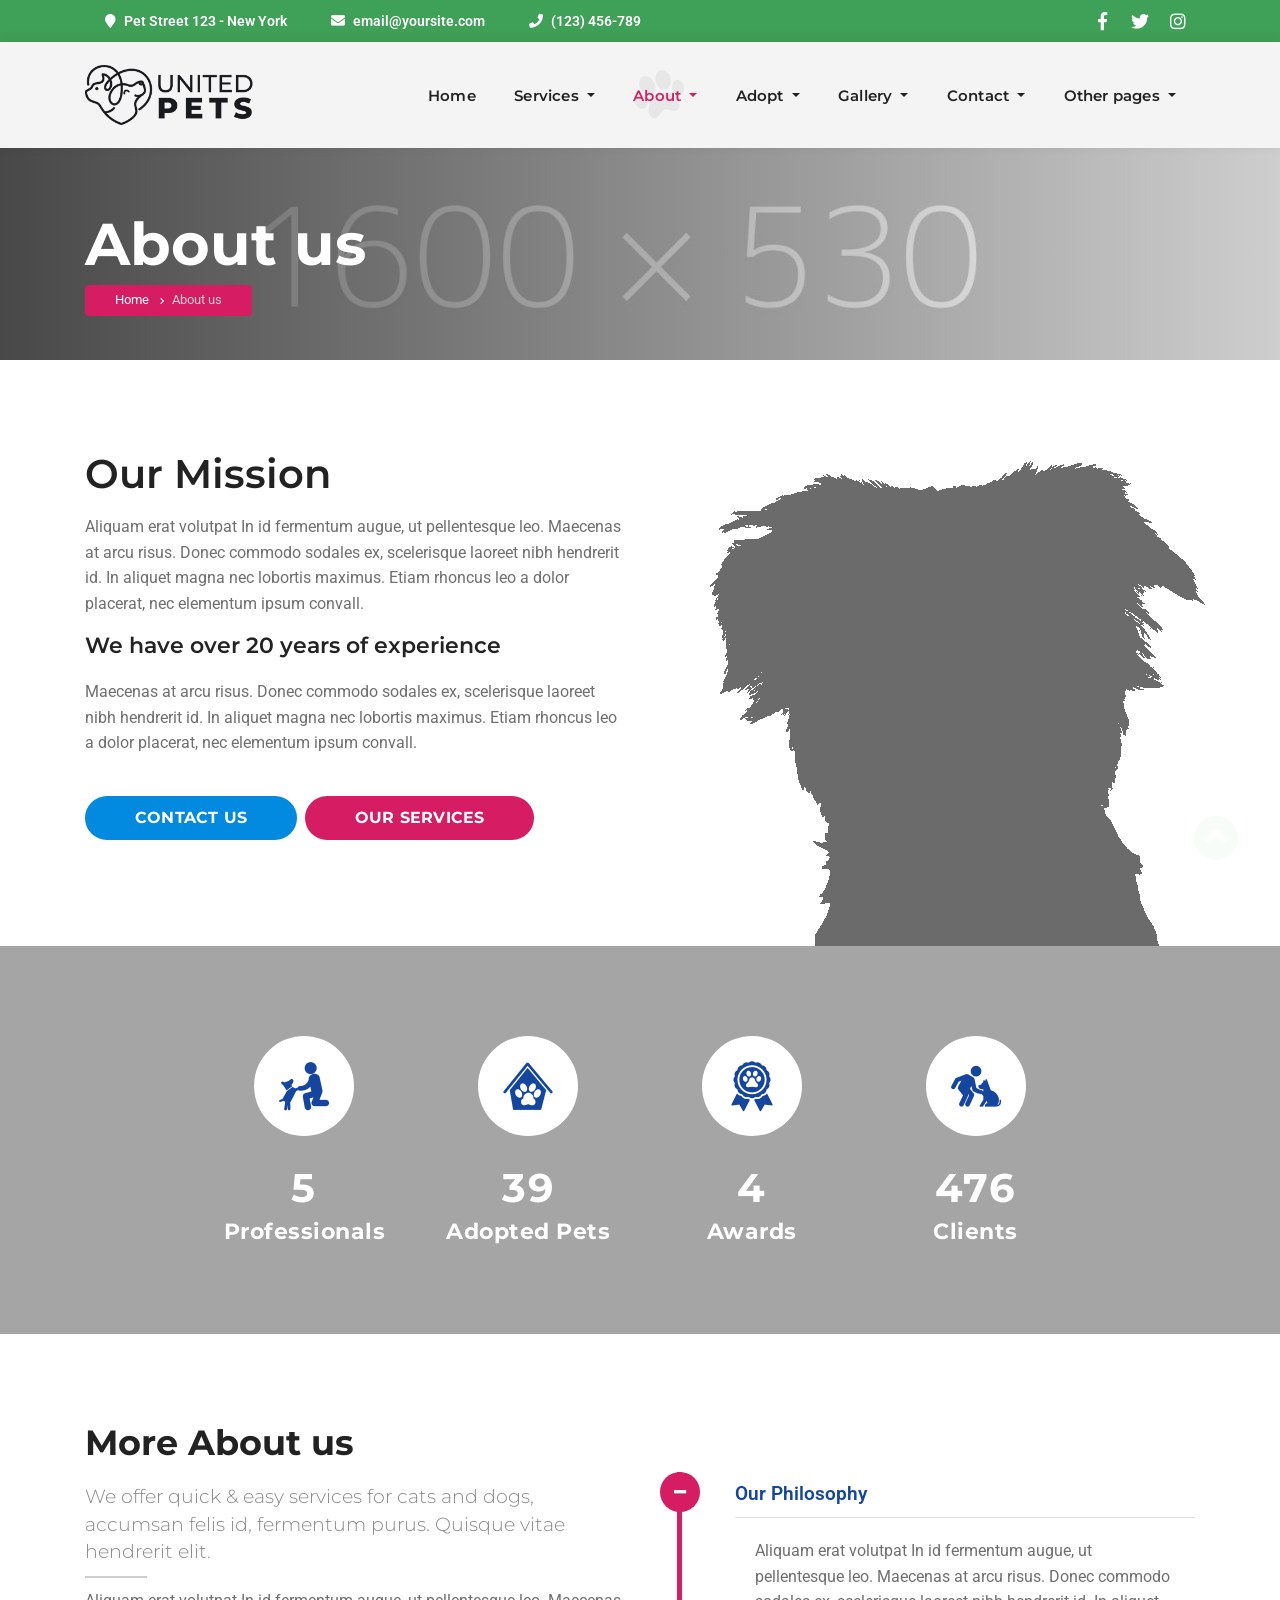
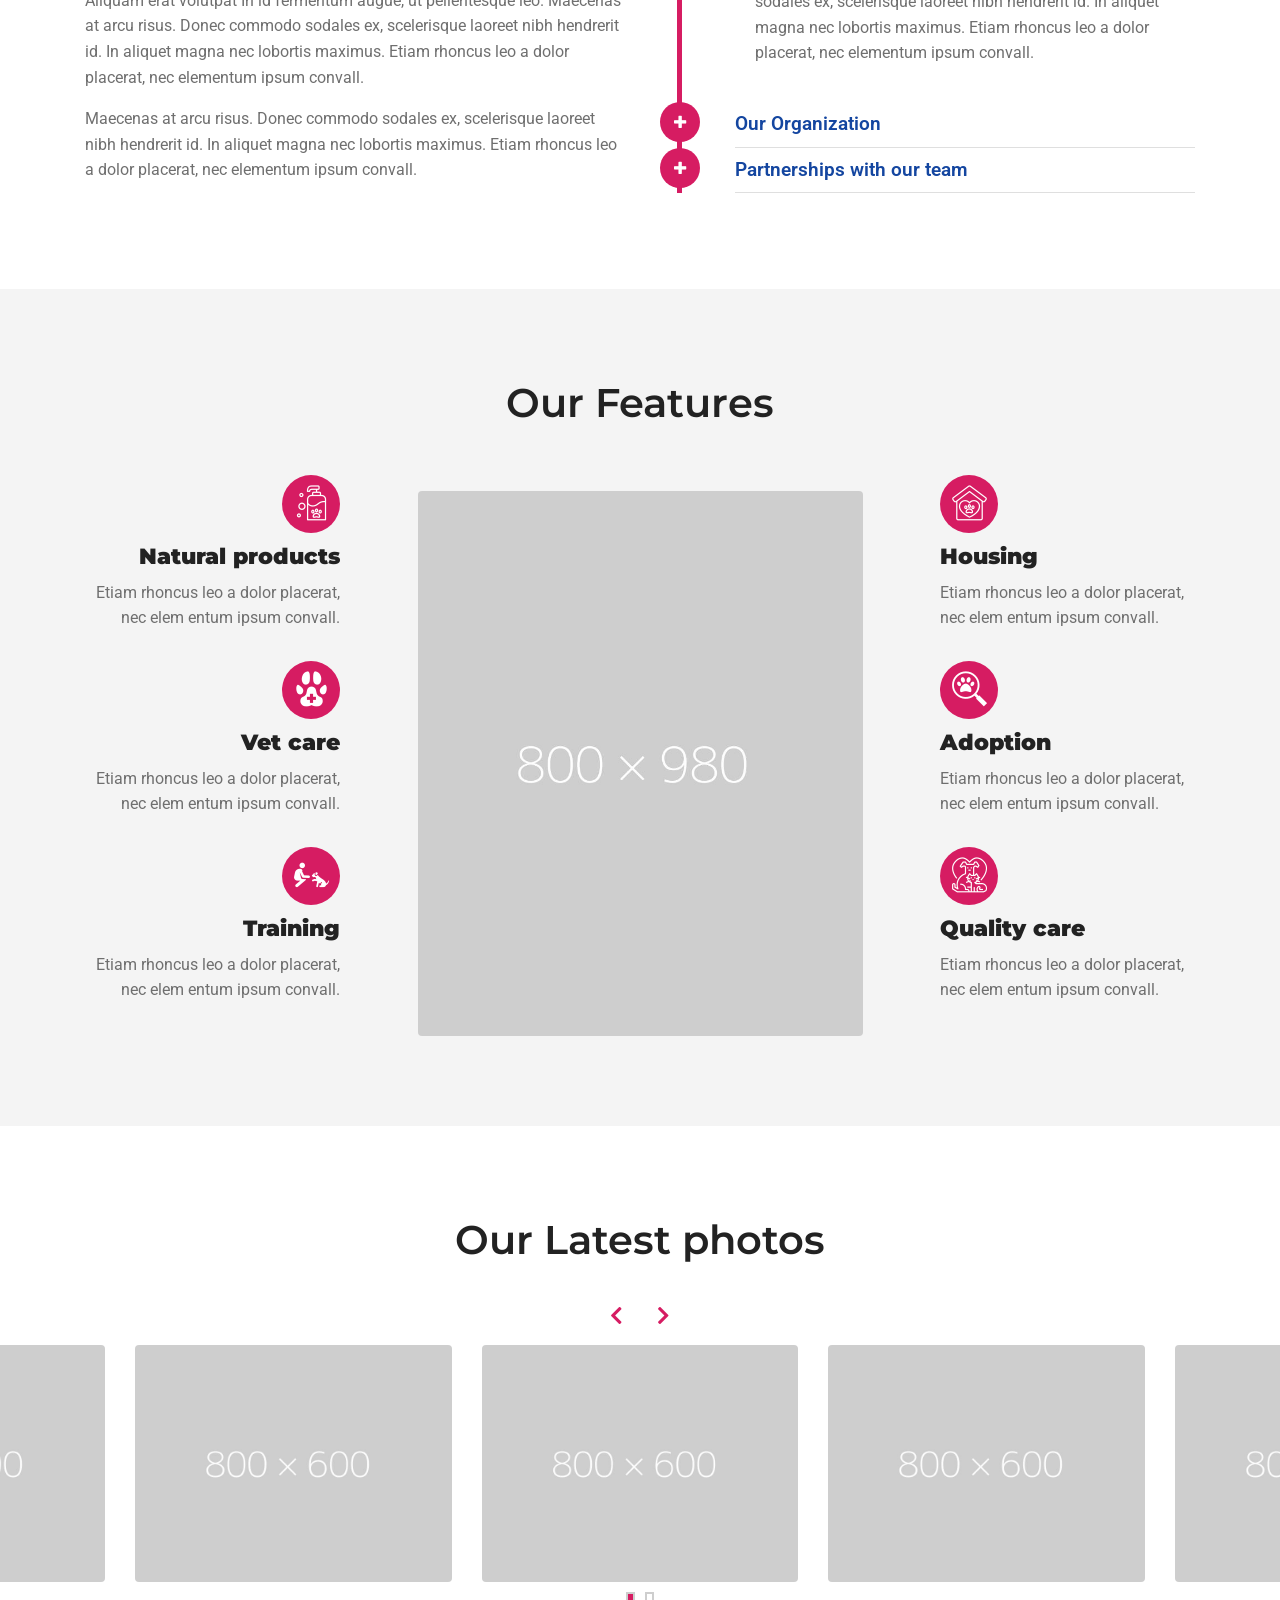
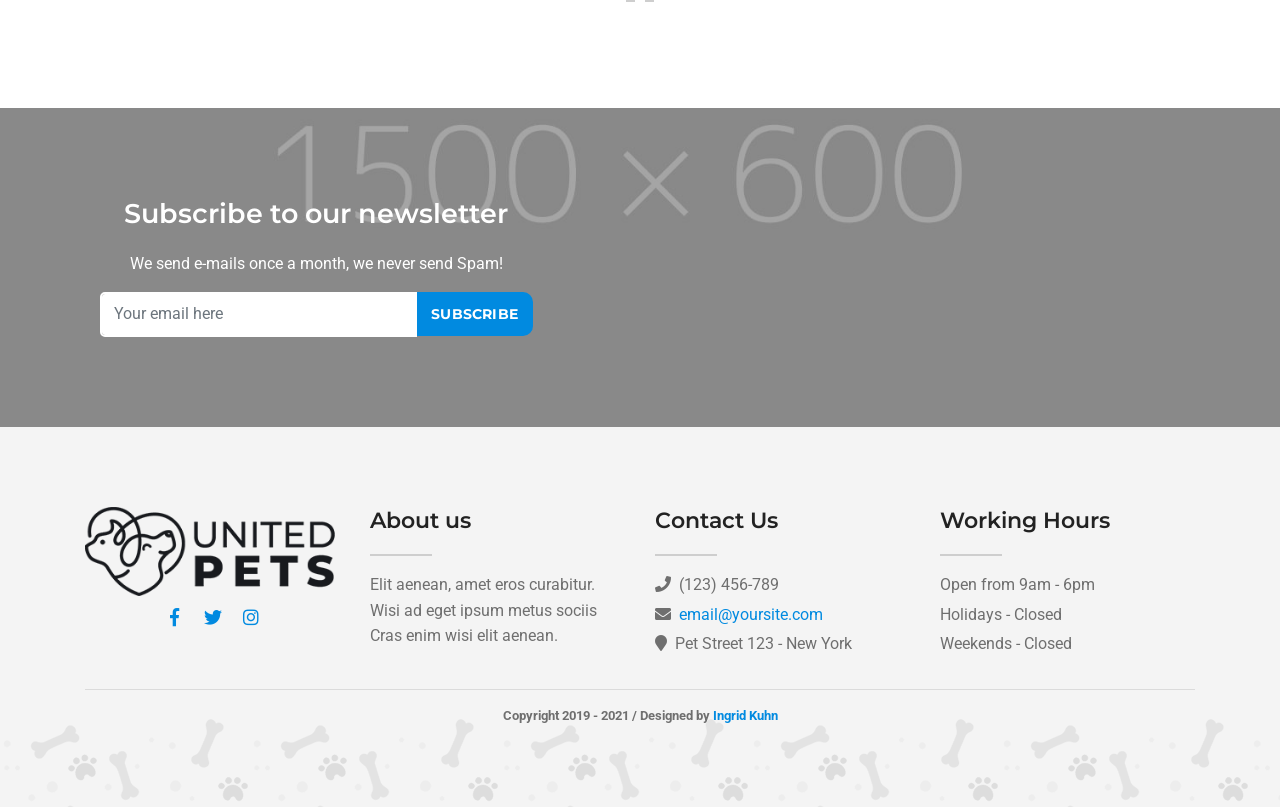
<file: unitedpets_html/about.html>
<!DOCTYPE html>
<html lang="en">
   <head>
      <meta charset="utf-8">
      <!--[if IE]>
      <meta http-equiv="X-UA-Compatible" content="IE=edge">
      <![endif]-->
      <meta name="viewport" content="width=device-width, initial-scale=1, maximum-scale=1">
      <meta name="description" content="">
      <meta name="author" content="">
      <!-- page title -->
      <title>United Pets</title>
      <!--[if lt IE 9]>
      <script src="js/respond.js"></script>
      <![endif]-->
      <!-- Font files -->
      <link href="https://fonts.googleapis.com/css?family=Roboto:400,600,700%7CMontserrat:400,500,600,700" rel="stylesheet">
      <link href="fonts/flaticon/flaticon.css" rel="stylesheet" type="text/css">
      <link href="fonts/fontawesome/fontawesome-all.min.css" rel="stylesheet" type="text/css">
      <!-- Fav icons -->
      <link rel="apple-touch-icon" sizes="57x57" href="apple-icon-57x57.png">
      <link rel="apple-touch-icon" sizes="72x72" href="apple-icon-72x72.png">
      <link rel="apple-touch-icon" sizes="114x114" href="apple-icon-114x114.png">
      <link rel="shortcut icon" type="image/x-icon" href="favicon.ico">
      <!-- Bootstrap core CSS -->
      <link href="vendor/bootstrap/css/bootstrap.min.css" rel="stylesheet">
      <!-- style CSS -->
      <link href="css/style.css" rel="stylesheet">
      <!-- plugins CSS -->
      <link href="css/plugins.css" rel="stylesheet">
      <!-- Colors CSS -->
      <link href="styles/maincolors.css" rel="stylesheet">
   </head>
   <!-- ==== body starts ==== -->
   <body id="top">
      <!-- Preloader  -->
      <div id="preloader">
         <div class="container h-100">
            <div class="row h-100 justify-content-center align-items-center">
               <div class="preloader-logo">
                  <!--logo -->
                  <img src="img/logo.png" alt="" class="img-fluid">
                  <!--preloader circle -->
                  <div class="lds-ring">
                     <div></div>
                     <div></div>
                     <div></div>
                     <div></div>
                  </div>
               </div>
               <!--/preloader logo -->
            </div>
            <!--/row -->
         </div>
         <!--/container -->
      </div>
      <!--/Preloader ends -->
      <nav id="main-nav" class="navbar-expand-xl fixed-top">
            <!-- Start Top Bar -->
            <div class="container-fluid top-bar" >
               <div class="container">
                  <div class="row">
                     <div class="col-md-12">
                        <!-- Start Contact Info -->
                        <ul class="contact-details float-left">
                           <li><i class="fa fa-map-marker"></i>Pet Street 123 - New York</li>
                           <li><i class="fa fa-envelope"></i><a href="mailto:email@site.com">email@yoursite.com</a></li>
                           <li><i class="fa fa-phone"></i>(123) 456-789</li>
                        </ul>
                        <!-- End Contact Info -->
                        <!-- Start Social Links -->
                        <ul class="social-list float-right list-inline">
                           <li class="list-inline-item"><a title="Facebook" href="#"><i class="fab fa-facebook-f"></i></a></li>
                           <li class="list-inline-item"><a title="Twitter" href="#"><i class="fab fa-twitter"></i></a></li>
                           <li class="list-inline-item"><a  title="Instagram" href="#"><i class="fab fa-instagram"></i></a></li>
                        </ul>
                        <!-- /End Social Links -->
                     </div>
                     <!-- col-md-12 -->
                  </div>
                  <!-- /row -->
               </div>
               <!-- /container -->
            </div>
            <!-- End Top bar -->
            <!-- Navbar Starts -->
            <div class="navbar container-fluid">
               <div class="container ">
                  <!-- logo -->
                  <a class="nav-brand" href="index.html">
                  <img src="img/logo.png" alt="" class="img-fluid">
                  </a>
                  <!-- Navbartoggler -->
                  <button class="navbar-toggler" type="button" data-toggle="collapse" data-target="#navbarResponsive" aria-controls="navbarResponsive" aria-expanded="false" aria-label="Toggle navigation">
                  <span class="navbar-toggle-icon">
                  <i class="fas fa-bars"></i>
                  </span>
                  </button>
                  <div class="collapse navbar-collapse" id="navbarResponsive">
                     <ul class="navbar-nav ml-auto">
                        <!-- menu item -->
                        <li class="nav-item">
                           <a class="nav-link" href="index.html">Home
                           </a>
                        </li>
                        <!-- menu item -->
                        <li class="nav-item dropdown">
                           <a class="nav-link dropdown-toggle" href="#" id="services-dropdown" data-toggle="dropdown" aria-haspopup="true" aria-expanded="false">
                           Services
                           </a>
                           <div class="dropdown-menu pattern2" aria-labelledby="services-dropdown">
                              <a class="dropdown-item" href="services.html">Services Style 1</a>
                              <a class="dropdown-item" href="services2.html">Services Style 2</a>
                              <a class="dropdown-item" href="services-single.html">Services Single</a>
                           </div>
                        </li>
                        <!-- menu item -->
                        <li class="nav-item dropdown active">
                           <a class="nav-link dropdown-toggle" href="#" id="about-dropdown" data-toggle="dropdown" aria-haspopup="true" aria-expanded="false">
                           About
                           </a>
                           <div class="dropdown-menu pattern2" aria-labelledby="about-dropdown">
                              <a class="dropdown-item active" href="about.html">About Style 1</a>
                              <a class="dropdown-item" href="about2.html">About Style 2</a>
                              <a class="dropdown-item" href="team.html">Our Team</a>
                              <a class="dropdown-item" href="team-single.html">Team Single Page</a>
                              <a class="dropdown-item" href="careers.html">Careers</a>
                           </div>
                        </li>
                        <!-- menu item -->
                        <li class="nav-item dropdown">
                           <a class="nav-link dropdown-toggle" href="#" id="adopt-dropdown" data-toggle="dropdown" aria-haspopup="true" aria-expanded="false">
                           Adopt
                           </a>
                           <div class="dropdown-menu pattern2" aria-labelledby="adopt-dropdown">
                              <a class="dropdown-item" href="adoption.html">Adoption Gallery</a>
                              <a class="dropdown-item" href="adoption-single.html">Adoption Single Page</a>
                              <a class="dropdown-item" href="adoption-stories.html">Adoption Stories</a>
                              <a class="dropdown-item" href="events.html">Events</a>
                              <a class="dropdown-item" href="event-single.html">Events Single Page</a>
                           </div>
                        </li>
                        <!-- menu item -->
                        <li class="nav-item dropdown">
                           <a class="nav-link dropdown-toggle" href="#" id="gallery-dropdown" data-toggle="dropdown" aria-haspopup="true" aria-expanded="false">
                           Gallery
                           </a>
                           <div class="dropdown-menu pattern2" aria-labelledby="gallery-dropdown">
                              <a class="dropdown-item" href="gallery.html">Gallery Style 1</a>
                              <a class="dropdown-item" href="gallery2.html">Gallery Style 2</a>
                           </div>
                        </li>
                        <!-- menu item -->
                        <li class="nav-item dropdown">
                           <a class="nav-link dropdown-toggle" href="#" id="contact-dropdown" data-toggle="dropdown" aria-haspopup="true" aria-expanded="false">
                           Contact
                           </a>
                           <div class="dropdown-menu pattern2" aria-labelledby="contact-dropdown">
                              <a class="dropdown-item" href="contact.html">Contact Style 1</a>
                              <a class="dropdown-item" href="contact2.html">Contact Style 2</a>
                              <a class="dropdown-item" href="contact3.html">Contact Style 3</a>
                           </div>
                        </li>
                        <!-- menu item -->
                        <li class="nav-item dropdown">
                           <a class="nav-link dropdown-toggle" href="#" id="others-dropdown" data-toggle="dropdown" aria-haspopup="true" aria-expanded="false">
                           Other pages
                           </a>
                           <div class="dropdown-menu pattern2" aria-labelledby="others-dropdown">
                              <a class="dropdown-item" href="blog.html">Blog Home 1</a>
                              <a class="dropdown-item" href="blog2.html">Blog Home 2</a>
                              <a class="dropdown-item" href="blog-single.html">Blog Single</a>
                              <a class="dropdown-item" href="elements.html">Elements Page</a>
                              <a class="dropdown-item" href="404.html">404 Page</a>
                           </div>
                        </li>
                     </ul>
                     <!--/ul -->
                  </div>
                  <!--collapse -->
               </div>
               <!-- /container -->
            </div>
            <!-- /navbar -->
      </nav>
      <!-- /nav -->
	  <!-- Jumbotron -->
      <div class="jumbotron jumbotron-fluid" data-center="background-size: 100%;"
         data-top-bottom="background-size: 110%;">
         <div class="container" >
            <!-- jumbo-heading -->
            <div class="jumbo-heading" data-aos="fade-up">
               <h1>About us</h1>
               <!-- Breadcrumbs -->
               <nav aria-label="breadcrumb">
                  <ol class="breadcrumb">
                     <li class="breadcrumb-item"><a href="index.html">Home</a></li>
                     <li class="breadcrumb-item active" aria-current="page">About us</li>
                  </ol>
               </nav>
               <!-- /breadcrumb -->
            </div>
            <!-- /jumbo-heading -->
         </div>
         <!-- /container -->
      </div>
      <!-- /jumbotron -->
      <!-- ==== Page Content ==== -->
      <div class="page">
         <div class="container about-section block-padding no-bg-small">
            <!--row -->
            <div class="row pb-3">
               <div class="col-lg-6">
                  <h2>Our Mission</h2>
                  <p class="mt-3 res-margin">Aliquam erat volutpat In id fermentum augue, ut pellentesque leo. Maecenas at arcu risus. Donec commodo sodales ex, scelerisque laoreet nibh hendrerit id. In aliquet magna nec lobortis maximus. Etiam rhoncus leo a dolor placerat, nec elementum ipsum convall.</p>
                  <h5 class="mt-2">We have over 20 years of experience</h5>
                  <p>Maecenas at arcu risus. Donec commodo sodales ex, scelerisque laoreet nibh hendrerit id. In aliquet magna nec lobortis maximus. Etiam rhoncus leo a dolor placerat, nec elementum ipsum convall.</p>
                  <!-- Buttons -->	 
                  <a href="contact.html" class="btn btn-primary mt-4">Contact us</a>
                  <a href="services.html" class="btn btn-secondary mt-4 ml-1">Our services</a>
               </div>
               <!-- /col-lg-6-->
            </div>
            <!-- /row -->
         </div>
         <!-- /container-->
         <!-- Section  -->
         <section id="counter-section" class="container-fluid counter-calltoaction bg-fixed overlay">
            <div id="counter" class="container">
               <div  class="row col-lg-10 offset-lg-1">
                  <!-- Counter -->
                  <div class="col-xl-3 col-md-6">
                     <div class="counter">
                        <i class="counter-icon flaticon-dog-in-front-of-a-man"></i>
                        <!-- insert your final value on data-count= -->
                        <div class="counter-value" data-count="14">0</div>
                        <h3 class="title">Professionals</h3>
                     </div>
                     <!-- /counter -->
                  </div>
                  <!-- /col-lg -->		
                  <!-- Counter -->
                  <div class="col-xl-3 col-md-6">
                     <div class="counter">
                        <i class="counter-icon flaticon-dog-2"></i>
                        <!-- insert your final value on data-count= -->
                        <div class="counter-value" data-count="100">0</div>
                        <h3 class="title">Adopted Pets</h3>
                     </div>
                     <!-- /counter -->
                  </div>
                  <!-- /col-lg -->
                  <!-- Counter -->
                  <div class="col-xl-3 col-md-6">
                     <div class="counter">
                        <i class="counter-icon flaticon-prize-badge-with-paw-print"></i>
                        <!-- insert your final value on data-count= -->
                        <div class="counter-value" data-count="12">0</div>
                        <h3 class="title">Awards</h3>
                     </div>
                     <!-- /counter -->
                  </div>
                  <!-- /col-lg -->
                  <!-- Counter -->
                  <div class="col-xl-3 col-md-6">
                     <div class="counter">
                        <i class="counter-icon flaticon-dog-18"></i>
                        <!-- insert your final value on data-count= -->
                        <div class="counter-value" data-count="1200">0</div>
                        <h3 class="title">Clients</h3>
                     </div>
                     <!-- /counter -->
                  </div>
                  <!-- /col-lg -->
               </div>
               <!-- /row -->
            </div>
            <!-- /container -->
         </section>
         <!-- /section ends-->
         <div class="container block-padding">
            <!-- row-->
            <div class="row ">
               <div class="col-lg-6">
                  <h3>More About us</h3>
                  <span class="h7 mt-0">We offer quick & easy services for cats and dogs, accumsan felis id, fermentum purus. Quisque vitae hendrerit elit. </span>
                  <!-- divider-->
                  <hr class="small-divider left">
                  <p class="res-margin">Aliquam erat volutpat In id fermentum augue, ut pellentesque leo. Maecenas at arcu risus. Donec commodo sodales ex, scelerisque laoreet nibh hendrerit id. In aliquet magna nec lobortis maximus. Etiam rhoncus leo a dolor placerat, nec elementum ipsum convall.</p>
                  <p>Maecenas at arcu risus. Donec commodo sodales ex, scelerisque laoreet nibh hendrerit id. In aliquet magna nec lobortis maximus. Etiam rhoncus leo a dolor placerat, nec elementum ipsum convall.</p>
               </div>
               <!-- /col-lg-6-->
               <div class="col-lg-6">
                  <!-- accordion -->
                  <div class="accordion mt-5">
                     <!-- collapsible accordion 1 -->
                     <div class="card">
                        <div class="card-header">
                           <a class="card-link" data-toggle="collapse" href="#collapseOne">
                           Our Philosophy
                           </a>
                        </div>
                        <!-- /card-header -->
                        <div id="collapseOne" class="collapse show" data-parent=".accordion">
                           <div class="card-body">
                              <p>Aliquam erat volutpat In id fermentum augue, ut pellentesque leo. Maecenas at arcu risus. Donec commodo sodales ex, scelerisque laoreet nibh hendrerit id. In aliquet magna nec lobortis maximus. Etiam rhoncus leo a dolor placerat, nec elementum ipsum convall.</p>
                           </div>
                        </div>
                     </div>
                     <!-- /card -->
                     <!-- collapsible accordion 2 -->
                     <div class="card">
                        <div class="card-header">
                           <a class="collapsed card-link" data-toggle="collapse" href="#collapseTwo">
                           Our Organization
                           </a>
                        </div>
                        <div id="collapseTwo" class="collapse" data-parent=".accordion">
                           <div class="card-body">
                              <p>Etiam rhoncus leo a dolor placerat, nec elementum ipsum convall Maecenas at arcu risus scelerisque laoree.</p>
                           </div>
                        </div>
                     </div>
                     <!-- /card -->
                     <!-- collapsible accordion 3 -->
                     <div class="card">
                        <div class="card-header">
                           <a class="collapsed card-link" data-toggle="collapse" href="#collapseThree">
                           Partnerships with our team
                           </a>
                        </div>
                        <div id="collapseThree" class="collapse" data-parent=".accordion">
                           <div class="card-body">
                              <p>Aliquam erat volutpat In id fermentum augue, ut pellentesque leo. Maecenas at arcu risus. Donec commodo sodales ex, scelerisque laoreet nibh hendrerit id. In aliquet magna nec lobortis maximus. Etiam rhoncus leo a dolor placerat, nec elementum ipsum convall.</p>
                              <p>Etiam rhoncus leo a dolor placerat, nec elementum ipsum convall Maecenas at arcu risus scelerisque laoree.</p>
                           </div>
                        </div>
                     </div>
                     <!-- /card -->
                  </div>
                  <!-- /accordion -->
               </div>
               <!-- /col-lg-6 -->
            </div>
            <!-- /row -->
         </div>
         <!-- /container -->
         <div class="container-fluid block-padding bg-light">
            <div class="text-center mb-5">
               <h2>Our Features</h2>
            </div>
            <div class="container">
               <!-- features -->
               <div class="row text-lg-right">
                  <div class="col-md-6 col-lg-3">
                     <!-- feature -->
                     <div class="feature-with-icon">
                        <div class="icon-features">
                           <!-- icon -->
                           <i class="flaticon-pet-lotion"></i>
                        </div>
                        <h5><strong>Natural products</strong></h5>
                        <p>Etiam rhoncus leo a dolor placerat, nec elem entum ipsum convall.</p>
                     </div>
                     <!-- /feature-with-icon-->
                     <!-- feature -->
                     <div class="feature-with-icon">
                        <div class="icon-features">
                           <!-- icon -->
                           <i class="flaticon-veterinarian-hospital"></i>
                        </div>
                        <h5><strong>Vet care</strong></h5>
                        <p>Etiam rhoncus leo a dolor placerat, nec elem entum ipsum convall.</p>
                     </div>
                     <!-- /feature-with-icon-->
                     <!-- feature -->
                     <div class="feature-with-icon">
                        <div class="icon-features">
                           <!-- icon -->
                           <i class="flaticon-dog-training-1"></i>
                        </div>
                        <h5><strong>Training</strong></h5>
                        <p>Etiam rhoncus leo a dolor placerat, nec elem entum ipsum convall.</p>
                     </div>
                     <!-- /feature-with-icon-->
                  </div>
                  <div class="col-md-6 col-lg-3 text-left pt-3 pt-sm-0 order-lg-12">
                     <!-- feature -->
                     <div class="feature-with-icon">
                        <div class="icon-features">
                           <!-- icon -->
                           <i class="flaticon-pet-shelter"></i>
                        </div>
                        <h5><strong>Housing</strong></h5>
                        <p>Etiam rhoncus leo a dolor placerat, nec elem entum ipsum convall.</p>
                     </div>
                     <!-- /feature-with-icon-->
                     <!-- feature -->
                     <div class="feature-with-icon">
                        <div class="icon-features">
                           <!-- icon -->
                           <i class="flaticon-animal-1"></i>
                        </div>
                        <h5><strong>Adoption</strong></h5>
                        <p>Etiam rhoncus leo a dolor placerat, nec elem entum ipsum convall.</p>
                     </div>
                     <!-- /feature-with-icon-->
                     <!-- feature -->
                     <div class="feature-with-icon">
                        <div class="icon-features">
                           <!-- icon -->
                           <i class="flaticon-pet"></i>
                        </div>
                        <h5><strong>Quality care</strong></h5>
                        <p>Etiam rhoncus leo a dolor placerat, nec elem entum ipsum convall.</p>
                     </div>
                     <!-- /feature-with-icon-->
                  </div>
                  <!-- /col-l -->
                  <div class="text-center col-lg-5 mx-auto mt-3">
					<!--image  -->
					<img alt="" class="img-fluid rounded" src="img/features.jpg" data-aos="flip-right">
				</div>
               <!-- col-lg-  -->
               </div>
               <!-- /row-->
            </div>
            <!-- /container -->
         </div>
         <!-- /container-fluid -->
         <div class="container-fluid block-padding">
            <div class="container text-center">
               <h2>Our Latest photos</h2>
            </div>
            <!-- /container -->
            <!-- owl carousel gallery  -->
            <div class="owl-stage owl-carousel owl-theme top-centered-nav magnific-popup mt-5">
               <div class="col-md-12 gallery-img hover-opacity">
                  <!-- image -->
                  <a href="img/gallery/gallery1.jpg" title="your caption here">
                  <img src="img/gallery/gallery1.jpg" class="img-fluid rounded" alt="">
                  </a>
               </div>
               <!-- /col-md-12 -->
               <div class="col-md-12 gallery-img hover-opacity">
                  <a href="img/gallery/gallery2.jpg" title="your caption here">
                  <img src="img/gallery/gallery2.jpg" class="img-fluid rounded" alt="">
                  </a>
               </div>
               <!-- /col-md-12 -->
               <div class="col-md-12 gallery-img hover-opacity">
                  <a href="img/gallery/gallery3.jpg" title="your caption here">
                  <img src="img/gallery/gallery3.jpg" class="img-fluid rounded" alt="">
                  </a>
               </div>
               <!-- /col-md-12 -->
               <div class="col-md-12 gallery-img hover-opacity">
                  <a href="img/gallery/gallery4.jpg" title="your caption here">
                  <img src="img/gallery/gallery4.jpg" class="img-fluid rounded" alt="">
                  </a>
               </div>
               <!-- /col-md-12 -->
               <div class="col-md-12 gallery-img hover-opacity">
                  <a href="img/gallery/gallery5.jpg" title="your caption here">
                  <img src="img/gallery/gallery5.jpg" class="img-fluid rounded" alt="">
                  </a>
               </div>
               <!-- /col-md-12 -->
               <div class="col-md-12 gallery-img hover-opacity">
                  <a href="img/gallery/gallery6.jpg" title="your caption here">
                  <img src="img/gallery/gallery6.jpg" class="img-fluid rounded" alt="">
                  </a>
               </div>
               <!-- /col-md-12 -->
            </div>
            <!-- /owl-carousel -->	   
         </div>
         <!-- /container-fluid -->
      </div>
      <!-- /page -->
      <!-- ==== Newsletter - call to action ==== -->
      <div class="container-fluid footer-bg block-padding overlay">
         <div class="container">
            <div class="col-lg-5 text-light text-center">
               <h4>Subscribe to our newsletter</h4>
               <p>We send e-mails once a month, we never send Spam!</p>
               <!-- Form -->				
               <div id="mc_embed_signup" >
                  <!-- your form address in the line bellow -->
                  <form action="//yourlist.us12.list-manage.com/subscribe/post?u=04e646927a196552aaee78a7b&id=111" method="post" id="mc-embedded-subscribe-form" name="mc-embedded-subscribe-form" class="validate" target="_blank" novalidate>
                     <div id="mc_embed_signup_scroll">
                        <div class="mc-field-group">
                           <div class="input-group">
                              <input class="form-control border2 input-lg required email" type="email" value="" name="EMAIL" placeholder="Your email here" id="mce-EMAIL">
                              <span class="input-group-btn">
                              <button class="btn btn-primary btn-sm" type="submit" value="Subscribe" name="subscribe" id="mc-embedded-subscribe">Subscribe</button>
                              </span>
                           </div>
                           <!-- Subscription results -->
                           <div id="mce-responses" class="mailchimp">
                              <div class="alert alert-danger response" id="mce-error-response"></div>
                              <div class="alert alert-success response" id="mce-success-response"></div>
                           </div>
                        </div>
                        <!-- /mc-fiel-group -->									
                     </div>
                     <!-- /mc_embed_signup_scroll -->
                  </form>
                  <!-- /form ends -->								
               </div>
               <!-- /mc_embed_signup -->
            </div>
            <!--/ col-lg-->
         </div>
         <!--/ container-->
      </div>
      <!--/container-fluid-->
      <!-- ==== footer ==== -->
      <footer class="bg-light pattern1">
         <div class="container">
            <div class="row">
               <div class="col-lg-3 text-center ">
                  <img src="img/logo.png"  class="logo-footer img-fluid" alt=""/>
                  <!-- Start Social Links -->
                  <ul class="social-list text-center list-inline">
                     <li class="list-inline-item"><a title="Facebook" href="#"><i class="fab fa-facebook-f"></i></a></li>
                     <li class="list-inline-item"><a title="Twitter" href="#"><i class="fab fa-twitter"></i></a></li>
                     <li class="list-inline-item"><a  title="Instagram" href="#"><i class="fab fa-instagram"></i></a></li>
                  </ul>
                  <!-- /End Social Links -->
               </div>
               <!--/ col-lg -->
               <div class="col-lg-3">
                  <h5>About us</h5>
                  <!--divider -->
                  <hr class="small-divider left"/>
                  <p class="mt-3">Elit aenean, amet eros curabitur. Wisi ad eget ipsum metus sociis Cras enim wisi elit aenean.</p>
               </div>
               <!--/ col-lg -->
               <div class="col-lg-3">
                  <h5>Contact Us</h5>
                  <!--divider -->
                  <hr class="small-divider left"/>
                  <ul class="list-unstyled mt-3">
                     <li class="mb-1"><i class="fas fa-phone margin-icon "></i>(123) 456-789</li>
                     <li class="mb-1"><i class="fas fa-envelope margin-icon"></i><a href="mailto:email@yoursite.com">email@yoursite.com</a></li>
                     <li><i class="fas fa-map-marker margin-icon"></i>Pet Street 123 - New York </li>
                  </ul>
                  <!--/ul -->
               </div>
               <!--/ col-lg -->
               <div class="col-lg-3">
                  <h5>Working Hours</h5>
                  <!--divider -->
                  <hr class="small-divider left"/>
                  <ul class="list-unstyled mt-3">
                     <li class="mb-1">Open from 9am - 6pm</li>
                     <li class="mb-1">Holidays - Closed</li>
                     <li>Weekends - Closed</li>
                  </ul>
                  <!--/ul -->
               </div>
               <!--/ col-lg -->
            </div>
            <!--/ row-->
            <hr/>
            <div class="row">
               <div class="credits col-sm-12">
                  <p>Copyright 2019 - 2021 / Designed by <a href="http://www.ingridkuhn.com">Ingrid Kuhn</a></p>
               </div>
            </div>
            <!--/col-lg-12-->
         </div>
         <!--/ container -->
         <!-- Go To Top Link -->
         <div class="page-scroll hidden-sm hidden-xs">
            <a href="#top" class="back-to-top"><i class="fa fa-angle-up"></i></a>
         </div>
         <!--/page-scroll-->
      </footer>
      <!--/ footer-->
      <!-- Bootstrap core & Jquery -->
      <script src="vendor/jquery/jquery.min.js"></script>
      <script src="vendor/bootstrap/js/bootstrap.min.js"></script>
      <!-- Custom Js -->
      <script src="js/custom.js"></script>
      <script src="js/plugins.js"></script>
      <!-- Prefix free -->
      <script src="js/prefixfree.min.js"></script><!-- number counter script -->
      <script src="js/counter.js"></script>
   </body>
</html>
</file>
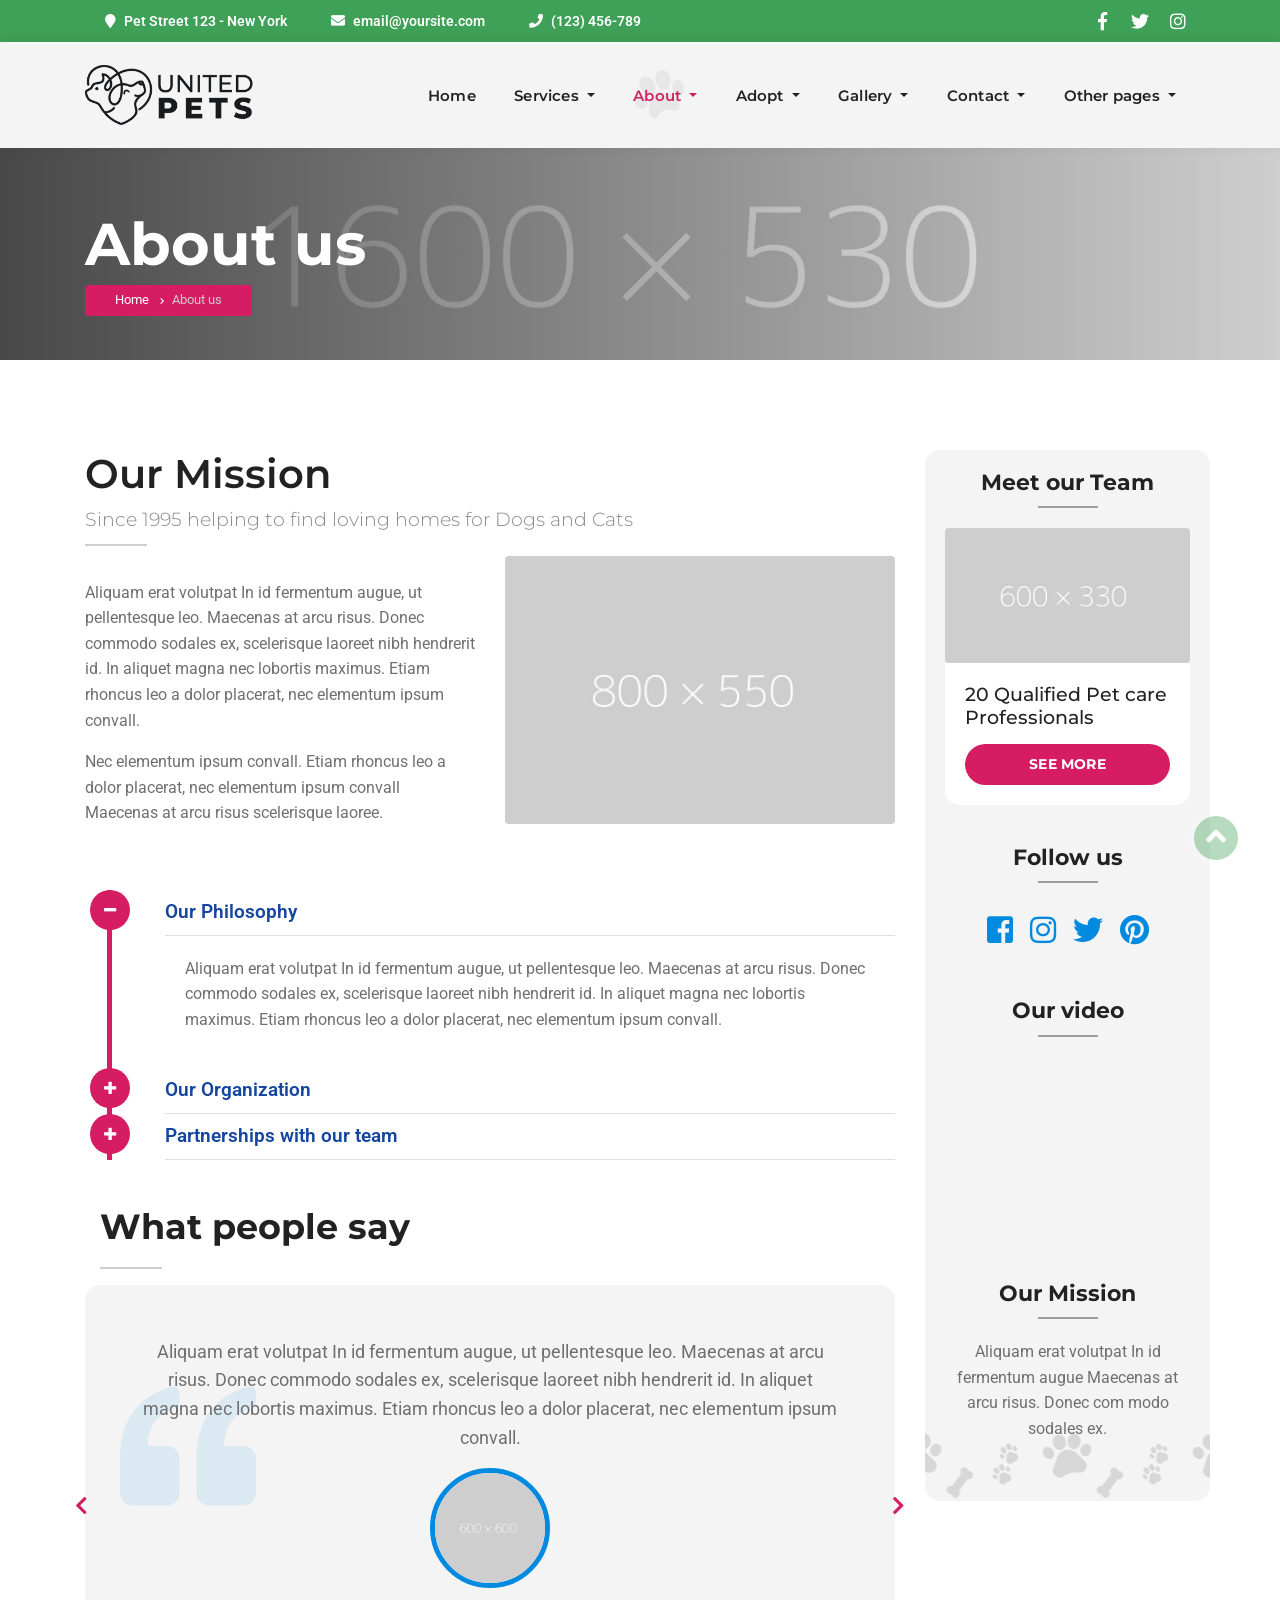
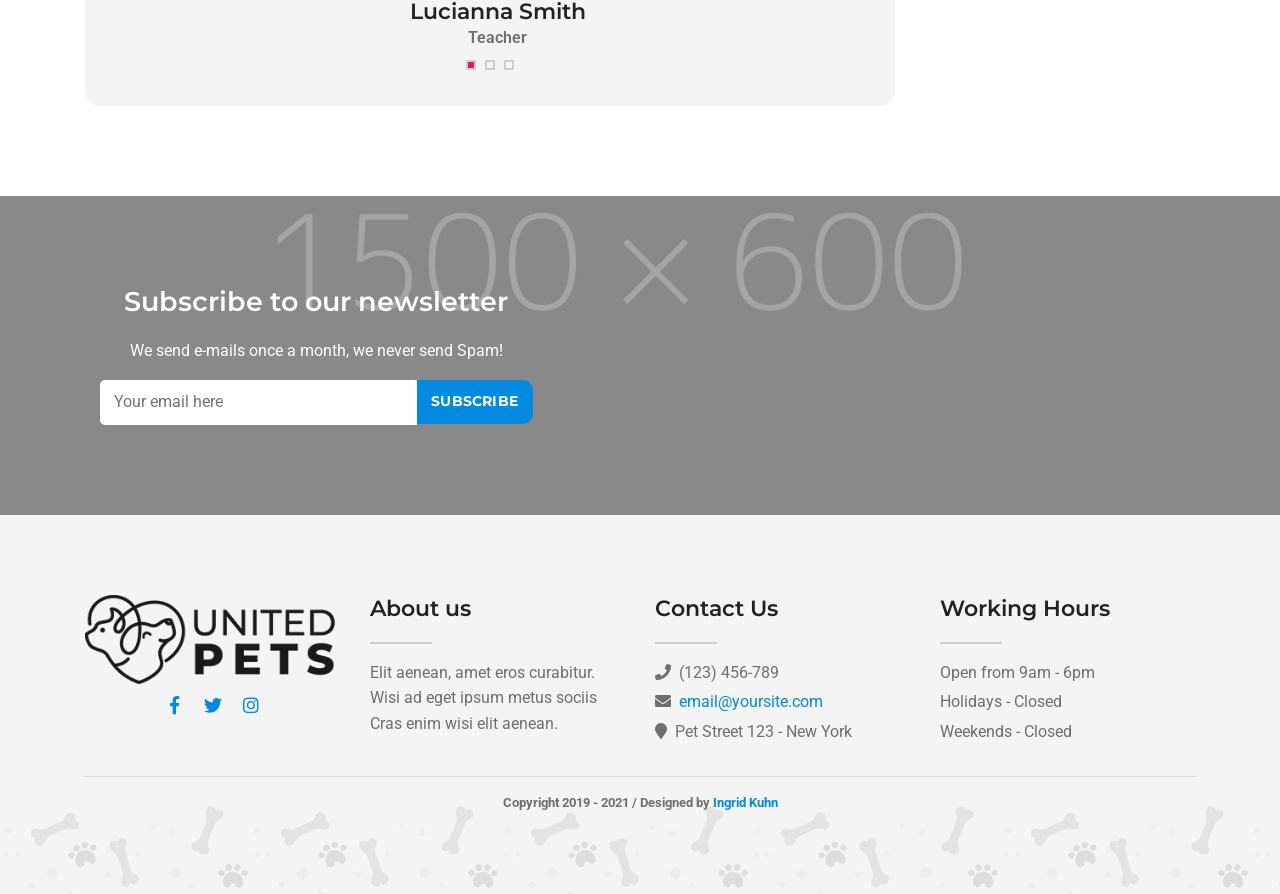
<file: unitedpets_html/about2.html>
<!DOCTYPE html>
<html lang="en">
   <head>
      <meta charset="utf-8">
      <!--[if IE]>
      <meta http-equiv="X-UA-Compatible" content="IE=edge">
      <![endif]-->
      <meta name="viewport" content="width=device-width, initial-scale=1, maximum-scale=1">
      <meta name="description" content="">
      <meta name="author" content="">
      <!-- page title -->
      <title>United Pets</title>
      <!--[if lt IE 9]>
      <script src="js/respond.js"></script>
      <![endif]-->
      <!-- Font files -->
      <link href="https://fonts.googleapis.com/css?family=Roboto:400,600,700%7CMontserrat:400,500,600,700" rel="stylesheet">
      <link href="fonts/flaticon/flaticon.css" rel="stylesheet" type="text/css">
      <link href="fonts/fontawesome/fontawesome-all.min.css" rel="stylesheet" type="text/css">
      <!-- Fav icons -->
      <link rel="apple-touch-icon" sizes="57x57" href="apple-icon-57x57.png">
      <link rel="apple-touch-icon" sizes="72x72" href="apple-icon-72x72.png">
      <link rel="apple-touch-icon" sizes="114x114" href="apple-icon-114x114.png">
      <link rel="shortcut icon" type="image/x-icon" href="favicon.ico">
      <!-- Bootstrap core CSS -->
      <link href="vendor/bootstrap/css/bootstrap.min.css" rel="stylesheet">
      <!-- style CSS -->
      <link href="css/style.css" rel="stylesheet">
      <!-- plugins CSS -->
      <link href="css/plugins.css" rel="stylesheet">
      <!-- Colors CSS -->
      <link href="styles/maincolors.css" rel="stylesheet">
   </head>
   <!-- ==== body starts ==== -->
   <body id="top">
      <!-- Preloader  -->
      <div id="preloader">
         <div class="container h-100">
            <div class="row h-100 justify-content-center align-items-center">
               <div class="preloader-logo">
                  <!--logo -->
                  <img src="img/logo.png" alt="" class="img-fluid">
                  <!--preloader circle -->
                  <div class="lds-ring">
                     <div></div>
                     <div></div>
                     <div></div>
                     <div></div>
                  </div>
               </div>
               <!--/preloader logo -->
            </div>
            <!--/row -->
         </div>
         <!--/container -->
      </div>
      <!--/Preloader ends -->
      <nav id="main-nav" class="navbar-expand-xl fixed-top">
            <!-- Start Top Bar -->
            <div class="container-fluid top-bar" >
               <div class="container">
                  <div class="row">
                     <div class="col-md-12">
                        <!-- Start Contact Info -->
                        <ul class="contact-details float-left">
                           <li><i class="fa fa-map-marker"></i>Pet Street 123 - New York</li>
                           <li><i class="fa fa-envelope"></i><a href="mailto:email@site.com">email@yoursite.com</a></li>
                           <li><i class="fa fa-phone"></i>(123) 456-789</li>
                        </ul>
                        <!-- End Contact Info -->
                        <!-- Start Social Links -->
                        <ul class="social-list float-right list-inline">
                           <li class="list-inline-item"><a title="Facebook" href="#"><i class="fab fa-facebook-f"></i></a></li>
                           <li class="list-inline-item"><a title="Twitter" href="#"><i class="fab fa-twitter"></i></a></li>
                           <li class="list-inline-item"><a  title="Instagram" href="#"><i class="fab fa-instagram"></i></a></li>
                        </ul>
                        <!-- /End Social Links -->
                     </div>
                     <!-- col-md-12 -->
                  </div>
                  <!-- /row -->
               </div>
               <!-- /container -->
            </div>
            <!-- End Top bar -->
            <!-- Navbar Starts -->
            <div class="navbar container-fluid">
               <div class="container ">
                  <!-- logo -->
                  <a class="nav-brand" href="index.html">
                  <img src="img/logo.png" alt="" class="img-fluid">
                  </a>
                  <!-- Navbartoggler -->
                  <button class="navbar-toggler" type="button" data-toggle="collapse" data-target="#navbarResponsive" aria-controls="navbarResponsive" aria-expanded="false" aria-label="Toggle navigation">
                  <span class="navbar-toggle-icon">
                  <i class="fas fa-bars"></i>
                  </span>
                  </button>
                  <div class="collapse navbar-collapse" id="navbarResponsive">
                     <ul class="navbar-nav ml-auto">
                        <!-- menu item -->
                        <li class="nav-item">
                           <a class="nav-link" href="index.html">Home
                           </a>
                        </li>
                        <!-- menu item -->
                        <li class="nav-item dropdown">
                           <a class="nav-link dropdown-toggle" href="#" id="services-dropdown" data-toggle="dropdown" aria-haspopup="true" aria-expanded="false">
                           Services
                           </a>
                           <div class="dropdown-menu pattern2" aria-labelledby="services-dropdown">
                              <a class="dropdown-item" href="services.html">Services Style 1</a>
                              <a class="dropdown-item" href="services2.html">Services Style 2</a>
                              <a class="dropdown-item" href="services-single.html">Services Single</a>
                           </div>
                        </li>
                        <!-- menu item -->
                        <li class="nav-item dropdown active">
                           <a class="nav-link dropdown-toggle" href="#" id="about-dropdown" data-toggle="dropdown" aria-haspopup="true" aria-expanded="false">
                           About
                           </a>
                           <div class="dropdown-menu pattern2" aria-labelledby="about-dropdown">
                              <a class="dropdown-item" href="about.html">About Style 1</a>
                              <a class="dropdown-item active" href="about2.html">About Style 2</a>
                              <a class="dropdown-item" href="team.html">Our Team</a>
                              <a class="dropdown-item" href="team-single.html">Team Single Page</a>
                              <a class="dropdown-item" href="careers.html">Careers</a>
                           </div>
                        </li>
                        <!-- menu item -->
                        <li class="nav-item dropdown">
                           <a class="nav-link dropdown-toggle" href="#" id="adopt-dropdown" data-toggle="dropdown" aria-haspopup="true" aria-expanded="false">
                           Adopt
                           </a>
                           <div class="dropdown-menu pattern2" aria-labelledby="adopt-dropdown">
                              <a class="dropdown-item" href="adoption.html">Adoption Gallery</a>
                              <a class="dropdown-item" href="adoption-single.html">Adoption Single Page</a>
                              <a class="dropdown-item" href="adoption-stories.html">Adoption Stories</a>
                              <a class="dropdown-item" href="events.html">Events</a>
                              <a class="dropdown-item" href="event-single.html">Events Single Page</a>
                           </div>
                        </li>
                        <!-- menu item -->
                        <li class="nav-item dropdown">
                           <a class="nav-link dropdown-toggle" href="#" id="gallery-dropdown" data-toggle="dropdown" aria-haspopup="true" aria-expanded="false">
                           Gallery
                           </a>
                           <div class="dropdown-menu pattern2" aria-labelledby="gallery-dropdown">
                              <a class="dropdown-item" href="gallery.html">Gallery Style 1</a>
                              <a class="dropdown-item" href="gallery2.html">Gallery Style 2</a>
                           </div>
                        </li>
                        <!-- menu item -->
                        <li class="nav-item dropdown">
                           <a class="nav-link dropdown-toggle" href="#" id="contact-dropdown" data-toggle="dropdown" aria-haspopup="true" aria-expanded="false">
                           Contact
                           </a>
                           <div class="dropdown-menu pattern2" aria-labelledby="contact-dropdown">
                              <a class="dropdown-item" href="contact.html">Contact Style 1</a>
                              <a class="dropdown-item" href="contact2.html">Contact Style 2</a>
                              <a class="dropdown-item" href="contact3.html">Contact Style 3</a>
                           </div>
                        </li>
                        <!-- menu item -->
                        <li class="nav-item dropdown">
                           <a class="nav-link dropdown-toggle" href="#" id="others-dropdown" data-toggle="dropdown" aria-haspopup="true" aria-expanded="false">
                           Other pages
                           </a>
                           <div class="dropdown-menu pattern2" aria-labelledby="others-dropdown">
                              <a class="dropdown-item" href="blog.html">Blog Home 1</a>
                              <a class="dropdown-item" href="blog2.html">Blog Home 2</a>
                              <a class="dropdown-item" href="blog-single.html">Blog Single</a>
                              <a class="dropdown-item" href="elements.html">Elements Page</a>
                              <a class="dropdown-item" href="404.html">404 Page</a>
                           </div>
                        </li>
                     </ul>
                     <!--/ul -->
                  </div>
                  <!--collapse -->
               </div>
               <!-- /container -->
            </div>
            <!-- /navbar -->
      </nav>
      <!-- /nav -->
	  <!-- Jumbotron -->
      <div class="jumbotron jumbotron-fluid" data-center="background-size: 100%;"
         data-top-bottom="background-size: 110%;">
         <div class="container" >
            <!-- jumbo-heading -->
            <div class="jumbo-heading" data-aos="fade-up">
               <h1>About us</h1>
               <!-- Breadcrumbs -->
               <nav aria-label="breadcrumb">
                  <ol class="breadcrumb">
                     <li class="breadcrumb-item"><a href="index.html">Home</a></li>
                     <li class="breadcrumb-item active" aria-current="page">About us</li>
                  </ol>
               </nav>
               <!-- /breadcrumb -->
            </div>
            <!-- /jumbo-heading -->
         </div>
         <!-- /container -->
      </div>
      <!-- /jumbotron -->
      <!-- ==== Page Content ==== -->
      <div class="page container">
         <div class="row">
            <!-- page with sidebar starts -->
            <div class="col-lg-9 page-with-sidebar">
               <h2>Our Mission</h2>
               <span class="h7 mt-2">Since 1995 helping to find loving homes for Dogs and Cats</span>
               <!-- divider -->
               <hr class="small-divider left">
               <div class="row">
                  <div class="col-xl-6 ">
                     <p class="mt-4 res-margin">Aliquam erat volutpat In id fermentum augue, ut pellentesque leo. Maecenas at arcu risus. Donec commodo sodales ex, scelerisque laoreet nibh hendrerit id. In aliquet magna nec lobortis maximus. Etiam rhoncus leo a dolor placerat, nec elementum ipsum convall.</p>
                     <p>Nec elementum ipsum convall. Etiam rhoncus leo a dolor placerat, nec elementum ipsum convall Maecenas at arcu risus scelerisque laoree.</p>
                  </div>
                  <!-- /col-xl -->
                  <div class="col-xl-6 ">
                     <!-- image -->
                     <img class="img-fluid rounded" src="img/about/about1.jpg" alt="">
                  </div>
                  <!-- /col-xl -->
               </div>
               <!-- /row -->
               <!-- accordion -->
               <div class="accordion mt-5">
                  <!-- collapsible accordion 1 -->
                  <div class="card">
                     <div class="card-header">
                        <a class="card-link" data-toggle="collapse" href="#collapseOne">
                        Our Philosophy
                        </a>
                     </div>
                     <!-- /card-header -->
                     <div id="collapseOne" class="collapse show" data-parent=".accordion">
                        <div class="card-body">
                           <p>Aliquam erat volutpat In id fermentum augue, ut pellentesque leo. Maecenas at arcu risus. Donec commodo sodales ex, scelerisque laoreet nibh hendrerit id. In aliquet magna nec lobortis maximus. Etiam rhoncus leo a dolor placerat, nec elementum ipsum convall.</p>
                        </div>
                     </div>
                  </div>
                  <!-- /card -->
                  <!-- collapsible accordion 2 -->
                  <div class="card">
                     <div class="card-header">
                        <a class="collapsed card-link" data-toggle="collapse" href="#collapseTwo">
                        Our Organization
                        </a>
                     </div>
                     <div id="collapseTwo" class="collapse" data-parent=".accordion">
                        <div class="card-body">
                           <p>Aliquam erat volutpat In id fermentum augue, ut pellentesque leo. Maecenas at arcu risus. Donec commodo sodales ex, scelerisque laoreet nibh hendrerit id. In aliquet magna nec lobortis maximus. Etiam rhoncus leo a dolor placerat, nec elementum ipsum convall.</p>
                        </div>
                     </div>
                  </div>
                  <!-- /card -->
                  <!-- collapsible accordion 3 -->
                  <div class="card">
                     <div class="card-header">
                        <a class="collapsed card-link" data-toggle="collapse" href="#collapseThree">
                        Partnerships with our team
                        </a>
                     </div>
                     <div id="collapseThree" class="collapse" data-parent=".accordion">
                        <div class="card-body">
                           <p>Aliquam erat volutpat In id fermentum augue, ut pellentesque leo. Maecenas at arcu risus. Donec commodo sodales ex, scelerisque laoreet nibh hendrerit id. In aliquet magna nec lobortis maximus. Etiam rhoncus leo a dolor placerat, nec elementum ipsum convall.</p>
                        </div>
                     </div>
                  </div>
                  <!-- /card -->
               </div>
               <!--/accordion -->
               <div class="container mt-5">
                  <h3 class="res-margin">What people say</h3>
                  <!-- divider -->
                  <hr class="small-divider left"/>
                  <div class="mt-3 row">
                     <!-- testimonials -->
                     <div class="carousel-1item card bg-light owl-carousel owl-theme col-md-12">
                        <!-- testimonial -->
                        <div class="testimonial">
                           <div class="content">
                              <p class="description">
                                 Aliquam erat volutpat In id fermentum augue, ut pellentesque leo. Maecenas at arcu risus. Donec commodo sodales ex, scelerisque laoreet nibh hendrerit id. In aliquet magna nec lobortis maximus. Etiam rhoncus leo a dolor placerat, nec elementum ipsum convall.                        
                              </p>
                           </div>
                           <!-- /content -->
                           <div class="testimonial-pic">
                              <img src="img/team/team1.jpg" class="img-fluid" alt="">
                           </div>
                           <!-- /testimonial-pic -->
                           <div class="testimonial-review">
                              <h5 class="testimonial-title">Lucianna Smith</h5>
                              <span>Teacher</span>
                           </div>
                           <!-- /testimonial-review -->
                        </div>
                        <!-- /testimonial -->
                        <!-- testimonial -->
                        <div class="testimonial">
                           <div class="content">
                              <p class="description">
                                 Aliquam erat volutpat In id fermentum augue, ut pellentesque leo. Maecenas at arcu risus. Donec commodo sodales ex, scelerisque laoreet nibh hendrerit id. In aliquet magna nec lobortis maximus. Etiam rhoncus leo a dolor placerat, nec elementum ipsum convall.                        
                              </p>
                           </div>
                           <!-- /content -->
                           <div class="testimonial-pic">
                              <img src="img/team/team2.jpg" class="img-fluid" alt="">
                           </div>
                           <!-- /testimonial-pic -->
                           <div class="testimonial-review">
                              <h5 class="testimonial-title">John Sadana</h5>
                              <span>Doctor</span>
                           </div>
                           <!-- /testimonial-review -->
                        </div>
                        <!-- /testimonial -->
                        <!-- testimonial -->
                        <div class="testimonial">
                           <div class="content">
                              <p class="description">
                                 Aliquam erat volutpat In id fermentum augue, ut pellentesque leo. Maecenas at arcu risus. Donec commodo sodales ex, scelerisque laoreet nibh hendrerit id. In aliquet magna nec lobortis maximus. Etiam rhoncus leo a dolor placerat, nec elementum ipsum convall.                        
                              </p>
                           </div>
                           <!-- /content -->
                           <div class="testimonial-pic">
                              <img src="img/team/team3.jpg" class="img-fluid" alt="">
                           </div>
                           <!-- /testimonial-pic -->
                           <div class="testimonial-review">
                              <h5 class="testimonial-title">Jane Janeth</h5>
                              <span>Librarian</span>
                           </div>
                           <!-- /testimonial-review -->
                        </div>
                        <!-- /testimonial -->
                     </div>
                     <!-- /owl-testimonial -->            
                  </div>
                  <!-- /row -->
               </div>
               <!-- /container -->
            </div>
            <!-- /page-with-sidebar -->
            <!-- ==== Sidebar ==== -->
            <div id="sidebar" class="bg-light h-100 col-lg-3 card pattern3">
               <!--widget-area -->
               <div class="widget-area">
                  <h5 class="sidebar-header">Meet our Team</h5>
                  <!-- event 1 -->		 
                  <div class="widget2">
                     <div class="card" >
                        <div class="card-img">
                           <!-- image  -->	
                           <a href="team.html">
                           <img class="card-img-top" src="img/about/aboutsidebar.jpg" alt="">
                           </a>
                        </div>
                        <div class="card-body">
                           <!--  info -->	
                           <a href="team.html">
                              <h6 class="card-title">20 Qualified Pet care Professionals</h6>
                           </a>
                           <!-- button -->	
                           <a href="team.html" class="btn btn-secondary btn-block btn-sm">See More</a>
                        </div>
                        <!--/card-body -->	
                     </div>
                     <!-- /card -->	
                  </div>
                  <!--/widget2 -->
               </div>
               <!--/widget-area -->
               <div class="widget-area">
                  <h5 class="sidebar-header">Follow us</h5>
                  <div class="contact-icon-info">
                     <ul class="social-media text-center">
                        <!--social icons -->
                        <li><a href="#"><i class="fab fa-facebook-square"></i></a></li>
                        <li><a href="#"><i class="fab fa-instagram"></i></a></li>
                        <li><a href="#"><i class="fab fa-twitter"></i></a></li>
                        <li><a href="#"><i class="fab fa-pinterest"></i></a></li>
                     </ul>
                  </div>
                  <!--/contact-icon-info -->
               </div>
               <!--/widget-area -->
               <div class="widget-area">
                  <h5 class="sidebar-header">Our video</h5>
                  <!-- video -->
                  <div class="embed-responsive embed-responsive-4by3">
                     <iframe class="embed-responsive-item" src="https://www.youtube.com/embed/Xpnvug7Uwg8"></iframe>
                  </div>
               </div>
               <!--/widget-area -->
               <div class="widget-area">
                  <h5 class="sidebar-header">Our Mission</h5>
                  <p class="text-center">Aliquam erat volutpat In id fermentum augue Maecenas at arcu risus. Donec com modo sodales ex.</p>
               </div>
               <!--/widget-area -->
            </div>
            <!--/sidebar -->   
         </div>
         <!-- /row -->
      </div>
      <!-- /page -->
      <!-- ==== Newsletter - call to action ==== -->
      <div class="container-fluid footer-bg block-padding overlay">
         <div class="container">
            <div class="col-lg-5 text-light text-center">
               <h4>Subscribe to our newsletter</h4>
               <p>We send e-mails once a month, we never send Spam!</p>
               <!-- Form -->				
               <div id="mc_embed_signup" >
                  <!-- your form address in the line bellow -->
                  <form action="//yourlist.us12.list-manage.com/subscribe/post?u=04e646927a196552aaee78a7b&id=111" method="post" id="mc-embedded-subscribe-form" name="mc-embedded-subscribe-form" class="validate" target="_blank" novalidate>
                     <div id="mc_embed_signup_scroll">
                        <div class="mc-field-group">
                           <div class="input-group">
                              <input class="form-control border2 input-lg required email" type="email" value="" name="EMAIL" placeholder="Your email here" id="mce-EMAIL">
                              <span class="input-group-btn">
                              <button class="btn btn-primary btn-sm" type="submit" value="Subscribe" name="subscribe" id="mc-embedded-subscribe">Subscribe</button>
                              </span>
                           </div>
                           <!-- Subscription results -->
                           <div id="mce-responses" class="mailchimp">
                              <div class="alert alert-danger response" id="mce-error-response"></div>
                              <div class="alert alert-success response" id="mce-success-response"></div>
                           </div>
                        </div>
                        <!-- /mc-fiel-group -->									
                     </div>
                     <!-- /mc_embed_signup_scroll -->
                  </form>
                  <!-- /form ends -->								
               </div>
               <!-- /mc_embed_signup -->
            </div>
            <!--/ col-lg-->
         </div>
         <!--/ container-->
      </div>
      <!--/container-fluid-->
      <!-- ==== footer ==== -->
      <footer class="bg-light pattern1">
         <div class="container">
            <div class="row">
               <div class="col-lg-3 text-center ">
                  <img src="img/logo.png"  class="logo-footer img-fluid" alt=""/>
                  <!-- Start Social Links -->
                  <ul class="social-list text-center list-inline">
                     <li class="list-inline-item"><a title="Facebook" href="#"><i class="fab fa-facebook-f"></i></a></li>
                     <li class="list-inline-item"><a title="Twitter" href="#"><i class="fab fa-twitter"></i></a></li>
                     <li class="list-inline-item"><a  title="Instagram" href="#"><i class="fab fa-instagram"></i></a></li>
                  </ul>
                  <!-- /End Social Links -->
               </div>
               <!--/ col-lg -->
               <div class="col-lg-3">
                  <h5>About us</h5>
                  <!--divider -->
                  <hr class="small-divider left"/>
                  <p class="mt-3">Elit aenean, amet eros curabitur. Wisi ad eget ipsum metus sociis Cras enim wisi elit aenean.</p>
               </div>
               <!--/ col-lg -->
               <div class="col-lg-3">
                  <h5>Contact Us</h5>
                  <!--divider -->
                  <hr class="small-divider left"/>
                  <ul class="list-unstyled mt-3">
                     <li class="mb-1"><i class="fas fa-phone margin-icon "></i>(123) 456-789</li>
                     <li class="mb-1"><i class="fas fa-envelope margin-icon"></i><a href="mailto:email@yoursite.com">email@yoursite.com</a></li>
                     <li><i class="fas fa-map-marker margin-icon"></i>Pet Street 123 - New York </li>
                  </ul>
                  <!--/ul -->
               </div>
               <!--/ col-lg -->
               <div class="col-lg-3">
                  <h5>Working Hours</h5>
                  <!--divider -->
                  <hr class="small-divider left"/>
                  <ul class="list-unstyled mt-3">
                     <li class="mb-1">Open from 9am - 6pm</li>
                     <li class="mb-1">Holidays - Closed</li>
                     <li>Weekends - Closed</li>
                  </ul>
                  <!--/ul -->
               </div>
               <!--/ col-lg -->
            </div>
            <!--/ row-->
            <hr/>
            <div class="row">
               <div class="credits col-sm-12">
                  <p>Copyright 2019 - 2021 / Designed by <a href="http://www.ingridkuhn.com">Ingrid Kuhn</a></p>
               </div>
            </div>
            <!--/col-lg-12-->
         </div>
         <!--/ container -->
         <!-- Go To Top Link -->
         <div class="page-scroll hidden-sm hidden-xs">
            <a href="#top" class="back-to-top"><i class="fa fa-angle-up"></i></a>
         </div>
         <!--/page-scroll-->
      </footer>
      <!--/ footer-->
      <!-- Bootstrap core & Jquery -->
      <script src="vendor/jquery/jquery.min.js"></script>
      <script src="vendor/bootstrap/js/bootstrap.min.js"></script>
      <!-- Custom Js -->
      <script src="js/custom.js"></script>
      <script src="js/plugins.js"></script>
      <!-- Prefix free -->
      <script src="js/prefixfree.min.js"></script>
   </body>
</html>
</file>
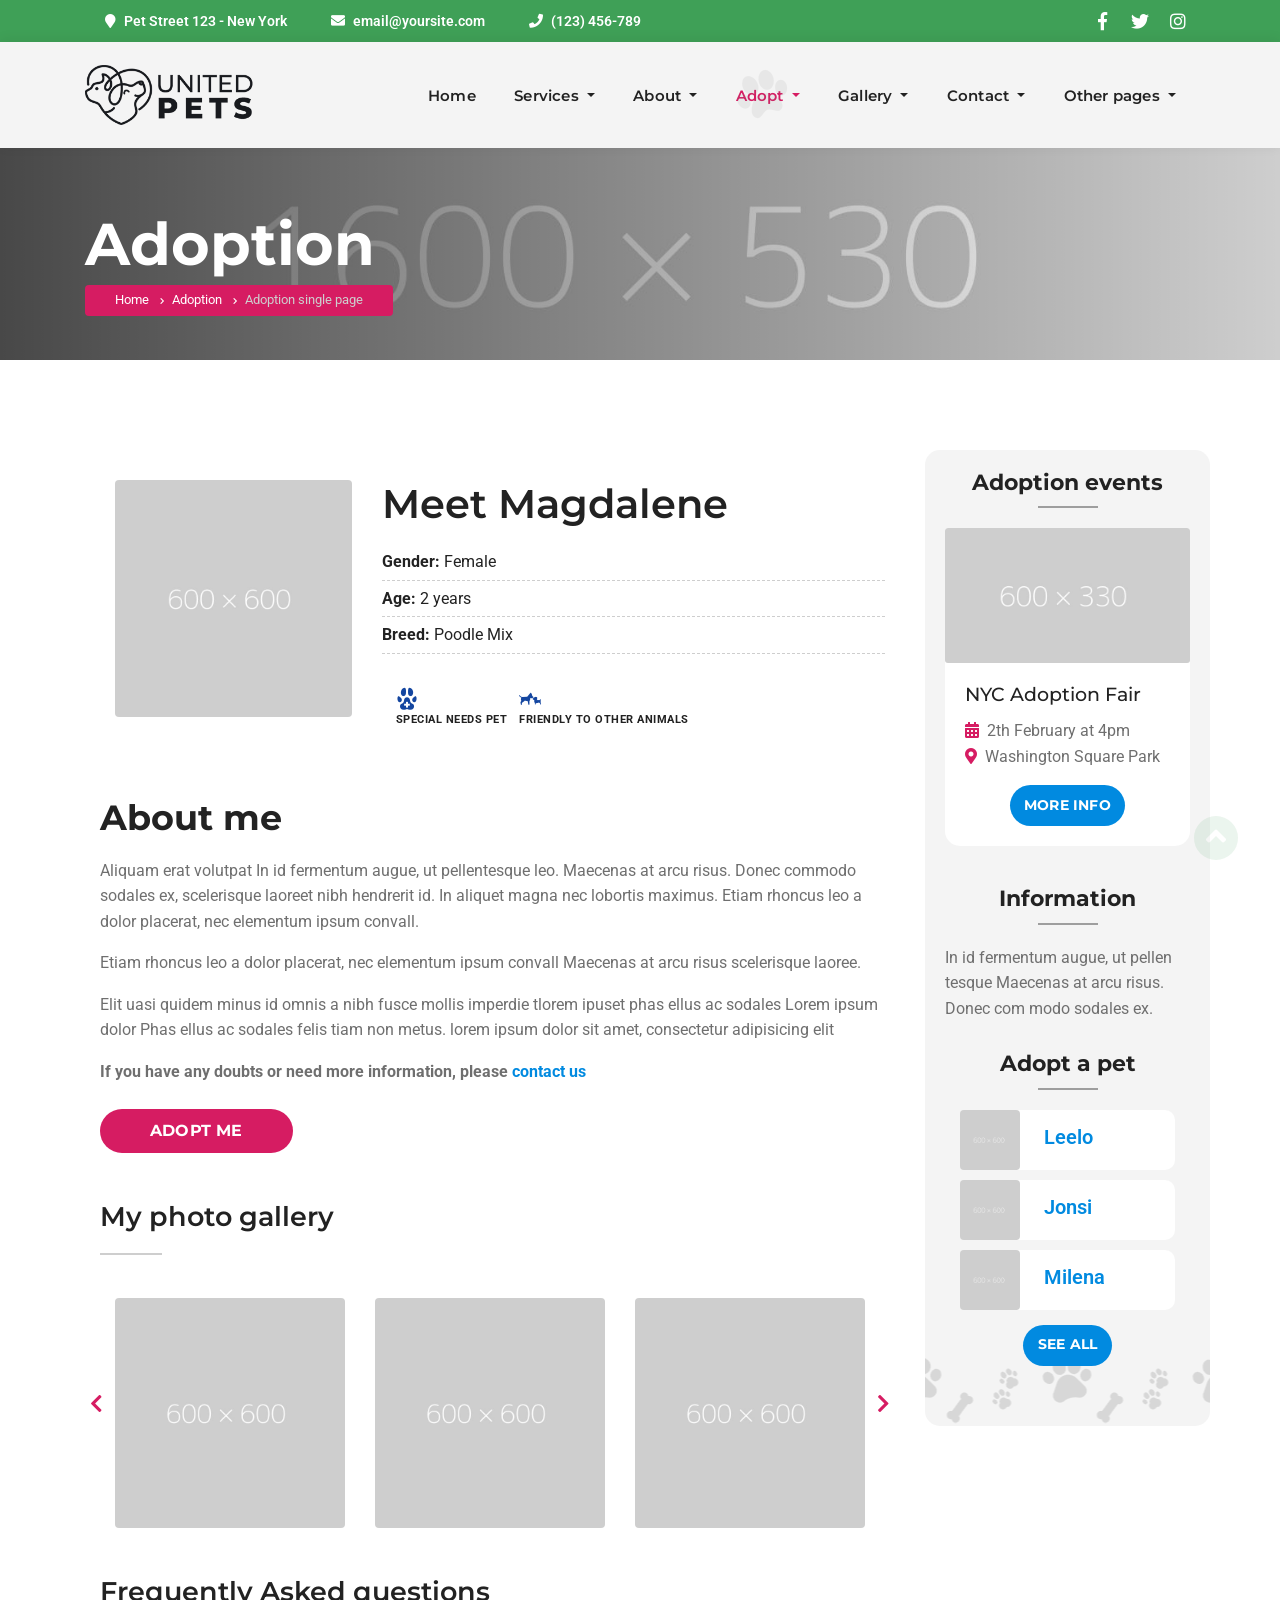
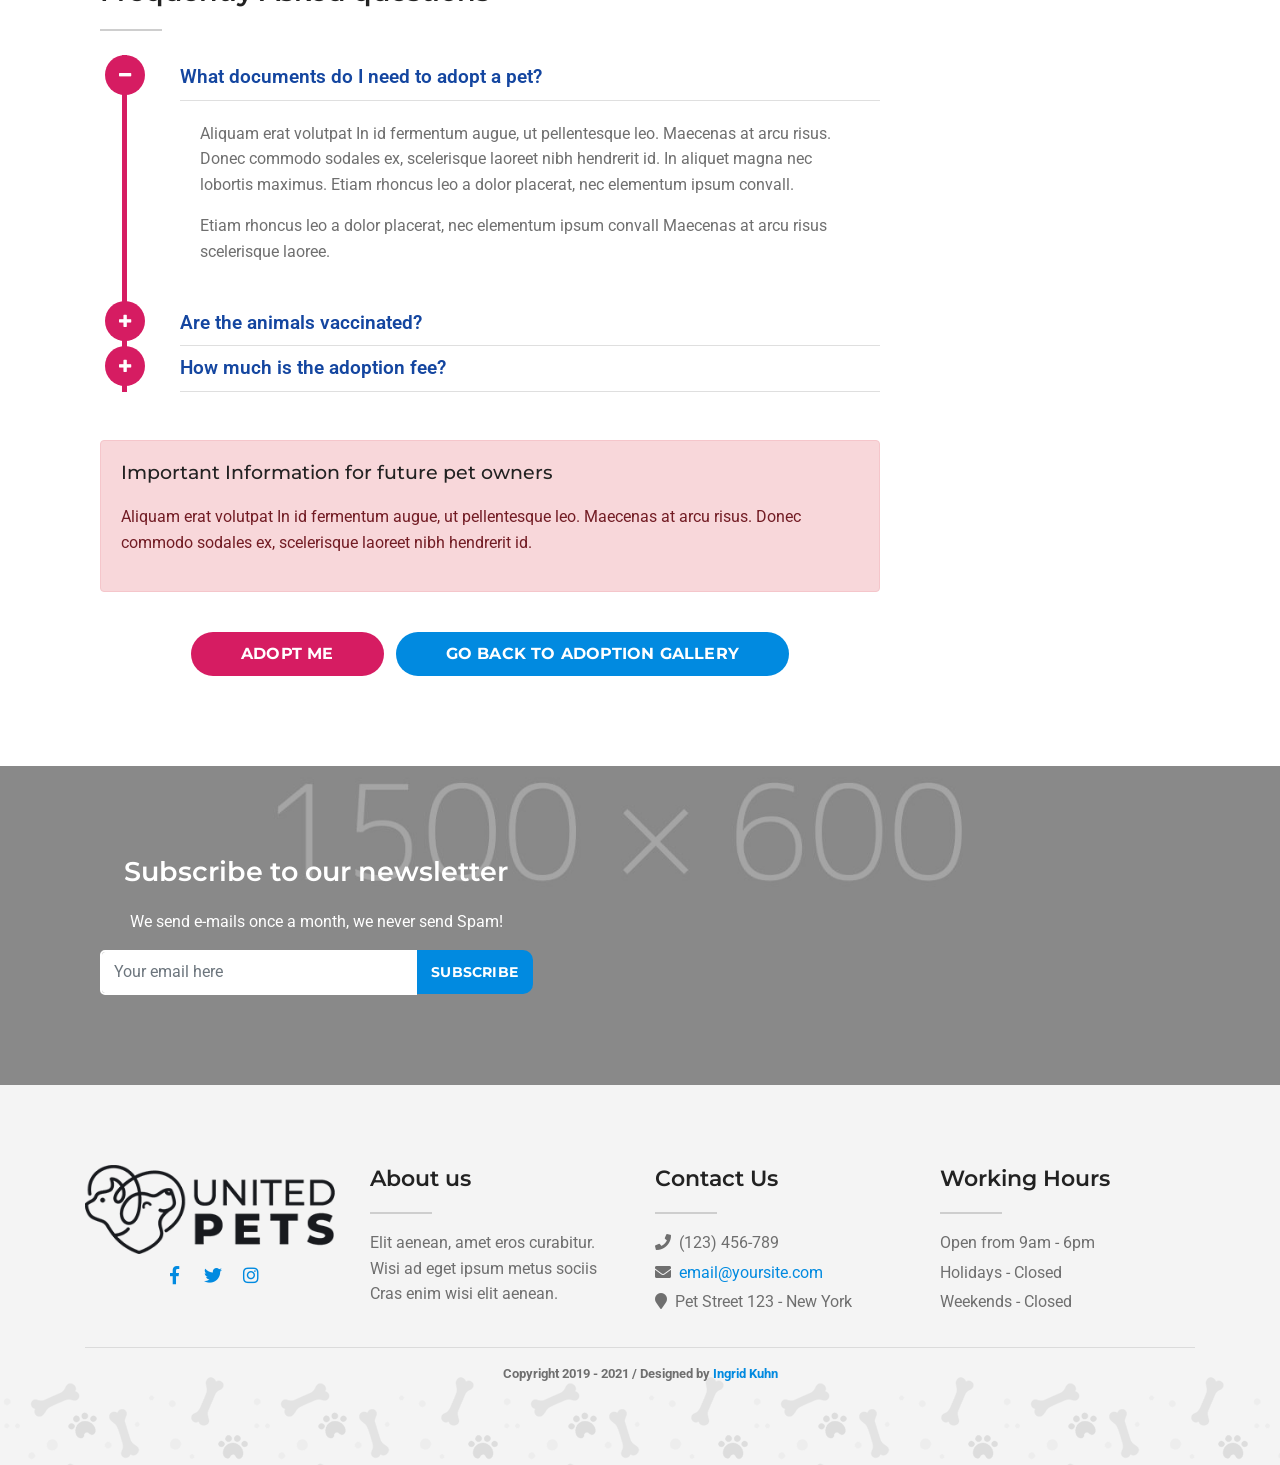
<file: unitedpets_html/adoption-single.html>
<!DOCTYPE html>
<html lang="en">
   <head>
      <meta charset="utf-8">
      <!--[if IE]>
      <meta http-equiv="X-UA-Compatible" content="IE=edge">
      <![endif]-->
      <meta name="viewport" content="width=device-width, initial-scale=1, maximum-scale=1">
      <meta name="description" content="">
      <meta name="author" content="">
      <!-- page title -->
      <title>United Pets</title>
      <!--[if lt IE 9]>
      <script src="js/respond.js"></script>
      <![endif]-->
      <!-- Font files -->
      <link href="https://fonts.googleapis.com/css?family=Roboto:400,600,700%7CMontserrat:400,500,600,700" rel="stylesheet">
      <link href="fonts/flaticon/flaticon.css" rel="stylesheet" type="text/css">
      <link href="fonts/fontawesome/fontawesome-all.min.css" rel="stylesheet" type="text/css">
      <!-- Fav icons -->
      <link rel="apple-touch-icon" sizes="57x57" href="apple-icon-57x57.png">
      <link rel="apple-touch-icon" sizes="72x72" href="apple-icon-72x72.png">
      <link rel="apple-touch-icon" sizes="114x114" href="apple-icon-114x114.png">
      <link rel="shortcut icon" type="image/x-icon" href="favicon.ico">
      <!-- Bootstrap core CSS -->
      <link href="vendor/bootstrap/css/bootstrap.min.css" rel="stylesheet">
      <!-- style CSS -->
      <link href="css/style.css" rel="stylesheet">
      <!-- plugins CSS -->
      <link href="css/plugins.css" rel="stylesheet">
      <!-- Colors CSS -->
      <link href="styles/maincolors.css" rel="stylesheet">
   </head>
   <!-- ==== body starts ==== -->
   <body id="top">
      <!-- Preloader  -->
      <div id="preloader">
         <div class="container h-100">
            <div class="row h-100 justify-content-center align-items-center">
               <div class="preloader-logo">
                  <!--logo -->
                  <img src="img/logo.png" alt="" class="img-fluid">
                  <!--preloader circle -->
                  <div class="lds-ring">
                     <div></div>
                     <div></div>
                     <div></div>
                     <div></div>
                  </div>
               </div>
               <!--/preloader logo -->
            </div>
            <!--/row -->
         </div>
         <!--/container -->
      </div>
      <!--/Preloader ends -->
      <nav id="main-nav" class="navbar-expand-xl fixed-top">
            <!-- Start Top Bar -->
            <div class="container-fluid top-bar" >
               <div class="container">
                  <div class="row">
                     <div class="col-md-12">
                        <!-- Start Contact Info -->
                        <ul class="contact-details float-left">
                           <li><i class="fa fa-map-marker"></i>Pet Street 123 - New York</li>
                           <li><i class="fa fa-envelope"></i><a href="mailto:email@site.com">email@yoursite.com</a></li>
                           <li><i class="fa fa-phone"></i>(123) 456-789</li>
                        </ul>
                        <!-- End Contact Info -->
                        <!-- Start Social Links -->
                        <ul class="social-list float-right list-inline">
                           <li class="list-inline-item"><a title="Facebook" href="#"><i class="fab fa-facebook-f"></i></a></li>
                           <li class="list-inline-item"><a title="Twitter" href="#"><i class="fab fa-twitter"></i></a></li>
                           <li class="list-inline-item"><a  title="Instagram" href="#"><i class="fab fa-instagram"></i></a></li>
                        </ul>
                        <!-- /End Social Links -->
                     </div>
                     <!-- col-md-12 -->
                  </div>
                  <!-- /row -->
               </div>
               <!-- /container -->
            </div>
            <!-- End Top bar -->
            <!-- Navbar Starts -->
            <div class="navbar container-fluid">
               <div class="container ">
                  <!-- logo -->
                  <a class="nav-brand" href="index.html">
                  <img src="img/logo.png" alt="" class="img-fluid">
                  </a>
                  <!-- Navbartoggler -->
                  <button class="navbar-toggler" type="button" data-toggle="collapse" data-target="#navbarResponsive" aria-controls="navbarResponsive" aria-expanded="false" aria-label="Toggle navigation">
                  <span class="navbar-toggle-icon">
                  <i class="fas fa-bars"></i>
                  </span>
                  </button>
                  <div class="collapse navbar-collapse" id="navbarResponsive">
                     <ul class="navbar-nav ml-auto">
                        <!-- menu item -->
                        <li class="nav-item">
                           <a class="nav-link" href="index.html">Home
                           </a>
                        </li>
                        <!-- menu item -->
                        <li class="nav-item dropdown">
                           <a class="nav-link dropdown-toggle" href="#" id="services-dropdown" data-toggle="dropdown" aria-haspopup="true" aria-expanded="false">
                           Services
                           </a>
                           <div class="dropdown-menu pattern2" aria-labelledby="services-dropdown">
                              <a class="dropdown-item" href="services.html">Services Style 1</a>
                              <a class="dropdown-item" href="services2.html">Services Style 2</a>
                              <a class="dropdown-item" href="services-single.html">Services Single</a>
                           </div>
                        </li>
                        <!-- menu item -->
                        <li class="nav-item dropdown">
                           <a class="nav-link dropdown-toggle" href="#" id="about-dropdown" data-toggle="dropdown" aria-haspopup="true" aria-expanded="false">
                           About
                           </a>
                           <div class="dropdown-menu pattern2" aria-labelledby="about-dropdown">
                              <a class="dropdown-item" href="about.html">About Style 1</a>
                              <a class="dropdown-item" href="about2.html">About Style 2</a>
                              <a class="dropdown-item" href="team.html">Our Team</a>
                              <a class="dropdown-item" href="team-single.html">Team Single Page</a>
                              <a class="dropdown-item" href="careers.html">Careers</a>
                           </div>
                        </li>
                        <!-- menu item -->
                        <li class="nav-item dropdown active">
                           <a class="nav-link dropdown-toggle" href="#" id="adopt-dropdown" data-toggle="dropdown" aria-haspopup="true" aria-expanded="false">
                           Adopt
                           </a>
                           <div class="dropdown-menu pattern2" aria-labelledby="adopt-dropdown">
                              <a class="dropdown-item" href="adoption.html">Adoption Gallery</a>
                              <a class="dropdown-item active" href="adoption-single.html">Adoption Single Page</a>
                              <a class="dropdown-item" href="adoption-stories.html">Adoption Stories</a>
                              <a class="dropdown-item" href="events.html">Events</a>
                              <a class="dropdown-item" href="event-single.html">Events Single Page</a>
                           </div>
                        </li>
                        <!-- menu item -->
                        <li class="nav-item dropdown">
                           <a class="nav-link dropdown-toggle" href="#" id="gallery-dropdown" data-toggle="dropdown" aria-haspopup="true" aria-expanded="false">
                           Gallery
                           </a>
                           <div class="dropdown-menu pattern2" aria-labelledby="gallery-dropdown">
                              <a class="dropdown-item" href="gallery.html">Gallery Style 1</a>
                              <a class="dropdown-item" href="gallery2.html">Gallery Style 2</a>
                           </div>
                        </li>
                        <!-- menu item -->
                        <li class="nav-item dropdown">
                           <a class="nav-link dropdown-toggle" href="#" id="contact-dropdown" data-toggle="dropdown" aria-haspopup="true" aria-expanded="false">
                           Contact
                           </a>
                           <div class="dropdown-menu pattern2" aria-labelledby="contact-dropdown">
                              <a class="dropdown-item" href="contact.html">Contact Style 1</a>
                              <a class="dropdown-item" href="contact2.html">Contact Style 2</a>
                              <a class="dropdown-item" href="contact3.html">Contact Style 3</a>
                           </div>
                        </li>
                        <!-- menu item -->
                        <li class="nav-item dropdown">
                           <a class="nav-link dropdown-toggle" href="#" id="others-dropdown" data-toggle="dropdown" aria-haspopup="true" aria-expanded="false">
                           Other pages
                           </a>
                           <div class="dropdown-menu pattern2" aria-labelledby="others-dropdown">
                              <a class="dropdown-item" href="blog.html">Blog Home 1</a>
                              <a class="dropdown-item" href="blog2.html">Blog Home 2</a>
                              <a class="dropdown-item" href="blog-single.html">Blog Single</a>
                              <a class="dropdown-item" href="elements.html">Elements Page</a>
                              <a class="dropdown-item" href="404.html">404 Page</a>
                           </div>
                        </li>
                     </ul>
                     <!--/ul -->
                  </div>
                  <!--collapse -->
               </div>
               <!-- /container -->
            </div>
            <!-- /navbar -->
      </nav>
      <!-- /nav -->
	  <!-- Jumbotron -->
      <div class="jumbotron jumbotron-fluid" data-center="background-size: 100%;"
         data-top-bottom="background-size: 110%;">
         <div class="container" >
            <div class="jumbo-heading" data-aos="fade-up">
               <h1>Adoption</h1>
               <!-- Breadcrumbs -->
               <nav aria-label="breadcrumb">
                  <ol class="breadcrumb">
                     <li class="breadcrumb-item"><a href="index.html">Home</a></li>
                     <li class="breadcrumb-item"><a href="adoption.html">Adoption</a></li>
                     <li class="breadcrumb-item active" aria-current="page">Adoption single page</li>
                  </ol>
               </nav>
            </div>
         </div>
         <!-- /jumbo-heading -->
      </div>
      <!-- /jumbotron -->
      <!-- ==== Page Content ==== -->
      <div class="page container">
         <div class="row">
            <!-- page with sidebar starts -->
            <div class="col-lg-9 page-with-sidebar">
               <div class="row">
                  <div class="adopt-card col-lg-12">
                     <!-- Image -->
                     <div class="col-md-4 float-left">
                        <img src="img/adoption/adoption1.jpg" class="img-fluid rounded" alt="">
                     </div>
                     <!-- Name -->
                     <div class="caption-adoption col-md-8 float-right res-margin">
                        <h2>Meet Magdalene</h2>
                        <!-- List -->
                        <ul class="list-unstyled mt-3">
                           <li><strong>Gender:</strong> Female</li>
                           <li><strong>Age:</strong> 2 years</li>
                           <li><strong>Breed:</strong> Poodle Mix</li>
                        </ul>
                        <!-- Adopt info -->
                        <ul class="adopt-card-info list-unstyled">
                           <li><i class="flaticon-veterinarian-hospital"></i>Special Needs pet</li>
                           <li><i class="flaticon-dog-4"></i>Friendly to other animals</li>
                        </ul>
                     </div>
                     <!-- /caption-adoption -->
                  </div>
                  <!-- /adopt-card -->
               </div>
               <!-- /row -->
               <div class="col-lg-12">
                  <h3>About me</h3>
                  <p>Aliquam erat volutpat In id fermentum augue, ut pellentesque leo. Maecenas at arcu risus. Donec commodo sodales ex, scelerisque laoreet nibh hendrerit id. In aliquet magna nec lobortis maximus. Etiam rhoncus leo a dolor placerat, nec elementum ipsum convall.</p>
                  <p>Etiam rhoncus leo a dolor placerat, nec elementum ipsum convall Maecenas at arcu risus scelerisque laoree.</p>
                  <p>Elit uasi quidem minus id omnis a nibh fusce mollis imperdie tlorem ipuset phas ellus ac sodales Lorem ipsum dolor Phas ellus  ac sodales felis tiam non metus. lorem ipsum dolor sit amet, consectetur adipisicing elit
                  </p>
                  <p class="font-weight-bold">If you have any doubts or need more information, please <a href="/contact.html">contact us</a>
                  </p>
                  <a href="#" class="btn btn btn-secondary mt-2">Adopt me</a>
               </div>
               <!-- /col-lg-12 -->
               <div class="col-lg-12">
                  <h4 class="mt-5">My photo gallery</h4>
                  <!-- divider -->
                  <hr class="small-divider left">
                  <div class="carousel-3items owl-carousel col-lg-12 magnific-popup">
                     <!-- photo1 -->
                     <a href="img/adoption/adoption1.jpg" title="your caption here">
                     <img alt="" src="img/adoption/adoption1.jpg" class="hover-opacity rounded img-fluid">
                     </a>
                     <!-- photo2 -->
                     <a href="img/adoption/adoptiongallery1.jpg" title="your caption here">
                     <img  alt="" src="img/adoption/adoptiongallery1.jpg" class="hover-opacity rounded img-fluid">
                     </a>
                     <!-- photo3 -->
                     <a href="img/adoption/adoptiongallery2.jpg" title="your caption here">
                     <img  alt="" src="img/adoption/adoptiongallery2.jpg" class="hover-opacity rounded img-fluid">
                     </a>
                     <!-- photo4 -->
                     <a href="img/adoption/adoptiongallery3.jpg" title="your caption here">
                     <img  alt="" src="img/adoption/adoptiongallery3.jpg" class="hover-opacity rounded img-fluid">
                     </a>
                  </div>
                  <!-- /adoption-gallery -->
               </div>
               <!-- /col-lg-12 -->
               <div class="col-lg-12">
                  <h4 class="mt-5">Frequently Asked questions</h4>
                  <!-- divider -->
                  <hr class="small-divider left">
                  <div class="accordion mt-4">
                     <!-- collapsible accordion 1 -->
                     <div class="card">
                        <div class="card-header">
                           <a class="card-link" data-toggle="collapse" href="#collapseOne">
                           What documents do I need to adopt a pet?
                           </a>
                        </div>
                        <!-- /card-header -->
                        <div id="collapseOne" class="collapse show" data-parent=".accordion">
                           <div class="card-body">
                              <p>Aliquam erat volutpat In id fermentum augue, ut pellentesque leo. Maecenas at arcu risus. Donec commodo sodales ex, scelerisque laoreet nibh hendrerit id. In aliquet magna nec lobortis maximus. Etiam rhoncus leo a dolor placerat, nec elementum ipsum convall.</p>
                              <p>Etiam rhoncus leo a dolor placerat, nec elementum ipsum convall Maecenas at arcu risus scelerisque laoree.</p>
                           </div>
                        </div>
                     </div>
                     <!-- /card -->
                     <!-- collapsible accordion 2 -->
                     <div class="card">
                        <div class="card-header">
                           <a class="collapsed card-link" data-toggle="collapse" href="#collapseTwo">
                           Are the animals vaccinated?
                           </a>
                        </div>
                        <div id="collapseTwo" class="collapse" data-parent=".accordion">
                           <div class="card-body">
                              <p>Aliquam erat volutpat In id fermentum augue, ut pellentesque leo. Maecenas at arcu risus. Donec commodo sodales ex, scelerisque laoreet nibh hendrerit id. In aliquet magna nec lobortis maximus. Etiam rhoncus leo a dolor placerat, nec elementum ipsum convall.</p>
                              <p>Etiam rhoncus leo a dolor placerat, nec elementum ipsum convall Maecenas at arcu risus scelerisque laoree.</p>
                           </div>
                        </div>
                     </div>
                     <!-- /card -->
                     <!-- collapsible accordion 3 -->
                     <div class="card">
                        <div class="card-header">
                           <a class="collapsed card-link" data-toggle="collapse" href="#collapseThree">
                           How much is the adoption fee?
                           </a>
                        </div>
                        <div id="collapseThree" class="collapse" data-parent=".accordion">
                           <div class="card-body">
                              <p>Aliquam erat volutpat In id fermentum augue, ut pellentesque leo. Maecenas at arcu risus. Donec commodo sodales ex, scelerisque laoreet nibh hendrerit id. In aliquet magna nec lobortis maximus. Etiam rhoncus leo a dolor placerat, nec elementum ipsum convall.</p>
                              <p>Etiam rhoncus leo a dolor placerat, nec elementum ipsum convall Maecenas at arcu risus scelerisque laoree.</p>
                           </div>
                        </div>
                     </div>
                     <!-- /card -->
                  </div>
                  <!-- /accordion -->
                  <div class="alert alert-danger col-lg-12 mt-5" role="alert">
                     <h6>Important Information for future pet owners</h6>
                     <p>Aliquam erat volutpat In id fermentum augue, ut pellentesque leo. Maecenas at arcu risus. Donec commodo sodales ex, scelerisque laoreet nibh hendrerit id.</p>
                  </div>
                  <!-- /alert -->
                  <!-- Button -->	
                  <div class="text-center">
                     <a href="#" class="btn btn btn-secondary mt-4">Adopt me</a>
                     <a href="adoption.html" class="btn btn btn-primary mt-4 ml-2">Go back to adoption gallery</a>
                  </div>
                  <!-- /text-center -->
               </div>
               <!-- /col-lg-12 -->
            </div>
            <!-- /page-with-sidebar -->
            <!-- ==== Sidebar ==== -->
            <div id="sidebar" class="bg-light h-100 col-lg-3 card pattern3 ">
               <div class="widget-area">
                  <h5 class="sidebar-header">Adoption events</h5>
                  <!-- event 1 -->		 
                  <div class="widget2">
                     <div class="card" >
                        <div class="card-img">
                           <!-- image event -->	
                           <a href="event-single.html">
                           <img class="card-img-top" src="img/adoption/adoptionsidebar1.jpg" alt="">
                           </a>
                        </div>
                        <!-- /card-img -->
                        <div class="card-body">
                           <!-- event info -->	
                           <a href="event-single.html">
                              <h6 class="card-title">NYC Adoption Fair</h6>
                           </a>
                           <!-- list -->
                           <ul class="list-inline colored-icons">
                              <li class="list-inline-item"> <span><i class="fas fa-calendar-alt mr-2"></i>2th February at 4pm</span></li>
                              <li class="list-inline-item">	<span><i class="fas fa-map-marker-alt mr-2"></i>Washington Square Park</span></li>
                           </ul>
                           <!-- button -->	
                           <div class="text-center">
                              <a href="event-single.html" class="btn btn-primary  btn-sm mt-0">More info</a>
                           </div>
                        </div>
                        <!--/card-body -->	
                     </div>
                     <!-- /card -->	
                  </div>
                  <!--/widget2 -->
               </div>
               <!--/widget-area -->
               <div class="widget-area">
                  <h5 class="sidebar-header">Information</h5>
                  <p>In id fermentum augue, ut pellen tesque Maecenas at arcu risus. Donec com modo sodales ex.</p>
                  <h5 class="sidebar-header">Adopt a pet</h5>
                  <div class="widget1">
                     <!-- widget info 1 -->
                     <div class="col-lg-12">
                        <a href="#">
                           <div class="widget-1-info">
                              <!-- image -->
                              <img src="img/adoption/adoption2.jpg"  alt="" class="img-fluid rounded">
                              <span>Leelo</span>           
                           </div>
                        </a>
                     </div>
                     <!-- widget info 1 -->
                     <div class="col-lg-12">
                        <a href="#">
                           <div class="widget-1-info">
                              <!-- image -->
                              <img src="img/adoption/adoption3.jpg"  alt="" class="img-fluid rounded">
                              <span>Jonsi</span>           
                           </div>
                        </a>
                     </div>
                     <!-- widget info 1 -->
                     <div class="col-lg-12">
                        <a href="#">
                           <div class="widget-1-info">
                              <!-- image -->
                              <img src="img/adoption/adoption5.jpg" alt="" class="img-fluid rounded">
                              <span>Milena</span>           
                           </div>
                        </a>
                     </div>
                     <!-- /col-lg-12 -->
                     <div class="text-center">
                        <a href="adoption.html" class="btn btn-primary btn-sm">See all</a>
                     </div>
                  </div>
                  <!-- /widget1 -->
               </div>
               <!-- /widget-area -->
            </div>
            <!-- /sidebar -->   
         </div>
         <!-- /row -->
      </div>
      <!-- /page -->
      <!-- ==== Newsletter - call to action ==== -->
      <div class="container-fluid footer-bg block-padding overlay">
         <div class="container">
            <div class="col-lg-5 text-light text-center">
               <h4>Subscribe to our newsletter</h4>
               <p>We send e-mails once a month, we never send Spam!</p>
               <!-- Form -->				
               <div id="mc_embed_signup" >
                  <!-- your form address in the line bellow -->
                  <form action="//yourlist.us12.list-manage.com/subscribe/post?u=04e646927a196552aaee78a7b&id=111" method="post" id="mc-embedded-subscribe-form" name="mc-embedded-subscribe-form" class="validate" target="_blank" novalidate>
                     <div id="mc_embed_signup_scroll">
                        <div class="mc-field-group">
                           <div class="input-group">
                              <input class="form-control border2 input-lg required email" type="email" value="" name="EMAIL" placeholder="Your email here" id="mce-EMAIL">
                              <span class="input-group-btn">
                              <button class="btn btn-primary btn-sm" type="submit" value="Subscribe" name="subscribe" id="mc-embedded-subscribe">Subscribe</button>
                              </span>
                           </div>
                           <!-- Subscription results -->
                           <div id="mce-responses" class="mailchimp">
                              <div class="alert alert-danger response" id="mce-error-response"></div>
                              <div class="alert alert-success response" id="mce-success-response"></div>
                           </div>
                        </div>
                        <!-- /mc-fiel-group -->									
                     </div>
                     <!-- /mc_embed_signup_scroll -->
                  </form>
                  <!-- /form ends -->								
               </div>
               <!-- /mc_embed_signup -->
            </div>
            <!--/ col-lg-->
         </div>
         <!--/ container-->
      </div>
      <!--/container-fluid-->
      <!-- ==== footer ==== -->
      <footer class="bg-light pattern1">
         <div class="container">
            <div class="row">
               <div class="col-lg-3 text-center ">
                  <img src="img/logo.png"  class="logo-footer img-fluid" alt=""/>
                  <!-- Start Social Links -->
                  <ul class="social-list text-center list-inline">
                     <li class="list-inline-item"><a title="Facebook" href="#"><i class="fab fa-facebook-f"></i></a></li>
                     <li class="list-inline-item"><a title="Twitter" href="#"><i class="fab fa-twitter"></i></a></li>
                     <li class="list-inline-item"><a  title="Instagram" href="#"><i class="fab fa-instagram"></i></a></li>
                  </ul>
                  <!-- /End Social Links -->
               </div>
               <!--/ col-lg -->
               <div class="col-lg-3">
                  <h5>About us</h5>
                  <!--divider -->
                  <hr class="small-divider left"/>
                  <p class="mt-3">Elit aenean, amet eros curabitur. Wisi ad eget ipsum metus sociis Cras enim wisi elit aenean.</p>
               </div>
               <!--/ col-lg -->
               <div class="col-lg-3">
                  <h5>Contact Us</h5>
                  <!--divider -->
                  <hr class="small-divider left"/>
                  <ul class="list-unstyled mt-3">
                     <li class="mb-1"><i class="fas fa-phone margin-icon "></i>(123) 456-789</li>
                     <li class="mb-1"><i class="fas fa-envelope margin-icon"></i><a href="mailto:email@yoursite.com">email@yoursite.com</a></li>
                     <li><i class="fas fa-map-marker margin-icon"></i>Pet Street 123 - New York </li>
                  </ul>
                  <!--/ul -->
               </div>
               <!--/ col-lg -->
               <div class="col-lg-3">
                  <h5>Working Hours</h5>
                  <!--divider -->
                  <hr class="small-divider left"/>
                  <ul class="list-unstyled mt-3">
                     <li class="mb-1">Open from 9am - 6pm</li>
                     <li class="mb-1">Holidays - Closed</li>
                     <li>Weekends - Closed</li>
                  </ul>
                  <!--/ul -->
               </div>
               <!--/ col-lg -->
            </div>
            <!--/ row-->
            <hr/>
            <div class="row">
               <div class="credits col-sm-12">
                  <p>Copyright 2019 - 2021 / Designed by <a href="http://www.ingridkuhn.com">Ingrid Kuhn</a></p>
               </div>
            </div>
            <!--/col-lg-12-->
         </div>
         <!--/ container -->
         <!-- Go To Top Link -->
         <div class="page-scroll hidden-sm hidden-xs">
            <a href="#top" class="back-to-top"><i class="fa fa-angle-up"></i></a>
         </div>
         <!--/page-scroll-->
      </footer>
      <!--/ footer-->
      <!-- Bootstrap core & Jquery -->
      <script src="vendor/jquery/jquery.min.js"></script>
      <script src="vendor/bootstrap/js/bootstrap.min.js"></script>
      <!-- Custom Js -->
      <script src="js/custom.js"></script>
      <script src="js/plugins.js"></script>
      <!-- Prefix free -->
      <script src="js/prefixfree.min.js"></script>
   </body>
</html>
</file>
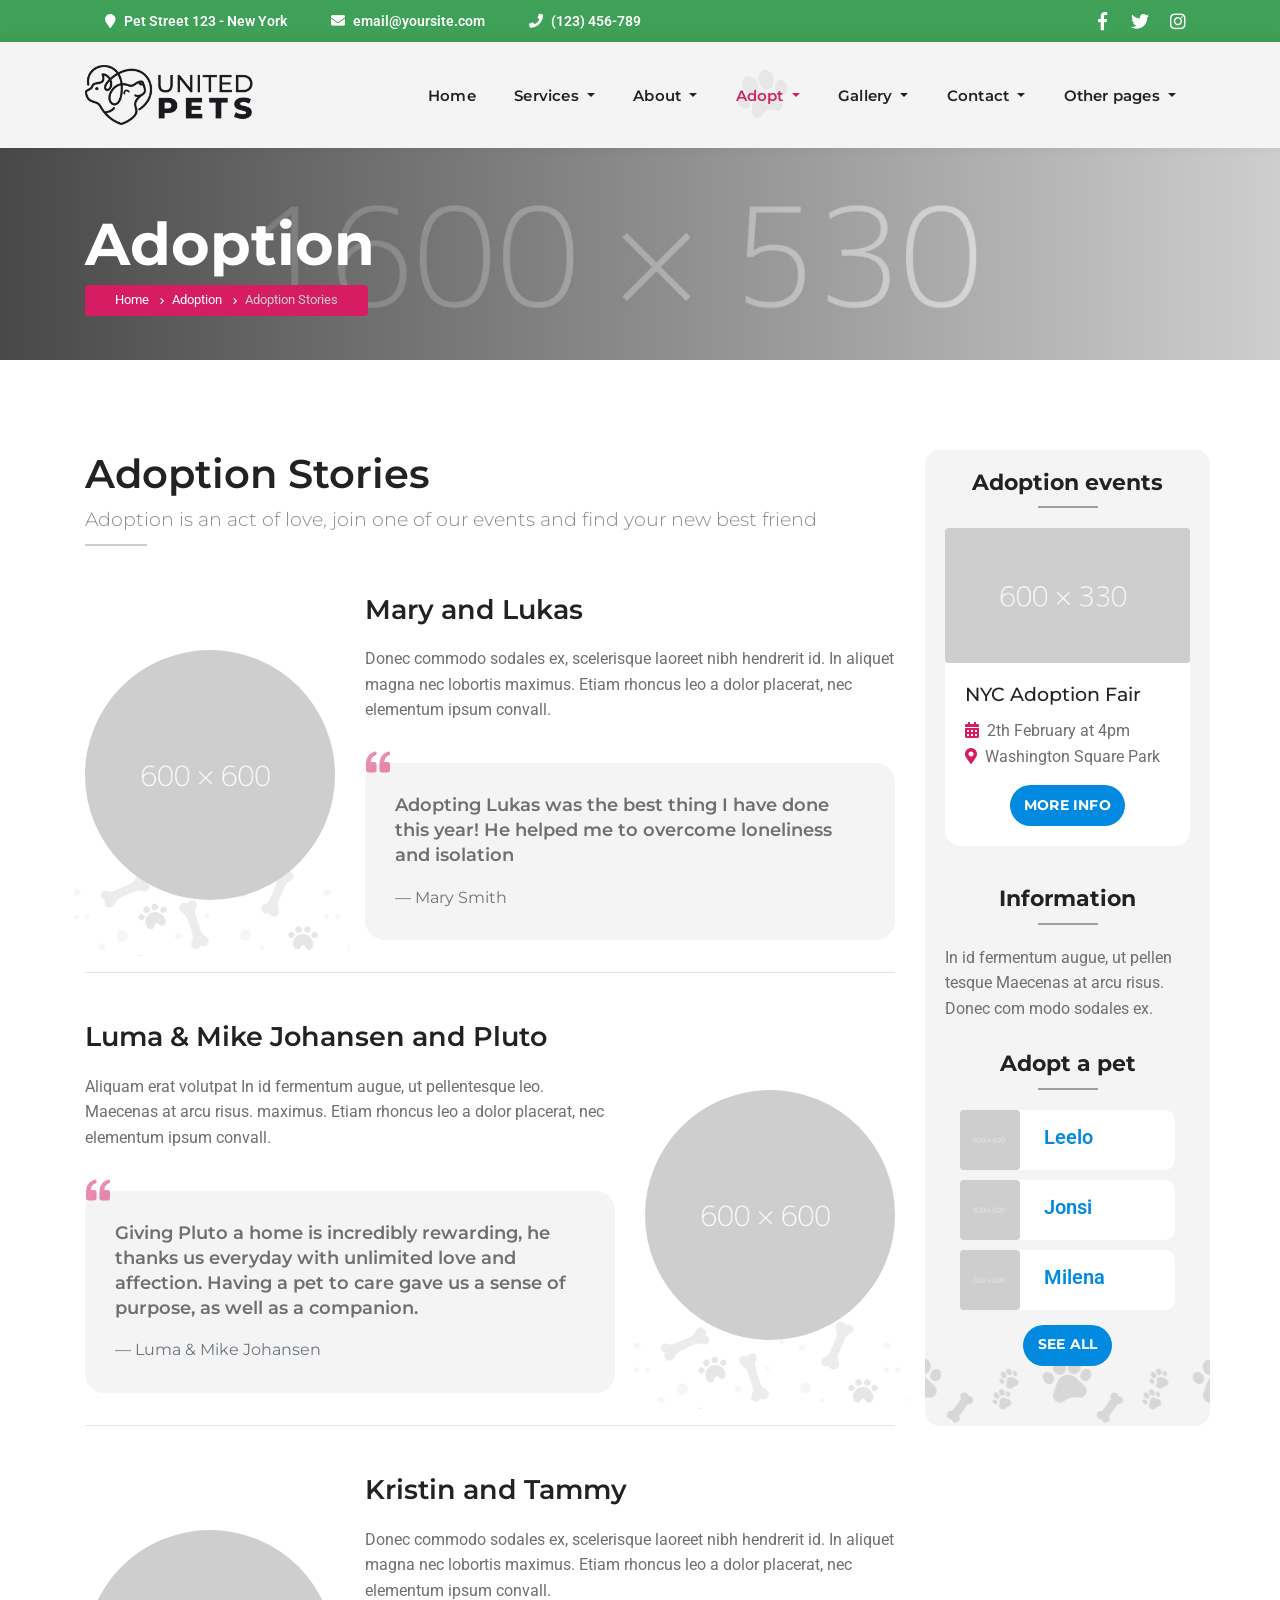
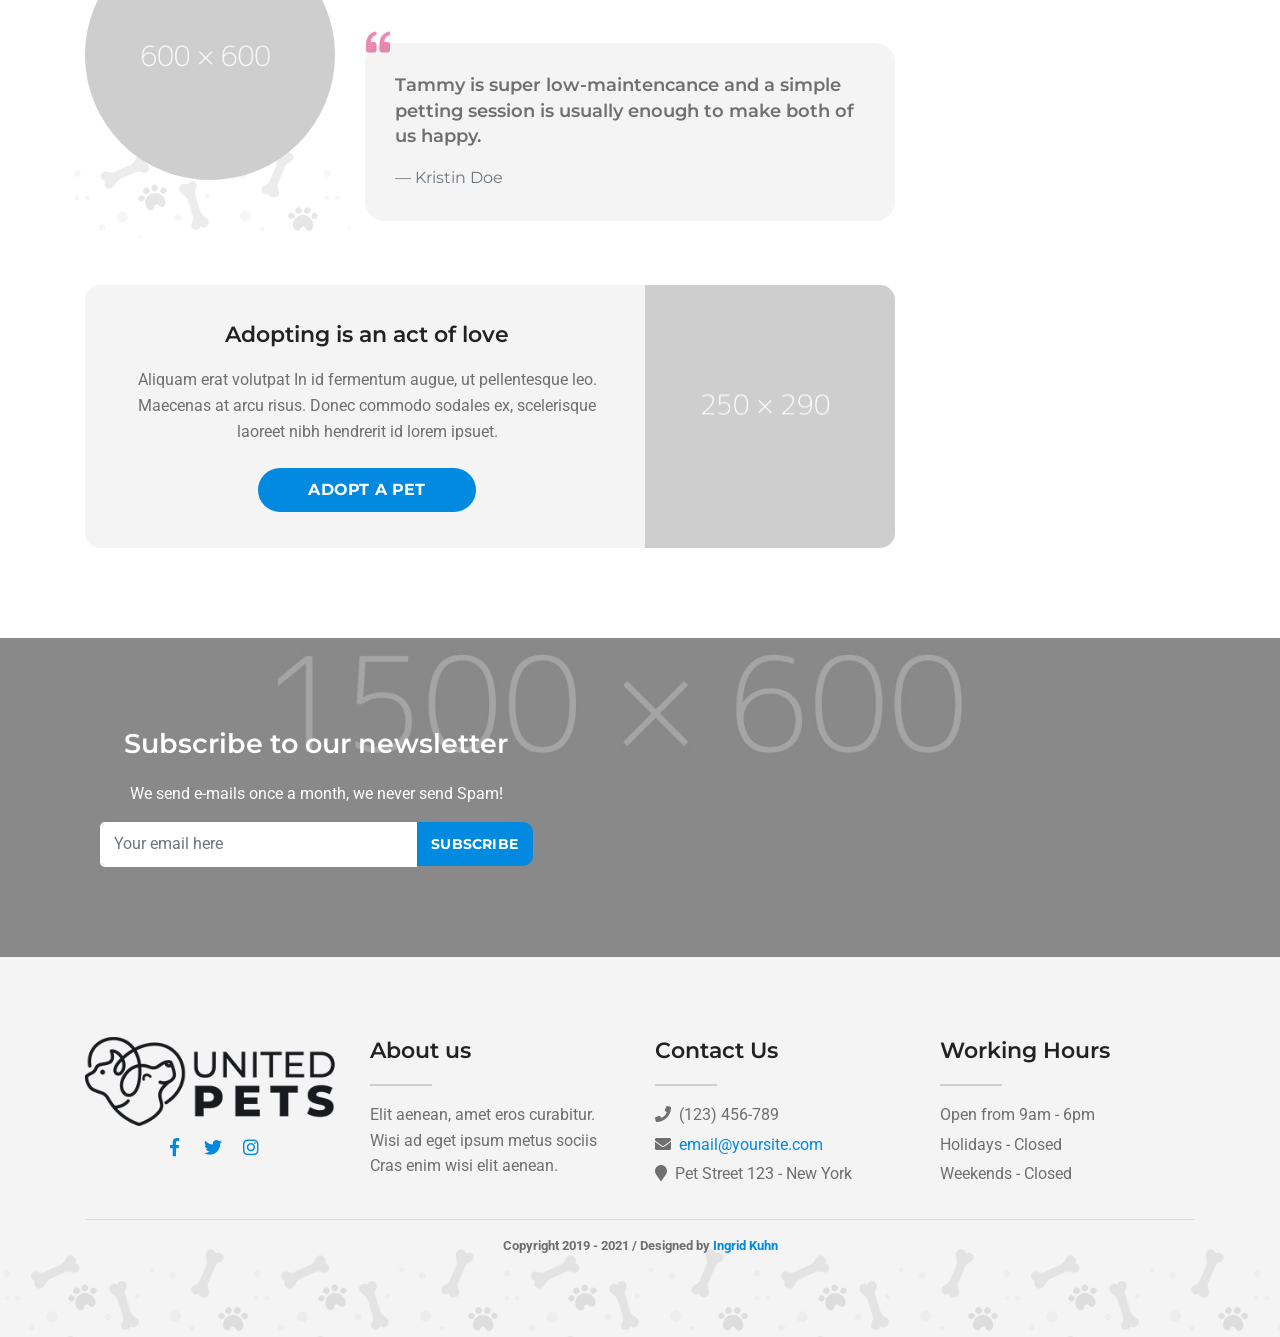
<file: unitedpets_html/adoption-stories.html>
<!DOCTYPE html>
<html lang="en">
   <head>
      <meta charset="utf-8">
      <!--[if IE]>
      <meta http-equiv="X-UA-Compatible" content="IE=edge">
      <![endif]-->
      <meta name="viewport" content="width=device-width, initial-scale=1, maximum-scale=1">
      <meta name="description" content="">
      <meta name="author" content="">
      <!-- page title -->
      <title>United Pets</title>
      <!--[if lt IE 9]>
      <script src="js/respond.js"></script>
      <![endif]-->
      <!-- Font files -->
      <link href="https://fonts.googleapis.com/css?family=Roboto:400,600,700%7CMontserrat:400,500,600,700" rel="stylesheet">
      <link href="fonts/flaticon/flaticon.css" rel="stylesheet" type="text/css">
      <link href="fonts/fontawesome/fontawesome-all.min.css" rel="stylesheet" type="text/css">
      <!-- Fav icons -->
      <link rel="apple-touch-icon" sizes="57x57" href="apple-icon-57x57.png">
      <link rel="apple-touch-icon" sizes="72x72" href="apple-icon-72x72.png">
      <link rel="apple-touch-icon" sizes="114x114" href="apple-icon-114x114.png">
      <link rel="shortcut icon" type="image/x-icon" href="favicon.ico">
      <!-- Bootstrap core CSS -->
      <link href="vendor/bootstrap/css/bootstrap.min.css" rel="stylesheet">
      <!-- style CSS -->
      <link href="css/style.css" rel="stylesheet">
      <!-- plugins CSS -->
      <link href="css/plugins.css" rel="stylesheet">
      <!-- Colors CSS -->
      <link href="styles/maincolors.css" rel="stylesheet">
   </head>
   <!-- ==== body starts ==== -->
   <body id="top">
      <!-- Preloader  -->
      <div id="preloader">
         <div class="container h-100">
            <div class="row h-100 justify-content-center align-items-center">
               <div class="preloader-logo">
                  <!--logo -->
                  <img src="img/logo.png" alt="" class="img-fluid">
                  <!--preloader circle -->
                  <div class="lds-ring">
                     <div></div>
                     <div></div>
                     <div></div>
                     <div></div>
                  </div>
               </div>
               <!--/preloader logo -->
            </div>
            <!--/row -->
         </div>
         <!--/container -->
      </div>
      <!--/Preloader ends -->
      <nav id="main-nav" class="navbar-expand-xl fixed-top">
            <!-- Start Top Bar -->
            <div class="container-fluid top-bar" >
               <div class="container">
                  <div class="row">
                     <div class="col-md-12">
                        <!-- Start Contact Info -->
                        <ul class="contact-details float-left">
                           <li><i class="fa fa-map-marker"></i>Pet Street 123 - New York</li>
                           <li><i class="fa fa-envelope"></i><a href="mailto:email@site.com">email@yoursite.com</a></li>
                           <li><i class="fa fa-phone"></i>(123) 456-789</li>
                        </ul>
                        <!-- End Contact Info -->
                        <!-- Start Social Links -->
                        <ul class="social-list float-right list-inline">
                           <li class="list-inline-item"><a title="Facebook" href="#"><i class="fab fa-facebook-f"></i></a></li>
                           <li class="list-inline-item"><a title="Twitter" href="#"><i class="fab fa-twitter"></i></a></li>
                           <li class="list-inline-item"><a  title="Instagram" href="#"><i class="fab fa-instagram"></i></a></li>
                        </ul>
                        <!-- /End Social Links -->
                     </div>
                     <!-- col-md-12 -->
                  </div>
                  <!-- /row -->
               </div>
               <!-- /container -->
            </div>
            <!-- End Top bar -->
            <!-- Navbar Starts -->
            <div class="navbar container-fluid">
               <div class="container ">
                  <!-- logo -->
                  <a class="nav-brand" href="index.html">
                  <img src="img/logo.png" alt="" class="img-fluid">
                  </a>
                  <!-- Navbartoggler -->
                  <button class="navbar-toggler" type="button" data-toggle="collapse" data-target="#navbarResponsive" aria-controls="navbarResponsive" aria-expanded="false" aria-label="Toggle navigation">
                  <span class="navbar-toggle-icon">
                  <i class="fas fa-bars"></i>
                  </span>
                  </button>
                  <div class="collapse navbar-collapse" id="navbarResponsive">
                     <ul class="navbar-nav ml-auto">
                        <!-- menu item -->
                        <li class="nav-item">
                           <a class="nav-link" href="index.html">Home
                           </a>
                        </li>
                        <!-- menu item -->
                        <li class="nav-item dropdown">
                           <a class="nav-link dropdown-toggle" href="#" id="services-dropdown" data-toggle="dropdown" aria-haspopup="true" aria-expanded="false">
                           Services
                           </a>
                           <div class="dropdown-menu pattern2" aria-labelledby="services-dropdown">
                              <a class="dropdown-item" href="services.html">Services Style 1</a>
                              <a class="dropdown-item" href="services2.html">Services Style 2</a>
                              <a class="dropdown-item" href="services-single.html">Services Single</a>
                           </div>
                        </li>
                        <!-- menu item -->
                        <li class="nav-item dropdown">
                           <a class="nav-link dropdown-toggle" href="#" id="about-dropdown" data-toggle="dropdown" aria-haspopup="true" aria-expanded="false">
                           About
                           </a>
                           <div class="dropdown-menu pattern2" aria-labelledby="about-dropdown">
                              <a class="dropdown-item" href="about.html">About Style 1</a>
                              <a class="dropdown-item" href="about2.html">About Style 2</a>
                              <a class="dropdown-item" href="team.html">Our Team</a>
                              <a class="dropdown-item" href="team-single.html">Team Single Page</a>
                              <a class="dropdown-item" href="careers.html">Careers</a>
                           </div>
                        </li>
                        <!-- menu item -->
                        <li class="nav-item dropdown active">
                           <a class="nav-link dropdown-toggle" href="#" id="adopt-dropdown" data-toggle="dropdown" aria-haspopup="true" aria-expanded="false">
                           Adopt
                           </a>
                           <div class="dropdown-menu pattern2" aria-labelledby="adopt-dropdown">
                              <a class="dropdown-item" href="adoption.html">Adoption Gallery</a>
                              <a class="dropdown-item" href="adoption-single.html">Adoption Single Page</a>
                              <a class="dropdown-item active" href="adoption-stories.html">Adoption Stories</a>
                              <a class="dropdown-item" href="events.html">Events</a>
                              <a class="dropdown-item" href="event-single.html">Events Single Page</a>
                           </div>
                        </li>
                        <!-- menu item -->
                        <li class="nav-item dropdown">
                           <a class="nav-link dropdown-toggle" href="#" id="gallery-dropdown" data-toggle="dropdown" aria-haspopup="true" aria-expanded="false">
                           Gallery
                           </a>
                           <div class="dropdown-menu pattern2" aria-labelledby="gallery-dropdown">
                              <a class="dropdown-item" href="gallery.html">Gallery Style 1</a>
                              <a class="dropdown-item" href="gallery2.html">Gallery Style 2</a>
                           </div>
                        </li>
                        <!-- menu item -->
                        <li class="nav-item dropdown">
                           <a class="nav-link dropdown-toggle" href="#" id="contact-dropdown" data-toggle="dropdown" aria-haspopup="true" aria-expanded="false">
                           Contact
                           </a>
                           <div class="dropdown-menu pattern2" aria-labelledby="contact-dropdown">
                              <a class="dropdown-item" href="contact.html">Contact Style 1</a>
                              <a class="dropdown-item" href="contact2.html">Contact Style 2</a>
                              <a class="dropdown-item" href="contact3.html">Contact Style 3</a>
                           </div>
                        </li>
                        <!-- menu item -->
                        <li class="nav-item dropdown">
                           <a class="nav-link dropdown-toggle" href="#" id="others-dropdown" data-toggle="dropdown" aria-haspopup="true" aria-expanded="false">
                           Other pages
                           </a>
                           <div class="dropdown-menu pattern2" aria-labelledby="others-dropdown">
                              <a class="dropdown-item" href="blog.html">Blog Home 1</a>
                              <a class="dropdown-item" href="blog2.html">Blog Home 2</a>
                              <a class="dropdown-item" href="blog-single.html">Blog Single</a>
                              <a class="dropdown-item" href="elements.html">Elements Page</a>
                              <a class="dropdown-item" href="404.html">404 Page</a>
                           </div>
                        </li>
                     </ul>
                     <!--/ul -->
                  </div>
                  <!--collapse -->
               </div>
               <!-- /container -->
            </div>
            <!-- /navbar -->
      </nav>
      <!-- /nav -->
	  <!-- Jumbotron -->
      <div class="jumbotron jumbotron-fluid" data-center="background-size: 100%;"
         data-top-bottom="background-size: 110%;">
         <div class="container" >
            <!-- jumbo-heading -->
            <div class="jumbo-heading" data-aos="fade-up">
               <h1>Adoption</h1>
               <!-- Breadcrumbs -->
               <nav aria-label="breadcrumb">
                  <ol class="breadcrumb">
                     <li class="breadcrumb-item"><a href="index.html">Home</a></li>
                     <li class="breadcrumb-item"><a href="adoption.html">Adoption</a></li>
                     <li class="breadcrumb-item active" aria-current="page">Adoption Stories</li>
                  </ol>
               </nav>
               <!-- /breadcrumb -->
            </div>
            <!-- /jumbo-heading -->
         </div>
         <!-- /container -->
      </div>
      <!-- /jumbotron -->
      <!-- ==== Page Content ==== -->
      <div class="page container">
         <div class="row">
            <!-- page with sidebar starts -->
            <div class="col-lg-9 page-with-sidebar">
               <h2>Adoption Stories</h2>
               <span class="h7 mt-0">Adoption is an act of love, join one of our events and find your new best friend </span>
               <hr class="small-divider left">
               <!-- story 1 -->		           
               <div class="row mt-5">
                  <div class="col-md-4 d-flex flex-wrap align-items-center pattern1">
                     <!-- image -->
                     <img alt="" src="img/adoption/adoptionstory1.jpg" class="rounded-circle  img-fluid ">
                  </div>
                  <!-- /col-md -->	
                  <div class="col-md-8">
                     <h4>Mary and Lukas</h4>
                     <p class="res-margin">Donec commodo sodales ex, scelerisque laoreet nibh hendrerit id. In aliquet magna nec lobortis maximus. Etiam rhoncus leo a dolor placerat, nec elementum ipsum convall.</p>
                     <!-- quote -->
                     <blockquote class="blockquote">
                        <p>Adopting Lukas was the best thing I have done this year! He helped me to overcome loneliness and isolation</p>
                        <footer class="blockquote-footer">Mary Smith</footer>
                     </blockquote>
                     <!-- /quote -->
                  </div>
                  <!-- /col-md -->	
               </div>
               <!-- /row -->	
               <hr/>
               <!-- /divider -->
               <!-- story 2 -->		           
               <div class="row mt-5">
                  <div class="col-md-8">
                     <h4>Luma & Mike Johansen and Pluto</h4>
                     <p class="res-margin">Aliquam erat volutpat In id fermentum augue, ut pellentesque leo. Maecenas at arcu risus. maximus. Etiam rhoncus leo a dolor placerat, nec elementum ipsum convall.</p>
                     <!-- quote -->
                     <blockquote class="blockquote">
                        <p>Giving Pluto a home is incredibly rewarding, he thanks us everyday with unlimited love and affection. Having a pet to care gave us a sense of purpose, as well as a companion.</p>
                        <footer class="blockquote-footer">Luma & Mike Johansen</footer>
                     </blockquote>
                     <!-- /quote -->
                  </div>
                  <!-- /col-md -->
                  <div class="col-md-4 d-flex flex-wrap align-items-center pattern1">
                     <!-- image -->
                     <img alt="" src="img/adoption/adoptionstory2.jpg" class="rounded-circle  img-fluid ">
                  </div>
                  <!-- /col-md -->	
               </div>
               <!-- /row -->
               <hr/>
               <!-- /divider -->
               <!-- story 3 -->		           
               <div class="row mt-5">
                  <div class="col-md-4 d-flex flex-wrap align-items-center pattern1">
                     <!-- image -->
                     <img alt="" src="img/adoption/adoptionstory3.jpg" class="rounded-circle  img-fluid ">
                  </div>
                  <!-- /col-md -->	
                  <div class="col-md-8">
                     <h4>Kristin and Tammy</h4>
                     <p class="res-margin">Donec commodo sodales ex, scelerisque laoreet nibh hendrerit id. In aliquet magna nec lobortis maximus. Etiam rhoncus leo a dolor placerat, nec elementum ipsum convall.</p>
                     <!-- quote -->
                     <blockquote class="blockquote">
                        <p>Tammy is super low-maintencance and a simple petting session is usually enough to make both of us happy.</p>
                        <footer class="blockquote-footer">Kristin Doe</footer>
                     </blockquote>
                     <!-- /quote -->
                  </div>
                  <!-- /col-md -->	
               </div>
               <!-- /row -->
               <div class="mt-5">
                  <!-- call to action -->	
                  <div class="adopt-calltoaction col-md-12 card bg-light no-bg-small">
                     <div class="text-center p-3">
                        <div class="col-lg-8">
                           <h5>Adopting is an act of love</h5>
                           <p>Aliquam erat volutpat In id fermentum augue, ut pellentesque leo. Maecenas at arcu risus. Donec commodo sodales ex, scelerisque laoreet nibh hendrerit id lorem ipsuet.</p>
                           <!-- Button -->	
                           <div class="text-center">
                              <a href="adoption.html" class="btn btn-primary mt-2">Adopt a pet</a>
                           </div>
                           <!-- /text-center -->	
                        </div>
                        <!-- /col-md-8 -->	
                     </div>
                     <!-- /text-center -->	
                  </div>
                  <!-- /adopt-calltoaction -->         
               </div>
               <!-- /mt-5 -->
            </div>
            <!-- /page-with-sidebar -->
            <!-- ==== Sidebar ==== -->
            <div id="sidebar" class="bg-light h-100 col-lg-3 card pattern3 ">
               <div class="widget-area">
                  <h5 class="sidebar-header">Adoption events</h5>
                  <!-- event 1 -->		 
                  <div class="widget2">
                     <div class="card" >
                        <div class="card-img">
                           <!-- image event -->	
                           <a href="event-single.html">
                           <img class="card-img-top" src="img/adoption/adoptionsidebar1.jpg" alt="">
                           </a>
                        </div>
                        <!-- /card-img -->
                        <div class="card-body">
                           <!-- event info -->	
                           <a href="event-single.html">
                              <h6 class="card-title">NYC Adoption Fair</h6>
                           </a>
                           <!-- list -->
                           <ul class="list-inline colored-icons">
                              <li class="list-inline-item"> <span><i class="fas fa-calendar-alt mr-2"></i>2th February at 4pm</span></li>
                              <li class="list-inline-item">	<span><i class="fas fa-map-marker-alt mr-2"></i>Washington Square Park</span></li>
                           </ul>
                           <!-- button -->	
                           <div class="text-center">
                              <a href="event-single.html" class="btn btn-primary  btn-sm mt-0">More info</a>
                           </div>
                        </div>
                        <!--/card-body -->	
                     </div>
                     <!-- /card -->	
                  </div>
                  <!--/widget2 -->
               </div>
               <!--/widget-area -->
               <div class="widget-area">
                  <h5 class="sidebar-header">Information</h5>
                  <p>In id fermentum augue, ut pellen tesque Maecenas at arcu risus. Donec com modo sodales ex.</p>
                  <h5 class="sidebar-header">Adopt a pet</h5>
                  <div class="widget1">
                     <!-- widget info 1 -->
                     <div class="col-lg-12">
                        <a href="#">
                           <div class="widget-1-info">
                              <!-- image -->
                              <img src="img/adoption/adoption2.jpg"  alt="" class="img-fluid rounded">
                              <span>Leelo</span>           
                           </div>
                        </a>
                     </div>
                     <!-- widget info 1 -->
                     <div class="col-lg-12">
                        <a href="#">
                           <div class="widget-1-info">
                              <!-- image -->
                              <img src="img/adoption/adoption3.jpg"  alt="" class="img-fluid rounded">
                              <span>Jonsi</span>           
                           </div>
                        </a>
                     </div>
                     <!-- widget info 1 -->
                     <div class="col-lg-12">
                        <a href="#">
                           <div class="widget-1-info">
                              <!-- image -->
                              <img src="img/adoption/adoption5.jpg" alt="" class="img-fluid rounded">
                              <span>Milena</span>           
                           </div>
                        </a>
                     </div>
                     <!-- /col-lg-12 -->
                     <div class="text-center">
                        <a href="adoption.html" class="btn btn-primary btn-sm">See all</a>
                     </div>
                  </div>
                  <!-- /widget1 -->
               </div>
               <!-- /widget-area -->
            </div>
            <!-- /sidebar -->   
         </div>
         <!-- /row -->
      </div>
      <!-- /page -->
      <!-- ==== Newsletter - call to action ==== -->
      <div class="container-fluid footer-bg block-padding overlay">
         <div class="container">
            <div class="col-lg-5 text-light text-center">
               <h4>Subscribe to our newsletter</h4>
               <p>We send e-mails once a month, we never send Spam!</p>
               <!-- Form -->				
               <div id="mc_embed_signup" >
                  <!-- your form address in the line bellow -->
                  <form action="//yourlist.us12.list-manage.com/subscribe/post?u=04e646927a196552aaee78a7b&id=111" method="post" id="mc-embedded-subscribe-form" name="mc-embedded-subscribe-form" class="validate" target="_blank" novalidate>
                     <div id="mc_embed_signup_scroll">
                        <div class="mc-field-group">
                           <div class="input-group">
                              <input class="form-control border2 input-lg required email" type="email" value="" name="EMAIL" placeholder="Your email here" id="mce-EMAIL">
                              <span class="input-group-btn">
                              <button class="btn btn-primary btn-sm" type="submit" value="Subscribe" name="subscribe" id="mc-embedded-subscribe">Subscribe</button>
                              </span>
                           </div>
                           <!-- Subscription results -->
                           <div id="mce-responses" class="mailchimp">
                              <div class="alert alert-danger response" id="mce-error-response"></div>
                              <div class="alert alert-success response" id="mce-success-response"></div>
                           </div>
                        </div>
                        <!-- /mc-fiel-group -->									
                     </div>
                     <!-- /mc_embed_signup_scroll -->
                  </form>
                  <!-- /form ends -->								
               </div>
               <!-- /mc_embed_signup -->
            </div>
            <!--/ col-lg-->
         </div>
         <!--/ container-->
      </div>
      <!--/container-fluid-->
      <!-- ==== footer ==== -->
      <footer class="bg-light pattern1">
         <div class="container">
            <div class="row">
               <div class="col-lg-3 text-center ">
                  <img src="img/logo.png"  class="logo-footer img-fluid" alt=""/>
                  <!-- Start Social Links -->
                  <ul class="social-list text-center list-inline">
                     <li class="list-inline-item"><a title="Facebook" href="#"><i class="fab fa-facebook-f"></i></a></li>
                     <li class="list-inline-item"><a title="Twitter" href="#"><i class="fab fa-twitter"></i></a></li>
                     <li class="list-inline-item"><a  title="Instagram" href="#"><i class="fab fa-instagram"></i></a></li>
                  </ul>
                  <!-- /End Social Links -->
               </div>
               <!--/ col-lg -->
               <div class="col-lg-3">
                  <h5>About us</h5>
                  <!--divider -->
                  <hr class="small-divider left"/>
                  <p class="mt-3">Elit aenean, amet eros curabitur. Wisi ad eget ipsum metus sociis Cras enim wisi elit aenean.</p>
               </div>
               <!--/ col-lg -->
               <div class="col-lg-3">
                  <h5>Contact Us</h5>
                  <!--divider -->
                  <hr class="small-divider left"/>
                  <ul class="list-unstyled mt-3">
                     <li class="mb-1"><i class="fas fa-phone margin-icon "></i>(123) 456-789</li>
                     <li class="mb-1"><i class="fas fa-envelope margin-icon"></i><a href="mailto:email@yoursite.com">email@yoursite.com</a></li>
                     <li><i class="fas fa-map-marker margin-icon"></i>Pet Street 123 - New York </li>
                  </ul>
                  <!--/ul -->
               </div>
               <!--/ col-lg -->
               <div class="col-lg-3">
                  <h5>Working Hours</h5>
                  <!--divider -->
                  <hr class="small-divider left"/>
                  <ul class="list-unstyled mt-3">
                     <li class="mb-1">Open from 9am - 6pm</li>
                     <li class="mb-1">Holidays - Closed</li>
                     <li>Weekends - Closed</li>
                  </ul>
                  <!--/ul -->
               </div>
               <!--/ col-lg -->
            </div>
            <!--/ row-->
            <hr/>
            <div class="row">
               <div class="credits col-sm-12">
                  <p>Copyright 2019 - 2021 / Designed by <a href="http://www.ingridkuhn.com">Ingrid Kuhn</a></p>
               </div>
            </div>
            <!--/col-lg-12-->
         </div>
         <!--/ container -->
         <!-- Go To Top Link -->
         <div class="page-scroll hidden-sm hidden-xs">
            <a href="#top" class="back-to-top"><i class="fa fa-angle-up"></i></a>
         </div>
         <!--/page-scroll-->
      </footer>
      <!--/ footer-->
      <!-- Bootstrap core & Jquery -->
      <script src="vendor/jquery/jquery.min.js"></script>
      <script src="vendor/bootstrap/js/bootstrap.min.js"></script>
      <!-- Custom Js -->
      <script src="js/custom.js"></script>
      <script src="js/plugins.js"></script>
      <!-- Prefix free -->
      <script src="js/prefixfree.min.js"></script>
   </body>
</html>
</file>
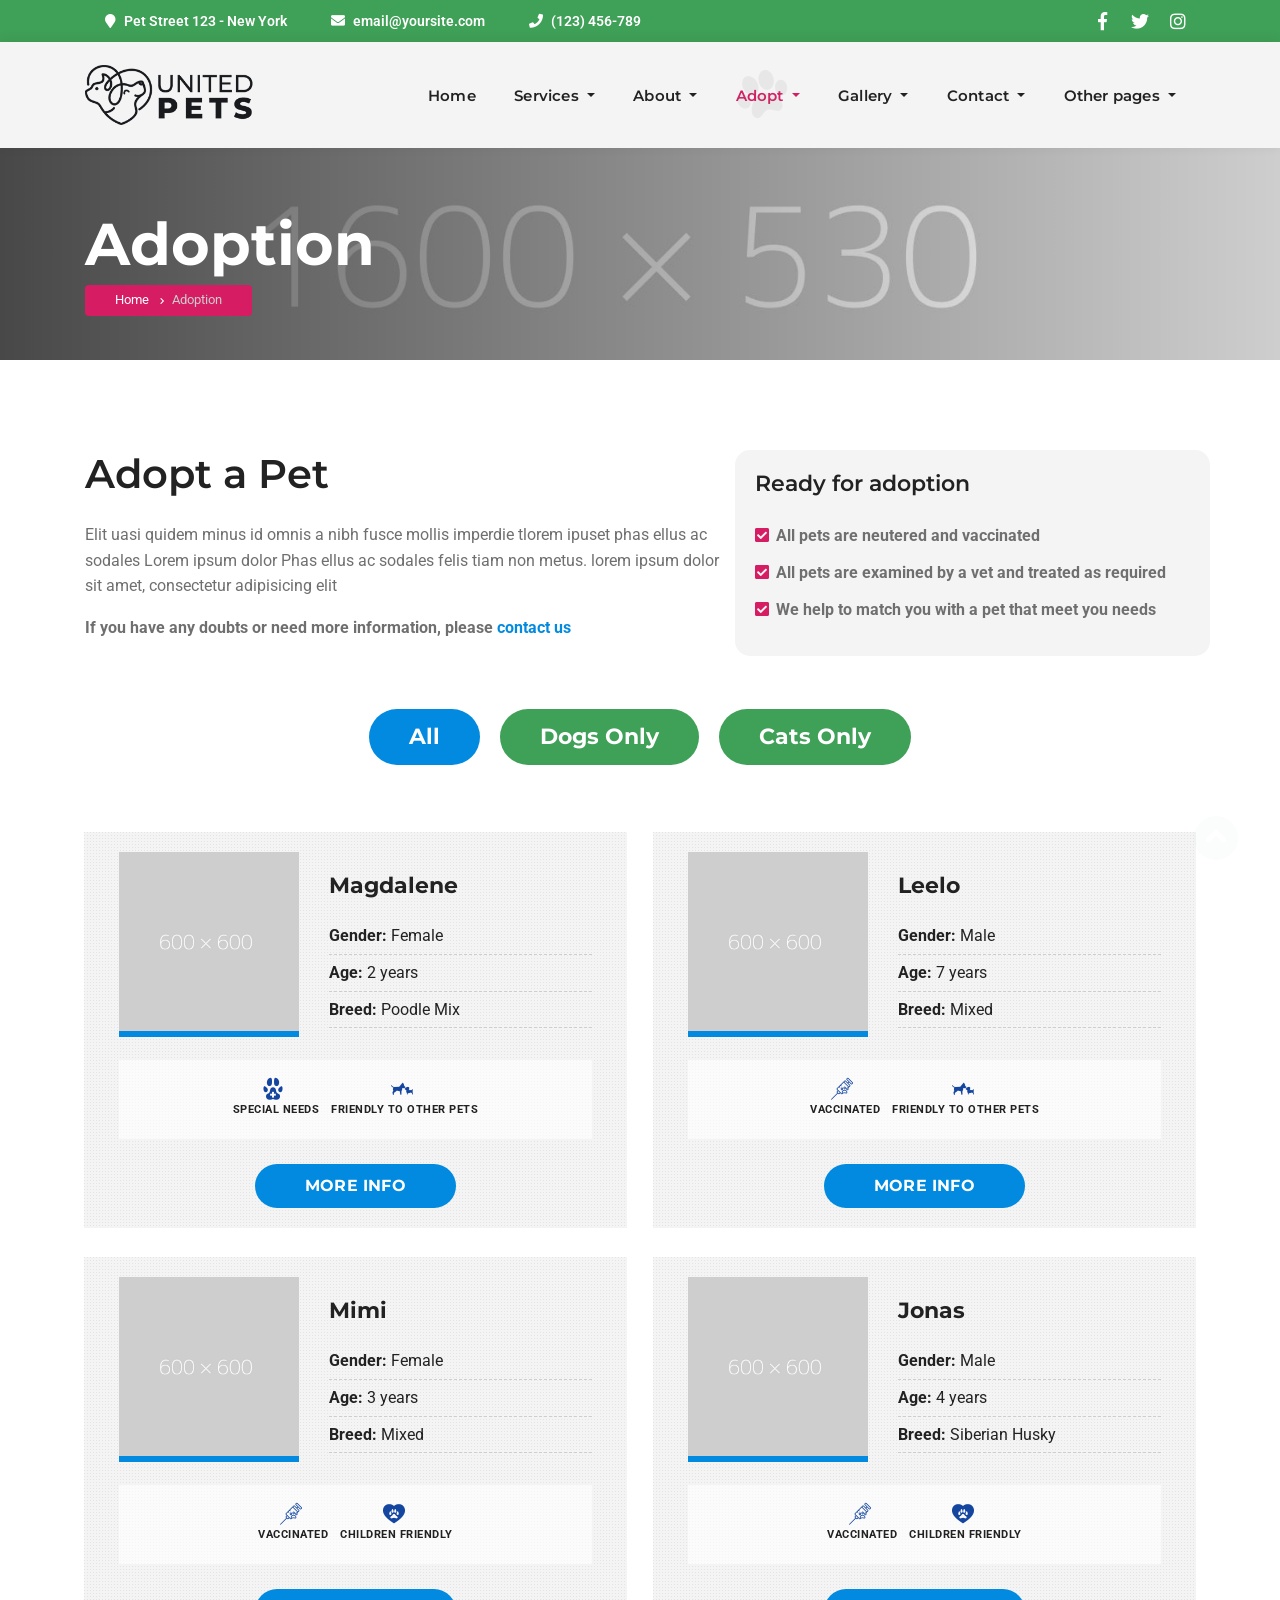
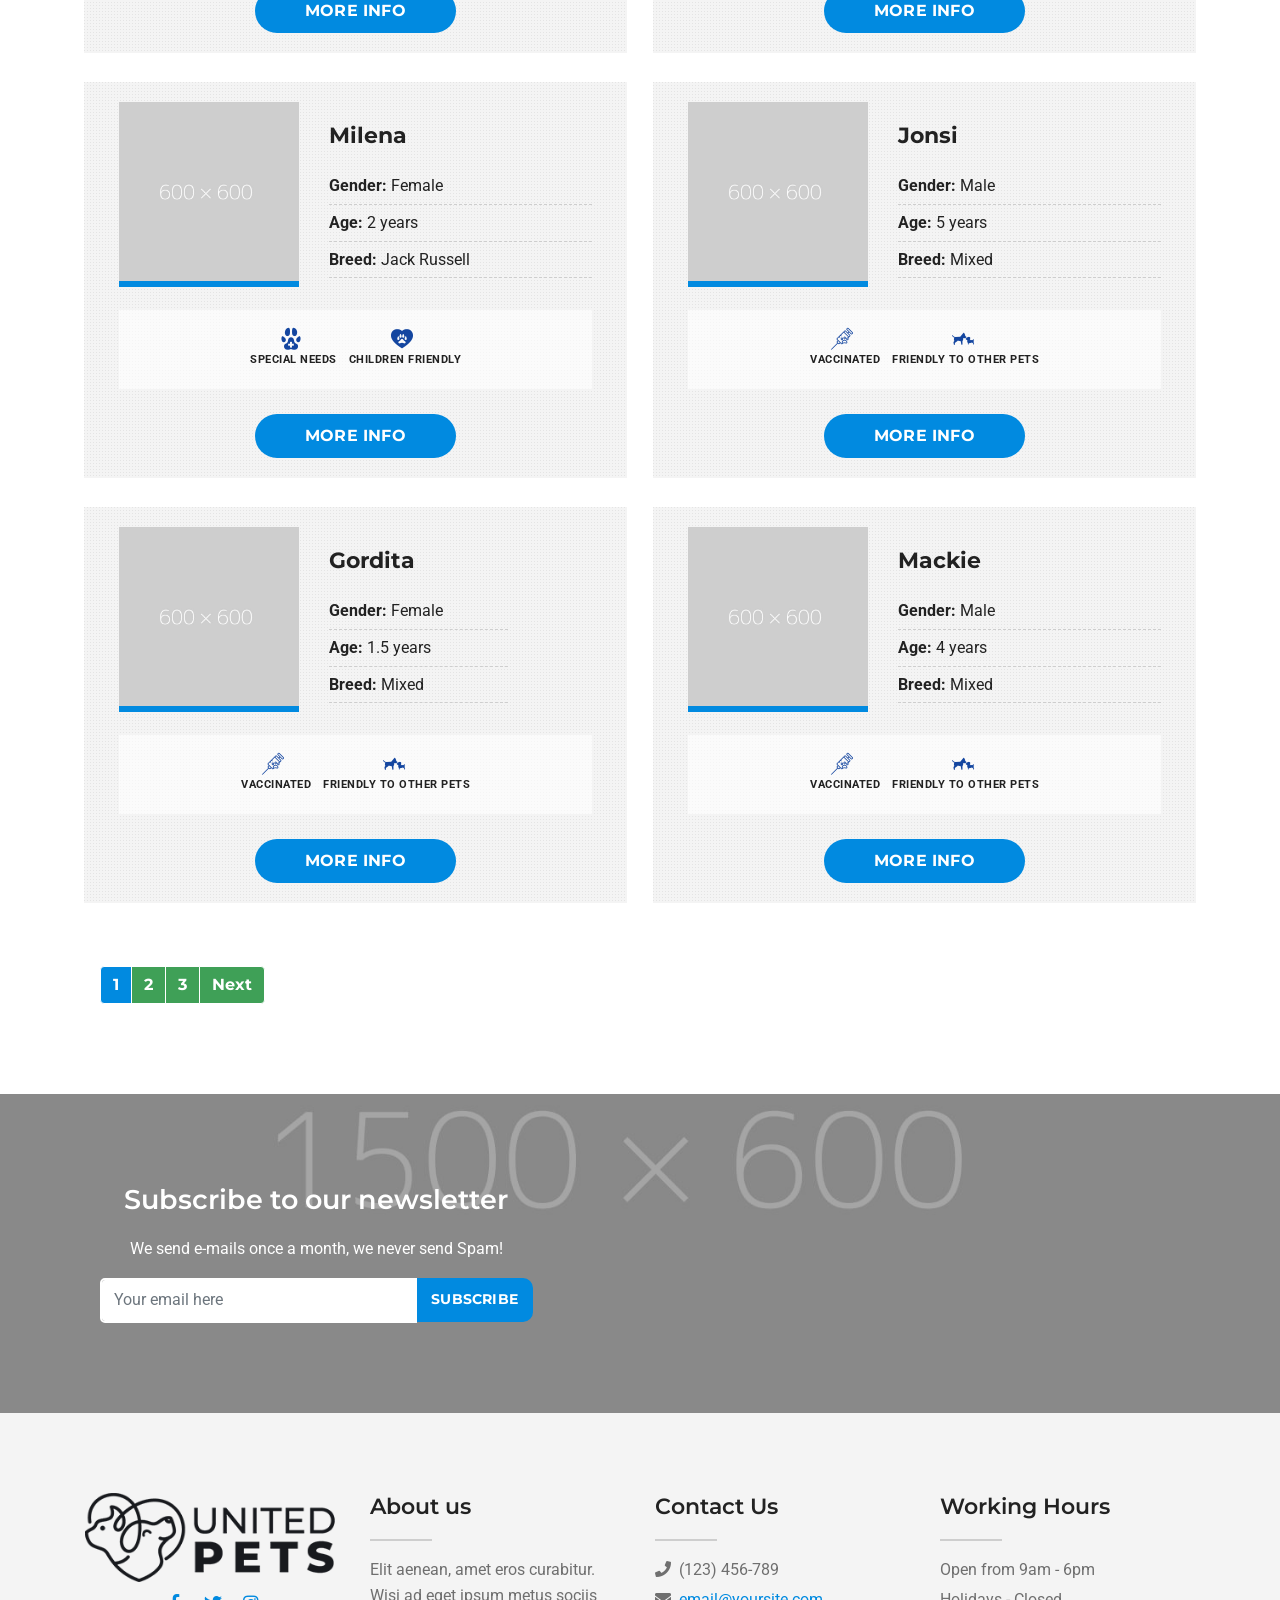
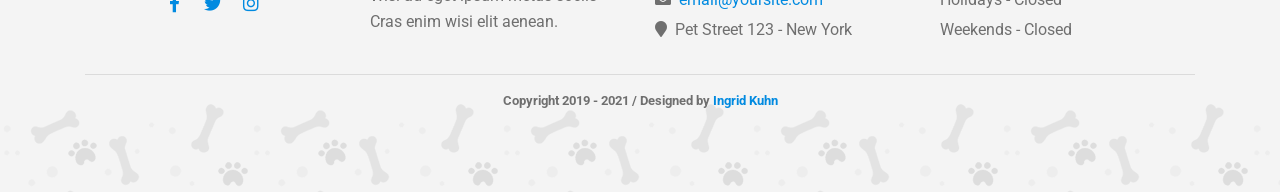
<file: unitedpets_html/adoption.html>
<!DOCTYPE html>
<html lang="en">
   <head>
      <meta charset="utf-8">
      <!--[if IE]>
      <meta http-equiv="X-UA-Compatible" content="IE=edge">
      <![endif]-->
      <meta name="viewport" content="width=device-width, initial-scale=1, maximum-scale=1">
      <meta name="description" content="">
      <meta name="author" content="">
      <!-- page title -->
      <title>United Pets</title>
      <!--[if lt IE 9]>
      <script src="js/respond.js"></script>
      <![endif]-->
      <!-- Font files -->
      <link href="https://fonts.googleapis.com/css?family=Roboto:400,600,700%7CMontserrat:400,500,600,700" rel="stylesheet">
      <link href="fonts/flaticon/flaticon.css" rel="stylesheet" type="text/css">
      <link href="fonts/fontawesome/fontawesome-all.min.css" rel="stylesheet" type="text/css">
      <!-- Fav icons -->
      <link rel="apple-touch-icon" sizes="57x57" href="apple-icon-57x57.png">
      <link rel="apple-touch-icon" sizes="72x72" href="apple-icon-72x72.png">
      <link rel="apple-touch-icon" sizes="114x114" href="apple-icon-114x114.png">
      <link rel="shortcut icon" type="image/x-icon" href="favicon.ico">
      <!-- Bootstrap core CSS -->
      <link href="vendor/bootstrap/css/bootstrap.min.css" rel="stylesheet">
      <!-- style CSS -->
      <link href="css/style.css" rel="stylesheet">
      <!-- plugins CSS -->
      <link href="css/plugins.css" rel="stylesheet">
      <!-- Colors CSS -->
      <link href="styles/maincolors.css" rel="stylesheet">
   </head>
   <!-- ==== body starts ==== -->
   <body id="top">
      <!-- Preloader  -->
      <div id="preloader">
         <div class="container h-100">
            <div class="row h-100 justify-content-center align-items-center">
               <div class="preloader-logo">
                  <!--logo -->
                  <img src="img/logo.png" alt="" class="img-fluid">
                  <!--preloader circle -->
                  <div class="lds-ring">
                     <div></div>
                     <div></div>
                     <div></div>
                     <div></div>
                  </div>
               </div>
               <!--/preloader logo -->
            </div>
            <!--/row -->
         </div>
         <!--/container -->
      </div>
      <!--/Preloader ends -->
      <nav id="main-nav" class="navbar-expand-xl fixed-top">
            <!-- Start Top Bar -->
            <div class="container-fluid top-bar" >
               <div class="container">
                  <div class="row">
                     <div class="col-md-12">
                        <!-- Start Contact Info -->
                        <ul class="contact-details float-left">
                           <li><i class="fa fa-map-marker"></i>Pet Street 123 - New York</li>
                           <li><i class="fa fa-envelope"></i><a href="mailto:email@site.com">email@yoursite.com</a></li>
                           <li><i class="fa fa-phone"></i>(123) 456-789</li>
                        </ul>
                        <!-- End Contact Info -->
                        <!-- Start Social Links -->
                        <ul class="social-list float-right list-inline">
                           <li class="list-inline-item"><a title="Facebook" href="#"><i class="fab fa-facebook-f"></i></a></li>
                           <li class="list-inline-item"><a title="Twitter" href="#"><i class="fab fa-twitter"></i></a></li>
                           <li class="list-inline-item"><a  title="Instagram" href="#"><i class="fab fa-instagram"></i></a></li>
                        </ul>
                        <!-- /End Social Links -->
                     </div>
                     <!-- col-md-12 -->
                  </div>
                  <!-- /row -->
               </div>
               <!-- /container -->
            </div>
            <!-- End Top bar -->
            <!-- Navbar Starts -->
            <div class="navbar container-fluid">
               <div class="container ">
                  <!-- logo -->
                  <a class="nav-brand" href="index.html">
                  <img src="img/logo.png" alt="" class="img-fluid">
                  </a>
                  <!-- Navbartoggler -->
                  <button class="navbar-toggler" type="button" data-toggle="collapse" data-target="#navbarResponsive" aria-controls="navbarResponsive" aria-expanded="false" aria-label="Toggle navigation">
                  <span class="navbar-toggle-icon">
                  <i class="fas fa-bars"></i>
                  </span>
                  </button>
                  <div class="collapse navbar-collapse" id="navbarResponsive">
                     <ul class="navbar-nav ml-auto">
                        <!-- menu item -->
                        <li class="nav-item">
                           <a class="nav-link" href="index.html">Home
                           </a>
                        </li>
                        <!-- menu item -->
                        <li class="nav-item dropdown">
                           <a class="nav-link dropdown-toggle" href="#" id="services-dropdown" data-toggle="dropdown" aria-haspopup="true" aria-expanded="false">
                           Services
                           </a>
                           <div class="dropdown-menu pattern2" aria-labelledby="services-dropdown">
                              <a class="dropdown-item" href="services.html">Services Style 1</a>
                              <a class="dropdown-item" href="services2.html">Services Style 2</a>
                              <a class="dropdown-item" href="services-single.html">Services Single</a>
                           </div>
                        </li>
                        <!-- menu item -->
                        <li class="nav-item dropdown">
                           <a class="nav-link dropdown-toggle" href="#" id="about-dropdown" data-toggle="dropdown" aria-haspopup="true" aria-expanded="false">
                           About
                           </a>
                           <div class="dropdown-menu pattern2" aria-labelledby="about-dropdown">
                              <a class="dropdown-item" href="about.html">About Style 1</a>
                              <a class="dropdown-item" href="about2.html">About Style 2</a>
                              <a class="dropdown-item" href="team.html">Our Team</a>
                              <a class="dropdown-item" href="team-single.html">Team Single Page</a>
                              <a class="dropdown-item" href="careers.html">Careers</a>
                           </div>
                        </li>
                        <!-- menu item -->
                        <li class="nav-item dropdown active">
                           <a class="nav-link dropdown-toggle" href="#" id="adopt-dropdown" data-toggle="dropdown" aria-haspopup="true" aria-expanded="false">
                           Adopt
                           </a>
                           <div class="dropdown-menu pattern2" aria-labelledby="adopt-dropdown">
                              <a class="dropdown-item active" href="adoption.html">Adoption Gallery</a>
                              <a class="dropdown-item" href="adoption-single.html">Adoption Single Page</a>
                              <a class="dropdown-item" href="adoption-stories.html">Adoption Stories</a>
                              <a class="dropdown-item" href="events.html">Events</a>
                              <a class="dropdown-item" href="event-single.html">Events Single Page</a>
                           </div>
                        </li>
                        <!-- menu item -->
                        <li class="nav-item dropdown">
                           <a class="nav-link dropdown-toggle" href="#" id="gallery-dropdown" data-toggle="dropdown" aria-haspopup="true" aria-expanded="false">
                           Gallery
                           </a>
                           <div class="dropdown-menu pattern2" aria-labelledby="gallery-dropdown">
                              <a class="dropdown-item" href="gallery.html">Gallery Style 1</a>
                              <a class="dropdown-item" href="gallery2.html">Gallery Style 2</a>
                           </div>
                        </li>
                        <!-- menu item -->
                        <li class="nav-item dropdown">
                           <a class="nav-link dropdown-toggle" href="#" id="contact-dropdown" data-toggle="dropdown" aria-haspopup="true" aria-expanded="false">
                           Contact
                           </a>
                           <div class="dropdown-menu pattern2" aria-labelledby="contact-dropdown">
                              <a class="dropdown-item" href="contact.html">Contact Style 1</a>
                              <a class="dropdown-item" href="contact2.html">Contact Style 2</a>
                              <a class="dropdown-item" href="contact3.html">Contact Style 3</a>
                           </div>
                        </li>
                        <!-- menu item -->
                        <li class="nav-item dropdown">
                           <a class="nav-link dropdown-toggle" href="#" id="others-dropdown" data-toggle="dropdown" aria-haspopup="true" aria-expanded="false">
                           Other pages
                           </a>
                           <div class="dropdown-menu pattern2" aria-labelledby="others-dropdown">
                              <a class="dropdown-item" href="blog.html">Blog Home 1</a>
                              <a class="dropdown-item" href="blog2.html">Blog Home 2</a>
                              <a class="dropdown-item" href="blog-single.html">Blog Single</a>
                              <a class="dropdown-item" href="elements.html">Elements Page</a>
                              <a class="dropdown-item" href="404.html">404 Page</a>
                           </div>
                        </li>
                     </ul>
                     <!--/ul -->
                  </div>
                  <!--collapse -->
               </div>
               <!-- /container -->
            </div>
            <!-- /navbar -->
      </nav>
      <!-- /nav -->
	  <!-- Jumbotron -->
      <div class="jumbotron jumbotron-fluid" data-center="background-size: 100%;"
         data-top-bottom="background-size: 110%;">
         <div class="container" >
            <div class="jumbo-heading" data-aos="fade-up">
               <h1>Adoption</h1>
               <!-- Breadcrumbs -->
               <nav aria-label="breadcrumb">
                  <ol class="breadcrumb">
                     <li class="breadcrumb-item"><a href="index.html">Home</a></li>
                     <li class="breadcrumb-item active" aria-current="page">Adoption </li>
                  </ol>
               </nav>
            </div>
         </div>
         <!-- /jumbo-heading -->
      </div>
      <!-- /jumbotron -->
      <!-- ==== Page Content ==== -->
      <div class="page container">
         <div class="row">
            <div class="col-lg-7">
               <h2>Adopt a Pet</h2>
               <p class="mt-4">Elit uasi quidem minus id omnis a nibh fusce mollis imperdie tlorem ipuset phas ellus ac sodales Lorem ipsum dolor Phas ellus  ac sodales felis tiam non metus. lorem ipsum dolor sit amet, consectetur adipisicing elit
               </p>
               <p class="font-weight-bold">If you have any doubts or need more information, please <a href="/contact.html">contact us</a>
               </p>
            </div>
            <!-- /col-lg -->
            <div class="col-lg-5 card bg-light">
               <h5>Ready for adoption</h5>
               <ul class="checkmark pl-0 font-weight-bold">
                  <li>All pets are neutered and vaccinated</li>
                  <li>All pets are examined by a vet and treated as required</li>
                  <li>We help to match you with a pet that meet you needs</li>
               </ul>
            </div>
            <!-- /col-lg -->
         </div>
         <!-- centered Gallery navigation -->
         <ul class="nav nav-pills category-isotope center-nav mt-5">
            <li class="nav-item">
               <a class="nav-link active" href="#" data-toggle="tab" data-filter="*">All</a>
            </li>
            <li class="nav-item">
               <a class="nav-link" href="#" data-toggle="tab" data-filter=".dogs">Dogs Only</a>
            </li>
            <li class="nav-item">
               <a class="nav-link" href="#" data-toggle="tab" data-filter=".cats">Cats Only</a>
            </li>
         </ul>
         <!-- /ul -->
         <!-- Gallery -->
         <div id="gallery-isotope" class="row row-eq-height mt-lg-5">
            <!-- Adopt 1 -->
            <div class="dogs col-lg-6">
               <div class="isotope-item">
                  <div class="adopt-card res-margin row bg-light pattern2">
                     <div class="col-md-5">
                        <!-- Image -->
                        <div class="adopt-image d-flex flex-wrap align-items-center ">
                           <a href="adoption-single.html">
                           <img src="img/adoption/adoption1.jpg" class="img-fluid" alt="">
                           </a>
                        </div>
                     </div>
                     <div class="col-md-7 res-margin">
                        <!-- Name -->
                        <div class="caption-adoption">
                           <h5 class="adoption-header"><a href="adoption-single.html">Magdalene</a></h5>
                           <!-- List -->
                           <ul class="list-unstyled">
                              <li><strong>Gender:</strong> Female</li>
                              <li><strong>Age:</strong> 2 years</li>
                              <li><strong>Breed:</strong> Poodle Mix</li>
                           </ul>
                        </div>
                     </div>
                     <div class="col-md-12 mt-3">
                        <!-- Button -->	
                        <div class="text-center">
                           <!-- Adopt info -->
                           <ul class="adopt-card-info list-unstyled">
                              <li ><i class="flaticon-veterinarian-hospital"></i>special needs</li>
                              <li ><i class="flaticon-dog-4"></i>Friendly to other pets</li>
                           </ul>
                           <!-- button-->
                           <a href="adoption-single.html" class="btn btn-primary">More Info</a>
                        </div>
                        <!-- /text-center -->
                     </div>
                     <!-- /col-md -->
                  </div>
                  <!-- /adopt-card -->
               </div>
               <!-- /isotope-item--> 
            </div>
            <!-- /col-lg- --> 
            <!-- Adopt 2 -->
            <div class="cats col-lg-6">
               <div class="isotope-item">
                  <div class="adopt-card res-margin row bg-light pattern2">
                     <div class="col-md-5">
                        <!-- Image -->
                        <div class="adopt-image d-flex flex-wrap align-items-center ">
                           <a href="adoption-single.html">
                           <img src="img/adoption/adoption2.jpg" class="img-fluid" alt="">
                           </a>
                        </div>
                     </div>
                     <div class="col-md-7 res-margin">
                        <!-- Name -->
                        <div class="caption-adoption">
                           <h5 class="adoption-header"><a href="adoption-single.html">Leelo</a></h5>
                           <!-- List -->
                           <ul class="list-unstyled">
                              <li><strong>Gender:</strong> Male</li>
                              <li><strong>Age:</strong> 7 years</li>
                              <li><strong>Breed:</strong> Mixed</li>
                           </ul>
                        </div>
                     </div>
                     <div class="col-md-12 mt-3">
                        <!-- Button -->	
                        <div class="text-center">
                           <!-- Adopt info -->
                           <ul class="adopt-card-info list-unstyled">
                              <li ><i class="flaticon-syringe"></i>Vaccinated</li>
                              <li ><i class="flaticon-dog-4"></i>Friendly to other pets</li>
                           </ul>
                           <!-- button-->
                           <a href="adoption-single.html" class="btn btn-primary">More Info</a>
                        </div>
                        <!-- /text-center -->
                     </div>
                     <!-- /col-md -->
                  </div>
                  <!-- /adopt-card -->
               </div>
               <!-- /isotope-item--> 
            </div>
            <!-- /col-lg- --> 
            <!-- Adopt 3 -->
            <div class="cats col-lg-6">
               <div class="isotope-item">
                  <div class="adopt-card res-margin row bg-light pattern2">
                     <div class="col-md-5">
                        <!-- Image -->
                        <div class="adopt-image d-flex flex-wrap align-items-center ">
                           <a href="adoption-single.html">
                           <img src="img/adoption/adoption3.jpg" class="img-fluid" alt="">
                           </a>
                        </div>
                     </div>
                     <div class="col-md-7 res-margin">
                        <!-- Name -->
                        <div class="caption-adoption">
                           <h5 class="adoption-header"><a href="adoption-single.html">Mimi</a></h5>
                           <!-- List -->
                           <ul class="list-unstyled">
                              <li><strong>Gender:</strong> Female</li>
                              <li><strong>Age:</strong> 3 years</li>
                              <li><strong>Breed:</strong> Mixed</li>
                           </ul>
                        </div>
                     </div>
                     <div class="col-md-12 mt-3">
                        <!-- Button -->	
                        <div class="text-center">
                           <!-- Adopt info -->
                           <ul class="adopt-card-info list-unstyled">
                              <li ><i class="flaticon-syringe"></i>Vaccinated</li>
                              <li ><i class="flaticon-dog-20"></i>Children Friendly</li>
                           </ul>
                           <!-- button-->
                           <a href="adoption-single.html" class="btn btn-primary">More Info</a>
                        </div>
                        <!-- /text-center -->
                     </div>
                     <!-- /col-md -->
                  </div>
                  <!-- /adopt-card -->
               </div>
               <!-- /isotope-item--> 
            </div>
            <!-- /col-lg- --> 
            <!-- Adopt 4 -->
            <div class="dogs col-lg-6">
               <div class="isotope-item">
                  <div class="adopt-card res-margin row bg-light pattern2">
                     <div class="col-md-5">
                        <!-- Image -->
                        <div class="adopt-image d-flex flex-wrap align-items-center ">
                           <a href="adoption-single.html">
                           <img src="img/adoption/adoption4.jpg" class="img-fluid" alt="">
                           </a>
                        </div>
                     </div>
                     <div class="col-md-7 res-margin">
                        <!-- Name -->
                        <div class="caption-adoption">
                           <h5 class="adoption-header"><a href="adoption-single.html">Jonas</a></h5>
                           <!-- List -->
                           <ul class="list-unstyled">
                              <li><strong>Gender:</strong> Male</li>
                              <li><strong>Age:</strong> 4 years</li>
                              <li><strong>Breed:</strong> Siberian Husky</li>
                           </ul>
                        </div>
                     </div>
                     <div class="col-md-12 mt-3">
                        <!-- Button -->	
                        <div class="text-center">
                           <!-- Adopt info -->
                           <ul class="adopt-card-info list-unstyled">
                              <li ><i class="flaticon-syringe"></i>Vaccinated</li>
                              <li ><i class="flaticon-dog-20"></i>Children Friendly</li>
                           </ul>
                           <!-- button-->
                           <a href="adoption-single.html" class="btn btn-primary">More Info</a>
                        </div>
                        <!-- /text-center -->
                     </div>
                     <!-- /col-md -->
                  </div>
                  <!-- /adopt-card -->
               </div>
               <!-- /isotope-item--> 
            </div>
            <!-- /col-lg- --> 
            <!-- Adopt 5 -->
            <div class="dogs col-lg-6">
               <div class="isotope-item">
                  <div class="adopt-card res-margin row bg-light pattern2">
                     <div class="col-md-5">
                        <!-- Image -->
                        <div class="adopt-image d-flex flex-wrap align-items-center ">
                           <a href="adoption-single.html">
                           <img src="img/adoption/adoption5.jpg" class="img-fluid" alt="">
                           </a>
                        </div>
                     </div>
                     <div class="col-md-7 res-margin">
                        <!-- Name -->
                        <div class="caption-adoption">
                           <h5 class="adoption-header"><a href="adoption-single.html">Milena</a></h5>
                           <!-- List -->
                           <ul class="list-unstyled">
                              <li><strong>Gender:</strong> Female</li>
                              <li><strong>Age:</strong> 2 years</li>
                              <li><strong>Breed:</strong> Jack Russell</li>
                           </ul>
                        </div>
                     </div>
                     <div class="col-md-12 mt-3">
                        <!-- Button -->	
                        <div class="text-center">
                           <!-- Adopt info -->
                           <ul class="adopt-card-info list-unstyled">
                              <li ><i class="flaticon-veterinarian-hospital"></i>special needs</li>
                              <li ><i class="flaticon-dog-20"></i>Children Friendly</li>
                           </ul>
                           <!-- button-->
                           <a href="adoption-single.html" class="btn btn-primary">More Info</a>
                        </div>
                        <!-- /text-center -->
                     </div>
                     <!-- /col-md -->
                  </div>
                  <!-- /adopt-card -->
               </div>
               <!-- /isotope-item--> 
            </div>
            <!-- /col-lg- --> 
            <!-- Adopt 6 -->
            <div class="cats col-lg-6">
               <div class="isotope-item">
                  <div class="adopt-card res-margin row bg-light pattern2">
                     <div class="col-md-5">
                        <!-- Image -->
                        <div class="adopt-image d-flex flex-wrap align-items-center ">
                           <a href="adoption-single.html">
                           <img src="img/adoption/adoption6.jpg" class="img-fluid" alt="">
                           </a>
                        </div>
                     </div>
                     <div class="col-md-7 res-margin">
                        <!-- Name -->
                        <div class="caption-adoption">
                           <h5 class="adoption-header"><a href="adoption-single.html">Jonsi</a></h5>
                           <!-- List -->
                           <ul class="list-unstyled">
                              <li><strong>Gender:</strong> Male</li>
                              <li><strong>Age:</strong> 5 years</li>
                              <li><strong>Breed:</strong> Mixed</li>
                           </ul>
                        </div>
                     </div>
                     <div class="col-md-12 mt-3">
                        <!-- Button -->	
                        <div class="text-center">
                           <!-- Adopt info -->
                           <ul class="adopt-card-info list-unstyled">
                              <li ><i class="flaticon-syringe"></i>Vaccinated</li>
                              <li ><i class="flaticon-dog-4"></i>Friendly to other pets</li>
                           </ul>
                           <!-- button-->
                           <a href="adoption-single.html" class="btn btn-primary">More Info</a>
                        </div>
                        <!-- /text-center -->
                     </div>
                     <!-- /col-md -->
                  </div>
                  <!-- /adopt-card -->
               </div>
               <!-- /isotope-item--> 
            </div>
            <!-- /col-lg- --> 
            <!-- Adopt 7 -->
            <div class="dogs col-lg-6">
               <div class="isotope-item">
                  <div class="adopt-card res-margin row bg-light pattern2">
                     <div class="col-md-5">
                        <!-- Image -->
                        <div class="adopt-image d-flex flex-wrap align-items-center ">
                           <a href="adoption-single.html">
                           <img src="img/adoption/adoption7.jpg" class="img-fluid" alt="">
                           </a>
                        </div>
                     </div>
                     <div class="col-md-5 res-margin">
                        <!-- Name -->
                        <div class="caption-adoption">
                           <h5 class="adoption-header"><a href="adoption-single.html">Gordita</a></h5>
                           <!-- List -->
                           <ul class="list-unstyled">
                              <li><strong>Gender:</strong> Female</li>
                              <li><strong>Age:</strong> 1.5 years</li>
                              <li><strong>Breed:</strong> Mixed</li>
                           </ul>
                        </div>
                     </div>
                     <div class="col-md-12 mt-3">
                        <!-- Button -->	
                        <div class="text-center">
                           <!-- Adopt info -->
                           <ul class="adopt-card-info list-unstyled">
                              <li ><i class="flaticon-syringe"></i>Vaccinated</li>
                              <li ><i class="flaticon-dog-4"></i>Friendly to other pets</li>
                           </ul>
                           <!-- button-->
                           <a href="adoption-single.html" class="btn btn-primary">More Info</a>
                        </div>
                        <!-- /text-center -->
                     </div>
                     <!-- /col-md -->
                  </div>
                  <!-- /adopt-card -->
               </div>
               <!-- /isotope-item--> 
            </div>
            <!-- /col-lg- --> 
            <!-- Adopt 8 -->
            <div class="cats col-lg-6">
               <div class="isotope-item">
                  <div class="adopt-card res-margin row bg-light pattern2">
                     <div class="col-md-5">
                        <!-- Image -->
                        <div class="adopt-image d-flex flex-wrap align-items-center ">
                           <a href="adoption-single.html">
                           <img src="img/adoption/adoption8.jpg" class="img-fluid" alt="">
                           </a>
                        </div>
                     </div>
                     <div class="col-md-7 res-margin">
                        <!-- Name -->
                        <div class="caption-adoption">
                           <h5 class="adoption-header"><a href="adoption-single.html">Mackie</a></h5>
                           <!-- List -->
                           <ul class="list-unstyled">
                              <li><strong>Gender:</strong> Male</li>
                              <li><strong>Age:</strong> 4 years</li>
                              <li><strong>Breed:</strong> Mixed</li>
                           </ul>
                        </div>
                     </div>
                     <div class="col-md-12 mt-3">
                        <!-- Button -->	
                        <div class="text-center">
                           <!-- Adopt info -->
                           <ul class="adopt-card-info list-unstyled">
                              <li ><i class="flaticon-syringe"></i>Vaccinated</li>
                              <li ><i class="flaticon-dog-4"></i>Friendly to other pets</li>
                           </ul>
                           <!-- button-->
                           <a href="adoption-single.html" class="btn btn-primary">More Info</a>
                        </div>
                        <!-- /text-center -->
                     </div>
                     <!-- /col-md -->
                  </div>
                  <!-- /adopt-card -->
               </div>
               <!-- /isotope-item--> 
            </div>
            <!-- /col-lg- --> 
         </div>
         <!-- /gallery-isotope-->	
         <div class="col-md-12 mt-5">
            <!-- pagination -->
            <nav aria-label="pagination">
               <ul class="pagination">
                  <li class="page-item"><a class="page-link active" href="#">1</a></li>
                  <li class="page-item"><a class="page-link" href="#">2</a></li>
                  <li class="page-item"><a class="page-link" href="#">3</a></li>
                  <li class="page-item"><a class="page-link" href="#">Next</a></li>
               </ul>
            </nav>
            <!-- /nav -->
         </div>
         <!-- /col-md -->  
      </div>
      <!-- /page -->
      <!-- ==== Newsletter - call to action ==== -->
      <div class="container-fluid footer-bg block-padding overlay">
         <div class="container">
            <div class="col-lg-5 text-light text-center">
               <h4>Subscribe to our newsletter</h4>
               <p>We send e-mails once a month, we never send Spam!</p>
               <!-- Form -->				
               <div id="mc_embed_signup" >
                  <!-- your form address in the line bellow -->
                  <form action="//yourlist.us12.list-manage.com/subscribe/post?u=04e646927a196552aaee78a7b&id=111" method="post" id="mc-embedded-subscribe-form" name="mc-embedded-subscribe-form" class="validate" target="_blank" novalidate>
                     <div id="mc_embed_signup_scroll">
                        <div class="mc-field-group">
                           <div class="input-group">
                              <input class="form-control border2 input-lg required email" type="email" value="" name="EMAIL" placeholder="Your email here" id="mce-EMAIL">
                              <span class="input-group-btn">
                              <button class="btn btn-primary btn-sm" type="submit" value="Subscribe" name="subscribe" id="mc-embedded-subscribe">Subscribe</button>
                              </span>
                           </div>
                           <!-- Subscription results -->
                           <div id="mce-responses" class="mailchimp">
                              <div class="alert alert-danger response" id="mce-error-response"></div>
                              <div class="alert alert-success response" id="mce-success-response"></div>
                           </div>
                        </div>
                        <!-- /mc-fiel-group -->									
                     </div>
                     <!-- /mc_embed_signup_scroll -->
                  </form>
                  <!-- /form ends -->								
               </div>
               <!-- /mc_embed_signup -->
            </div>
            <!--/ col-lg-->
         </div>
         <!--/ container-->
      </div>
      <!--/container-fluid-->
      <!-- ==== footer ==== -->
      <footer class="bg-light pattern1">
         <div class="container">
            <div class="row">
               <div class="col-lg-3 text-center ">
                  <img src="img/logo.png"  class="logo-footer img-fluid" alt=""/>
                  <!-- Start Social Links -->
                  <ul class="social-list text-center list-inline">
                     <li class="list-inline-item"><a title="Facebook" href="#"><i class="fab fa-facebook-f"></i></a></li>
                     <li class="list-inline-item"><a title="Twitter" href="#"><i class="fab fa-twitter"></i></a></li>
                     <li class="list-inline-item"><a  title="Instagram" href="#"><i class="fab fa-instagram"></i></a></li>
                  </ul>
                  <!-- /End Social Links -->
               </div>
               <!--/ col-lg -->
               <div class="col-lg-3">
                  <h5>About us</h5>
                  <!--divider -->
                  <hr class="small-divider left"/>
                  <p class="mt-3">Elit aenean, amet eros curabitur. Wisi ad eget ipsum metus sociis Cras enim wisi elit aenean.</p>
               </div>
               <!--/ col-lg -->
               <div class="col-lg-3">
                  <h5>Contact Us</h5>
                  <!--divider -->
                  <hr class="small-divider left"/>
                  <ul class="list-unstyled mt-3">
                     <li class="mb-1"><i class="fas fa-phone margin-icon "></i>(123) 456-789</li>
                     <li class="mb-1"><i class="fas fa-envelope margin-icon"></i><a href="mailto:email@yoursite.com">email@yoursite.com</a></li>
                     <li><i class="fas fa-map-marker margin-icon"></i>Pet Street 123 - New York </li>
                  </ul>
                  <!--/ul -->
               </div>
               <!--/ col-lg -->
               <div class="col-lg-3">
                  <h5>Working Hours</h5>
                  <!--divider -->
                  <hr class="small-divider left"/>
                  <ul class="list-unstyled mt-3">
                     <li class="mb-1">Open from 9am - 6pm</li>
                     <li class="mb-1">Holidays - Closed</li>
                     <li>Weekends - Closed</li>
                  </ul>
                  <!--/ul -->
               </div>
               <!--/ col-lg -->
            </div>
            <!--/ row-->
            <hr/>
            <div class="row">
               <div class="credits col-sm-12">
                  <p>Copyright 2019 - 2021 / Designed by <a href="http://www.ingridkuhn.com">Ingrid Kuhn</a></p>
               </div>
            </div>
            <!--/col-lg-12-->
         </div>
         <!--/ container -->
         <!-- Go To Top Link -->
         <div class="page-scroll hidden-sm hidden-xs">
            <a href="#top" class="back-to-top"><i class="fa fa-angle-up"></i></a>
         </div>
         <!--/page-scroll-->
      </footer>
      <!--/ footer-->
      <!-- Bootstrap core & Jquery -->
      <script src="vendor/jquery/jquery.min.js"></script>
      <script src="vendor/bootstrap/js/bootstrap.min.js"></script>
      <!-- Custom Js -->
      <script src="js/custom.js"></script>
      <script src="js/plugins.js"></script>
      <!-- Prefix free -->
      <script src="js/prefixfree.min.js"></script>
   </body>
</html>
</file>
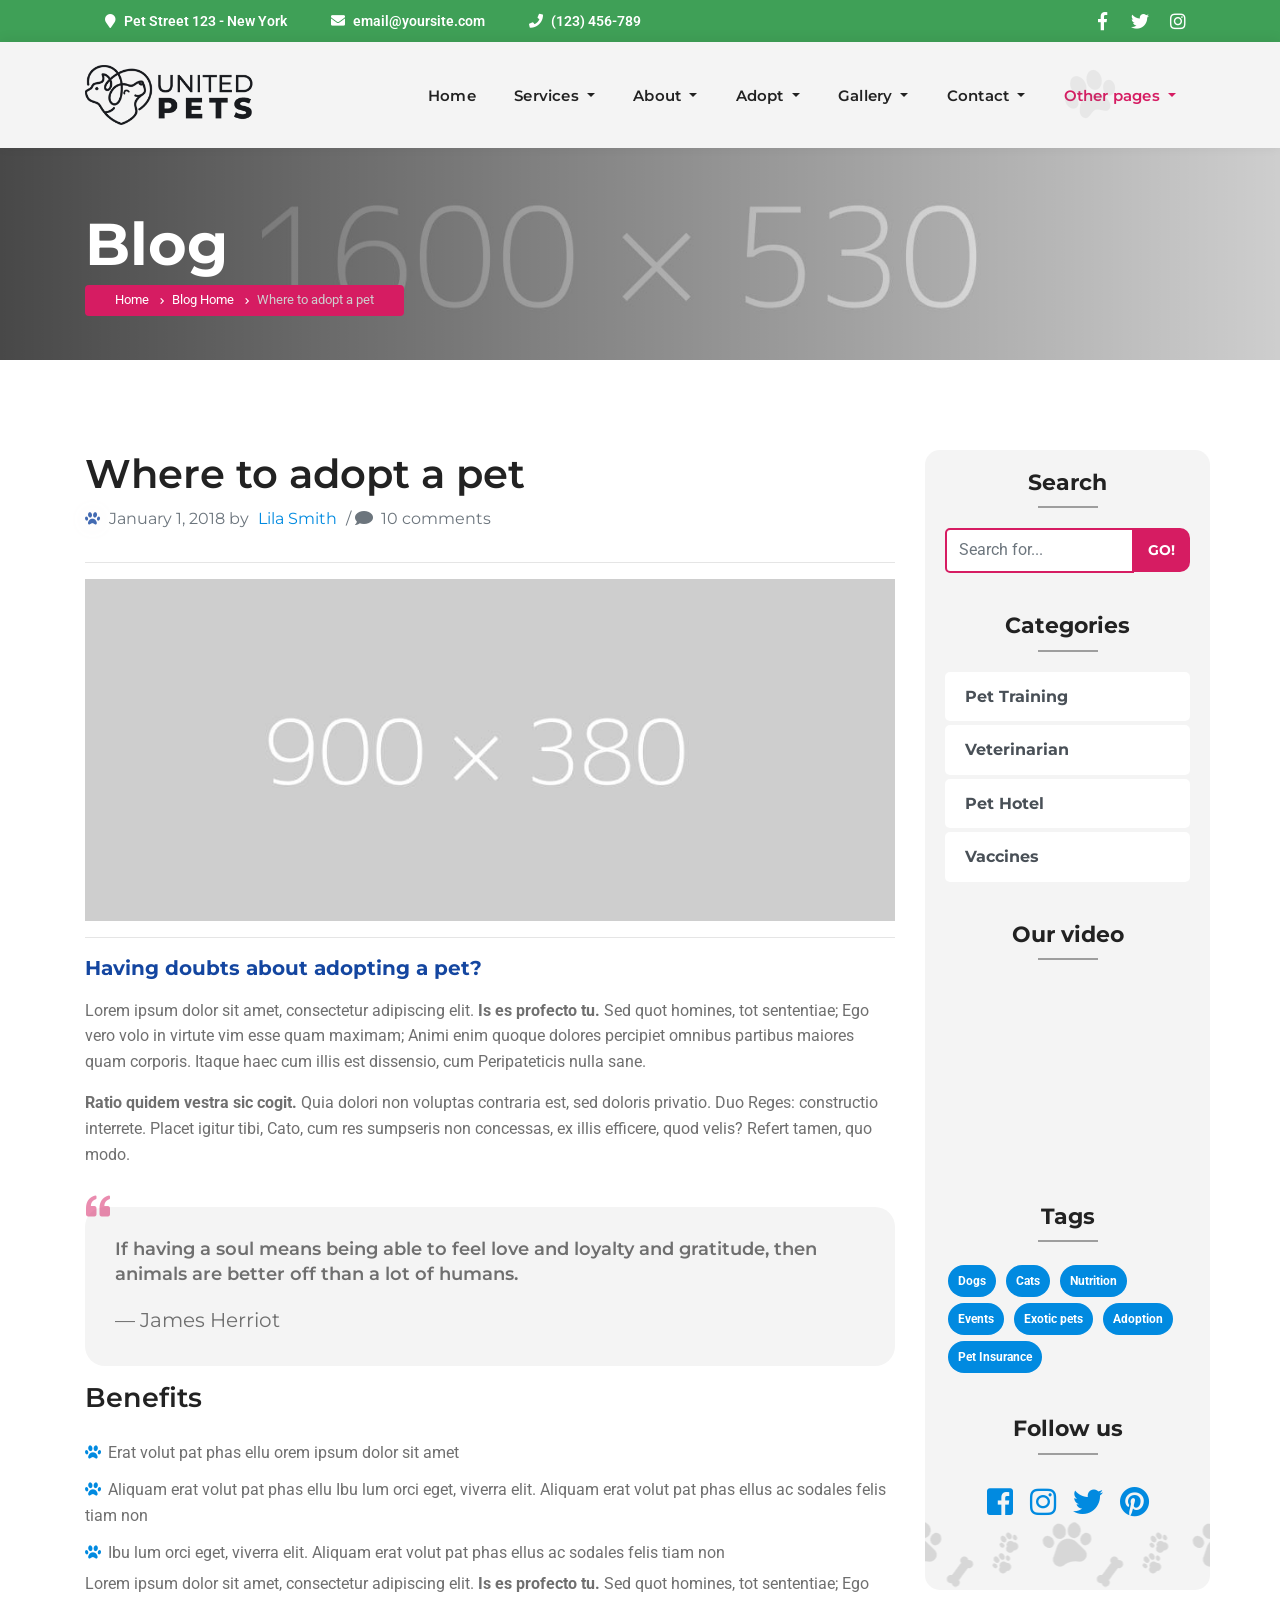
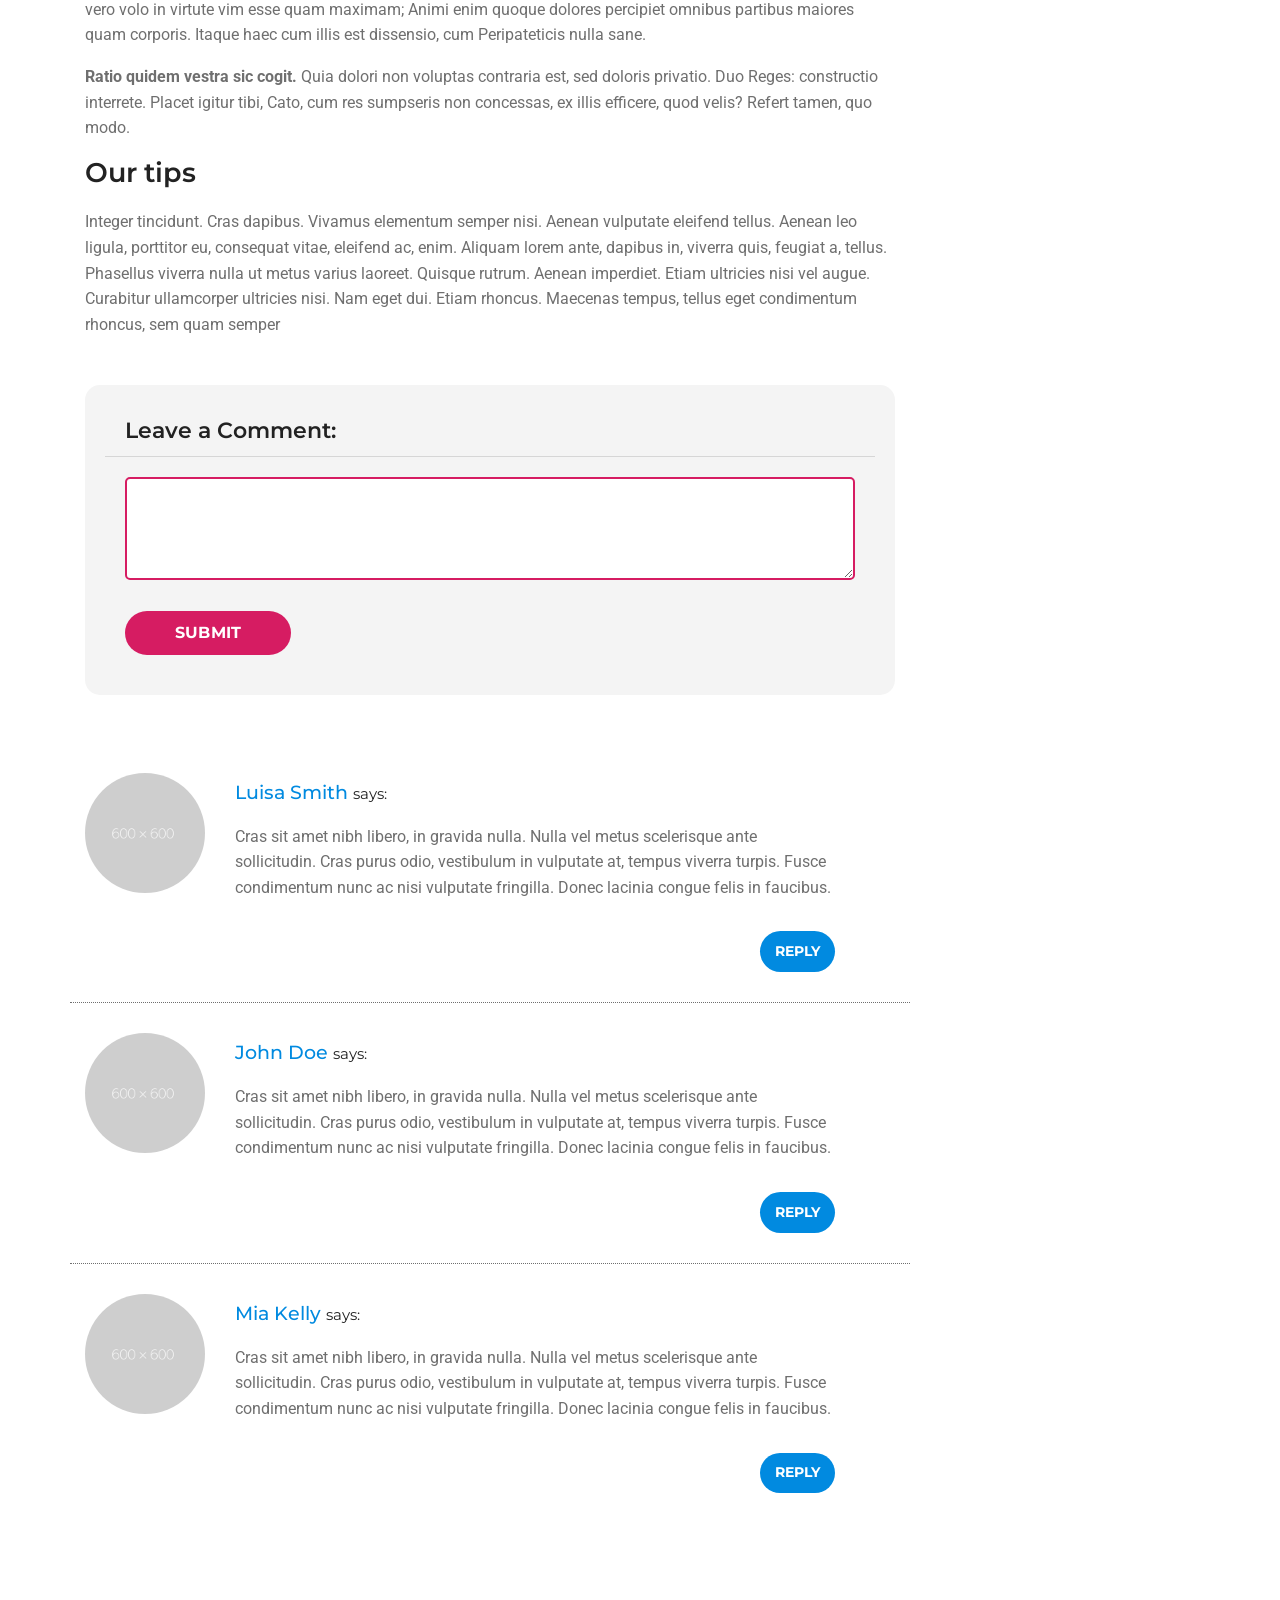
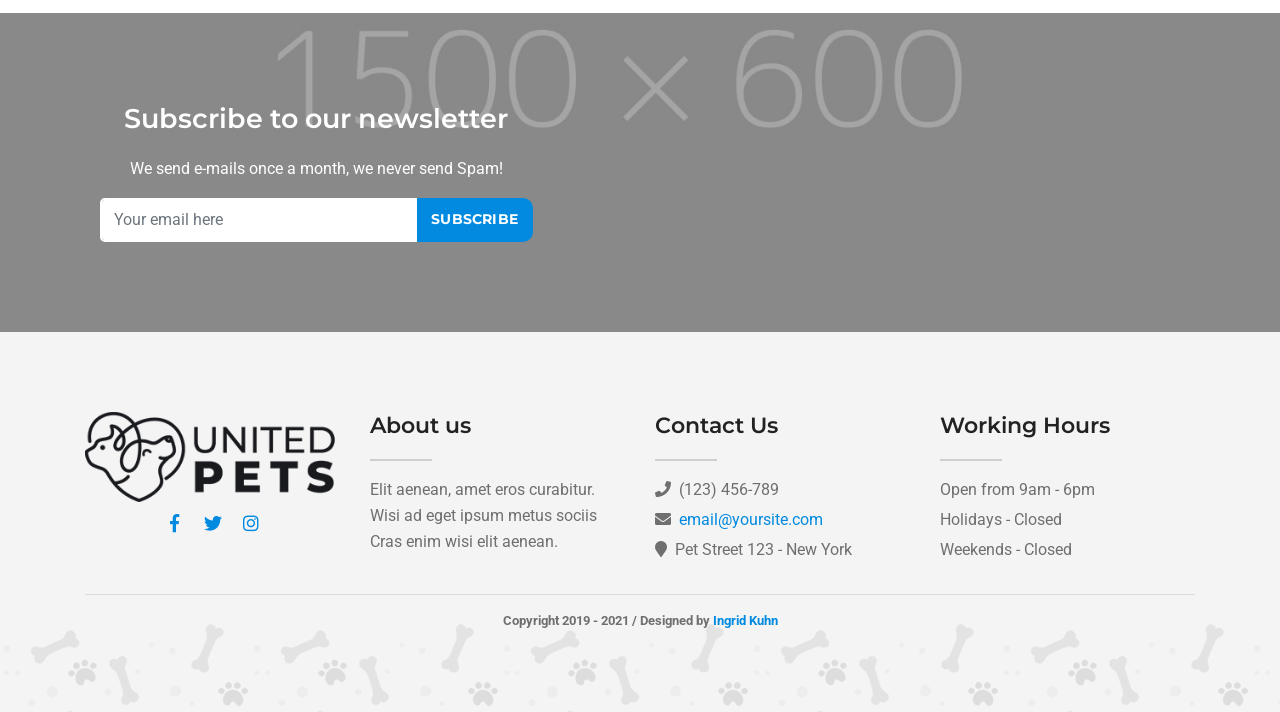
<file: unitedpets_html/blog-single.html>
<!DOCTYPE html>
<html lang="en">
   <head>
      <meta charset="utf-8">
      <!--[if IE]>
      <meta http-equiv="X-UA-Compatible" content="IE=edge">
      <![endif]-->
      <meta name="viewport" content="width=device-width, initial-scale=1, maximum-scale=1">
      <meta name="description" content="">
      <meta name="author" content="">
      <!-- page title -->
      <title>United Pets</title>
      <!--[if lt IE 9]>
      <script src="js/respond.js"></script>
      <![endif]-->
      <!-- Font files -->
      <link href="https://fonts.googleapis.com/css?family=Roboto:400,600,700%7CMontserrat:400,500,600,700" rel="stylesheet">
      <link href="fonts/flaticon/flaticon.css" rel="stylesheet" type="text/css">
      <link href="fonts/fontawesome/fontawesome-all.min.css" rel="stylesheet" type="text/css">
      <!-- Fav icons -->
      <link rel="apple-touch-icon" sizes="57x57" href="apple-icon-57x57.png">
      <link rel="apple-touch-icon" sizes="72x72" href="apple-icon-72x72.png">
      <link rel="apple-touch-icon" sizes="114x114" href="apple-icon-114x114.png">
      <link rel="shortcut icon" type="image/x-icon" href="favicon.ico">
      <!-- Bootstrap core CSS -->
      <link href="vendor/bootstrap/css/bootstrap.min.css" rel="stylesheet">
      <!-- style CSS -->
      <link href="css/style.css" rel="stylesheet">
      <!-- plugins CSS -->
      <link href="css/plugins.css" rel="stylesheet">
      <!-- Colors CSS -->
      <link href="styles/maincolors.css" rel="stylesheet">
   </head>
   <!-- ==== body starts ==== -->
   <body id="top">
      <!-- Preloader  -->
      <div id="preloader">
         <div class="container h-100">
            <div class="row h-100 justify-content-center align-items-center">
               <div class="preloader-logo">
                  <!--logo -->
                  <img src="img/logo.png" alt="" class="img-fluid">
                  <!--preloader circle -->
                  <div class="lds-ring">
                     <div></div>
                     <div></div>
                     <div></div>
                     <div></div>
                  </div>
               </div>
               <!--/preloader logo -->
            </div>
            <!--/row -->
         </div>
         <!--/container -->
      </div>
      <!--/Preloader ends -->
      <nav id="main-nav" class="navbar-expand-xl fixed-top">
            <!-- Start Top Bar -->
            <div class="container-fluid top-bar" >
               <div class="container">
                  <div class="row">
                     <div class="col-md-12">
                        <!-- Start Contact Info -->
                        <ul class="contact-details float-left">
                           <li><i class="fa fa-map-marker"></i>Pet Street 123 - New York</li>
                           <li><i class="fa fa-envelope"></i><a href="mailto:email@site.com">email@yoursite.com</a></li>
                           <li><i class="fa fa-phone"></i>(123) 456-789</li>
                        </ul>
                        <!-- End Contact Info -->
                        <!-- Start Social Links -->
                        <ul class="social-list float-right list-inline">
                           <li class="list-inline-item"><a title="Facebook" href="#"><i class="fab fa-facebook-f"></i></a></li>
                           <li class="list-inline-item"><a title="Twitter" href="#"><i class="fab fa-twitter"></i></a></li>
                           <li class="list-inline-item"><a  title="Instagram" href="#"><i class="fab fa-instagram"></i></a></li>
                        </ul>
                        <!-- /End Social Links -->
                     </div>
                     <!-- col-md-12 -->
                  </div>
                  <!-- /row -->
               </div>
               <!-- /container -->
            </div>
            <!-- End Top bar -->
            <!-- Navbar Starts -->
            <div class="navbar container-fluid">
               <div class="container ">
                  <!-- logo -->
                  <a class="nav-brand" href="index.html">
                  <img src="img/logo.png" alt="" class="img-fluid">
                  </a>
                  <!-- Navbartoggler -->
                  <button class="navbar-toggler" type="button" data-toggle="collapse" data-target="#navbarResponsive" aria-controls="navbarResponsive" aria-expanded="false" aria-label="Toggle navigation">
                  <span class="navbar-toggle-icon">
                  <i class="fas fa-bars"></i>
                  </span>
                  </button>
                  <div class="collapse navbar-collapse" id="navbarResponsive">
                     <ul class="navbar-nav ml-auto">
                        <!-- menu item -->
                        <li class="nav-item">
                           <a class="nav-link" href="index.html">Home
                           </a>
                        </li>
                        <!-- menu item -->
                        <li class="nav-item dropdown">
                           <a class="nav-link dropdown-toggle" href="#" id="services-dropdown" data-toggle="dropdown" aria-haspopup="true" aria-expanded="false">
                           Services
                           </a>
                           <div class="dropdown-menu pattern2" aria-labelledby="services-dropdown">
                              <a class="dropdown-item" href="services.html">Services Style 1</a>
                              <a class="dropdown-item" href="services2.html">Services Style 2</a>
                              <a class="dropdown-item" href="services-single.html">Services Single</a>
                           </div>
                        </li>
                        <!-- menu item -->
                        <li class="nav-item dropdown">
                           <a class="nav-link dropdown-toggle" href="#" id="about-dropdown" data-toggle="dropdown" aria-haspopup="true" aria-expanded="false">
                           About
                           </a>
                           <div class="dropdown-menu pattern2" aria-labelledby="about-dropdown">
                              <a class="dropdown-item" href="about.html">About Style 1</a>
                              <a class="dropdown-item" href="about2.html">About Style 2</a>
                              <a class="dropdown-item" href="team.html">Our Team</a>
                              <a class="dropdown-item" href="team-single.html">Team Single Page</a>
                              <a class="dropdown-item" href="careers.html">Careers</a>
                           </div>
                        </li>
                        <!-- menu item -->
                        <li class="nav-item dropdown">
                           <a class="nav-link dropdown-toggle" href="#" id="adopt-dropdown" data-toggle="dropdown" aria-haspopup="true" aria-expanded="false">
                           Adopt
                           </a>
                           <div class="dropdown-menu pattern2" aria-labelledby="adopt-dropdown">
                              <a class="dropdown-item" href="adoption.html">Adoption Gallery</a>
                              <a class="dropdown-item" href="adoption-single.html">Adoption Single Page</a>
                              <a class="dropdown-item" href="adoption-stories.html">Adoption Stories</a>
                              <a class="dropdown-item" href="events.html">Events</a>
                              <a class="dropdown-item" href="event-single.html">Events Single Page</a>
                           </div>
                        </li>
                        <!-- menu item -->
                        <li class="nav-item dropdown">
                           <a class="nav-link dropdown-toggle" href="#" id="gallery-dropdown" data-toggle="dropdown" aria-haspopup="true" aria-expanded="false">
                           Gallery
                           </a>
                           <div class="dropdown-menu pattern2" aria-labelledby="gallery-dropdown">
                              <a class="dropdown-item" href="gallery.html">Gallery Style 1</a>
                              <a class="dropdown-item" href="gallery2.html">Gallery Style 2</a>
                           </div>
                        </li>
                        <!-- menu item -->
                        <li class="nav-item dropdown">
                           <a class="nav-link dropdown-toggle" href="#" id="contact-dropdown" data-toggle="dropdown" aria-haspopup="true" aria-expanded="false">
                           Contact
                           </a>
                           <div class="dropdown-menu pattern2" aria-labelledby="contact-dropdown">
                              <a class="dropdown-item" href="contact.html">Contact Style 1</a>
                              <a class="dropdown-item" href="contact2.html">Contact Style 2</a>
                              <a class="dropdown-item" href="contact3.html">Contact Style 3</a>
                           </div>
                        </li>
                        <!-- menu item -->
                        <li class="nav-item dropdown active">
                           <a class="nav-link dropdown-toggle" href="#" id="others-dropdown" data-toggle="dropdown" aria-haspopup="true" aria-expanded="false">
                           Other pages
                           </a>
                           <div class="dropdown-menu pattern2" aria-labelledby="others-dropdown">
                              <a class="dropdown-item" href="blog.html">Blog Home 1</a>
                              <a class="dropdown-item" href="blog2.html">Blog Home 2</a>
                              <a class="dropdown-item active" href="blog-single.html">Blog Single</a>
                              <a class="dropdown-item" href="elements.html">Elements Page</a>
                              <a class="dropdown-item" href="404.html">404 Page</a>
                           </div>
                        </li>
                     </ul>
                     <!--/ul -->
                  </div>
                  <!--collapse -->
               </div>
               <!-- /container -->
            </div>
            <!-- /navbar -->
      </nav>
      <!-- /nav -->
	  <!-- Jumbotron -->
      <div class="jumbotron jumbotron-fluid" data-center="background-size: 100%;"
         data-top-bottom="background-size: 110%;">
         <div class="container" >
            <!-- jumbo-heading -->
            <div class="jumbo-heading" data-aos="fade-up">
               <h1>Blog</h1>
               <!-- Breadcrumbs -->
               <nav aria-label="breadcrumb">
                  <ol class="breadcrumb">
                     <li class="breadcrumb-item"><a href="index.html">Home</a></li>
                     <li class="breadcrumb-item"><a href="blog.html">Blog Home</a></li>
                     <li class="breadcrumb-item active" aria-current="page">Where to adopt a pet</li>
                  </ol>
               </nav>
               <!-- /breadcrumb -->
            </div>
            <!-- /jumbo-heading -->
         </div>
         <!-- /container -->
      </div>
      <!-- /jumbotron -->
      <!-- ==== Page Content ==== -->
      <div class="page">
         <div class="container">
            <div class="row">
               <!-- Post Content Column -->
               <div class="col-lg-9 blog-card page-with-sidebar">
                  <h2 class="mb-2">Where to adopt a pet</h2>
                  <!-- Post info-->
                  <div class="post-info text-muted">
                     January 1, 2018 by
                     <a href="#">Lila Smith</a> /  <i class="fas fa-comment margin-icon"></i>10 comments
                  </div>
                  <hr>
                  <!-- Preview Image -->
                  <img src="img/blog/blog1.jpg" class="img-fluid" alt="">
                  <hr>
                  <!-- Post Content -->
                  <p class="lead text-primary">Having doubts about adopting a pet?</p>
                  <p>Lorem ipsum dolor sit amet, consectetur adipiscing elit. <b>Is es profecto tu.</b> Sed quot homines, tot sententiae; Ego vero volo in virtute vim esse quam maximam; Animi enim quoque dolores percipiet omnibus partibus maiores quam corporis. Itaque haec cum illis est dissensio, cum Peripateticis nulla sane.</p>
                  <p>					 <b>Ratio quidem vestra sic cogit.</b> Quia dolori non voluptas contraria est, sed doloris privatio. Duo Reges: constructio interrete. Placet igitur tibi, Cato, cum res sumpseris non concessas, ex illis efficere, quod velis? Refert tamen, quo modo. </p>
                  <blockquote class="blockquote">
                     <p>If having a soul means being able to feel love and loyalty and gratitude, then animals are better off than a lot of humans.</p>
                     <cite title="Source Title">James Herriot</cite>
                  </blockquote>
                  <h4>Benefits</h4>
                  <ul class="custom p-0">
                     <li>Erat volut pat phas ellu orem ipsum dolor sit amet</li>
                     <li>Aliquam erat volut pat phas ellu Ibu lum orci eget, viverra elit. Aliquam
                        erat volut pat phas ellus ac sodales felis tiam non
                     </li>
                     <li>Ibu lum orci eget, viverra elit. Aliquam erat volut pat phas ellus ac
                        sodales felis tiam non
                     </li>
                  </ul>
                  <p>Lorem ipsum dolor sit amet, consectetur adipiscing elit. <b>Is es profecto tu.</b> Sed quot homines, tot sententiae; Ego vero volo in virtute vim esse quam maximam; Animi enim quoque dolores percipiet omnibus partibus maiores quam corporis. Itaque haec cum illis est dissensio, cum Peripateticis nulla sane.</p>
                  <p>					 <b>Ratio quidem vestra sic cogit.</b> Quia dolori non voluptas contraria est, sed doloris privatio. Duo Reges: constructio interrete. Placet igitur tibi, Cato, cum res sumpseris non concessas, ex illis efficere, quod velis? Refert tamen, quo modo. </p>
                  <h4>Our tips</h4>
                  <p>
                     Integer tincidunt. Cras dapibus. Vivamus elementum semper nisi. Aenean vulputate eleifend tellus. Aenean leo ligula, porttitor eu, consequat vitae, eleifend ac, enim. Aliquam lorem ante, dapibus in, viverra quis, feugiat a, tellus. Phasellus viverra nulla ut metus varius laoreet. Quisque rutrum. Aenean imperdiet. Etiam ultricies nisi vel augue. Curabitur ullamcorper ultricies nisi. Nam eget dui. Etiam rhoncus. Maecenas tempus, tellus eget condimentum rhoncus, sem quam semper 
                  </p>
                  <!-- Comments Form -->
                  <div class="card my-4 mt-5 bg-light">
                     <h5 class="card-header">Leave a Comment:</h5>
                     <div class="card-body">
                        <form>
                           <div class="form-group">
                              <textarea class="form-control" rows="3"></textarea>
                           </div>
                           <button type="submit" class="btn btn-secondary">Submit</button>
                        </form>
                     </div>
                  </div>
                  <!-- Comment -->
                  <div class="comment row mt-5">
                     <div class="col-md-3 col-xs-12 comment-img text-center float-left">
                        <img class="rounded-circle img-fluid m-x-auto" src="img/team/team1.jpg" alt="">
                     </div>
                     <!-- /col-md -->
                     <div class="col-md-9 col-xs-12 float-right">
                        <h6 class="mt-2"><a href="">Luisa Smith</a> <small>says:</small></h6>
                        <p>Cras sit amet nibh libero, in gravida nulla. Nulla vel metus scelerisque ante sollicitudin. Cras purus odio, vestibulum in vulputate at, tempus viverra turpis. Fusce condimentum nunc ac nisi vulputate fringilla. Donec lacinia congue felis in faucibus.</p>
                        <button type="submit" class="btn btn-primary btn-sm float-right">Reply</button>
                     </div>
                     <!--/media-body -->
                  </div>
                  <!--/Comment -->
                  <!-- Comment -->
                  <div class="comment row">
                     <div class="col-md-3 col-xs-12 comment-img text-center float-left">
                        <img class="rounded-circle img-fluid m-x-auto" src="img/team/team2.jpg" alt="">
                     </div>
                     <!-- /col-md -->
                     <div class="col-md-9 col-xs-12 float-right">
                        <h6 class="mt-2"><a href="">John Doe</a> <small>says:</small></h6>
                        <p>Cras sit amet nibh libero, in gravida nulla. Nulla vel metus scelerisque ante sollicitudin. Cras purus odio, vestibulum in vulputate at, tempus viverra turpis. Fusce condimentum nunc ac nisi vulputate fringilla. Donec lacinia congue felis in faucibus.</p>
                        <button type="submit" class="btn btn-primary btn-sm float-right">Reply</button>
                     </div>
                     <!--/media-body -->
                  </div>
                  <!--/Comment -->
                  <!-- Comment -->
                  <div class="comment row">
                     <div class="col-md-3 col-xs-12 comment-img text-center float-left">
                        <img class="rounded-circle img-fluid m-x-auto" src="img/team/team3.jpg" alt="">
                     </div>
                     <!-- /col-md -->
                     <div class="col-md-9 col-xs-12 float-right">
                        <h6 class="mt-2"><a href="">Mia Kelly</a> <small>says:</small></h6>
                        <p>Cras sit amet nibh libero, in gravida nulla. Nulla vel metus scelerisque ante sollicitudin. Cras purus odio, vestibulum in vulputate at, tempus viverra turpis. Fusce condimentum nunc ac nisi vulputate fringilla. Donec lacinia congue felis in faucibus.</p>
                        <button type="submit" class="btn btn-primary btn-sm float-right">Reply</button>
                     </div>
                     <!--/media-body -->
                  </div>
                  <!--/Comment -->
               </div>
               <!-- /page-with-sidebar -->
               <!-- Sidebar -->
               <div id="sidebar" class="bg-light h-100 col-lg-3 card pattern3">
                  <!--widget-area -->
                  <div class="widget-area">
                     <h5 class="sidebar-header">Search</h5>
                     <div class="input-group">
                        <input type="text" class="form-control" placeholder="Search for...">
                        <span class="input-group-btn">
                        <button class="btn btn-secondary btn-sm" type="button">Go!</button>
                        </span>
                     </div>
                  </div>
                  <!--/widget-area -->
                  <div class="widget-area">
                     <h5 class="sidebar-header">Categories</h5>
                     <div class="list-group">
                        <a href="#" class="list-group-item list-group-item-action">
                        Pet Training
                        </a>
                        <a href="#" class="list-group-item list-group-item-action">Veterinarian</a>
                        <a href="#" class="list-group-item list-group-item-action">Pet Hotel</a>
                        <a href="#" class="list-group-item list-group-item-action">Vaccines</a>
                     </div>
                  </div>
                  <!--/widget-area -->
                  <div class="widget-area">
                     <h5 class="sidebar-header">Our video</h5>
                     <!-- video -->
                     <div class="embed-responsive embed-responsive-4by3">
                        <iframe class="embed-responsive-item" src="https://www.youtube.com/embed/Xpnvug7Uwg8"></iframe>
                     </div>
                  </div>
                  <!--/widget-area -->
                  <div class="widget-area">
                     <h5 class="sidebar-header">Tags</h5>
                     <div class="tags-widget">
                        <a href="#" class="badge badge-pill badge-default">Dogs</a>
                        <a href="#" class="badge badge-pill badge-default">Cats</a>
                        <a href="#" class="badge badge-pill badge-default">Nutrition</a>
                        <a href="#" class="badge badge-pill badge-default">Events</a>
                        <a href="#" class="badge badge-pill badge-default">Exotic pets</a>
                        <a href="#" class="badge badge-pill badge-default">Adoption</a>
                        <a href="#" class="badge badge-pill badge-default">Pet Insurance</a>
                     </div>
                  </div>
                  <!--/widget-area -->
                  <div class="widget-area">
                     <h5 class="sidebar-header">Follow us</h5>
                     <div class="contact-icon-info">
                        <ul class="social-media text-center">
                           <!--social icons -->
                           <li><a href="#"><i class="fab fa-facebook-square"></i></a></li>
                           <li><a href="#"><i class="fab fa-instagram"></i></a></li>
                           <li><a href="#"><i class="fab fa-twitter"></i></a></li>
                           <li><a href="#"><i class="fab fa-pinterest"></i></a></li>
                        </ul>
                     </div>
                     <!--/contact-icon-info -->
                  </div>
                  <!--/widget-area -->
               </div>
               <!--/sidebar -->      
            </div>
            <!-- /.row -->
         </div>
         <!-- /.container -->
      </div>
      <!-- /page -->
      <!-- ==== Newsletter - call to action ==== -->
      <div class="container-fluid footer-bg block-padding overlay">
         <div class="container">
            <div class="col-lg-5 text-light text-center">
               <h4>Subscribe to our newsletter</h4>
               <p>We send e-mails once a month, we never send Spam!</p>
               <!-- Form -->				
               <div id="mc_embed_signup" >
                  <!-- your form address in the line bellow -->
                  <form action="//yourlist.us12.list-manage.com/subscribe/post?u=04e646927a196552aaee78a7b&id=111" method="post" id="mc-embedded-subscribe-form" name="mc-embedded-subscribe-form" class="validate" target="_blank" novalidate>
                     <div id="mc_embed_signup_scroll">
                        <div class="mc-field-group">
                           <div class="input-group">
                              <input class="form-control border2 input-lg required email" type="email" value="" name="EMAIL" placeholder="Your email here" id="mce-EMAIL">
                              <span class="input-group-btn">
                              <button class="btn btn-primary btn-sm" type="submit" value="Subscribe" name="subscribe" id="mc-embedded-subscribe">Subscribe</button>
                              </span>
                           </div>
                           <!-- Subscription results -->
                           <div id="mce-responses" class="mailchimp">
                              <div class="alert alert-danger response" id="mce-error-response"></div>
                              <div class="alert alert-success response" id="mce-success-response"></div>
                           </div>
                        </div>
                        <!-- /mc-fiel-group -->									
                     </div>
                     <!-- /mc_embed_signup_scroll -->
                  </form>
                  <!-- /form ends -->								
               </div>
               <!-- /mc_embed_signup -->
            </div>
            <!--/ col-lg-->
         </div>
         <!--/ container-->
      </div>
      <!--/container-fluid-->
      <!-- ==== footer ==== -->
      <footer class="bg-light pattern1">
         <div class="container">
            <div class="row">
               <div class="col-lg-3 text-center ">
                  <img src="img/logo.png"  class="logo-footer img-fluid" alt=""/>
                  <!-- Start Social Links -->
                  <ul class="social-list text-center list-inline">
                     <li class="list-inline-item"><a title="Facebook" href="#"><i class="fab fa-facebook-f"></i></a></li>
                     <li class="list-inline-item"><a title="Twitter" href="#"><i class="fab fa-twitter"></i></a></li>
                     <li class="list-inline-item"><a  title="Instagram" href="#"><i class="fab fa-instagram"></i></a></li>
                  </ul>
                  <!-- /End Social Links -->
               </div>
               <!--/ col-lg -->
               <div class="col-lg-3">
                  <h5>About us</h5>
                  <!--divider -->
                  <hr class="small-divider left"/>
                  <p class="mt-3">Elit aenean, amet eros curabitur. Wisi ad eget ipsum metus sociis Cras enim wisi elit aenean.</p>
               </div>
               <!--/ col-lg -->
               <div class="col-lg-3">
                  <h5>Contact Us</h5>
                  <!--divider -->
                  <hr class="small-divider left"/>
                  <ul class="list-unstyled mt-3">
                     <li class="mb-1"><i class="fas fa-phone margin-icon "></i>(123) 456-789</li>
                     <li class="mb-1"><i class="fas fa-envelope margin-icon"></i><a href="mailto:email@yoursite.com">email@yoursite.com</a></li>
                     <li><i class="fas fa-map-marker margin-icon"></i>Pet Street 123 - New York </li>
                  </ul>
                  <!--/ul -->
               </div>
               <!--/ col-lg -->
               <div class="col-lg-3">
                  <h5>Working Hours</h5>
                  <!--divider -->
                  <hr class="small-divider left"/>
                  <ul class="list-unstyled mt-3">
                     <li class="mb-1">Open from 9am - 6pm</li>
                     <li class="mb-1">Holidays - Closed</li>
                     <li>Weekends - Closed</li>
                  </ul>
                  <!--/ul -->
               </div>
               <!--/ col-lg -->
            </div>
            <!--/ row-->
            <hr/>
            <div class="row">
               <div class="credits col-sm-12">
                  <p>Copyright 2019 - 2021 / Designed by <a href="http://www.ingridkuhn.com">Ingrid Kuhn</a></p>
               </div>
            </div>
            <!--/col-lg-12-->
         </div>
         <!--/ container -->
         <!-- Go To Top Link -->
         <div class="page-scroll hidden-sm hidden-xs">
            <a href="#top" class="back-to-top"><i class="fa fa-angle-up"></i></a>
         </div>
         <!--/page-scroll-->
      </footer>
      <!--/ footer-->
      <!-- Bootstrap core & Jquery -->
      <script src="vendor/jquery/jquery.min.js"></script>
      <script src="vendor/bootstrap/js/bootstrap.min.js"></script>
      <!-- Custom Js -->
      <script src="js/custom.js"></script>
      <script src="js/plugins.js"></script>
      <!-- Prefix free -->
      <script src="js/prefixfree.min.js"></script>
   </body>
</html>
</file>
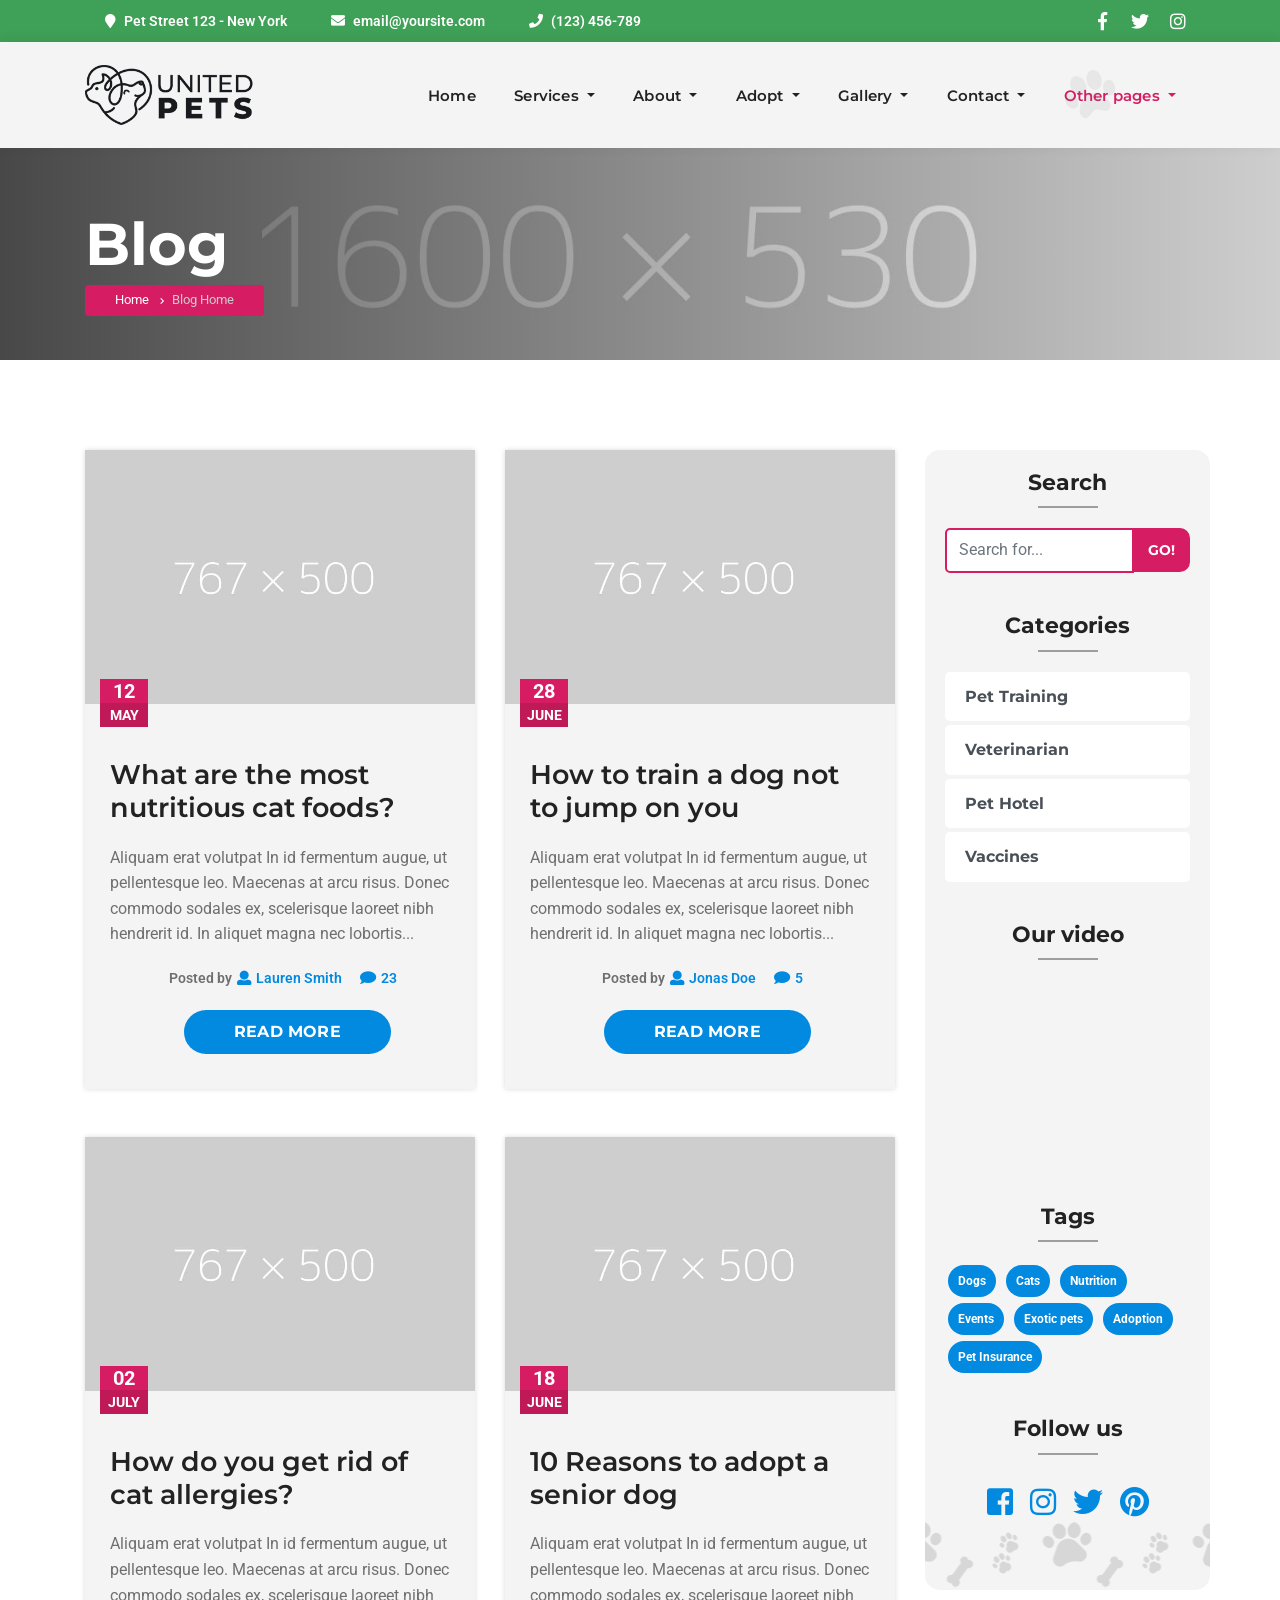
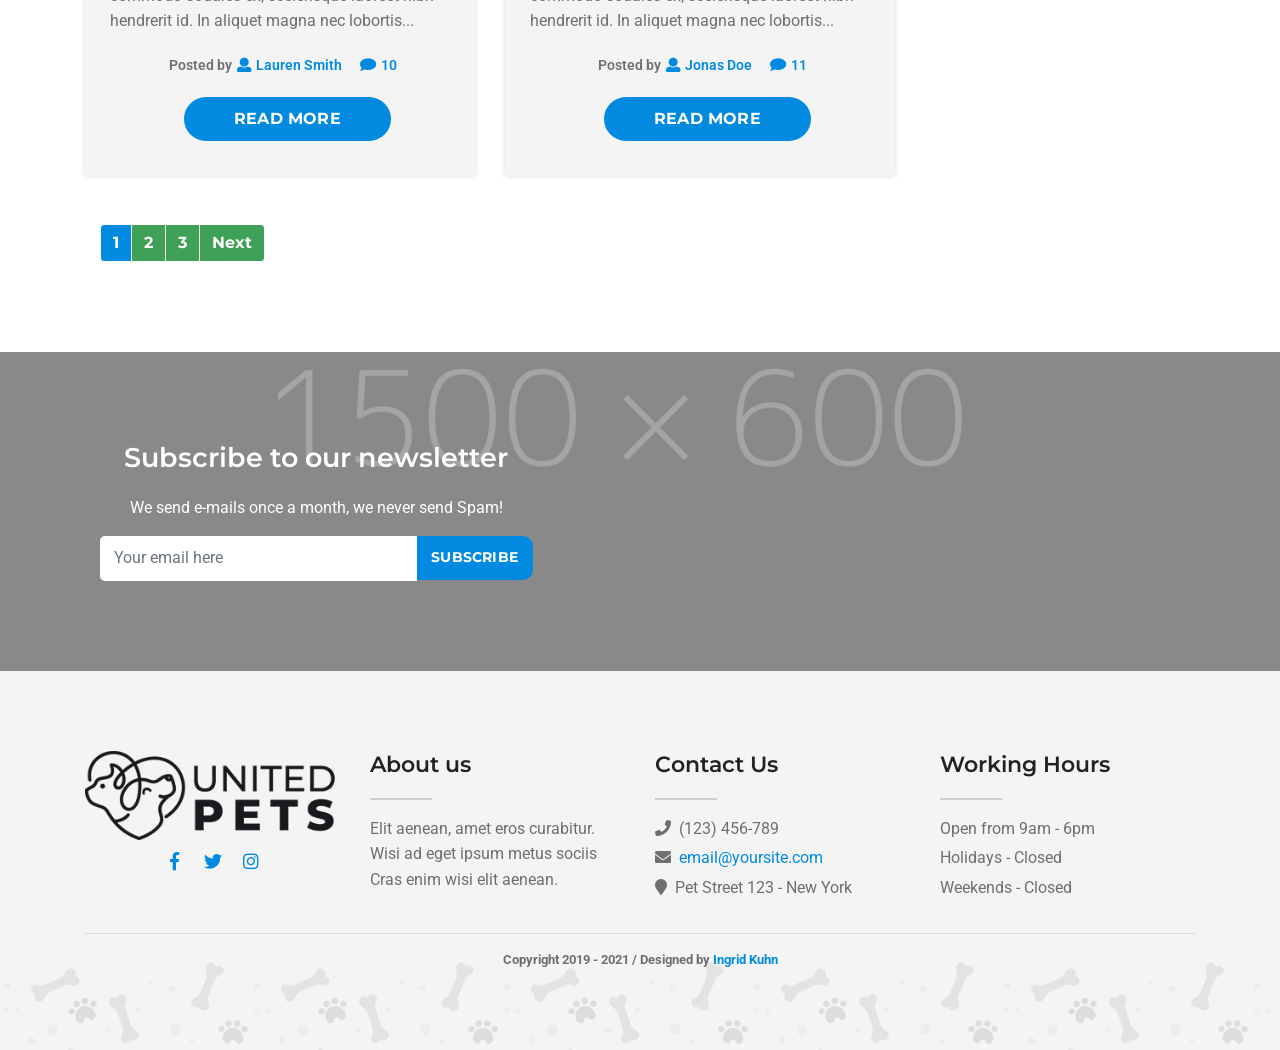
<file: unitedpets_html/blog.html>
<!DOCTYPE html>
<html lang="en">
   <head>
      <meta charset="utf-8">
      <!--[if IE]>
      <meta http-equiv="X-UA-Compatible" content="IE=edge">
      <![endif]-->
      <meta name="viewport" content="width=device-width, initial-scale=1, maximum-scale=1">
      <meta name="description" content="">
      <meta name="author" content="">
      <!-- page title -->
      <title>United Pets</title>
      <!--[if lt IE 9]>
      <script src="js/respond.js"></script>
      <![endif]-->
      <!-- Font files -->
      <link href="https://fonts.googleapis.com/css?family=Roboto:400,600,700%7CMontserrat:400,500,600,700" rel="stylesheet">
      <link href="fonts/flaticon/flaticon.css" rel="stylesheet" type="text/css">
      <link href="fonts/fontawesome/fontawesome-all.min.css" rel="stylesheet" type="text/css">
      <!-- Fav icons -->
      <link rel="apple-touch-icon" sizes="57x57" href="apple-icon-57x57.png">
      <link rel="apple-touch-icon" sizes="72x72" href="apple-icon-72x72.png">
      <link rel="apple-touch-icon" sizes="114x114" href="apple-icon-114x114.png">
      <link rel="shortcut icon" type="image/x-icon" href="favicon.ico">
      <!-- Bootstrap core CSS -->
      <link href="vendor/bootstrap/css/bootstrap.min.css" rel="stylesheet">
      <!-- style CSS -->
      <link href="css/style.css" rel="stylesheet">
      <!-- plugins CSS -->
      <link href="css/plugins.css" rel="stylesheet">
      <!-- Colors CSS -->
      <link href="styles/maincolors.css" rel="stylesheet">
   </head>
   <!-- ==== body starts ==== -->
   <body id="top">
      <!-- Preloader  -->
      <div id="preloader">
         <div class="container h-100">
            <div class="row h-100 justify-content-center align-items-center">
               <div class="preloader-logo">
                  <!--logo -->
                  <img src="img/logo.png" alt="" class="img-fluid">
                  <!--preloader circle -->
                  <div class="lds-ring">
                     <div></div>
                     <div></div>
                     <div></div>
                     <div></div>
                  </div>
               </div>
               <!--/preloader logo -->
            </div>
            <!--/row -->
         </div>
         <!--/container -->
      </div>
      <!--/Preloader ends -->
      <nav id="main-nav" class="navbar-expand-xl fixed-top">
            <!-- Start Top Bar -->
            <div class="container-fluid top-bar" >
               <div class="container">
                  <div class="row">
                     <div class="col-md-12">
                        <!-- Start Contact Info -->
                        <ul class="contact-details float-left">
                           <li><i class="fa fa-map-marker"></i>Pet Street 123 - New York</li>
                           <li><i class="fa fa-envelope"></i><a href="mailto:email@site.com">email@yoursite.com</a></li>
                           <li><i class="fa fa-phone"></i>(123) 456-789</li>
                        </ul>
                        <!-- End Contact Info -->
                        <!-- Start Social Links -->
                        <ul class="social-list float-right list-inline">
                           <li class="list-inline-item"><a title="Facebook" href="#"><i class="fab fa-facebook-f"></i></a></li>
                           <li class="list-inline-item"><a title="Twitter" href="#"><i class="fab fa-twitter"></i></a></li>
                           <li class="list-inline-item"><a  title="Instagram" href="#"><i class="fab fa-instagram"></i></a></li>
                        </ul>
                        <!-- /End Social Links -->
                     </div>
                     <!-- col-md-12 -->
                  </div>
                  <!-- /row -->
               </div>
               <!-- /container -->
            </div>
            <!-- End Top bar -->
            <!-- Navbar Starts -->
            <div class="navbar container-fluid">
               <div class="container ">
                  <!-- logo -->
                  <a class="nav-brand" href="index.html">
                  <img src="img/logo.png" alt="" class="img-fluid">
                  </a>
                  <!-- Navbartoggler -->
                  <button class="navbar-toggler" type="button" data-toggle="collapse" data-target="#navbarResponsive" aria-controls="navbarResponsive" aria-expanded="false" aria-label="Toggle navigation">
                  <span class="navbar-toggle-icon">
                  <i class="fas fa-bars"></i>
                  </span>
                  </button>
                  <div class="collapse navbar-collapse" id="navbarResponsive">
                     <ul class="navbar-nav ml-auto">
                        <!-- menu item -->
                        <li class="nav-item">
                           <a class="nav-link" href="index.html">Home
                           </a>
                        </li>
                        <!-- menu item -->
                        <li class="nav-item dropdown">
                           <a class="nav-link dropdown-toggle" href="#" id="services-dropdown" data-toggle="dropdown" aria-haspopup="true" aria-expanded="false">
                           Services
                           </a>
                           <div class="dropdown-menu pattern2" aria-labelledby="services-dropdown">
                              <a class="dropdown-item" href="services.html">Services Style 1</a>
                              <a class="dropdown-item" href="services2.html">Services Style 2</a>
                              <a class="dropdown-item" href="services-single.html">Services Single</a>
                           </div>
                        </li>
                        <!-- menu item -->
                        <li class="nav-item dropdown">
                           <a class="nav-link dropdown-toggle" href="#" id="about-dropdown" data-toggle="dropdown" aria-haspopup="true" aria-expanded="false">
                           About
                           </a>
                           <div class="dropdown-menu pattern2" aria-labelledby="about-dropdown">
                              <a class="dropdown-item" href="about.html">About Style 1</a>
                              <a class="dropdown-item" href="about2.html">About Style 2</a>
                              <a class="dropdown-item" href="team.html">Our Team</a>
                              <a class="dropdown-item" href="team-single.html">Team Single Page</a>
                              <a class="dropdown-item" href="careers.html">Careers</a>
                           </div>
                        </li>
                        <!-- menu item -->
                        <li class="nav-item dropdown">
                           <a class="nav-link dropdown-toggle" href="#" id="adopt-dropdown" data-toggle="dropdown" aria-haspopup="true" aria-expanded="false">
                           Adopt
                           </a>
                           <div class="dropdown-menu pattern2" aria-labelledby="adopt-dropdown">
                              <a class="dropdown-item" href="adoption.html">Adoption Gallery</a>
                              <a class="dropdown-item" href="adoption-single.html">Adoption Single Page</a>
                              <a class="dropdown-item" href="adoption-stories.html">Adoption Stories</a>
                              <a class="dropdown-item" href="events.html">Events</a>
                              <a class="dropdown-item" href="event-single.html">Events Single Page</a>
                           </div>
                        </li>
                        <!-- menu item -->
                        <li class="nav-item dropdown">
                           <a class="nav-link dropdown-toggle" href="#" id="gallery-dropdown" data-toggle="dropdown" aria-haspopup="true" aria-expanded="false">
                           Gallery
                           </a>
                           <div class="dropdown-menu pattern2" aria-labelledby="gallery-dropdown">
                              <a class="dropdown-item" href="gallery.html">Gallery Style 1</a>
                              <a class="dropdown-item" href="gallery2.html">Gallery Style 2</a>
                           </div>
                        </li>
                        <!-- menu item -->
                        <li class="nav-item dropdown">
                           <a class="nav-link dropdown-toggle" href="#" id="contact-dropdown" data-toggle="dropdown" aria-haspopup="true" aria-expanded="false">
                           Contact
                           </a>
                           <div class="dropdown-menu pattern2" aria-labelledby="contact-dropdown">
                              <a class="dropdown-item" href="contact.html">Contact Style 1</a>
                              <a class="dropdown-item" href="contact2.html">Contact Style 2</a>
                              <a class="dropdown-item" href="contact3.html">Contact Style 3</a>
                           </div>
                        </li>
                        <!-- menu item -->
                        <li class="nav-item dropdown active">
                           <a class="nav-link dropdown-toggle" href="#" id="others-dropdown" data-toggle="dropdown" aria-haspopup="true" aria-expanded="false">
                           Other pages
                           </a>
                           <div class="dropdown-menu pattern2" aria-labelledby="others-dropdown">
                              <a class="dropdown-item active" href="blog.html">Blog Home 1</a>
                              <a class="dropdown-item" href="blog2.html">Blog Home 2</a>
                              <a class="dropdown-item" href="blog-single.html">Blog Single</a>
                              <a class="dropdown-item" href="elements.html">Elements Page</a>
                              <a class="dropdown-item" href="404.html">404 Page</a>
                           </div>
                        </li>
                     </ul>
                     <!--/ul -->
                  </div>
                  <!--collapse -->
               </div>
               <!-- /container -->
            </div>
            <!-- /navbar -->
      </nav>
      <!-- /nav -->
	  <!-- Jumbotron -->
      <div class="jumbotron jumbotron-fluid" data-center="background-size: 100%;"
         data-top-bottom="background-size: 110%;">
         <div class="container" >
            <!-- jumbo-heading -->
            <div class="jumbo-heading" data-aos="fade-up">
               <h1>Blog</h1>
               <!-- Breadcrumbs -->
               <nav aria-label="breadcrumb">
                  <ol class="breadcrumb">
                     <li class="breadcrumb-item"><a href="index.html">Home</a></li>
                     <li class="breadcrumb-item active" aria-current="page">Blog Home</li>
                  </ol>
               </nav>
               <!-- /breadcrumb -->
            </div>
            <!-- /jumbo-heading -->
         </div>
         <!-- /container -->
      </div>
      <!-- /jumbotron -->
      <!-- ==== Page Content ==== -->
      <div id="blog-home" class="page">
         <div class="container">
            <div class="row">
               <!-- Blog Entries Column -->
               <div class="col-lg-9 page-with-sidebar">
                  <div class="row">
                     <div class="col-lg-6 res-margin">
                        <!-- blog-box -->
                        <div class="blog-box">
                           <!-- image -->
                           <a href="blog-single.html">
                              <div class="image"><img src="img/blog/blogstyle2-1.jpg" alt=""/></div>
                           </a>
                           <!-- blog-box-caption -->
                           <div class="blog-box-caption">
                              <!-- date -->
                              <div class="date"><span class="day">12</span><span class="month">May</span></div>
                              <a href="blog-single.html">
                                 <h4>What are the most nutritious cat foods?</h4>
                              </a>
                              <!-- /link -->
                              <p>
                                 Aliquam erat volutpat In id fermentum augue, ut pellentesque leo. Maecenas at arcu risus. Donec commodo sodales ex, scelerisque laoreet nibh hendrerit id. In aliquet magna nec lobortis...
                              </p>
                           </div>
                           <!-- blog-box-footer -->
                           <div class="blog-box-footer">
                              <div class="author">Posted by<a href="#"><i class="fas fa-user"></i>Lauren Smith</a></div>
                              <div class="comments"><a href="blog-single.html"><i class="fas fa-comment"></i>23</a></div>
                              <!-- Button -->	 
                              <div class="text-center col-md-12">
                                 <a href="blog-single.html" class="btn btn-primary ">Read more</a>
                              </div>
                           </div>
                           <!-- /blog-box-footer -->
                        </div>
                        <!-- /blog-box -->
                     </div>
                     <!-- /col-lg-6-->
                     <div class="col-lg-6 res-margin">
                        <!-- blog-box -->
                        <div class="blog-box">
                           <!-- image -->
                           <a href="blog-single.html">
                              <div class="image"><img src="img/blog/blogstyle2-2.jpg" alt=""/></div>
                           </a>
                           <!-- blog-box-caption -->
                           <div class="blog-box-caption">
                              <!-- date -->
                              <div class="date"><span class="day">28</span><span class="month">June</span></div>
                              <a href="blog-single.html">
                                 <h4>How to train a dog not to jump on you</h4>
                              </a>
                              <!-- /link -->
                              <p>
                                 Aliquam erat volutpat In id fermentum augue, ut pellentesque leo. Maecenas at arcu risus. Donec commodo sodales ex, scelerisque laoreet nibh hendrerit id. In aliquet magna nec lobortis...
                              </p>
                           </div>
                           <!-- blog-box-footer -->
                           <div class="blog-box-footer">
                              <div class="author">Posted by<a href="#"><i class="fas fa-user"></i>Jonas Doe</a></div>
                              <div class="comments"><a href="blog-single.html"><i class="fas fa-comment"></i>5</a></div>
                              <!-- Button -->	 
                              <div class="text-center col-md-12">
                                 <a href="blog-single.html" class="btn btn-primary ">Read more</a>
                              </div>
                           </div>
                           <!-- /blog-box-footer -->
                        </div>
                        <!-- /blog-box -->
                     </div>
                     <!-- /col-lg-6-->
                     <div class="col-lg-6 res-margin mt-lg-5">
                        <!-- blog-box -->
                        <div class="blog-box">
                           <!-- image -->
                           <a href="blog-single.html">
                              <div class="image"><img src="img/blog/blogstyle2-3.jpg" alt=""/></div>
                           </a>
                           <!-- blog-box-caption -->
                           <div class="blog-box-caption">
                              <!-- date -->
                              <div class="date"><span class="day">02</span><span class="month">July</span></div>
                              <a href="blog-single.html">
                                 <h4>How do you get rid of cat allergies?</h4>
                              </a>
                              <!-- /link -->
                              <p>
                                 Aliquam erat volutpat In id fermentum augue, ut pellentesque leo. Maecenas at arcu risus. Donec commodo sodales ex, scelerisque laoreet nibh hendrerit id. In aliquet magna nec lobortis...
                              </p>
                           </div>
                           <!-- blog-box-footer -->
                           <div class="blog-box-footer">
                              <div class="author">Posted by<a href="#"><i class="fas fa-user"></i>Lauren Smith</a></div>
                              <div class="comments"><a href="blog-single.html"><i class="fas fa-comment"></i>10</a></div>
                              <!-- Button -->	 
                              <div class="text-center col-md-12">
                                 <a href="blog-single.html" class="btn btn-primary ">Read more</a>
                              </div>
                           </div>
                           <!-- /blog-box-footer -->
                        </div>
                        <!-- /blog-box -->
                     </div>
                     <!-- /col-lg-6-->
                     <div class="col-lg-6 mt-lg-5 res-margin">
                        <!-- blog-box -->
                        <div class="blog-box">
                           <!-- image -->
                           <a href="blog-single.html">
                              <div class="image"><img src="img/blog/blogstyle2-4.jpg" alt=""/></div>
                           </a>
                           <!-- blog-box-caption -->
                           <div class="blog-box-caption">
                              <!-- date -->
                              <div class="date"><span class="day">18</span><span class="month">June</span></div>
                              <a href="blog-single.html">
                                 <h4>10 Reasons to adopt a senior dog</h4>
                              </a>
                              <!-- /link -->
                              <p>
                                 Aliquam erat volutpat In id fermentum augue, ut pellentesque leo. Maecenas at arcu risus. Donec commodo sodales ex, scelerisque laoreet nibh hendrerit id. In aliquet magna nec lobortis...
                              </p>
                           </div>
                           <!-- blog-box-footer -->
                           <div class="blog-box-footer">
                              <div class="author">Posted by<a href="#"><i class="fas fa-user"></i>Jonas Doe</a></div>
                              <div class="comments"><a href="blog-single.html"><i class="fas fa-comment"></i>11</a></div>
                              <!-- Button -->	 
                              <div class="text-center col-md-12">
                                 <a href="blog-single.html" class="btn btn-primary ">Read more</a>
                              </div>
                           </div>
                           <!-- /blog-box-footer -->
                        </div>
                        <!-- /blog-box -->
                     </div>
                     <!-- /col-lg-6-->
                  </div>
                  <!-- /row -->
                  <div class="col-md-12 mt-5">
                     <!-- pagination -->
                     <nav aria-label="pagination">
                        <ul class="pagination">
                           <li class="page-item"><a class="page-link active" href="#">1</a></li>
                           <li class="page-item"><a class="page-link" href="#">2</a></li>
                           <li class="page-item"><a class="page-link" href="#">3</a></li>
                           <li class="page-item"><a class="page-link" href="#">Next</a></li>
                        </ul>
                     </nav>
                     <!-- /nav -->
                  </div>
                  <!-- /col-md -->
               </div>
               <!-- /page-with-sdiebar -->
               <!-- Sidebar -->
               <div id="sidebar" class="bg-light h-100 col-lg-3 card pattern3">
                  <!--widget-area -->
                  <div class="widget-area">
                     <h5 class="sidebar-header">Search</h5>
                     <div class="input-group">
                        <input type="text" class="form-control" placeholder="Search for...">
                        <span class="input-group-btn">
                        <button class="btn btn-secondary btn-sm" type="button">Go!</button>
                        </span>
                     </div>
                  </div>
                  <!--/widget-area -->
                  <div class="widget-area">
                     <h5 class="sidebar-header">Categories</h5>
                     <div class="list-group">
                        <a href="#" class="list-group-item list-group-item-action">
                        Pet Training
                        </a>
                        <a href="#" class="list-group-item list-group-item-action">Veterinarian</a>
                        <a href="#" class="list-group-item list-group-item-action">Pet Hotel</a>
                        <a href="#" class="list-group-item list-group-item-action">Vaccines</a>
                     </div>
                  </div>
                  <!--/widget-area -->
                  <div class="widget-area">
                     <h5 class="sidebar-header">Our video</h5>
                     <!-- video -->
                     <div class="embed-responsive embed-responsive-4by3">
                        <iframe class="embed-responsive-item" src="https://www.youtube.com/embed/Xpnvug7Uwg8"></iframe>
                     </div>
                  </div>
                  <!--/widget-area -->
                  <div class="widget-area">
                     <h5 class="sidebar-header">Tags</h5>
                     <div class="tags-widget">
                        <a href="#" class="badge badge-pill badge-default">Dogs</a>
                        <a href="#" class="badge badge-pill badge-default">Cats</a>
                        <a href="#" class="badge badge-pill badge-default">Nutrition</a>
                        <a href="#" class="badge badge-pill badge-default">Events</a>
                        <a href="#" class="badge badge-pill badge-default">Exotic pets</a>
                        <a href="#" class="badge badge-pill badge-default">Adoption</a>
                        <a href="#" class="badge badge-pill badge-default">Pet Insurance</a>
                     </div>
                  </div>
                  <!--/widget-area -->
                  <div class="widget-area">
                     <h5 class="sidebar-header">Follow us</h5>
                     <div class="contact-icon-info">
                        <ul class="social-media text-center">
                           <!--social icons -->
                           <li><a href="#"><i class="fab fa-facebook-square"></i></a></li>
                           <li><a href="#"><i class="fab fa-instagram"></i></a></li>
                           <li><a href="#"><i class="fab fa-twitter"></i></a></li>
                           <li><a href="#"><i class="fab fa-pinterest"></i></a></li>
                        </ul>
                     </div>
                     <!--/contact-icon-info -->
                  </div>
                  <!--/widget-area -->
               </div>
               <!--/sidebar -->      
            </div>
            <!-- /.row -->
         </div>
         <!-- /.container -->
      </div>
      <!-- /page -->
      <!-- ==== Newsletter - call to action ==== -->
      <div class="container-fluid footer-bg block-padding overlay">
         <div class="container">
            <div class="col-lg-5 text-light text-center">
               <h4>Subscribe to our newsletter</h4>
               <p>We send e-mails once a month, we never send Spam!</p>
               <!-- Form -->				
               <div id="mc_embed_signup" >
                  <!-- your form address in the line bellow -->
                  <form action="//yourlist.us12.list-manage.com/subscribe/post?u=04e646927a196552aaee78a7b&id=111" method="post" id="mc-embedded-subscribe-form" name="mc-embedded-subscribe-form" class="validate" target="_blank" novalidate>
                     <div id="mc_embed_signup_scroll">
                        <div class="mc-field-group">
                           <div class="input-group">
                              <input class="form-control border2 input-lg required email" type="email" value="" name="EMAIL" placeholder="Your email here" id="mce-EMAIL">
                              <span class="input-group-btn">
                              <button class="btn btn-primary btn-sm" type="submit" value="Subscribe" name="subscribe" id="mc-embedded-subscribe">Subscribe</button>
                              </span>
                           </div>
                           <!-- Subscription results -->
                           <div id="mce-responses" class="mailchimp">
                              <div class="alert alert-danger response" id="mce-error-response"></div>
                              <div class="alert alert-success response" id="mce-success-response"></div>
                           </div>
                        </div>
                        <!-- /mc-fiel-group -->									
                     </div>
                     <!-- /mc_embed_signup_scroll -->
                  </form>
                  <!-- /form ends -->								
               </div>
               <!-- /mc_embed_signup -->
            </div>
            <!--/ col-lg-->
         </div>
         <!--/ container-->
      </div>
      <!--/container-fluid-->
      <!-- ==== footer ==== -->
      <footer class="bg-light pattern1">
         <div class="container">
            <div class="row">
               <div class="col-lg-3 text-center ">
                  <img src="img/logo.png"  class="logo-footer img-fluid" alt=""/>
                  <!-- Start Social Links -->
                  <ul class="social-list text-center list-inline">
                     <li class="list-inline-item"><a title="Facebook" href="#"><i class="fab fa-facebook-f"></i></a></li>
                     <li class="list-inline-item"><a title="Twitter" href="#"><i class="fab fa-twitter"></i></a></li>
                     <li class="list-inline-item"><a  title="Instagram" href="#"><i class="fab fa-instagram"></i></a></li>
                  </ul>
                  <!-- /End Social Links -->
               </div>
               <!--/ col-lg -->
               <div class="col-lg-3">
                  <h5>About us</h5>
                  <!--divider -->
                  <hr class="small-divider left"/>
                  <p class="mt-3">Elit aenean, amet eros curabitur. Wisi ad eget ipsum metus sociis Cras enim wisi elit aenean.</p>
               </div>
               <!--/ col-lg -->
               <div class="col-lg-3">
                  <h5>Contact Us</h5>
                  <!--divider -->
                  <hr class="small-divider left"/>
                  <ul class="list-unstyled mt-3">
                     <li class="mb-1"><i class="fas fa-phone margin-icon "></i>(123) 456-789</li>
                     <li class="mb-1"><i class="fas fa-envelope margin-icon"></i><a href="mailto:email@yoursite.com">email@yoursite.com</a></li>
                     <li><i class="fas fa-map-marker margin-icon"></i>Pet Street 123 - New York </li>
                  </ul>
                  <!--/ul -->
               </div>
               <!--/ col-lg -->
               <div class="col-lg-3">
                  <h5>Working Hours</h5>
                  <!--divider -->
                  <hr class="small-divider left"/>
                  <ul class="list-unstyled mt-3">
                     <li class="mb-1">Open from 9am - 6pm</li>
                     <li class="mb-1">Holidays - Closed</li>
                     <li>Weekends - Closed</li>
                  </ul>
                  <!--/ul -->
               </div>
               <!--/ col-lg -->
            </div>
            <!--/ row-->
            <hr/>
            <div class="row">
               <div class="credits col-sm-12">
                  <p>Copyright 2019 - 2021 / Designed by <a href="http://www.ingridkuhn.com">Ingrid Kuhn</a></p>
               </div>
            </div>
            <!--/col-lg-12-->
         </div>
         <!--/ container -->
         <!-- Go To Top Link -->
         <div class="page-scroll hidden-sm hidden-xs">
            <a href="#top" class="back-to-top"><i class="fa fa-angle-up"></i></a>
         </div>
         <!--/page-scroll-->
      </footer>
      <!--/ footer-->
      <!-- Bootstrap core & Jquery -->
      <script src="vendor/jquery/jquery.min.js"></script>
      <script src="vendor/bootstrap/js/bootstrap.min.js"></script>
      <!-- Custom Js -->
      <script src="js/custom.js"></script>
      <script src="js/plugins.js"></script>
      <!-- Prefix free -->
      <script src="js/prefixfree.min.js"></script>
   </body>
</html>
</file>
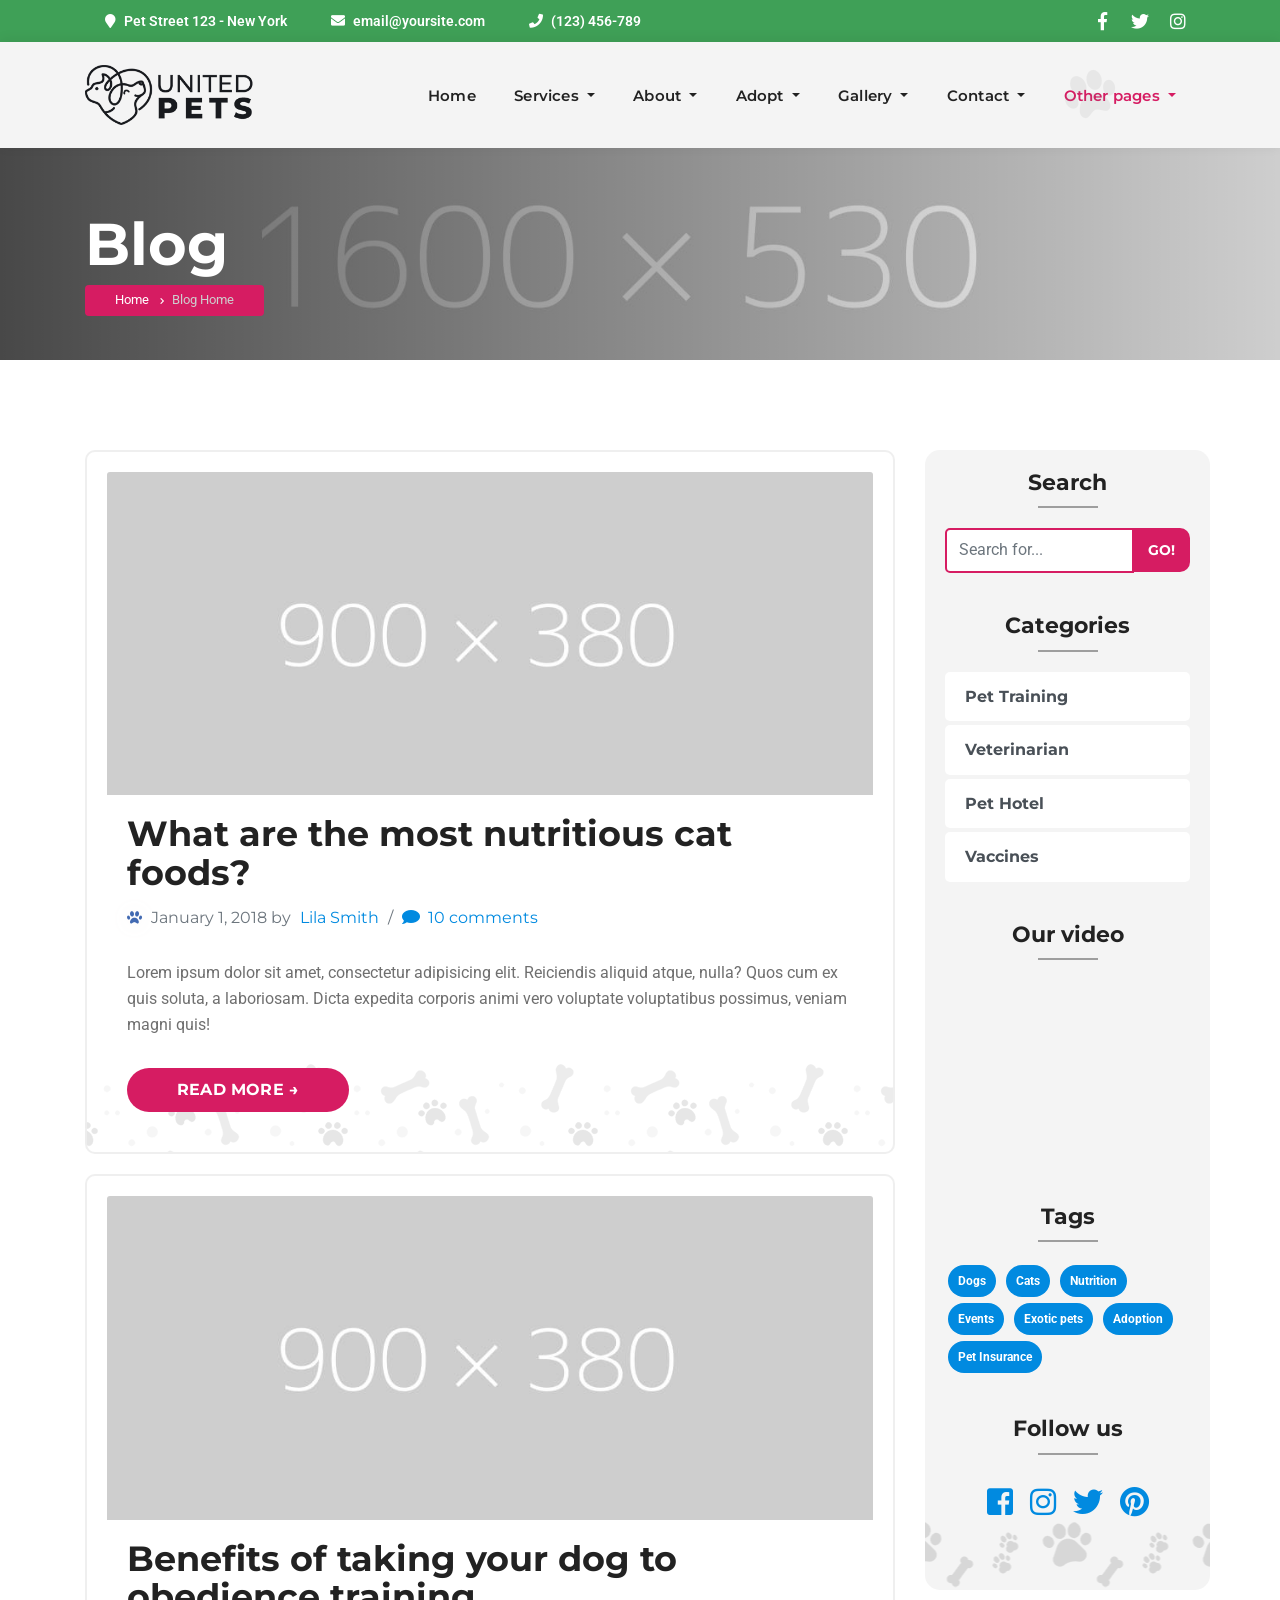
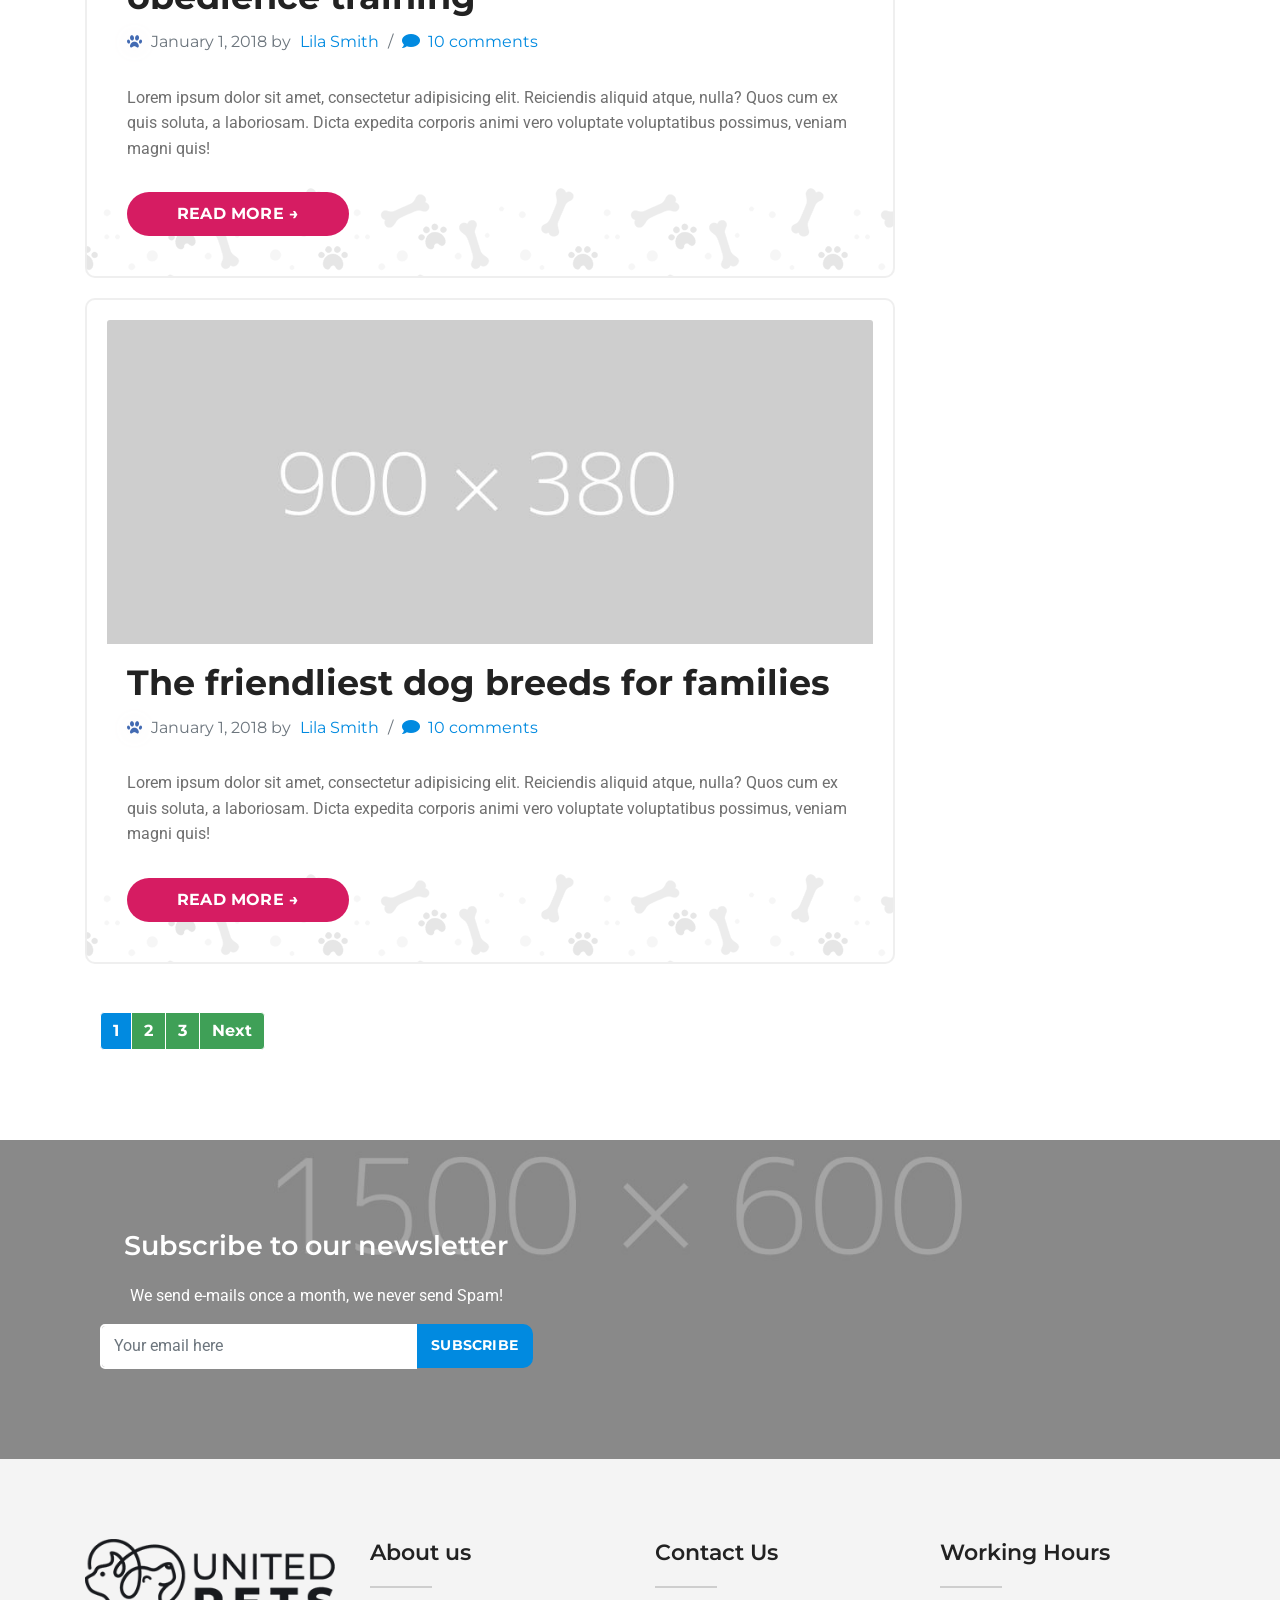
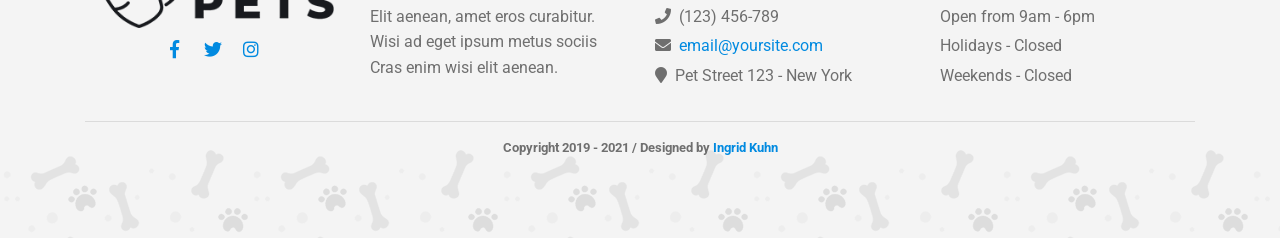
<file: unitedpets_html/blog2.html>
<!DOCTYPE html>
<html lang="en">
   <head>
      <meta charset="utf-8">
      <!--[if IE]>
      <meta http-equiv="X-UA-Compatible" content="IE=edge">
      <![endif]-->
      <meta name="viewport" content="width=device-width, initial-scale=1, maximum-scale=1">
      <meta name="description" content="">
      <meta name="author" content="">
      <!-- page title -->
      <title>United Pets</title>
      <!--[if lt IE 9]>
      <script src="js/respond.js"></script>
      <![endif]-->
      <!-- Font files -->
      <link href="https://fonts.googleapis.com/css?family=Roboto:400,600,700%7CMontserrat:400,500,600,700" rel="stylesheet">
      <link href="fonts/flaticon/flaticon.css" rel="stylesheet" type="text/css">
      <link href="fonts/fontawesome/fontawesome-all.min.css" rel="stylesheet" type="text/css">
      <!-- Fav icons -->
      <link rel="apple-touch-icon" sizes="57x57" href="apple-icon-57x57.png">
      <link rel="apple-touch-icon" sizes="72x72" href="apple-icon-72x72.png">
      <link rel="apple-touch-icon" sizes="114x114" href="apple-icon-114x114.png">
      <link rel="shortcut icon" type="image/x-icon" href="favicon.ico">
      <!-- Bootstrap core CSS -->
      <link href="vendor/bootstrap/css/bootstrap.min.css" rel="stylesheet">
      <!-- style CSS -->
      <link href="css/style.css" rel="stylesheet">
      <!-- plugins CSS -->
      <link href="css/plugins.css" rel="stylesheet">
      <!-- Colors CSS -->
      <link href="styles/maincolors.css" rel="stylesheet">
   </head>
   <!-- ==== body starts ==== -->
   <body id="top">
      <!-- Preloader  -->
      <div id="preloader">
         <div class="container h-100">
            <div class="row h-100 justify-content-center align-items-center">
               <div class="preloader-logo">
                  <!--logo -->
                  <img src="img/logo.png" alt="" class="img-fluid">
                  <!--preloader circle -->
                  <div class="lds-ring">
                     <div></div>
                     <div></div>
                     <div></div>
                     <div></div>
                  </div>
               </div>
               <!--/preloader logo -->
            </div>
            <!--/row -->
         </div>
         <!--/container -->
      </div>
      <!--/Preloader ends -->
      <nav id="main-nav" class="navbar-expand-xl fixed-top">
            <!-- Start Top Bar -->
            <div class="container-fluid top-bar" >
               <div class="container">
                  <div class="row">
                     <div class="col-md-12">
                        <!-- Start Contact Info -->
                        <ul class="contact-details float-left">
                           <li><i class="fa fa-map-marker"></i>Pet Street 123 - New York</li>
                           <li><i class="fa fa-envelope"></i><a href="mailto:email@site.com">email@yoursite.com</a></li>
                           <li><i class="fa fa-phone"></i>(123) 456-789</li>
                        </ul>
                        <!-- End Contact Info -->
                        <!-- Start Social Links -->
                        <ul class="social-list float-right list-inline">
                           <li class="list-inline-item"><a title="Facebook" href="#"><i class="fab fa-facebook-f"></i></a></li>
                           <li class="list-inline-item"><a title="Twitter" href="#"><i class="fab fa-twitter"></i></a></li>
                           <li class="list-inline-item"><a  title="Instagram" href="#"><i class="fab fa-instagram"></i></a></li>
                        </ul>
                        <!-- /End Social Links -->
                     </div>
                     <!-- col-md-12 -->
                  </div>
                  <!-- /row -->
               </div>
               <!-- /container -->
            </div>
            <!-- End Top bar -->
            <!-- Navbar Starts -->
            <div class="navbar container-fluid">
               <div class="container ">
                  <!-- logo -->
                  <a class="nav-brand" href="index.html">
                  <img src="img/logo.png" alt="" class="img-fluid">
                  </a>
                  <!-- Navbartoggler -->
                  <button class="navbar-toggler" type="button" data-toggle="collapse" data-target="#navbarResponsive" aria-controls="navbarResponsive" aria-expanded="false" aria-label="Toggle navigation">
                  <span class="navbar-toggle-icon">
                  <i class="fas fa-bars"></i>
                  </span>
                  </button>
                  <div class="collapse navbar-collapse" id="navbarResponsive">
                     <ul class="navbar-nav ml-auto">
                        <!-- menu item -->
                        <li class="nav-item">
                           <a class="nav-link" href="index.html">Home
                           </a>
                        </li>
                        <!-- menu item -->
                        <li class="nav-item dropdown">
                           <a class="nav-link dropdown-toggle" href="#" id="services-dropdown" data-toggle="dropdown" aria-haspopup="true" aria-expanded="false">
                           Services
                           </a>
                           <div class="dropdown-menu pattern2" aria-labelledby="services-dropdown">
                              <a class="dropdown-item" href="services.html">Services Style 1</a>
                              <a class="dropdown-item" href="services2.html">Services Style 2</a>
                              <a class="dropdown-item" href="services-single.html">Services Single</a>
                           </div>
                        </li>
                        <!-- menu item -->
                        <li class="nav-item dropdown">
                           <a class="nav-link dropdown-toggle" href="#" id="about-dropdown" data-toggle="dropdown" aria-haspopup="true" aria-expanded="false">
                           About
                           </a>
                           <div class="dropdown-menu pattern2" aria-labelledby="about-dropdown">
                              <a class="dropdown-item" href="about.html">About Style 1</a>
                              <a class="dropdown-item" href="about2.html">About Style 2</a>
                              <a class="dropdown-item" href="team.html">Our Team</a>
                              <a class="dropdown-item" href="team-single.html">Team Single Page</a>
                              <a class="dropdown-item" href="careers.html">Careers</a>
                           </div>
                        </li>
                        <!-- menu item -->
                        <li class="nav-item dropdown">
                           <a class="nav-link dropdown-toggle" href="#" id="adopt-dropdown" data-toggle="dropdown" aria-haspopup="true" aria-expanded="false">
                           Adopt
                           </a>
                           <div class="dropdown-menu pattern2" aria-labelledby="adopt-dropdown">
                              <a class="dropdown-item" href="adoption.html">Adoption Gallery</a>
                              <a class="dropdown-item" href="adoption-single.html">Adoption Single Page</a>
                              <a class="dropdown-item" href="adoption-stories.html">Adoption Stories</a>
                              <a class="dropdown-item" href="events.html">Events</a>
                              <a class="dropdown-item" href="event-single.html">Events Single Page</a>
                           </div>
                        </li>
                        <!-- menu item -->
                        <li class="nav-item dropdown">
                           <a class="nav-link dropdown-toggle" href="#" id="gallery-dropdown" data-toggle="dropdown" aria-haspopup="true" aria-expanded="false">
                           Gallery
                           </a>
                           <div class="dropdown-menu pattern2" aria-labelledby="gallery-dropdown">
                              <a class="dropdown-item" href="gallery.html">Gallery Style 1</a>
                              <a class="dropdown-item" href="gallery2.html">Gallery Style 2</a>
                           </div>
                        </li>
                        <!-- menu item -->
                        <li class="nav-item dropdown">
                           <a class="nav-link dropdown-toggle" href="#" id="contact-dropdown" data-toggle="dropdown" aria-haspopup="true" aria-expanded="false">
                           Contact
                           </a>
                           <div class="dropdown-menu pattern2" aria-labelledby="contact-dropdown">
                              <a class="dropdown-item" href="contact.html">Contact Style 1</a>
                              <a class="dropdown-item" href="contact2.html">Contact Style 2</a>
                              <a class="dropdown-item" href="contact3.html">Contact Style 3</a>
                           </div>
                        </li>
                        <!-- menu item -->
                        <li class="nav-item dropdown active">
                           <a class="nav-link dropdown-toggle" href="#" id="others-dropdown" data-toggle="dropdown" aria-haspopup="true" aria-expanded="false">
                           Other pages
                           </a>
                           <div class="dropdown-menu pattern2" aria-labelledby="others-dropdown">
                              <a class="dropdown-item" href="blog.html">Blog Home 1</a>
                              <a class="dropdown-item active" href="blog2.html">Blog Home 2</a>
                              <a class="dropdown-item" href="blog-single.html">Blog Single</a>
                              <a class="dropdown-item" href="elements.html">Elements Page</a>
                              <a class="dropdown-item" href="404.html">404 Page</a>
                           </div>
                        </li>
                     </ul>
                     <!--/ul -->
                  </div>
                  <!--collapse -->
               </div>
               <!-- /container -->
            </div>
            <!-- /navbar -->
      </nav>
      <!-- /nav -->
	  <!-- Jumbotron -->
      <div class="jumbotron jumbotron-fluid" data-center="background-size: 100%;"
         data-top-bottom="background-size: 110%;">
         <div class="container" >
            <!-- jumbo-heading -->
            <div class="jumbo-heading" data-aos="fade-up">
               <h1>Blog</h1>
               <!-- Breadcrumbs -->
               <nav aria-label="breadcrumb">
                  <ol class="breadcrumb">
                     <li class="breadcrumb-item"><a href="index.html">Home</a></li>
                     <li class="breadcrumb-item active" aria-current="page">Blog Home</li>
                  </ol>
               </nav>
               <!-- /breadcrumb -->
            </div>
            <!-- /jumbo-heading -->
         </div>
         <!-- /container -->
      </div>
      <!-- /jumbotron -->
      <!-- ==== Page Content ==== -->
      <div id="blog-home" class="page">
         <div class="container">
            <div class="row">
               <!-- Blog Entries Column -->
               <div class="col-lg-9 page-with-sidebar">
                  <!-- Blog Post -->
                  <div class="card blog-card pattern1">
                     <a href="blog-single.html">
                        <!-- image -->
                        <div class="blog-img">
                           <img class="card-img-top img-fluid" src="img/blog/blog1.jpg" alt="">
                        </div>
                        <!-- /blog-img -->
                     </a>
                     <div class="card-body">
                        <a href="blog-single.html">
                           <h3 class="card-title">What are the most nutritious cat foods?</h3>
                        </a>
                        <div class="post-info text-muted">
                           January 1, 2018 by
                           <a href="#">Lila Smith</a> /  <a href="#"><i class="fas fa-comment margin-icon"></i>10 comments</a>
                        </div>
                        <!-- excerpt -->
                        <p class="card-text mt-3">Lorem ipsum dolor sit amet, consectetur adipisicing elit. Reiciendis aliquid atque, nulla? Quos cum ex quis soluta, a laboriosam. Dicta expedita corporis animi vero voluptate voluptatibus possimus, veniam magni quis!</p>
                        <a href="blog-single.html" class="btn btn-secondary">Read More &rarr;</a>
                     </div>
                     <!--card-footer -->
                  </div>
                  <!-- /card blog-card -->
                  <!-- Blog Post -->
                  <div class="card blog-card pattern1">
                     <a href="blog-single.html">
                        <!-- image -->
                        <div class="blog-img">
                           <img class="card-img-top img-fluid" src="img/blog/blog2.jpg" alt="">
                        </div>
                        <!-- /blog-img -->
                     </a>
                     <div class="card-body">
                        <a href="blog-single.html">
                           <h3 class="card-title">Benefits of taking your dog to obedience training</h3>
                        </a>
                        <div class="post-info text-muted">
                           January 1, 2018 by
                           <a href="#">Lila Smith</a> /  <a href="#"><i class="fas fa-comment margin-icon"></i>10 comments</a>
                        </div>
                        <!-- excerpt -->
                        <p class="card-text mt-3">Lorem ipsum dolor sit amet, consectetur adipisicing elit. Reiciendis aliquid atque, nulla? Quos cum ex quis soluta, a laboriosam. Dicta expedita corporis animi vero voluptate voluptatibus possimus, veniam magni quis!</p>
                        <a href="blog-single.html" class="btn btn-secondary">Read More &rarr;</a>
                     </div>
                     <!--card-footer -->
                  </div>
                  <!-- /card blog-card -->
                  <!-- Blog Post -->
                  <div class="card blog-card pattern1">
                     <a href="blog-single.html">
                        <!-- image -->
                        <div class="blog-img">
                           <img class="card-img-top img-fluid" src="img/blog/blog3.jpg" alt="">
                        </div>
                        <!-- /blog-img -->
                     </a>
                     <div class="card-body">
                        <a href="blog-single.html">
                           <h3 class="card-title">The friendliest dog breeds for families</h3>
                        </a>
                        <div class="post-info text-muted">
                           January 1, 2018 by
                           <a href="#">Lila Smith</a> /  <a href="#"><i class="fas fa-comment margin-icon"></i>10 comments</a>
                        </div>
                        <!-- excerpt -->
                        <p class="card-text mt-3">Lorem ipsum dolor sit amet, consectetur adipisicing elit. Reiciendis aliquid atque, nulla? Quos cum ex quis soluta, a laboriosam. Dicta expedita corporis animi vero voluptate voluptatibus possimus, veniam magni quis!</p>
                        <a href="blog-single.html" class="btn btn-secondary">Read More &rarr;</a>
                     </div>
                     <!--card-footer -->
                  </div>
                  <!-- /card blog-card -->
                  <div class="col-md-12 mt-5">
                     <!-- pagination -->
                     <nav aria-label="pagination">
                        <ul class="pagination">
                           <li class="page-item"><a class="page-link active" href="#">1</a></li>
                           <li class="page-item"><a class="page-link" href="#">2</a></li>
                           <li class="page-item"><a class="page-link" href="#">3</a></li>
                           <li class="page-item"><a class="page-link" href="#">Next</a></li>
                        </ul>
                     </nav>
                     <!-- /nav -->
                  </div>
                  <!-- /col-md -->
               </div>
               <!-- /page-with-sdiebar -->
               <!-- Sidebar -->
               <div id="sidebar" class="bg-light h-100 col-lg-3 card pattern3">
                  <!--widget-area -->
                  <div class="widget-area">
                     <h5 class="sidebar-header">Search</h5>
                     <div class="input-group">
                        <input type="text" class="form-control" placeholder="Search for...">
                        <span class="input-group-btn">
                        <button class="btn btn-secondary btn-sm" type="button">Go!</button>
                        </span>
                     </div>
                  </div>
                  <!--/widget-area -->
                  <div class="widget-area">
                     <h5 class="sidebar-header">Categories</h5>
                     <div class="list-group">
                        <a href="#" class="list-group-item list-group-item-action">
                        Pet Training
                        </a>
                        <a href="#" class="list-group-item list-group-item-action">Veterinarian</a>
                        <a href="#" class="list-group-item list-group-item-action">Pet Hotel</a>
                        <a href="#" class="list-group-item list-group-item-action">Vaccines</a>
                     </div>
                  </div>
                  <!--/widget-area -->
                  <div class="widget-area">
                     <h5 class="sidebar-header">Our video</h5>
                     <!-- video -->
                     <div class="embed-responsive embed-responsive-4by3">
                        <iframe class="embed-responsive-item" src="https://www.youtube.com/embed/Xpnvug7Uwg8"></iframe>
                     </div>
                  </div>
                  <!--/widget-area -->
                  <div class="widget-area">
                     <h5 class="sidebar-header">Tags</h5>
                     <div class="tags-widget">
                        <a href="#" class="badge badge-pill badge-default">Dogs</a>
                        <a href="#" class="badge badge-pill badge-default">Cats</a>
                        <a href="#" class="badge badge-pill badge-default">Nutrition</a>
                        <a href="#" class="badge badge-pill badge-default">Events</a>
                        <a href="#" class="badge badge-pill badge-default">Exotic pets</a>
                        <a href="#" class="badge badge-pill badge-default">Adoption</a>
                        <a href="#" class="badge badge-pill badge-default">Pet Insurance</a>
                     </div>
                  </div>
                  <!--/widget-area -->
                  <div class="widget-area">
                     <h5 class="sidebar-header">Follow us</h5>
                     <div class="contact-icon-info">
                        <ul class="social-media text-center">
                           <!--social icons -->
                           <li><a href="#"><i class="fab fa-facebook-square"></i></a></li>
                           <li><a href="#"><i class="fab fa-instagram"></i></a></li>
                           <li><a href="#"><i class="fab fa-twitter"></i></a></li>
                           <li><a href="#"><i class="fab fa-pinterest"></i></a></li>
                        </ul>
                     </div>
                     <!--/contact-icon-info -->
                  </div>
                  <!--/widget-area -->
               </div>
               <!--/sidebar -->      
            </div>
            <!-- /.row -->
         </div>
         <!-- /.container -->
      </div>
      <!-- /page -->
      <!-- ==== Newsletter - call to action ==== -->
      <div class="container-fluid footer-bg block-padding overlay">
         <div class="container">
            <div class="col-lg-5 text-light text-center">
               <h4>Subscribe to our newsletter</h4>
               <p>We send e-mails once a month, we never send Spam!</p>
               <!-- Form -->				
               <div id="mc_embed_signup" >
                  <!-- your form address in the line bellow -->
                  <form action="//yourlist.us12.list-manage.com/subscribe/post?u=04e646927a196552aaee78a7b&id=111" method="post" id="mc-embedded-subscribe-form" name="mc-embedded-subscribe-form" class="validate" target="_blank" novalidate>
                     <div id="mc_embed_signup_scroll">
                        <div class="mc-field-group">
                           <div class="input-group">
                              <input class="form-control border2 input-lg required email" type="email" value="" name="EMAIL" placeholder="Your email here" id="mce-EMAIL">
                              <span class="input-group-btn">
                              <button class="btn btn-primary btn-sm" type="submit" value="Subscribe" name="subscribe" id="mc-embedded-subscribe">Subscribe</button>
                              </span>
                           </div>
                           <!-- Subscription results -->
                           <div id="mce-responses" class="mailchimp">
                              <div class="alert alert-danger response" id="mce-error-response"></div>
                              <div class="alert alert-success response" id="mce-success-response"></div>
                           </div>
                        </div>
                        <!-- /mc-fiel-group -->									
                     </div>
                     <!-- /mc_embed_signup_scroll -->
                  </form>
                  <!-- /form ends -->								
               </div>
               <!-- /mc_embed_signup -->
            </div>
            <!--/ col-lg-->
         </div>
         <!--/ container-->
      </div>
      <!--/container-fluid-->
      <!-- ==== footer ==== -->
      <footer class="bg-light pattern1">
         <div class="container">
            <div class="row">
               <div class="col-lg-3 text-center ">
                  <img src="img/logo.png"  class="logo-footer img-fluid" alt=""/>
                  <!-- Start Social Links -->
                  <ul class="social-list text-center list-inline">
                     <li class="list-inline-item"><a title="Facebook" href="#"><i class="fab fa-facebook-f"></i></a></li>
                     <li class="list-inline-item"><a title="Twitter" href="#"><i class="fab fa-twitter"></i></a></li>
                     <li class="list-inline-item"><a  title="Instagram" href="#"><i class="fab fa-instagram"></i></a></li>
                  </ul>
                  <!-- /End Social Links -->
               </div>
               <!--/ col-lg -->
               <div class="col-lg-3">
                  <h5>About us</h5>
                  <!--divider -->
                  <hr class="small-divider left"/>
                  <p class="mt-3">Elit aenean, amet eros curabitur. Wisi ad eget ipsum metus sociis Cras enim wisi elit aenean.</p>
               </div>
               <!--/ col-lg -->
               <div class="col-lg-3">
                  <h5>Contact Us</h5>
                  <!--divider -->
                  <hr class="small-divider left"/>
                  <ul class="list-unstyled mt-3">
                     <li class="mb-1"><i class="fas fa-phone margin-icon "></i>(123) 456-789</li>
                     <li class="mb-1"><i class="fas fa-envelope margin-icon"></i><a href="mailto:email@yoursite.com">email@yoursite.com</a></li>
                     <li><i class="fas fa-map-marker margin-icon"></i>Pet Street 123 - New York </li>
                  </ul>
                  <!--/ul -->
               </div>
               <!--/ col-lg -->
               <div class="col-lg-3">
                  <h5>Working Hours</h5>
                  <!--divider -->
                  <hr class="small-divider left"/>
                  <ul class="list-unstyled mt-3">
                     <li class="mb-1">Open from 9am - 6pm</li>
                     <li class="mb-1">Holidays - Closed</li>
                     <li>Weekends - Closed</li>
                  </ul>
                  <!--/ul -->
               </div>
               <!--/ col-lg -->
            </div>
            <!--/ row-->
            <hr/>
            <div class="row">
               <div class="credits col-sm-12">
                  <p>Copyright 2019 - 2021 / Designed by <a href="http://www.ingridkuhn.com">Ingrid Kuhn</a></p>
               </div>
            </div>
            <!--/col-lg-12-->
         </div>
         <!--/ container -->
         <!-- Go To Top Link -->
         <div class="page-scroll hidden-sm hidden-xs">
            <a href="#top" class="back-to-top"><i class="fa fa-angle-up"></i></a>
         </div>
         <!--/page-scroll-->
      </footer>
      <!--/ footer-->
      <!-- Bootstrap core & Jquery -->
      <script src="vendor/jquery/jquery.min.js"></script>
      <script src="vendor/bootstrap/js/bootstrap.min.js"></script>
      <!-- Custom Js -->
      <script src="js/custom.js"></script>
      <script src="js/plugins.js"></script>
      <!-- Prefix free -->
      <script src="js/prefixfree.min.js"></script>
   </body>
</html>
</file>
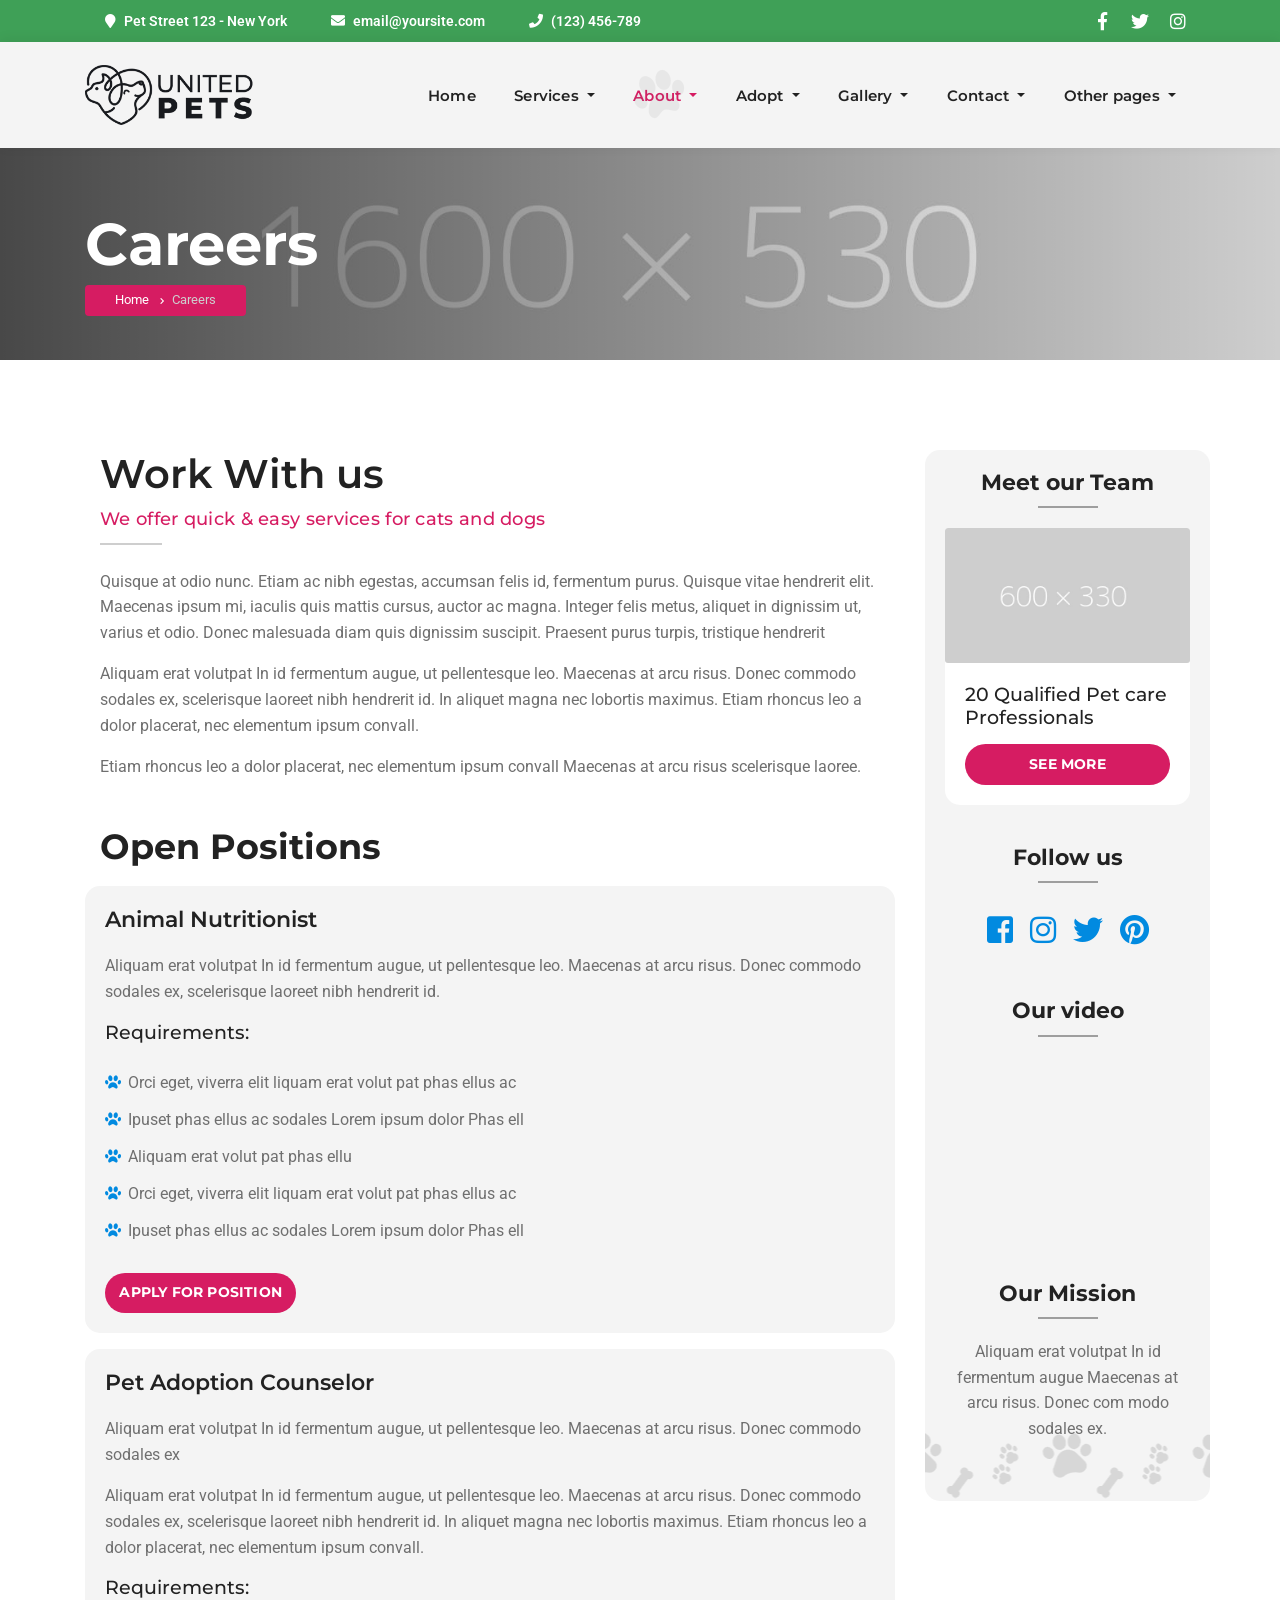
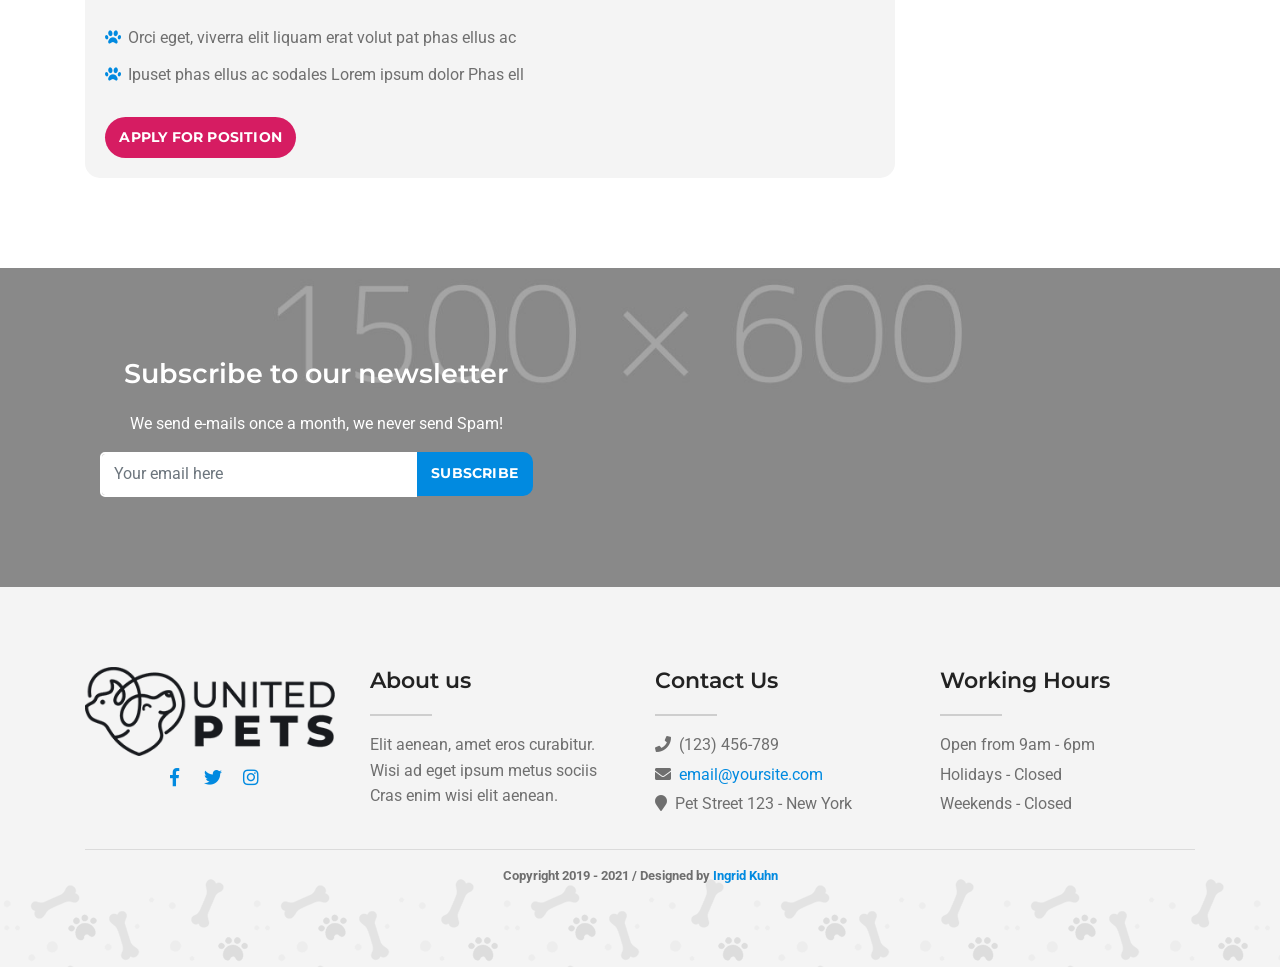
<file: unitedpets_html/careers.html>
<!DOCTYPE html>
<html lang="en">
   <head>
      <meta charset="utf-8">
      <!--[if IE]>
      <meta http-equiv="X-UA-Compatible" content="IE=edge">
      <![endif]-->
      <meta name="viewport" content="width=device-width, initial-scale=1, maximum-scale=1">
      <meta name="description" content="">
      <meta name="author" content="">
      <!-- page title -->
      <title>United Pets</title>
      <!--[if lt IE 9]>
      <script src="js/respond.js"></script>
      <![endif]-->
      <!-- Font files -->
      <link href="https://fonts.googleapis.com/css?family=Roboto:400,600,700%7CMontserrat:400,500,600,700" rel="stylesheet">
      <link href="fonts/flaticon/flaticon.css" rel="stylesheet" type="text/css">
      <link href="fonts/fontawesome/fontawesome-all.min.css" rel="stylesheet" type="text/css">
      <!-- Fav icons -->
      <link rel="apple-touch-icon" sizes="57x57" href="apple-icon-57x57.png">
      <link rel="apple-touch-icon" sizes="72x72" href="apple-icon-72x72.png">
      <link rel="apple-touch-icon" sizes="114x114" href="apple-icon-114x114.png">
      <link rel="shortcut icon" type="image/x-icon" href="favicon.ico">
      <!-- Bootstrap core CSS -->
      <link href="vendor/bootstrap/css/bootstrap.min.css" rel="stylesheet">
      <!-- style CSS -->
      <link href="css/style.css" rel="stylesheet">
      <!-- plugins CSS -->
      <link href="css/plugins.css" rel="stylesheet">
      <!-- Colors CSS -->
      <link href="styles/maincolors.css" rel="stylesheet">
   </head>
   <!-- ==== body starts ==== -->
   <body id="top">
      <!-- Preloader  -->
      <div id="preloader">
         <div class="container h-100">
            <div class="row h-100 justify-content-center align-items-center">
               <div class="preloader-logo">
                  <!--logo -->
                  <img src="img/logo.png" alt="" class="img-fluid">
                  <!--preloader circle -->
                  <div class="lds-ring">
                     <div></div>
                     <div></div>
                     <div></div>
                     <div></div>
                  </div>
               </div>
               <!--/preloader logo -->
            </div>
            <!--/row -->
         </div>
         <!--/container -->
      </div>
      <!--/Preloader ends -->
      <nav id="main-nav" class="navbar-expand-xl fixed-top">
            <!-- Start Top Bar -->
            <div class="container-fluid top-bar" >
               <div class="container">
                  <div class="row">
                     <div class="col-md-12">
                        <!-- Start Contact Info -->
                        <ul class="contact-details float-left">
                           <li><i class="fa fa-map-marker"></i>Pet Street 123 - New York</li>
                           <li><i class="fa fa-envelope"></i><a href="mailto:email@site.com">email@yoursite.com</a></li>
                           <li><i class="fa fa-phone"></i>(123) 456-789</li>
                        </ul>
                        <!-- End Contact Info -->
                        <!-- Start Social Links -->
                        <ul class="social-list float-right list-inline">
                           <li class="list-inline-item"><a title="Facebook" href="#"><i class="fab fa-facebook-f"></i></a></li>
                           <li class="list-inline-item"><a title="Twitter" href="#"><i class="fab fa-twitter"></i></a></li>
                           <li class="list-inline-item"><a  title="Instagram" href="#"><i class="fab fa-instagram"></i></a></li>
                        </ul>
                        <!-- /End Social Links -->
                     </div>
                     <!-- col-md-12 -->
                  </div>
                  <!-- /row -->
               </div>
               <!-- /container -->
            </div>
            <!-- End Top bar -->
            <!-- Navbar Starts -->
            <div class="navbar container-fluid">
               <div class="container ">
                  <!-- logo -->
                  <a class="nav-brand" href="index.html">
                  <img src="img/logo.png" alt="" class="img-fluid">
                  </a>
                  <!-- Navbartoggler -->
                  <button class="navbar-toggler" type="button" data-toggle="collapse" data-target="#navbarResponsive" aria-controls="navbarResponsive" aria-expanded="false" aria-label="Toggle navigation">
                  <span class="navbar-toggle-icon">
                  <i class="fas fa-bars"></i>
                  </span>
                  </button>
                  <div class="collapse navbar-collapse" id="navbarResponsive">
                     <ul class="navbar-nav ml-auto">
                        <!-- menu item -->
                        <li class="nav-item">
                           <a class="nav-link" href="index.html">Home
                           </a>
                        </li>
                        <!-- menu item -->
                        <li class="nav-item dropdown">
                           <a class="nav-link dropdown-toggle" href="#" id="services-dropdown" data-toggle="dropdown" aria-haspopup="true" aria-expanded="false">
                           Services
                           </a>
                           <div class="dropdown-menu pattern2" aria-labelledby="services-dropdown">
                              <a class="dropdown-item" href="services.html">Services Style 1</a>
                              <a class="dropdown-item" href="services2.html">Services Style 2</a>
                              <a class="dropdown-item" href="services-single.html">Services Single</a>
                           </div>
                        </li>
                        <!-- menu item -->
                        <li class="nav-item dropdown active">
                           <a class="nav-link dropdown-toggle" href="#" id="about-dropdown" data-toggle="dropdown" aria-haspopup="true" aria-expanded="false">
                           About
                           </a>
                           <div class="dropdown-menu pattern2" aria-labelledby="about-dropdown">
                              <a class="dropdown-item" href="about.html">About Style 1</a>
                              <a class="dropdown-item" href="about2.html">About Style 2</a>
                              <a class="dropdown-item" href="team.html">Our Team</a>
                              <a class="dropdown-item" href="team-single.html">Team Single Page</a>
                              <a class="dropdown-item active" href="careers.html">Careers</a>
                           </div>
                        </li>
                        <!-- menu item -->
                        <li class="nav-item dropdown">
                           <a class="nav-link dropdown-toggle" href="#" id="adopt-dropdown" data-toggle="dropdown" aria-haspopup="true" aria-expanded="false">
                           Adopt
                           </a>
                           <div class="dropdown-menu pattern2" aria-labelledby="adopt-dropdown">
                              <a class="dropdown-item" href="adoption.html">Adoption Gallery</a>
                              <a class="dropdown-item" href="adoption-single.html">Adoption Single Page</a>
                              <a class="dropdown-item" href="adoption-stories.html">Adoption Stories</a>
                              <a class="dropdown-item" href="events.html">Events</a>
                              <a class="dropdown-item" href="event-single.html">Events Single Page</a>
                           </div>
                        </li>
                        <!-- menu item -->
                        <li class="nav-item dropdown">
                           <a class="nav-link dropdown-toggle" href="#" id="gallery-dropdown" data-toggle="dropdown" aria-haspopup="true" aria-expanded="false">
                           Gallery
                           </a>
                           <div class="dropdown-menu pattern2" aria-labelledby="gallery-dropdown">
                              <a class="dropdown-item" href="gallery.html">Gallery Style 1</a>
                              <a class="dropdown-item" href="gallery2.html">Gallery Style 2</a>
                           </div>
                        </li>
                        <!-- menu item -->
                        <li class="nav-item dropdown">
                           <a class="nav-link dropdown-toggle" href="#" id="contact-dropdown" data-toggle="dropdown" aria-haspopup="true" aria-expanded="false">
                           Contact
                           </a>
                           <div class="dropdown-menu pattern2" aria-labelledby="contact-dropdown">
                              <a class="dropdown-item" href="contact.html">Contact Style 1</a>
                              <a class="dropdown-item" href="contact2.html">Contact Style 2</a>
                              <a class="dropdown-item" href="contact3.html">Contact Style 3</a>
                           </div>
                        </li>
                        <!-- menu item -->
                        <li class="nav-item dropdown">
                           <a class="nav-link dropdown-toggle" href="#" id="others-dropdown" data-toggle="dropdown" aria-haspopup="true" aria-expanded="false">
                           Other pages
                           </a>
                           <div class="dropdown-menu pattern2" aria-labelledby="others-dropdown">
                              <a class="dropdown-item" href="blog.html">Blog Home 1</a>
                              <a class="dropdown-item" href="blog2.html">Blog Home 2</a>
                              <a class="dropdown-item" href="blog-single.html">Blog Single</a>
                              <a class="dropdown-item" href="elements.html">Elements Page</a>
                              <a class="dropdown-item" href="404.html">404 Page</a>
                           </div>
                        </li>
                     </ul>
                     <!--/ul -->
                  </div>
                  <!--collapse -->
               </div>
               <!-- /container -->
            </div>
            <!-- /navbar -->
      </nav>
      <!-- /nav -->
	  <!-- Jumbotron -->
      <div class="jumbotron jumbotron-fluid" data-center="background-size: 100%;"
         data-top-bottom="background-size: 110%;">
         <div class="container" >
            <!-- jumbo-heading -->
            <div class="jumbo-heading" data-aos="fade-up">
               <h1>Careers</h1>
               <!-- Breadcrumbs -->
               <nav aria-label="breadcrumb">
                  <ol class="breadcrumb">
                     <li class="breadcrumb-item"><a href="index.html">Home</a></li>
                     <li class="breadcrumb-item active" aria-current="page">Careers</li>
                  </ol>
               </nav>
               <!-- /breadcrumb -->
            </div>
            <!-- /jumbo-heading -->
         </div>
         <!-- /container -->
      </div>
      <!-- /jumbotron -->
      <!-- ==== Page Content ==== -->
      <div class="page container">
         <div class="row">
            <!-- page with sidebar starts -->
            <div class="col-lg-9 page-with-sidebar">
               <div class="col-lg-12">
                  <h2>Work With us</h2>
                  <span class="subtitle2 text-tertiary mt-2">We offer quick & easy services for cats and dogs</span>
                  <hr class="small-divider left">
                  <p class="mt-4">
                     Quisque at odio nunc. Etiam ac nibh egestas, accumsan felis id, fermentum purus. Quisque vitae hendrerit elit. Maecenas ipsum mi, iaculis quis mattis cursus, auctor ac magna. Integer felis metus, aliquet in dignissim ut, varius et odio. Donec malesuada diam quis dignissim suscipit. Praesent purus turpis, tristique hendrerit
                  </p>
                  <p>Aliquam erat volutpat In id fermentum augue, ut pellentesque leo. Maecenas at arcu risus. Donec commodo sodales ex, scelerisque laoreet nibh hendrerit id. In aliquet magna nec lobortis maximus. Etiam rhoncus leo a dolor placerat, nec elementum ipsum convall.</p>
                  <p>Etiam rhoncus leo a dolor placerat, nec elementum ipsum convall Maecenas at arcu risus scelerisque laoree.</p>
                  <h3 class="mt-5">Open Positions</h3>
               </div>
               <!-- /col-lg-12 -->
               <!-- card -->
               <div class="card bg-light col-lg-12 mt-3" >
                  <h5>Animal Nutritionist</h5>
                  <p>Aliquam erat volutpat In id fermentum augue, ut pellentesque leo. Maecenas at arcu risus. Donec commodo sodales ex, scelerisque laoreet nibh hendrerit id.</p>
                  <h6>Requirements:</h6>
                  <ul class="custom pl-0">
                     <li>Orci eget, viverra elit liquam erat volut pat phas ellus ac</li>
                     <li>Ipuset phas ellus ac sodales Lorem ipsum dolor Phas ell</li>
                     <li>Aliquam erat volut pat phas ellu</li>
                     <li>Orci eget, viverra elit liquam erat volut pat phas ellus ac</li>
                     <li>Ipuset phas ellus ac sodales Lorem ipsum dolor Phas ell</li>
                  </ul>
                  <!-- /ul -->			        
                  <!-- Button -->	
                  <a href="#" class="btn btn-sm btn-secondary mt-4">Apply for position</a>
               </div>
               <!-- /card -->
               <!-- card -->
               <div class="card bg-light col-lg-12 mt-3" >
                  <h5>Pet Adoption Counselor</h5>
                  <p>Aliquam erat volutpat In id fermentum augue, ut pellentesque leo. Maecenas at arcu risus. Donec commodo sodales ex </p>
                  <p>
                     Aliquam erat volutpat In id fermentum augue, ut pellentesque leo. Maecenas at arcu risus. Donec commodo sodales ex, scelerisque laoreet nibh hendrerit id. In aliquet magna nec lobortis maximus. Etiam rhoncus leo a dolor placerat, nec elementum ipsum convall.                        
                  </p>
                  <h6>Requirements:</h6>
                  <ul class="custom pl-0">
                     <li>Orci eget, viverra elit liquam erat volut pat phas ellus ac</li>
                     <li>Ipuset phas ellus ac sodales Lorem ipsum dolor Phas ell</li>
                  </ul>
                  <!-- /ul -->		
                  <!-- Button -->	
                  <a href="#" class="btn btn-sm btn-secondary mt-4">Apply for position</a>
               </div>
               <!-- /card -->
            </div>
            <!-- /page-with-sidebar -->
            <!-- ==== Sidebar ==== -->
            <div id="sidebar" class="bg-light h-100 col-lg-3 card pattern3">
               <!--widget-area -->
               <div class="widget-area">
                  <h5 class="sidebar-header">Meet our Team</h5>
                  <!-- event 1 -->		 
                  <div class="widget2">
                     <div class="card" >
                        <div class="card-img">
                           <!-- image  -->	
                           <a href="team.html">
                           <img class="card-img-top" src="img/about/aboutsidebar.jpg" alt="">
                           </a>
                        </div>
                        <div class="card-body">
                           <!--  info -->	
                           <a href="team.html">
                              <h6 class="card-title">20 Qualified Pet care Professionals</h6>
                           </a>
                           <!-- button -->	
                           <a href="team.html" class="btn btn-secondary btn-block btn-sm">See More</a>
                        </div>
                        <!--/card-body -->	
                     </div>
                     <!-- /card -->	
                  </div>
                  <!--/widget2 -->
               </div>
               <!--/widget-area -->
               <div class="widget-area">
                  <h5 class="sidebar-header">Follow us</h5>
                  <div class="contact-icon-info">
                     <ul class="social-media text-center">
                        <!--social icons -->
                        <li><a href="#"><i class="fab fa-facebook-square"></i></a></li>
                        <li><a href="#"><i class="fab fa-instagram"></i></a></li>
                        <li><a href="#"><i class="fab fa-twitter"></i></a></li>
                        <li><a href="#"><i class="fab fa-pinterest"></i></a></li>
                     </ul>
                  </div>
                  <!--/contact-icon-info -->
               </div>
               <!--/widget-area -->
               <div class="widget-area">
                  <h5 class="sidebar-header">Our video</h5>
                  <!-- video -->
                  <div class="embed-responsive embed-responsive-4by3">
                     <iframe class="embed-responsive-item" src="https://www.youtube.com/embed/Xpnvug7Uwg8"></iframe>
                  </div>
               </div>
               <!--/widget-area -->
               <div class="widget-area">
                  <h5 class="sidebar-header">Our Mission</h5>
                  <p class="text-center">Aliquam erat volutpat In id fermentum augue Maecenas at arcu risus. Donec com modo sodales ex.</p>
               </div>
               <!--/widget-area -->
            </div>
            <!--/sidebar -->   
         </div>
         <!-- /row -->
      </div>
      <!-- /page -->
      <!-- ==== Newsletter - call to action ==== -->
      <div class="container-fluid footer-bg block-padding overlay">
         <div class="container">
            <div class="col-lg-5 text-light text-center">
               <h4>Subscribe to our newsletter</h4>
               <p>We send e-mails once a month, we never send Spam!</p>
               <!-- Form -->				
               <div id="mc_embed_signup" >
                  <!-- your form address in the line bellow -->
                  <form action="//yourlist.us12.list-manage.com/subscribe/post?u=04e646927a196552aaee78a7b&id=111" method="post" id="mc-embedded-subscribe-form" name="mc-embedded-subscribe-form" class="validate" target="_blank" novalidate>
                     <div id="mc_embed_signup_scroll">
                        <div class="mc-field-group">
                           <div class="input-group">
                              <input class="form-control border2 input-lg required email" type="email" value="" name="EMAIL" placeholder="Your email here" id="mce-EMAIL">
                              <span class="input-group-btn">
                              <button class="btn btn-primary btn-sm" type="submit" value="Subscribe" name="subscribe" id="mc-embedded-subscribe">Subscribe</button>
                              </span>
                           </div>
                           <!-- Subscription results -->
                           <div id="mce-responses" class="mailchimp">
                              <div class="alert alert-danger response" id="mce-error-response"></div>
                              <div class="alert alert-success response" id="mce-success-response"></div>
                           </div>
                        </div>
                        <!-- /mc-fiel-group -->									
                     </div>
                     <!-- /mc_embed_signup_scroll -->
                  </form>
                  <!-- /form ends -->								
               </div>
               <!-- /mc_embed_signup -->
            </div>
            <!--/ col-lg-->
         </div>
         <!--/ container-->
      </div>
      <!--/container-fluid-->
      <!-- ==== footer ==== -->
      <footer class="bg-light pattern1">
         <div class="container">
            <div class="row">
               <div class="col-lg-3 text-center ">
                  <img src="img/logo.png"  class="logo-footer img-fluid" alt=""/>
                  <!-- Start Social Links -->
                  <ul class="social-list text-center list-inline">
                     <li class="list-inline-item"><a title="Facebook" href="#"><i class="fab fa-facebook-f"></i></a></li>
                     <li class="list-inline-item"><a title="Twitter" href="#"><i class="fab fa-twitter"></i></a></li>
                     <li class="list-inline-item"><a  title="Instagram" href="#"><i class="fab fa-instagram"></i></a></li>
                  </ul>
                  <!-- /End Social Links -->
               </div>
               <!--/ col-lg -->
               <div class="col-lg-3">
                  <h5>About us</h5>
                  <!--divider -->
                  <hr class="small-divider left"/>
                  <p class="mt-3">Elit aenean, amet eros curabitur. Wisi ad eget ipsum metus sociis Cras enim wisi elit aenean.</p>
               </div>
               <!--/ col-lg -->
               <div class="col-lg-3">
                  <h5>Contact Us</h5>
                  <!--divider -->
                  <hr class="small-divider left"/>
                  <ul class="list-unstyled mt-3">
                     <li class="mb-1"><i class="fas fa-phone margin-icon "></i>(123) 456-789</li>
                     <li class="mb-1"><i class="fas fa-envelope margin-icon"></i><a href="mailto:email@yoursite.com">email@yoursite.com</a></li>
                     <li><i class="fas fa-map-marker margin-icon"></i>Pet Street 123 - New York </li>
                  </ul>
                  <!--/ul -->
               </div>
               <!--/ col-lg -->
               <div class="col-lg-3">
                  <h5>Working Hours</h5>
                  <!--divider -->
                  <hr class="small-divider left"/>
                  <ul class="list-unstyled mt-3">
                     <li class="mb-1">Open from 9am - 6pm</li>
                     <li class="mb-1">Holidays - Closed</li>
                     <li>Weekends - Closed</li>
                  </ul>
                  <!--/ul -->
               </div>
               <!--/ col-lg -->
            </div>
            <!--/ row-->
            <hr/>
            <div class="row">
               <div class="credits col-sm-12">
                  <p>Copyright 2019 - 2021 / Designed by <a href="http://www.ingridkuhn.com">Ingrid Kuhn</a></p>
               </div>
            </div>
            <!--/col-lg-12-->
         </div>
         <!--/ container -->
         <!-- Go To Top Link -->
         <div class="page-scroll hidden-sm hidden-xs">
            <a href="#top" class="back-to-top"><i class="fa fa-angle-up"></i></a>
         </div>
         <!--/page-scroll-->
      </footer>
      <!--/ footer-->
      <!-- Bootstrap core & Jquery -->
      <script src="vendor/jquery/jquery.min.js"></script>
      <script src="vendor/bootstrap/js/bootstrap.min.js"></script>
      <!-- Custom Js -->
      <script src="js/custom.js"></script>
      <script src="js/plugins.js"></script>
      <!-- Prefix free -->
      <script src="js/prefixfree.min.js"></script>
   </body>
</html>
</file>
<file: unitedpets_html/fonts/flaticon/flaticon.css>
/*
  	Flaticon icon font: Flaticon
  	*/

@font-face {
  font-family: "Flaticon";
  src: url("Flaticon.eot");
  src: url("Flaticon.eot?#iefix") format("embedded-opentype"),
       url("Flaticon.woff") format("woff"),
       url("Flaticon.ttf") format("truetype");
  font-weight: normal;
  font-style: normal;
}



[class^="flaticon-"]:before, [class*=" flaticon-"]:before,
[class^="flaticon-"]:after, [class*=" flaticon-"]:after {   
  font-family: Flaticon;
font-style: normal;
}

.flaticon-game:before { content: "\f100"; }
.flaticon-animals-15:before { content: "\f101"; }
.flaticon-cross:before { content: "\f102"; }
.flaticon-animal-13:before { content: "\f103"; }
.flaticon-shape:before { content: "\f104"; }
.flaticon-cat-toy:before { content: "\f105"; }
.flaticon-pet-lotion:before { content: "\f106"; }
.flaticon-cat-in-black-silhouette:before { content: "\f107"; }
.flaticon-cat-2:before { content: "\f108"; }
.flaticon-ashera-cat:before { content: "\f109"; }
.flaticon-animals-14:before { content: "\f10a"; }
.flaticon-animals-13:before { content: "\f10b"; }
.flaticon-animals-12:before { content: "\f10c"; }
.flaticon-silhouette:before { content: "\f10d"; }
.flaticon-animal-12:before { content: "\f10e"; }
.flaticon-black-cat:before { content: "\f10f"; }
.flaticon-animal-prints:before { content: "\f110"; }
.flaticon-garden:before { content: "\f111"; }
.flaticon-dog-20:before { content: "\f112"; }
.flaticon-dog-19:before { content: "\f113"; }
.flaticon-people-2:before { content: "\f114"; }
.flaticon-animals-11:before { content: "\f115"; }
.flaticon-people-1:before { content: "\f116"; }
.flaticon-dog-18:before { content: "\f117"; }
.flaticon-people:before { content: "\f118"; }
.flaticon-animals-10:before { content: "\f119"; }
.flaticon-dog-17:before { content: "\f11a"; }
.flaticon-man:before { content: "\f11b"; }
.flaticon-animal-11:before { content: "\f11c"; }
.flaticon-animal-10:before { content: "\f11d"; }
.flaticon-dog-16:before { content: "\f11e"; }
.flaticon-animals-9:before { content: "\f11f"; }
.flaticon-animal-9:before { content: "\f120"; }
.flaticon-dog-15:before { content: "\f121"; }
.flaticon-animals-8:before { content: "\f122"; }
.flaticon-dog-14:before { content: "\f123"; }
.flaticon-easter-bunny:before { content: "\f124"; }
.flaticon-grooming-1:before { content: "\f125"; }
.flaticon-pawprint-4:before { content: "\f126"; }
.flaticon-pawprint-3:before { content: "\f127"; }
.flaticon-cat-1:before { content: "\f128"; }
.flaticon-dog-with-belt-walking-with-a-man:before { content: "\f129"; }
.flaticon-dog-13:before { content: "\f12a"; }
.flaticon-grooming:before { content: "\f12b"; }
.flaticon-prize-badge-with-paw-print:before { content: "\f12c"; }
.flaticon-dog-12:before { content: "\f12d"; }
.flaticon-dog-11:before { content: "\f12e"; }
.flaticon-pawprint-2:before { content: "\f12f"; }
.flaticon-dog-seating:before { content: "\f130"; }
.flaticon-dog-10:before { content: "\f131"; }
.flaticon-plain-dog:before { content: "\f132"; }
.flaticon-jack-russell-terrier:before { content: "\f133"; }
.flaticon-dog-9:before { content: "\f134"; }
.flaticon-walking-with-dog:before { content: "\f135"; }
.flaticon-pet:before { content: "\f136"; }
.flaticon-face-of-staring-dog:before { content: "\f137"; }
.flaticon-dog-with-floppy-ears-1:before { content: "\f138"; }
.flaticon-face-of-a-dog-with-sleepy-eyes:before { content: "\f139"; }
.flaticon-dog-bone-1:before { content: "\f13a"; }
.flaticon-dog-with-big-and-pointy-ears:before { content: "\f13b"; }
.flaticon-dog-head:before { content: "\f13c"; }
.flaticon-border-collie-head:before { content: "\f13d"; }
.flaticon-bulldog-head:before { content: "\f13e"; }
.flaticon-basset-hound-dog-head:before { content: "\f13f"; }
.flaticon-dog-face:before { content: "\f140"; }
.flaticon-veterinarian-hospital:before { content: "\f141"; }
.flaticon-rat:before { content: "\f142"; }
.flaticon-cat:before { content: "\f143"; }
.flaticon-dog-8:before { content: "\f144"; }
.flaticon-animal-8:before { content: "\f145"; }
.flaticon-hamster-1:before { content: "\f146"; }
.flaticon-animals-7:before { content: "\f147"; }
.flaticon-dog-training-3:before { content: "\f148"; }
.flaticon-dog-training-2:before { content: "\f149"; }
.flaticon-walking-the-dog:before { content: "\f14a"; }
.flaticon-dog-training-1:before { content: "\f14b"; }
.flaticon-dog-training:before { content: "\f14c"; }
.flaticon-dog-7:before { content: "\f14d"; }
.flaticon-dog-6:before { content: "\f14e"; }
.flaticon-dog-5:before { content: "\f14f"; }
.flaticon-animals-6:before { content: "\f150"; }
.flaticon-animal-7:before { content: "\f151"; }
.flaticon-siamese-cat:before { content: "\f152"; }
.flaticon-toyger-cat:before { content: "\f153"; }
.flaticon-pets:before { content: "\f154"; }
.flaticon-bulldog:before { content: "\f155"; }
.flaticon-poodle:before { content: "\f156"; }
.flaticon-border-collie:before { content: "\f157"; }
.flaticon-basset-houd:before { content: "\f158"; }
.flaticon-dachshund:before { content: "\f159"; }
.flaticon-kurzhaar:before { content: "\f15a"; }
.flaticon-bernese-mountain:before { content: "\f15b"; }
.flaticon-dog-puppy:before { content: "\f15c"; }
.flaticon-dog-kennel:before { content: "\f15d"; }
.flaticon-mouse:before { content: "\f15e"; }
.flaticon-turtle:before { content: "\f15f"; }
.flaticon-pet-carrier:before { content: "\f160"; }
.flaticon-pet-food:before { content: "\f161"; }
.flaticon-dog-bone:before { content: "\f162"; }
.flaticon-aquarium:before { content: "\f163"; }
.flaticon-bird:before { content: "\f164"; }
.flaticon-laying-cat:before { content: "\f165"; }
.flaticon-pet-friendly:before { content: "\f166"; }
.flaticon-animals-5:before { content: "\f167"; }
.flaticon-animals-4:before { content: "\f168"; }
.flaticon-pawprint-1:before { content: "\f169"; }
.flaticon-food:before { content: "\f16a"; }
.flaticon-animals-3:before { content: "\f16b"; }
.flaticon-dog-4:before { content: "\f16c"; }
.flaticon-animals-2:before { content: "\f16d"; }
.flaticon-animal-6:before { content: "\f16e"; }
.flaticon-veterinary:before { content: "\f16f"; }
.flaticon-syringe:before { content: "\f170"; }
.flaticon-medical:before { content: "\f171"; }
.flaticon-pet-shelter:before { content: "\f172"; }
.flaticon-brush:before { content: "\f173"; }
.flaticon-animal-5:before { content: "\f174"; }
.flaticon-animal-4:before { content: "\f175"; }
.flaticon-animals-1:before { content: "\f176"; }
.flaticon-vet-with-cat:before { content: "\f177"; }
.flaticon-guinea-pig-heag:before { content: "\f178"; }
.flaticon-animals:before { content: "\f179"; }
.flaticon-angry-bulldog-face:before { content: "\f17a"; }
.flaticon-dog-with-chubby-cheeks:before { content: "\f17b"; }
.flaticon-chewing-bone-for-dog:before { content: "\f17c"; }
.flaticon-dog-food-bowl:before { content: "\f17d"; }
.flaticon-doberman-dog-head:before { content: "\f17e"; }
.flaticon-dog-with-floppy-ears:before { content: "\f17f"; }
.flaticon-long-haired-dog-head:before { content: "\f180"; }
.flaticon-animal-paw-print:before { content: "\f181"; }
.flaticon-dog-with-first-aid-kit-bag:before { content: "\f182"; }
.flaticon-play:before { content: "\f183"; }
.flaticon-dog-and-pets-house:before { content: "\f184"; }
.flaticon-man-combing-a-dog:before { content: "\f185"; }
.flaticon-dog-in-front-of-a-man:before { content: "\f186"; }
.flaticon-scissors:before { content: "\f187"; }
.flaticon-dog-3:before { content: "\f188"; }
.flaticon-dog-2:before { content: "\f189"; }
.flaticon-pet-hotel-sign-with-a-dog-and-a-cat-under-a-roof-line:before { content: "\f18a"; }
.flaticon-circle:before { content: "\f18b"; }
.flaticon-dog-1:before { content: "\f18c"; }
.flaticon-pet-hotel-symbols-of-three-stars-a-semicircle-and-a-bone-black-shape:before { content: "\f18d"; }
.flaticon-pets-hotel-symbol-with-a-dog-and-a-cat-in-a-circle-with-one-star:before { content: "\f18e"; }
.flaticon-animal-3:before { content: "\f18f"; }
.flaticon-animal-2:before { content: "\f190"; }
.flaticon-sign:before { content: "\f191"; }
.flaticon-dog-pet-allowed-hotel-signal:before { content: "\f192"; }
.flaticon-zynga-logotype:before { content: "\f193"; }
.flaticon-dog:before { content: "\f194"; }
.flaticon-animal-1:before { content: "\f195"; }
.flaticon-pawprint:before { content: "\f196"; }
.flaticon-sitting-rabbit:before { content: "\f197"; }
.flaticon-track:before { content: "\f198"; }
.flaticon-hamster:before { content: "\f199"; }
.flaticon-animal:before { content: "\f19a"; }
</file>
<file: unitedpets_html/css/style.css>
/*
Template Name: United Pets
Author: Ingrid Kuhn
Author URI: themeforest/user/ingridk
Version: 1.1
Last change:17th february 2021

	Table of Contents

	#General and Typography
	#Preloader
	#Navigation
	#Home page Slider
	#Home page
	#Adoption
	#About us
	#Team
	#Services
	#Image galleries
	#Contact
	#Blog pages
	#404 page
	#Call to action
    #Footer
	#Miscellaneous
	#Media Queries

/*=========================== General and Typography ============================ */

body {
  font-family: "Roboto", sans-serif;
  color: #6f6f6f;
  font-size: 16px;
  line-height: 1.6;
  overflow-x: hidden;
}
p {
  font-size: 16px;
  line-height: 1.6;
  font-weight: 400;
}
h1 {
  font-size: 3.7em;
  line-height: 1.1em;
  color: #222;
  font-family: "Montserrat", sans-serif;
  font-weight: 700;
}
h2 {
  color: #222;
  font-size: 2.5em;
  font-weight: 600;
  font-family: Montserrat;
}
h3 {
  font-family: "Montserrat", sans-serif;
  font-size: 2.2em;
  color: #222;
  font-weight: 700;
  margin-bottom: 20px;
  line-height: 1.1;
}
h4 {
  font-family: "Montserrat", sans-serif;
  color: #222;
  font-size: 1.7em;
  font-weight: 600;
  margin-bottom: 20px;
}
h5 {
  color: #222;
  font-family: "Montserrat", sans-serif;
  font-size: 1.4em;
  font-weight: 600;
  margin-bottom: 20px;
}
h6 {
  color: #222;
  font-family: "Montserrat", sans-serif;
  font-size: 1.2em;
  font-weight: 500;
  margin-bottom: 20px;
}
.h7 {
  color: #8a8a8a;
  font-family: "Montserrat", sans-serif;
  font-size: 1.2em;
  font-weight: 300;
  margin-bottom: 20px;
  line-height: 1.4em;
}
.lead {
  font-family: "Montserrat", sans-serif;
  font-weight: 700;
  line-height: 1.4em;
}
/* subtitle */
.subtitle:before {
  content: "";
  display: inline-block;
  position: relative;
  top: -4px;
  width: 32px;
  height: 2px;
  margin-right: 10px;
  background: rgba(255, 255, 255, 0.24);
}
.subtitle:after {
  content: "";
  display: inline-block;
  position: relative;
  top: -4px;
  width: 32px;
  height: 2px;
  margin-left: 10px;
  background: rgba(255, 255, 255, 0.24);
}
.subtitle,
p.subtitle {
  display: block;
  font-size: 0.93em;
  letter-spacing: 1px;
  font-weight: 700;
  text-transform: uppercase;
  margin-bottom: 0px;
}
/* subtitle 2 */
.subtitle2 {
  font-size: 18px;
  line-height: 26px;
  letter-spacing: 0.3px;
  font-family: "Montserrat", sans-serif;
  font-weight: 500;
}
/* Links */
a {
  transition: color 0.2s ease-in-out;
}
a:hover,
a:focus {
  text-decoration: none;
}
*:focus {
  outline-style: none;
  box-shadow: none;
  border-color: transparent;
}
/* Custom Link */
.custom-link {
  font-family: "Montserrat", sans-serif;
  margin-top: 0px;
  display: inline-block;
  margin: 10px;
  padding: 5px 20px;
  border-radius: 0px;
  font-weight: 700;
  font-size: 16px;
  border-bottom: 1px solid;
  border-top: 1px solid;
  letter-spacing: 0.5px;
  transition: all 0.2s ease-in-out;
}
.custom-link:hover:before {
  margin-right: 5px;
}
.custom-link:before {
  transition: all 0.2s ease-in-out;
  display: inline-block;
  font-size: 13px;
  font-family: "Font Awesome 5 Free";
  font-weight: 900;
  content: "\f100";
  margin-right: 10px;
}
.custom-link a {
  color: #222;
}

/*=========================== Preloader ============================ */
#preloader {
  position: fixed;
  top: 0;
  background: #fff;
  left: 0;
  width: 100%;
  height: 100%;
  z-index: 99999;
}
.preloader-logo {
  text-align: center;
  width: 200px;
  animation: rotate 2s infinite linear;
}
.lds-ring {
  margin-top: 20px;
  display: inline-block;
  position: relative;
  width: 64px;
  height: 64px;
}
.lds-ring div {
  box-sizing: border-box;
  display: block;
  position: absolute;
  width: 51px;
  height: 51px;
  margin: 6px;
  border-radius: 50%;
  animation: lds-ring 1.2s cubic-bezier(0.5, 0, 0.5, 1) infinite;
}
.lds-ring div:nth-child(1) {
  animation-delay: -0.45s;
}
.lds-ring div:nth-child(2) {
  animation-delay: -0.3s;
}
.lds-ring div:nth-child(3) {
  animation-delay: -0.15s;
}
@keyframes lds-ring {
  0% {
    transform: rotate(0deg);
  }
  100% {
    transform: rotate(360deg);
  }
}

/*=========================== Navigation ============================ */
.navbar {
  background: #f4f4f4;
  box-shadow: 0px -2px 12px rgba(0, 0, 0, 0.07);
}
.navbar-nav a {
  font-family: "Montserrat", sans-serif;
  font-weight: 600;
  font-size: 15px;
  letter-spacing: 0.2px;
}
.navbar-nav a {
  color: #222;
}
.navbar-nav .nav-link {
  padding-right: 1.2rem !important;
  padding-left: 1.2rem !important;
}
.nav-item {
  border-radius: 0px;
  transition: all 0.2s ease-in-out;
}
.navbar .nav-item:focus .dropdown.show {
  background: transparent !important;
}
.navbar .nav-item.active,
.navbar .nav-item:hover {
  transition: all 0.4s ease-in-out;
}
.navbar .nav-item a:before {
  transition: all 0.4s ease-in-out;
  content: "\f126";
  position: absolute;
  font-family: "flaticon";
  margin-top: 20px;
  opacity: 0;
  z-index: 0;
  font-size: 50px;
  text-align: center;
  transform: rotate(-20deg);
  color: #808080;
}
.navbar .nav-item.active a:before,
.navbar .nav-item:hover a:before {
  transition: all 0.4s ease-in-out;
  margin-top: 0px;
  opacity: 0.1;
  z-index: 0;
}
/* dropdown style */
.nav-link.dropdown-toggle:focus {
  background: transparent !important;
}
.dropdown-item {
  color: #fff !important;
  transition: all 0.2s ease-in-out;
}
.dropdown-menu {
  border: 0px;
}
.navbar .dropdown-menu a:before {
  display: none;
}
/* navbar brand */
.nav-brand {
  line-height: 20px;
  margin-top: 0px;
}
.nav-brand img {
  max-height: 60px;
}
.navbar-brand i {
  vertical-align: sub;
  margin-right: 10px;
  font-size: 45px;
}
.navbar-toggler {
  transition: all 0.5s ease 0s;
  background: #fff;
  margin-right: 10px;
}
/* top-bar */
.top-bar {
  transition: all 0.8s;
  top: 0;
  width: 100%;
  position: relative;
}
.top-bar ul,
ol {
  margin-bottom: 0px;
  padding: 0px;
}
.top-bar a {
  color: #fff;
}
.top-bar .contact-details li:first-child {
  margin-left: 0px;
}
.top-bar .contact-details i {
  margin-right: 8px;
}
.top-bar .contact-details li {
  font-size: 14px;
  display: inline-block;
  line-height: 42px;
  font-weight: 600;
  color: #fff;
  padding: 0px 20px;
}
/* top-bar Social icons */
ul.social-list {
  list-style-type: none;
}
ul.social-list li a {
  display: inline-block;
  transition: all 0.2s ease-in-out;
}
ul.social-list li a:hover {
  transform: scale(1.2);
}
ul.social-list li a i {
  display: block;
  width: 34px;
  transition: all 0.2s ease-in-out;
  line-height: 42px;
  text-align: center;
  font-size: 18px;
}
ul.social-list li.list-inline-item:not(:last-child) {
  margin: 0px;
}

/* =========================== Home page Slider ============================ */
#slider {
  width: 100% !important;
  height: 700px;
  padding-top: 140px;
}
.header-wrapper {
  width: 100% !important;
}
.header-wrapper .header-text {
  margin-top: 15%;
  white-space: normal;
}
.ls-outline .ls-nav-prev,
.ls-outline .ls-nav-next {
  z-index: 99 !important;
  margin-top: 40px !important;
}
.header-text {
  margin-left: 5%;
  text-align: center;
  border-radius: 20px;
  max-width: 500px !important;
  padding: 30px !important;
  z-index: 99;
}
.ls-bg-wrap:after,
.ls-slide-transition-wrapper:before {
  transition: 0.8s ease-in-out;
  content: "";
  width: 100%;
  height: 100%;
  z-index: 999;
  top: 0;
  left: 0;
  position: absolute;
  /* Permalink - use to edit and share this gradient: http://colorzilla.com/gradient-editor/#000000+0,000000+100&0.65+0,0+100 */
  background: -moz-linear-gradient(
    left,
    rgba(0, 0, 0, 0.65) 0%,
    rgba(0, 0, 0, 0) 100%
  );
  /* FF3.6-15 */
  background: -webkit-linear-gradient(
    left,
    rgba(0, 0, 0, 0.65) 0%,
    rgba(0, 0, 0, 0) 100%
  );
  /* Chrome10-25,Safari5.1-6 */
  background: linear-gradient(
    to right,
    rgba(0, 0, 0, 0.65) 0%,
    rgba(0, 0, 0, 0) 100%
  );
  /* W3C, IE10+, FF16+, Chrome26+, Opera12+, Safari7+ */
  filter: progid:DXImageTransform.Microsoft.gradient( startColorstr='#a6000000', endColorstr='#00000000',GradientType=1 );
  /* IE6-9 */
}
.overlay-parallax-slider .ls-bg-wrap:after,
.overlay-parallax-slider .ls-slide-transition-wrapper:before {
  background: rgba(0, 0, 0, 0.55);
}
.header-text.full-width {
  max-width: 100% !important;
  margin-top: 7%;
  text-align: center;
  padding: 60px !important;
}
.header-text h1 {
  text-transform: uppercase;
  font-size: 46px;
  font-weight: 700;
  margin-bottom: 20px;
  letter-spacing: 0.5px;
}
.header-text span {
  font-weight: 400;
}
.header-p {
  font-size: 18px;
  line-height: 1.2;
  margin-bottom: 10px;
}

/* video header  */
#video-header {
  /* Permalink - use to edit and share this gradient: https://colorzilla.com/gradient-editor/#000000+0,000000+100&0+0,0.65+100 */
  background: -moz-linear-gradient(
    right,
    rgba(0, 0, 0, 0) 0%,
    rgba(0, 0, 0, 0.65) 100%
  );
  background: -webkit-linear-gradient(
    right,
    rgba(0, 0, 0, 0) 0%,
    rgba(0, 0, 0, 0.65) 100%
  );
  background: linear-gradient(
    to left,
    rgba(0, 0, 0, 0) 0%,
    rgba(0, 0, 0, 0.65) 100%
  );
  filter: progid:DXImageTransform.Microsoft.gradient( startColorstr='#00000000', endColorstr='#a6000000',GradientType=1 );
  width: 100%;
  height: 100%;
}

.video-section .video_content {
  position: relative;
  z-index: 99;
}

/*=========================== Home page ============================ */

/* 3 boxes on home page */

.call-box:hover .call-title {
  height: 100%;
}
.call-box {
  overflow: hidden;
}
.call-box img {
  -webkit-transition: 0.3s;
  width: 100%;
}
.call-info {
  bottom: 10%;
  position: absolute;
  width: 100%;
  text-align: center;
}
.call-box:hover img {
  transform: scale(1.2);
}
.call-info span {
  transition: all ease-in-out 0.3s;
}
.call-box:hover .call-info span {
  font-size: 40px;
}
.call-title {
  transition: all ease-in-out 0.3s;
  position: absolute;
  bottom: 0px;
  width: 100%;
  height: 110px;
  border-bottom: 5px solid;
  background: rgba(0, 0, 0, 0.52);
}
.call-info span {
  font-size: 36px;
  font-family: Montserrat;
  font-weight: 700;
  letter-spacing: 0.5px;
}
/* backgrounds in sections */

#about-home {
  background-image: url("../img/about/aboutbg.jpg");
  background-position: center bottom;
  background-size: cover;
  background-repeat: no-repeat;
}
#blogprev-home {
  background-image: url("../img/blog/blogbg.jpg");
  background-position: center top;
  background-size: cover;
  background-repeat: no-repeat;
}
/*=========================== Adoption ============================ */
#adoption-home {
  background-image: url("../img/adoption/adoption-home.jpg");
  background-position: left center;
  background-size: cover;
}
.adopt-card {
  padding: 20px;
  transition: all 0.3s ease-in-out;
  margin: 10px;
}
.adopt-card .btn {
  margin-top: 5px;
}
.adopt-card:hover .adopt-image img {
  transform: scale(1.2);
}
.adopt-image img {
  transition: all 0.5s ease-in-out;
}
.adopt-image {
  overflow: hidden;
  border-bottom: 6px solid;
}
.adoption-header a {
  color: #222;
  font-weight: 700;
}
.adopt-card li {
  border-bottom: 1px dashed #cecece;
  padding: 5px 0;
  color: #222;
}
.adopt-card-info {
  margin-bottom: 0;
}
.adopt-card-info li {
  border-bottom: 0;
  text-transform: uppercase;
  font-size: 11px;
  line-height: 20px;
  letter-spacing: 0.5px;
  color: #222;
  display: inline-grid;
  font-weight: 700;
  border-radius: 5px;
  margin: 4px;
}
.adopt-card-info i {
  font-size: 22px;
  margin-right: 5px;
  font-weight: normal;
  vertical-align: middle;
}
.adopt-card-info {
  font-weight: 700;
  background: rgba(255, 255, 255, 0.65);
  padding: 10px;
  margin-bottom: 20px;
}
.adoption-header {
  margin-top: 20px;
}
/*=========================== About us ============================ */
.about-section {
  background-image: url("../img/about/about-img.png");
  background-repeat: no-repeat;
  background-position: top right;
}
/* testimonials */
.testimonial {
  margin: 0 15px;
  text-align: center;
}
.testimonial .content:before {
  content: "\f10d";
  font-family: "Font Awesome 5 Free";
  font-weight: 900;
  display: inline-block;
  position: absolute;
  top: 0px;
  left: -0px;
  font-size: 136px;
  z-index: -1;
  opacity: 0.1;
}
.testimonial .content {
  padding: 0px 20px;
  margin-bottom: 15px;
  position: relative;
}
.testimonial .description {
  margin-bottom: 10px;
  font-size: 18px;
}
.testimonial-pic > img {
  max-width: 120px;
  border-radius: 50%;
  border: 5px solid;
  margin: 10px auto;
}
.testimonial .testimonial-review {
  margin: 3px 0 0 15px;
  text-align: center;
}
.testimonial .testimonial-title {
  margin-bottom: 0px;
}
.testimonial .testimonial-review span {
  font-size: 16px;
  font-weight: 600;
}
/* number counter */
.counter {
  border-radius: 20px;
  text-align: center;
}
.counter .counter-icon {
  display: block;
  font-size: 50px;
  height: 100px;
  transition: all ease-in-out 0.2s;
  line-height: 100px;
  background: #fff;
  display: inline-block;
  border-radius: 50%;
  height: 100px;
  width: 100px;
  margin-bottom: 20px;
}
.counter:hover .counter-icon {
  transform: scale(1.2);
}
.counter .counter-value {
  display: block;
  font-family: "Montserrat", sans-serif;
  font-weight: 700;
  font-size: 40px;
  color: #fff;
  letter-spacing: 2px;
}
.counter .title {
  color: #fff;
  font-size: 22px;
  letter-spacing: 0.5px;
  margin: 0;
}
/* Features with icon */
.icon-features i {
  font-size: 35px;
  display: inline-block;
}
.feature-with-icon:hover i {
  transform: scale(1.2);
}
.feature-with-icon i {
  transition: all 0.4s ease-in-out;
  text-align: center;
  width: 58px;
  color: #fff;
  border-radius: 50%;
  margin-bottom: 10px;
}
.feature-with-icon {
  margin-bottom: 30px;
}
.feature-with-icon h5 {
  margin-bottom: 10px;
}

/*=========================== team ============================ */
/* team style 1 */
.team-style1 {
  text-align: center;
  background: #f4f4f4;
  border-radius: 20px;
}
.team-style1 .team_img {
  position: relative;
  overflow: hidden;
}
.team-style1 .team_img:after {
  content: "";
  width: 100%;
  height: 100%;
  background-color: rgba(255, 255, 255, 0.2);
  position: absolute;
  bottom: -100%;
  left: 0;
  transition: all 0.3s ease 0s;
}
.team-style1:hover .team_img:after {
  bottom: 0;
}
.team-style1 img {
  border-radius: 20px;
}
.team-style1 .social {
  padding: 0 0 18px 0;
  margin: 0;
  list-style: none;
  position: absolute;
  top: -100%;
  right: 10px;
  border-radius: 0 0 20px 20px;
  z-index: 1;
  transition: all 0.3s ease 0s;
}
.team-style1:hover .social {
  top: 0;
}
.team-style1 .social li a {
  display: block;
  padding: 15px;
  font-size: 15px;
  transition: all ease-in-out 0.2s;
  color: #fff !important;
}
.team-style1 .social li :hover {
  transform: scale(1.1);
}
.team-style1 .team-content {
  padding: 10px 0;
}
.team-style1 .title {
  margin: 10px 0 20px;
  position: relative;
  padding-bottom: 10px;
}
.team-style1 .title:before {
  content: "";
  width: 25px;
  height: 2px;
  position: absolute;
  bottom: -10px;
  right: 50%;
  margin-right: 19px;
  transition-duration: 0.25s;
}
.team-style1 .title:after {
  content: "";
  width: 25px;
  height: 2px;
  position: absolute;
  bottom: -10px;
  left: 50%;
  margin-left: 19px;
  transition-duration: 0.25s;
}
.team-style1:hover .title:before,
.team-style1:hover .title:after {
  width: 50px;
}
.team-style1 .post {
  display: inline-block;
  font-size: 16px;
  font-weight: 600;
  letter-spacing: 0.5px;
}
.team-style1 .post:before {
  font-family: "Flaticon";
  content: "\f169";
  font-weight: normal;
  display: block;
  height: 7px;
  margin: 0 auto;
  position: relative;
  top: -25px;
}
/* team style 2 */
.team-style2 .team-header {
  margin: 30px 0 0 0;
}
.team-style2 span {
  font-size: 16px;
  font-weight: 600;
  margin-top: 5px;
  letter-spacing: 0.5px;
}
.team-style2 p {
  margin-top: 20px;
}
.team-style2 .img-box {
  opacity: 1;
  display: inline-block;
  position: relative;
  overflow: hidden;
  transition: all ease-in-out 0.2s;
}
.team-style2 .img-box img {
  transition: all ease-in-out 0.2s;
}
.team-style2:hover .img-box img {
  transform: scale(1.2);
  transition: all ease-in-out 0.2s;
}
.team-style2 .img-box:after {
  content: "";
  opacity: 0;
  background-color: rgba(0, 0, 0, 0.75);
  position: absolute;
  right: 0;
  left: 0;
  top: 0;
  bottom: 0;
}
.team-style2 .social-icons {
  position: absolute;
  z-index: 2;
  bottom: 50px;
  text-align: center;
  width: 100%;
  padding-left: 0px;
  height: 0px;
  margin: 0px;
  opacity: 0;
}
.team-style2 .img-box:after,
.img-box .social-icons,
.img-box .social-icons li,
.team-style2:hover .img-box img {
  -webkit-transition: all 0.5s ease-in-out;
  -moz-transition: all 0.5s ease-in-out;
  transition: all 0.5s ease-in-out;
}
.team-style2 .img-box .social-icons i {
  font-size: 20px;
  letter-spacing: 10px;
}
.team-style2 .img-box .social-icons li {
  width: 30px;
  height: 30px;
  text-align: center;
  margin: 2px;
  padding: 5px;
  display: inline-block;
}
.team-style2 .img-box a {
  color: #fff;
}
.team-style2:hover .img-box:after {
  opacity: 1;
}
.team-style2:hover .img-box .social-icons {
  opacity: 1;
}
.team-style2 .img-box ul a {
  -webkit-transition: all 0.3s ease-in-out 0s;
  -moz-transition: all 0.3s ease-in-out 0s;
  transition: all 0.3s ease-in-out 0s;
}
.team-style2 .img-box a:hover li {
  border-color: #fff;
}
/* team style 3 */
figure.team-style3 {
  background-color: #f2f2f2;
  padding: 20px;
}
figure.team-style3 * {
  box-sizing: border-box;
  transition: all 0.35s cubic-bezier(0.25, 0.5, 0.5, 0.9);
}
figure.team-style3 figcaption {
  position: relative;
  margin-top: 20px;
}
figure.team-style3 h4 {
  margin-bottom: 10px;
}
figure.team-style3 .icons {
  position: absolute;
  top: 25px;
  left: 25px;
}
figure.team-style3 i {
  margin-right: 5px;
  display: inline-block;
  font-size: 28px;
  width: 40px;
  height: 40px;
  line-height: 40px;
  text-align: center;
  background: white;
  opacity: 0;
  transform: rotateX(90deg);
  box-shadow: 0 0 4px rgba(0, 0, 0, 0.2);
}
figure.team-style3 a {
  opacity: 0.8;
}
figure.team-style3 a:hover {
  opacity: 1;
}
figure.team-style3:hover img {
  opacity: 0.3;
  filter: grayscale(100%);
}
figure.team-style3:hover i {
  opacity: 1;
  transform: rotateX(0);
}
figure.team-style3:hover a:first-child i {
  transition-delay: 0.1s;
}
figure.team-style3:hover a:nth-child(2) i {
  transition-delay: 0.2s;
}
figure.team-style3:hover a:nth-child(3) i {
  transition-delay: 0.3s;
}
/* =========================== Services ============================ */
/* service box1 */
.serviceBox1 {
  padding: 0 10px 30px;
  border: 1px solid transparent;
  border-radius: 20px;
  margin-top: 90px;
}
.serviceBox1 .service-content {
  text-align: center;
  padding: 15px 20px 30px;
  margin-top: -80px;
  border-radius: 25px;
  background-color: #fff;
  position: relative;
  transition: all 0.3s;
}
.serviceBox1 .service-content:hover {
  box-shadow: 0 0 20px -5px #000;
}
.serviceBox1 .service-icon {
  display: inline-block;
  margin-bottom: 20px;
  transition: all 0.3s ease 0s;
  max-width: 180px;
}
.serviceBox1:hover .service-icon {
  transform: scale(1.1) rotate(4deg);
}
.serviceBox1 .title {
  font-size: 22px;
  font-weight: 700;
  letter-spacing: 0.3px;
  text-transform: uppercase;
  margin: 0 0 10px;
}
.serviceBox1 .title a {
  color: #222;
}
.serviceBox1 .service-icon img {
  border: 10px solid #fff;
}
.serviceBox1 .description {
  margin-bottom: 10px;
}
.serviceBox1 .btn {
  margin-top: 30px;
}
/* servicebox 2 */
.serviceBox2 {
  margin-bottom: 20px;
  text-align: center;
}
.serviceBox2 .service-icon {
  text-align: center;
  font-size: 60px;
  transition: all 0.3s ease-in-out;
  border-radius: 50%;
  display: inline-table;
  width: 100px;
  color: #fff;
}
.serviceBox2:hover .service-icon {
  transform: rotate(14deg);
}
.serviceBox2 .service-content {
  margin-top: 20px;
}
/* =========================== Image galleries ============================ */

/* gallery 1 */
.container.gallery-container {
  background-color: #fff;
  color: #35373a;
  min-height: 100vh;
  padding: 30px 50px;
}
.gallery-container h1 {
  text-align: center;
  margin-top: 50px;
  font-weight: bold;
}
.gallery-container p.page-description {
  text-align: center;
  margin: 25px auto;
  font-size: 18px;
  color: #999;
}
/* baguette lightbox */
.tz-gallery .baguette-lightbox:before {
  position: absolute;
  top: 50%;
  left: 50%;
  margin-top: -13px;
  margin-left: -13px;
  opacity: 0;
  color: #fff;
  content: "\f065";
  font-weight: 900;
  font-family: "Font Awesome 5 Free";
  font-size: 2.3em;
  z-index: 9000;
  transition: 0.4s;
}
.tz-gallery .baguette-lightbox:after {
  position: absolute;
  top: 0;
  left: 0;
  width: 100%;
  height: 100%;
  opacity: 0;
  background-color: rgba(0, 0, 0, 0.5);
  content: "";
  transition: 0.4s;
}
.tz-gallery .baguette-lightbox:hover:after,
.tz-gallery .baguette-lightbox:hover:before {
  opacity: 1;
}
.tz-gallery .isotope-item:hover .title,
.tz-gallery .isotope-item:focus .title {
  bottom: 0px;
}
.tz-gallery .title {
  transition: all 0.3s ease-in-out;
  transition-timing-function: linear;
  opacity: 1;
  position: absolute;
  bottom: 30px;
  background: rgba(255, 255, 255, 0.8);
  padding: 12px 25px;
  width: 50%;
  text-align: center;
}
.tz-gallery .title p {
  margin: 0px;
  line-height: 20px;
  color: #222;
  font-weight: 600;
}
/* isotope gallery */
.isotope-item {
  z-index: 2;
}
.isotope-hidden.isotope-item {
  z-index: 1;
}
.isotope,
.isotope .isotope-item {
  transition-duration: 0.8s;
}
.isotope-item {
  padding: 2px;
  margin-right: -1px;
  backface-visibility: hidden;
}
.isotope {
  transition-property: height, width;
}
.isotope .isotope-item {
  transition-property: transform, opacity;
}

/*=========================== Contact ============================ */
.contact-icon {
  text-align: center;
  border-radius: 10px;
  padding: 40px 10px 20px 10px;
}
.contact-icon .top-icon {
  transition: all 0.3s ease-out;
  font-size: 30px;
  top: -40px;
  color: #fff;
  position: absolute;
  right: 0;
  left: 0;
  width: 60px;
  margin: auto;
  height: 60px;
  border-radius: 50%;
  line-height: 60px;
}
.contact-icon:hover .top-icon {
  transform: scale(1.1);
}
.margin-icon {
  margin-right: 8px;
}
.list-contact li {
  line-height: 32px;
}
/* contact form 3 */
.contact-form3 {
  border-radius: 10px;
  padding: 0px 20px 20px 20px;
}
.contact-form3.bg-secondary .form-control {
  color: #f4f4f4;
  border-color: #fff;
}
.contact-form3 .form-control {
  border-radius: 0px;
  border-top: 0px;
  border-left: 0px;
  border-right: 0px;
  background: transparent;
}
.contact-image {
  text-align: center;
}
.contact-image i {
  border-radius: 50%;
  font-size: 40px;
  margin-top: -5%;
  padding: 20px;
}
.bg-secondary .contact-image i {
  color: #f4f4f4;
}
/* image in home contact form */
.contact-home-img {
  position: absolute;
  margin-left: -400px;
}

/*=========================== Blog Pages ============================ */
#blog-home .card.blog-card {
  border: 2px solid #eeee;
  border-radius: 10px;
  margin-top: 20px;
}
/*blog style1 - boxes */
.blog-box {
  position: relative;
  overflow: hidden;
  width: 100%;
  background-color: #f4f4f4;
  text-align: left;
  font-size: 16px;
  box-shadow: 0 0 5px rgba(0, 0, 0, 0.15);
}
.blog-box * {
  -webkit-transition: all 0.3s ease;
}
.blog-box .image {
  overflow: hidden;
}
.blog-box img {
  max-width: 100%;
  vertical-align: top;
  position: relative;
}
.blog-box .blog-box-caption {
  padding: 35px 25px 0px 25px;
  position: relative;
  background-color: #f4f4f4;
}
.blog-box .date {
  top: -25px;
  color: #fff;
  left: 15px;
  min-height: 48px;
  min-width: 48px;
  position: absolute;
  text-align: center;
  font-size: 20px;
  font-weight: 700;
  text-transform: uppercase;
}
.blog-box .date span {
  display: block;
  line-height: 24px;
}
.blog-box .date .month {
  font-size: 14px;
  background-color: rgba(0, 0, 0, 0.1);
}
.blog-box .btn {
  margin-top: 20px;
}
.blog-box h3,
.blog-box p {
  margin: 0;
  padding: 0;
}
.blog-box h4 {
  min-height: 50px;
  margin-top: 20px;
  display: inline-block;
}
.blog-box p {
  margin-bottom: 20px;
}
.blog-box .blog-box-footer {
  padding: 0px 25px 35px 20px;
  font-size: 0.9em;
  text-align: center;
  background-color: #f4f4f4;
}
.blog-box .blog-box-footer > div {
  display: inline-block;
  margin-left: 10px;
  font-weight: 600;
}
.blog-box .blog-box-footer i {
  margin: 0 5px;
}
.blog-box:hover img {
  -webkit-transform: scale(1.15);
  transform: scale(1.15);
}
/*blog style2 - cards */
.blog-card .post-info:before {
  content: "\f126";
  z-index: 0;
  opacity: 0.8;
  font-size: 70px;
  transform: rotate(-20deg);
  font-family: "flaticon";
  font-size: 15px;
  z-index: 0;
  text-shadow: 0px 1px 20px rgba(245, 240, 240, 0.9);
  margin-right: 5px;
}
.blog-card .post-info {
  font-family: "Montserrat", sans-serif;
  font-weight: 400;
  font-size: 16px;
  border-radius: 10px 10px 0px 0px;
  margin-bottom: 30px;
}
.blog-card .post-info a {
  margin: 0px 5px;
}
.card.blog-card:first-child {
  margin-top: 0px !important;
}
.blog-card .card-img-top {
  transition: all 0.3s ease-out;
}
.blog-card .blog-img {
  overflow: hidden;
}
.blog-card .card-img-top:hover {
  transform: scale(1.1);
}
/* blog sidebar and comments */
.blog-sidebar .card {
  background: none;
  padding: 20px;
}
.comment {
  padding: 30px 0px;
  border-bottom: 1px dotted;
}
.comment-img {
  max-width: 150px;
  max-height: 150px;
}
.comment:last-child {
  border-bottom: 0px;
}
/*=========================== 404 page ============================ */
#not-found {
  margin-top: 9rem;
  margin-bottom: 3rem;
}
#not-found h1 {
  font-size: 80px;
}
#not-found span {
  font-size: 30px;
  color: #222;
  font-family: Montserrat;
  font-weight: 600;
}
/*=========================== Call to Action ============================ */
.adopt-calltoaction {
  background-image: url("../img/adoption/adopt-calltoaction.png");
  background-position: bottom right;
  background-repeat: no-repeat;
}
.counter-calltoaction {
  background-image: url("../img/call-to-action/counterbg.jpg");
  background-position: 85% center;
  background-size: cover;
}
.maillist-calltoaction {
  background-image: url("../img/call-to-action/maillistbg.jpg");
  background-position: center;
  background-size: cover;
}
#contact-calltoaction .bg-collumn {
  background-image: url("../img/call-to-action/contact.jpg");
  background-position: center left;
  background-size: cover;
}
#3boxes-calltoaction .card:hover {
  background-size: 120%;
}
#3boxes-calltoaction .card {
  border-radius: 0px;
  transition: all ease-in-out 0.2s;
}
/*=========================== Footer ============================ */
footer {
  padding: 80px 0px;
}
.footer-bg {
  background-image: url("../img/call-to-action/newsletter.jpg");
  background-position: center bottom;
  background-size: cover;
  background-repeat: no-repeat;
}
.logo-footer {
  max-width: 200px;
}
.credits p {
  font-weight: 700;
  font-size: 13px;
  margin-bottom: 0px;
  text-align: center;
}
/*=========================== Miscellaneous ============================ */
/* light text */
.text-light p,
.text-light h1,
.text-light h2,
.text-light h3,
.text-light h4,
.text-light h5,
.text-light h6 {
  color: #fff !important;
}
/* progress bar */
.progress {
  margin: 5px;
}
/* elements page */
.element-heading {
  text-align: center;
  border-bottom: 1px dotted;
  padding: 20px;
}
.elements-subheader {
  border-radius: 10px;
  background-color: #f4f4f4;
  padding: 20px;
  margin: 40px 0px;
  font-size: 24px;
  color: #808080;
  text-align: center;
  text-transform: uppercase;
}
.element-block {
  padding: 30px;
}
.element-section {
  padding: 150px 100px;
}
#glyphs {
  border-bottom: 1px solid #ccc;
  padding: 2em 0;
  text-align: center;
}
.glyph {
  display: inline-block;
  width: 9em;
  margin: 1em;
  text-align: center;
  vertical-align: top;
  background: #fff;
}
.glyph .glyph-icon {
  padding: 10px;
  display: block;
  font-family: "Flaticon";
  font-size: 64px;
  line-height: 1;
}
.glyph .glyph-icon:before {
  font-size: 64px;
  color: #222;
  margin-left: 0;
}
.class-name {
  font-size: 0.65em;
  background-color: #222;
  color: #fff;
  border-radius: 4px 4px 0 0;
  padding: 0.5em;
  color: #ffff99;
  font-family: Consolas, Monaco, Lucida Console;
}
.author-name {
  font-size: 0.6em;
  background-color: #fcfcfd;
  border: 1px solid #dedee4;
  border-top: 0;
  border-radius: 0 0 4px 4px;
  padding: 0.5em;
}
.overlay-background-image {
  background-image: url(/img/example.jpg);
  background-position: center;
  background-size: cover;
}
/* buttons */
.btn {
  transition: all 0.2s ease-in-out;
  color: #fff !important;
  border: 0px;
  font-size: 1rem;
  padding: 10px 50px;
  outline: none;
  letter-spacing: 0.2px;
  font-family: "Montserrat", sans-serif;
  border-radius: 25px;
  text-transform: uppercase;
  margin-top: 15px;
  white-space: normal;
  font-weight: bold;
}
.btn-lg {
  padding: 1.2rem 5.4rem !important;
  font-size: 1.35rem !important;
  line-height: 1.5;
}
.btn-sm {
  padding: 0.6rem 0.9rem !important;
  font-size: 0.9rem !important;
}
.btn-light {
  color: #212529 !important;
}
.btn-group-vertical > .btn,
.btn-group > .btn {
  margin: 0px;
}
.btn-primary:hover,
.btn-primary:focus,
.btn-primary:not(:disabled):not(.disabled):active,
.btn-secondary:hover,
.btn-secondary:focus,
.btn-secondary:not(:disabled):not(.disabled).active,
.btn-secondary:not(:disabled):not(.disabled):active {
  outline: none;
  box-shadow: none !important;
}
button:focus {
  outline: 0px;
}
/* social media */
ul.social-media {
  list-style: none;
  font-size: 30px;
  padding: 0px;
  margin: 0px;
}
ul.social-media li {
  margin: 0px 5px;
  line-height: 55px;
  transition: all 0.2s ease-in-out;
  display: inline-block;
}
ul.social-media li:hover {
  transform: scale(1.2);
  transition: all 0.3s ease-out;
}
ul.social-media i {
  transition: all 0.3s ease-out;
}
/* forms */
.form-control {
  transition: all 0.3s ease-in-out;
  border: 0;
  border: 2px solid;
  transition: border-color 0.15s ease-in-out, box-shadow 0.15s ease-in-out;
  border-radius: 5px;
  line-height: 1.8;
}
.form-control input {
  height: 50px;
}
.form-control:focus {
  outline: none;
  box-shadow: none;
}
.input-group > .custom-select:not(:last-child),
.input-group > .form-control:not(:last-child) {
  border-top-right-radius: 0;
  border-bottom-right-radius: 0;
}
.form-control.border2 {
  border-color: #fff;
}
.input-group-btn .btn {
  margin-top: 0px;
  height: 44px;
  margin-left: 0px;
  border-radius: 0px 10px 10px 0px;
}
/* Blockquote */
blockquote {
  background: #f4f4f4;
  padding: 30px;
  font-family: "Montserrat", sans-serif;
  margin-top: 40px;
  border-radius: 20px;
}
blockquote footer {
  padding: 0px;
  font-size: 14px;
  font-weight: 400;
  background: transparent !important;
  color: inherit;
}
blockquote p {
  font-size: 18px;
  line-height: 1.4;
  font-weight: 600;
}
cite:before {
  content: "― ";
}
cite {
  font-style: normal;
}
blockquote:before {
  margin-top: -50px;
  left: 16px;
  color: #fff;
  content: "\f10d";
  font-family: "Font Awesome 5 Free";
  font-weight: 900;
  font-size: 1.2em;
  position: absolute;
  opacity: 0.5;
}
/* form label */
label {
  margin-top: 10px;
}
/* rotate img on hover */
.rotate-img img {
  max-width: 100%;
  transition: all 0.3s;
}
.rotate-img:hover img {
  transform: rotate(-5deg);
}
/* Map */
#map-canvas {
  max-width: 100%;
  height: 350px;
  border-radius: 0px;
}
#map-canvas.map-small-height {
  border-radius: 20px;
  height: 250px;
}
/* bg-secondary */
.bg-secondary label {
  color: #fff;
}
/* Patterns */
.pattern1 {
  background-image: url("../img/patterns/pattern1.png");
  background-position: center bottom;
  background-repeat: repeat-x;
}
.pattern2 {
  background-image: url("../img/patterns/pattern2.png");
  background-repeat: repeat;
}
.pattern3 {
  background-image: url("../img/patterns/pattern3.png");
  background-position: center bottom;
  background-repeat: repeat-x;
}
.pattern4-left {
  background-image: url("../img/patterns/pattern4-1.png");
  background-position: left center;
  background-repeat: no-repeat;
}
.pattern4-right {
  background-image: url("../img/patterns/pattern4-2.png");
  background-position: right center;
  background-repeat: no-repeat;
}
/* Sidebar */
.sidebar-header {
  text-align: center;
  margin-top: 30px;
  font-size: 22px;
  font-weight: 700;
}
.sidebar-header:first-child {
  margin-top: 0px;
}
.sidebar-header:after {
  content: " ";
  display: block;
  width: 60px;
  margin: 10px auto;
  border: 1px solid #9e9e9e;
  -moz-border-radius: 4px;
  -moz-box-shadow: inset 0 1px 1px rgba(0, 0, 0, 0.05);
}
#sidebar.bg-primary p {
  color: #fff;
}
#sidebar.bg-primary .sidebar-header {
  color: #fff;
}
/* Go to top icon */
.back-to-top {
  display: none;
  position: fixed;
  bottom: 40px;
  right: 42px;
  transition: all 0.2s ease-in-out;
  z-index: 119;
}
.back-to-top i {
  display: block;
  width: 44px;
  height: 44px;
  line-height: 40px;
  font-size: 32px;
  color: #fff;
  border-radius: 50%;
  text-align: center;
  box-shadow: 0px 1px 20px #fff;
}
.back-to-top:hover {
  transform: scale(1.3);
}
/*Nav-tabs */
.nav-tabs .nav-link {
  font-size: 16px;
  padding: 15px 50px;
  font-family: "Montserrat", sans-serif;
  font-weight: 700;
  margin-right: 20px;
  text-transform: uppercase;
  letter-spacing: 1px;
}
.nav-tabs .nav-item,
.nav-tabs,
.nav-tabs .nav-item.show .nav-link,
.nav-tabs .nav-link.active {
  border: 0px;
}
.nav-tabs .nav-link:focus,
.nav-tabs .nav-link,
.nav-tabs .nav-link.active,
.nav-tabs .nav-link:hover {
  color: #fff;
}
.tab-content {
  background: #fff;
  padding: 50px;
  border: 0px;
  box-shadow: 1px 2px 20px rgba(105, 105, 105, 0.35);
}
.tab-content.block-padding:last-child {
  padding-bottom: 90px;
}
/* centered navs */
.center-nav {
  display: flex;
  justify-content: center;
}

/* cards */
.card {
  display: block;
  border: 0px;
  border-radius: 15px;
  padding: 20px;
}
.card-header {
  background: none;
}
.card-title {
  transition: all 0.2s ease-in-out;
}
a .card-title:hover {
  color: inherit;
}
/* widgets */
.widget-area {
  margin: 40px 0px;
}
.widget-area:first-child {
  margin-top: 0px;
}
.widget1 a,
.widget2 a {
  transition: all 0.2s ease-in-out;
}
.widget1 img {
  max-width: 60px;
  vertical-align: middle;
}
.widget1 span {
  font-size: 20px;
  font-weight: 600;
  margin-left: 20px;
}
.widget-1-info {
  margin-top: 10px;
  background: #fff;
  border-radius: 10px;
  /* text-align: center;
     */
}
.widget2 .card {
  padding: 0px;
}
.widget2 .card img {
  transition: all 0.4s ease-in-out;
}
.widget2 .card .card-img {
  overflow: hidden;
}
.widget2 .card:hover img {
  transform: scale(1.2);
}
/* accordions */
.accordion-cards .card {
  border: 0px;
  display: block;
  padding: 0px;
  border-radius: 0px;
  background: #fff;
}
.accordion-cards .card-header {
  padding: 10px 20px;
  border-radius: 5px;
  border-bottom: 0;
  transition: all 0.8s;
  color: #2 !important;
  margin: 5px;
  cursor: pointer;
}
.accordion-cards .card-header .show {
  background-color: #cecece;
}
.accordion-cards .card-body {
  margin: 0 20px;
  padding: 40px;
  border-radius: 5px;
}
/* accordion */
.accordion .card {
  padding: 0px;
  background: transparent;
}
.accordion .card-header {
  font-weight: 600;
  font-size: 19px;
  padding: 10px 0px;
  line-height: 1.3;
}
.accordion {
  padding-left: 80px;
  overflow: hidden;
  position: relative;
  z-index: 1;
}
.accordion:before {
  content: "";
  width: 5px;
  height: 100%;
  position: absolute;
  top: 0;
  left: 22px;
  z-index: -1;
}
.accordion a:before {
  content: "\f068";
  font-family: "Font Awesome 5 Free";
  font-weight: 900;
  width: 40px;
  height: 40px;
  color: #fff;
  line-height: 40px;
  border-radius: 50%;
  text-align: center;
  font-size: 14px;
  position: absolute;
  top: 0;
  left: -75px;
}
.accordion .card-header a.collapsed:before {
  content: "\f067";
}
.img-fluid {
  max-width: 100%;
}
/* light background */
.bg-light {
  background-color: #f4f4f4 !important;
}
/* full-container */
.container-fluid {
  padding-right: 0px;
  padding-left: 0px;
}
/* section */
section {
  background: #fff;
  padding-top: 90px;
  padding-bottom: 90px;
}
/* no-padding */
.no-padding {
  padding-top: 0px;
  padding-bottom: 0px;
}
/* section-heading */
.section-heading {
  margin-bottom: 100px;
}
.section-heading h2 {
  font-size: 45px;
  font-weight: 700;
  text-transform: uppercase;
  letter-spacing: 0.5px;
}
.section-heading .subtitle:before {
  content: "";
  display: inline-block;
  position: relative;
  top: -4px;
  width: 32px;
  height: 2px;
  margin-right: 10px;
  background: #cecece;
}
.section-heading .subtitle:after {
  content: "";
  display: inline-block;
  position: relative;
  top: -4px;
  width: 32px;
  height: 2px;
  margin-left: 10px;
  background: #cecece;
}
.section-heading h2:after {
  content: "\f126";
  z-index: 0;
  font-family: "flaticon";
  font-size: 20px;
  z-index: 0;
  transform: rotate(20deg);
  opacity: 0.5;
  display: block;
}
/* custom ul */
ul.custom {
  list-style: none;
  margin-bottom: 0;
}
ul.custom li {
  padding: 5px 0px;
  font-size: 16px;
  line-height: 26px;
}
ul.custom li:before {
  font-family: "Flaticon";
  content: "\f126";
  padding-right: 7px;
}
/* checkmark ul */
ul.checkmark {
  list-style: none;
  margin-bottom: 0;
}
ul.checkmark li {
  padding: 5px 0px;
  font-size: 16px;
  line-height: 26px;
}
ul.checkmark li:before {
  font-family: "Font Awesome 5 Free";
  content: "\f14a";
  padding-right: 7px;
}
/* white border if bg same color as form border */
.bg-primary .form-control {
  border-color: #fff;
}
/* small divider */
hr.small-divider {
  content: " ";
  display: block;
  width: 60px;
  margin: 10px auto;
  border: 1px solid #cecece;
  -moz-border-radius: 4px;
  -moz-box-shadow: inset 0 1px 1px rgba(0, 0, 0, 0.05);
}
hr.small-divider.left {
  margin-left: 0px;
}
/* img rotate */
.img-rotate-outline {
  transform: rotate(-3deg);
  border: 15px solid #cecece;
}
/* img zoom on hover */
.img-zoom-hover {
  overflow: hidden;
}
.img-zoom-hover img {
  transition: all 0.2s ease-in-out;
}
.img-zoom-hover:hover img {
  transform: scale(1.1);
}
/* block padding */
.block-padding {
  padding-top: 90px;
  padding-bottom: 90px;
}
.block-padding:last-child.pb-block {
  padding-bottom: 90px;
}
.block-padding:first-child {
  padding-top: 0px;
}
.block-padding:last-child {
  padding-bottom: 0px;
}
.bottom-block-padding {
  padding-top: 70px;
}
/* overlay background */
.overlay {
  box-shadow: inset 0 0 0 1000px rgba(41, 41, 41, 0.42);
}
.overlay-light {
  box-shadow: inset 0 0 0 1000px rgba(255, 255, 255, 0.42);
}
.overlay-dark {
  box-shadow: inset 0 0 0 1000px rgba(41, 41, 41, 0.87);
}
/* extra paddings and margins */
.p-10 {
  padding: 100px 0;
}
.p-20 {
  padding: 200px 0;
}
.pb-8 {
  padding-bottom: 80px;
}
.mt-8 {
  padding-top: 80px;
}
/* list group */
.list-group {
  font-weight: 700;
  font-size: 18px;
}
.list-group-item {
  font-family: "Montserrat", sans-serif;
  transition: all 0.2s ease-in-out;
  margin-bottom: 4px;
  border: 0;
  border-radius: 5px !important;
  font-size: 16px;
}
.list-group-item-action:focus,
.list-group-item-action:hover {
  color: #fff;
}
/* Pagination*/
.pagination {
  margin-bottom: 0px;
}
/* Jumbotron */
.jumbotron {
  background: url("../img/jumbotron.jpg");
  text-align: left;
  margin-bottom: 0px;
  position: relative;
  background-repeat: no-repeat;
  background-position: center center;
  overflow: hidden;
}
.jumbotron::before {
  content: "";
  width: 100%;
  height: 100%;
  /* Permalink - use to edit and share this gradient: http://colorzilla.com/gradient-editor/#000000+0,000000+100&0.65+0,0+100 */
  background: -moz-linear-gradient(
    left,
    rgba(0, 0, 0, 0.65) 0%,
    rgba(0, 0, 0, 0) 100%
  );
  /* FF3.6-15 */
  background: -webkit-linear-gradient(
    left,
    rgba(0, 0, 0, 0.65) 0%,
    rgba(0, 0, 0, 0) 100%
  );
  /* Chrome10-25,Safari5.1-6 */
  background: linear-gradient(
    to right,
    rgba(0, 0, 0, 0.65) 0%,
    rgba(0, 0, 0, 0) 100%
  );
  /* W3C, IE10+, FF16+, Chrome26+, Opera12+, Safari7+ */
  filter: progid:DXImageTransform.Microsoft.gradient( startColorstr='#a6000000', endColorstr='#00000000',GradientType=1 );
  /* IE6-9 */
  z-index: 0;
  position: absolute;
  top: 0px;
}
.jumbotron .breadcrumb {
  max-width: 400px;
}
.jumbo-heading {
  margin-bottom: 0px;
  position: absolute;
  max-width: 50%;
  text-align: left;
}
.jumbo-heading h1 {
  color: #fff;
}
/* Owl-carousel */
.owl-prev,
.owl-next {
  position: absolute;
  top: 50%;
  text-align: center;
}
.owl-nav {
  margin: 0 auto;
  top: 0px;
  left: 50%;
}
.owl-prev {
  left: -10px;
}
.owl-next {
  right: -10px;
}
.owl-prev i,
.owl-next i {
  transition: all 0.3s ease-in-out;
  font-size: 20px;
}
.owl-prev i:hover,
.owl-next i:hover {
  transform: scale(1.2);
}
.owl-carousel.owl-loaded {
  display: block;
  clear: both;
}
.owl-dots {
  text-align: center;
  margin-top: 10px;
}
.owl-carousel .owl-stage-outer {
  margin-top: -7px;
}
.owl-theme .owl-dots .owl-dot {
  display: inline-block;
}
.owl-theme .owl-dots .owl-dot span {
  border: 2px solid #cecece;
  position: relative;
  display: inline-block;
  vertical-align: top;
  width: 0.6rem;
  height: 0.6rem;
  margin: 0 0.3rem;
  border-radius: 0%;
  cursor: pointer;
  color: #333;
  transition: all 0.3s ease-in-out;
}
.owl-carousel .owl-stage {
  margin-top: 40px;
}
/* owl carousel with navigation on top */
.top-centered-nav .owl-nav {
  position: absolute;
}
.top-centered-nav .owl-prev,
.top-centered-nav .owl-next {
  top: 0%;
}
.top-centered-nav .owl-prev {
  left: -30px;
}
.top-centered-nav .owl-next {
  right: -30px;
}
/* Mailchimp message */
#mce-error-response,
#mce-success-response {
  display: none;
  margin-top: 20px;
}
/* Page margin*/
.page {
  background-color: #fff;
  padding-top: 90px;
  padding-bottom: 90px;
}
/* opacity on hover */
.hover-opacity {
  transition: all 0.4s ease-in-out;
}
.hover-opacity:hover {
  opacity: 0.6;
}
/* alerts */
.alert {
  padding: 20px;
}
.alert-primary,
.alert-secondary {
  color: #fff;
}
/* nav pills */
.nav-pills .nav-link {
  font-size: 22px;
  color: #fff;
  border-radius: 40px;
  padding: 10px 40px;
  margin: 5px 10px;
  transition: all 0.2s ease-in-out;
  font-family: "Montserrat", sans-serif;
  font-weight: 700;
}
.nav-link.disabled {
  color: #6c757d !important;
}
/* pills /badges */
.badge-pill {
  padding: 10px;
  margin: 3px;
}
.badge-default {
  color: #fff;
}
/* breadcrumbs */
.breadcrumb {
  margin-bottom: 0;
  color: #fff;
  background: transparent;
  font-size: 13px;
  display: inline-block;
  padding: 0px;
  text-align: center;
  padding: 5px 30px;
  overflow: hidden;
  text-overflow: ellipsis;
  white-space: nowrap;
}
.breadcrumb .breadcrumb-item {
  display: inline;
}
.breadcrumb a {
  color: #fff;
}
.breadcrumb-item.active {
  color: #cecece;
}
.breadcrumb-item + .breadcrumb-item::before {
  color: #fff;
  font-size: 7px;
  font-family: "Font Awesome 5 Free";
  font-weight: 900;
  content: "\f054";
}
/* pagination */
.page-link:hover,
.page-link:focus,
.page-link.active {
  color: #fff;
  border: 1px solid #fff;
  outline: 0;
}
.page-link {
  transition: all 0.2s ease-in-out;
  font-family: "Montserrat", sans-serif;
  color: #fff;
  font-weight: 700;
  border: 1px solid #fff;
}
/* icon style2*/
.feature-with-icon.feature2 i {
  font-size: 60px;
  width: 100px;
  margin-bottom: 20px;
}
/*fixed header*/
.fixed-header {
  padding: 150px 0;
  margin-top: 80px;
}
/* header 3*/
#header3 {
  padding: 250px 0;
  background-image: url(../img/fixedheader/header3.jpg);
  background-position: top center;
  background-size: cover;
  background-repeat: no-repeat;
}
/* testimonials*/
#testimonials-section {
  background-image: url(../img/testimonials.jpg);
  background-position: center;
  background-size: cover;
  background-repeat: no-repeat;
}
/*Paw icon header*/
.paw-icon-header {
  font-size: 70px;
  text-align: center;
  margin-top: -55px;
  text-shadow: white -1px -1px 20px;
  display: block;
}

/*=========================== Media queries ============================ */
/* Small devices (landscape phones, 544px) */
@media (max-width: 544px) {
  /* slider */
  #slider {
    padding-top: 58px !important;
  }
  .header-wrapper .header-text {
    width: 50%;
    padding: 0px !important;
  }
  .header-text h1 {
    margin-bottom: 0px !important;
  }
  .header-text:before {
    display: none !important;
  }
  .ls-bottom-nav-wrapper {
    bottom: -10px;
  }
  /* testimonials */
  .testimonial {
    margin: 0px;
  }
  .testimonial .content {
    padding: 10px;
  }
  /* jumbotron */
  .jumbotron h1 {
    font-size: 1.7em !important;
  }
  .jumbotron {
    min-height: 180px !important;
  }
  .jumbotron .breadcrumb {
    max-width: 200px;
  }
  /* others */
  .nav-pills .nav-link {
    font-size: 15px;
  }
  .btn.ml-1 {
    margin-left: 0px !important;
  }
  .breadcrumb {
    padding: 0px 10px;
  }
  .btn {
    padding: 10px 30px;
  }
  .serviceBox1 .title a {
    font-size: 20px;
  }
  .section-heading h2,
  h2 {
    font-size: 1.7em !important;
  }
  .owl-prev i,
  .owl-next i {
    font-size: 20px;
  }
  .nav-tabs .nav-link {
    width: 100%;
    margin-right: 0px;
    text-align: center;
  }
  .navbar-brand span {
    font-size: 30px;
  }
  .navbar-brand i {
    font-size: 40px;
  }
  .navbar-collapse.show,
  .navbar-collapse {
    max-height: 300px !important;
  }
  .input-group .form-control,
  .input-group-btn {
    display: inline-table;
    width: 100%;
    margin-top: 10px;
  }
  .input-group > .custom-select:not(:last-child),
  .input-group > .form-control:not(:last-child),
  .input-group-btn .btn {
    border-radius: 10px;
  }
  .card {
    padding: 20px;
  }
  .testimonial-pic,
  .testimonial .testimonial-review {
    float: none;
    text-align: center;
  }
  .testimonial-pic > img,
  .testimonial .testimonial-review {
    margin: 0 auto;
  }
  .btn-lg {
    padding: 20px !important;
  }
  .back-to-top {
    right: 12px;
  }
  .card.blog-card {
    padding: 30px 0px;
  }
  .card-header {
    padding: 0.75rem 0rem;
  }
  .blog-sidebar .card {
    padding: 0px;
  }
  .text-xs-center {
    text-align: center;
  }
}
/* Medium/small devices (767px) */
@media (max-width: 767px) {
  .adoption-header {
    margin-top: 0px;
  }
  .btn.float-left {
    float: none !important;
  }
  .feature-with-icon {
    text-align: center;
  }
  .owl-prev {
    left: -0px;
  }
  .owl-next {
    right: -0px;
  }
  .nav-tabs .nav-link {
    width: 100%;
    margin-right: 0px;
    text-align: center;
  }
  .hidden-small {
    display: none;
  }
  #slider {
    padding-top: 50px !important;
  }
  .accordion a:before {
    width: 20px;
    height: 20px;
    line-height: 20px;
    left: -25px;
    top: 10px;
  }
  .accordion:before {
    left: 12px;
  }
  .accordion {
    padding-left: 30px;
  }
  .accordion .card-header {
    padding: 5px;
  }
  .bg-collumn {
    min-height: 200px !important;
  }
  section {
    padding-top: 70px;
    padding-bottom: 70px;
  }
  .section-heading {
    margin-bottom: 60px;
  }
  .section-heading:before {
    font-size: 40px;
  }
  h1 {
    font-size: 2.4em;
  }
  .section-heading h2,
  h2 {
    font-size: 2em;
  }
  h3 {
    font-size: 1.7em;
  }
  h4 {
    font-size: 1.5em;
  }
  .h7 {
    font-size: 16px;
    line-height: 27px;
  }
  .header-p {
    font-size: 18px;
    line-height: 23px;
    margin-bottom: 10px;
  }
  .header-text h1 {
    margin-bottom: 20px;
    font-size: 5em;
  }
  .page {
    padding-top: 50px;
    padding-bottom: 50px;
  }
  footer {
    padding: 30px;
  }
  .mt-5,
  .my-5 {
    margin-top: 2rem !important;
  }
  .mb-5 {
    margin-bottom: 2rem !important;
  }
  .ls-outline .ls-nav-prev,
  .ls-outline .ls-nav-next {
    display: none !important;
  }
  .fixed-header {
    padding: 50px 0;
    margin-top: 50px;
  }
  #header3 {
    padding: 50px;
  }

  /* block padding */
  .block-padding {
    padding-top: 40px;
    padding-bottom: 40px;
  }
  .block-padding:last-child,
  .block-padding:last-child.pb-block {
    padding-bottom: 40px;
  }
  .bottom-block-padding {
    padding-top: 40px;
    padding-bottom: 0px;
  }
  /* hide top bar */
  .top-bar {
    display: none !important;
  }
}

/* Medium devices (991px)  */
@media (min-width: 992px) {
  /* absolute positioned images */
  .img-left-absolute {
    left: -60px;
    position: absolute;
  }
  .img-right-absolute {
    right: -60px;
    position: absolute;
  }
  /* no fixed backgrounds, important fix for IOS */
  .bg-fixed {
    background-attachment: fixed !important;
  }
  /* page with sidebar */
  .page-with-sidebar {
    padding-right: 30px;
  }
  /* intro-boxes */
  .intro-row-boxes {
    margin-top: -160px;
  }
}
@media (max-width: 991px) {
  .bg-collumn {
    min-height: 300px;
  }

  .nav-tabs .nav-link {
    padding: 15px 30px;
  }
  #sidebar {
    margin-top: 50px;
  }
  /* no background or hidden on small devices */
  .no-bg-small {
    background-image: none;
  }
  .hidden-medium-small {
    display: none;
  }
  /* widget */
  .widget2 {
    margin-top: 30px;
  }
  .widget2:first-child {
    margin-top: 0px;
  }
  /* slider */
  .header-text:before {
    font-size: 50px !important;
    margin-top: 30px;
  }
  /*top bar */
  .top-bar .contact-details li {
    font-size: 13px;
  }
  .top-bar .contact-details li {
    margin: 0px !important;
  }
  .top-bar .contact-details i {
    margin-right: 8px;
    margin-left: 8px;
  }
  /* others */
  .res-margin {
    margin-top: 30px;
  }
  .img-rotate-outline {
    padding: 30px;
    border: 0px;
  }
  .navbar-collapse.show {
    max-height: 400px;
  }
  .navbar-collapse {
    max-height: 400px;
  }
  .navbar-collapse::-webkit-scrollbar {
    width: 10px;
  }
  .navbar-collapse::-webkit-scrollbar-track {
    background-color: lightgray;
  }
  .navbar-collapse::-webkit-scrollbar-thumb {
    background-color: darkgray;
  }
  .navbar-collapse.show {
    overflow-y: scroll !important;
    overflow-x: hidden !important;
  }
}
/* Large devices (large desktops, min 1200px ) The navbar toggle appears at this breakpoint*/
@media (min-width: 1200px) {
  /* jumbotron */
  .jumbotron {
    border-top: 148px solid #fff;
    height: 360px;
  }
  /* navigation */
  .navbar-nav .nav-link {
    height: 60px;
  }
  .navbar {
    height: 106px;
    line-height: 45px;
  }
  .dropdown-menu {
    margin-top: 30px;
  }
}

@media (max-width: 1200px) {
  #not-found {
    margin-top: 5rem;
    margin-bottom: 3rem;
  }
  .counter {
    margin-bottom: 20px;
  }
  /* Jumbotron */
  .jumbotron {
    min-height: 250px;
    background-size: cover !important;
    border-top: 50px solid #fff;
  }
  /* navigation */
  .dropdown-menu:before {
    display: none;
  }
  .navbar .nav-item {
    margin-top: 20px;
  }
  .navbar-nav .dropdown-menu {
    float: left;
    width: 100%;
  }
  .navbar-toggler:hover i {
    color: #fff;
  }
  .navbar {
    min-height: 50px;
    padding: 0px;
  }
  .nav-brand img {
    max-height: 50px;
    padding: 5px;
  }
  .dropdown-item,
  .navbar-nav .nav-link {
    text-align: center;
  }
  .dropdown-item {
    padding: 0.8rem;
  }
  .navbar-collapse.show {
    display: block;
    padding-bottom: 40px;
  }
  /* slider */
  #slider {
    padding-top: 90px;
  }
  .header-text {
    width: 50% !important;
    padding: 0px !important;
    position: absolute;
    margin-top: 20% !important;
  }
  .header-text.full-width {
    width: 100% !important;
    margin-left: 2%;
    padding: 0px !important;
    margin-top: 10% !important;
  }
}
</file>
<file: unitedpets_html/css/plugins.css>
/**
 * Owl Carousel v2.2.1
 * Copyright 2013-2017 David Deutsch
 * Licensed under  ()
 */
.owl-carousel,.owl-carousel .owl-item{-webkit-tap-highlight-color:transparent;position:relative}.owl-carousel{display:none;width:100%;z-index:1}.owl-carousel .owl-stage{position:relative;-ms-touch-action:pan-Y;-moz-backface-visibility:hidden}.owl-carousel .owl-stage:after{content:".";display:block;clear:both;visibility:hidden;line-height:0;height:0}.owl-carousel .owl-stage-outer{position:relative;overflow:hidden;-webkit-transform:translate3d(0,0,0)}.owl-carousel .owl-item,.owl-carousel .owl-wrapper{-webkit-backface-visibility:hidden;-moz-backface-visibility:hidden;-ms-backface-visibility:hidden;-webkit-transform:translate3d(0,0,0);-moz-transform:translate3d(0,0,0);-ms-transform:translate3d(0,0,0)}.owl-carousel .owl-item{min-height:1px;float:left;-webkit-backface-visibility:hidden;-webkit-touch-callout:none}.owl-carousel .owl-item img{display:block;width:100%}.owl-carousel .owl-dots.disabled,.owl-carousel .owl-nav.disabled{display:none}.no-js .owl-carousel,.owl-carousel.owl-loaded{display:block}.owl-carousel .owl-dot,.owl-carousel .owl-nav .owl-next,.owl-carousel .owl-nav .owl-prev{cursor:pointer;cursor:hand;-webkit-user-select:none;-khtml-user-select:none;-moz-user-select:none;-ms-user-select:none;user-select:none}.owl-carousel.owl-loading{opacity:0;display:block}.owl-carousel.owl-hidden{opacity:0}.owl-carousel.owl-refresh .owl-item{visibility:hidden}.owl-carousel.owl-drag .owl-item{-webkit-user-select:none;-moz-user-select:none;-ms-user-select:none;user-select:none}.owl-carousel.owl-grab{cursor:move;cursor:grab}.owl-carousel.owl-rtl{direction:rtl}.owl-carousel.owl-rtl .owl-item{float:right}.owl-carousel .animated{animation-duration:1s;animation-fill-mode:both}.owl-carousel .owl-animated-in{z-index:0}.owl-carousel .owl-animated-out{z-index:1}.owl-carousel .fadeOut{animation-name:fadeOut}@keyframes fadeOut{0%{opacity:1}100%{opacity:0}}.owl-height{transition:height .5s ease-in-out}.owl-carousel .owl-item .owl-lazy{opacity:0;transition:opacity .4s ease}.owl-carousel .owl-item img.owl-lazy{transform-style:preserve-3d}.owl-carousel .owl-video-wrapper{position:relative;height:100%;background:#000}.owl-carousel .owl-video-play-icon{position:absolute;height:80px;width:80px;left:50%;top:50%;margin-left:-40px;margin-top:-40px;background:url("http://localhost:8095/css/owl.video.play.png") no-repeat;cursor:pointer;z-index:1;-webkit-backface-visibility:hidden;transition:transform .1s ease}.owl-carousel .owl-video-play-icon:hover{-ms-transform:scale(1.3,1.3);transform:scale(1.3,1.3)}.owl-carousel .owl-video-playing .owl-video-play-icon,.owl-carousel .owl-video-playing .owl-video-tn{display:none}.owl-carousel .owl-video-tn{opacity:0;height:100%;background-position:center center;background-repeat:no-repeat;background-size:contain;transition:opacity .4s ease}.owl-carousel .owl-video-frame{position:relative;z-index:1;height:100%;width:100%}

/* AOS */

[data-aos][data-aos][data-aos-duration="50"],body[data-aos-duration="50"] [data-aos]{transition-duration:50ms}[data-aos][data-aos][data-aos-delay="50"],body[data-aos-delay="50"] [data-aos]{transition-delay:0}[data-aos][data-aos][data-aos-delay="50"].aos-animate,body[data-aos-delay="50"] [data-aos].aos-animate{transition-delay:50ms}[data-aos][data-aos][data-aos-duration="100"],body[data-aos-duration="100"] [data-aos]{transition-duration:.1s}[data-aos][data-aos][data-aos-delay="100"],body[data-aos-delay="100"] [data-aos]{transition-delay:0}[data-aos][data-aos][data-aos-delay="100"].aos-animate,body[data-aos-delay="100"] [data-aos].aos-animate{transition-delay:.1s}[data-aos][data-aos][data-aos-duration="150"],body[data-aos-duration="150"] [data-aos]{transition-duration:.15s}[data-aos][data-aos][data-aos-delay="150"],body[data-aos-delay="150"] [data-aos]{transition-delay:0}[data-aos][data-aos][data-aos-delay="150"].aos-animate,body[data-aos-delay="150"] [data-aos].aos-animate{transition-delay:.15s}[data-aos][data-aos][data-aos-duration="200"],body[data-aos-duration="200"] [data-aos]{transition-duration:.2s}[data-aos][data-aos][data-aos-delay="200"],body[data-aos-delay="200"] [data-aos]{transition-delay:0}[data-aos][data-aos][data-aos-delay="200"].aos-animate,body[data-aos-delay="200"] [data-aos].aos-animate{transition-delay:.2s}[data-aos][data-aos][data-aos-duration="250"],body[data-aos-duration="250"] [data-aos]{transition-duration:.25s}[data-aos][data-aos][data-aos-delay="250"],body[data-aos-delay="250"] [data-aos]{transition-delay:0}[data-aos][data-aos][data-aos-delay="250"].aos-animate,body[data-aos-delay="250"] [data-aos].aos-animate{transition-delay:.25s}[data-aos][data-aos][data-aos-duration="300"],body[data-aos-duration="300"] [data-aos]{transition-duration:.3s}[data-aos][data-aos][data-aos-delay="300"],body[data-aos-delay="300"] [data-aos]{transition-delay:0}[data-aos][data-aos][data-aos-delay="300"].aos-animate,body[data-aos-delay="300"] [data-aos].aos-animate{transition-delay:.3s}[data-aos][data-aos][data-aos-duration="350"],body[data-aos-duration="350"] [data-aos]{transition-duration:.35s}[data-aos][data-aos][data-aos-delay="350"],body[data-aos-delay="350"] [data-aos]{transition-delay:0}[data-aos][data-aos][data-aos-delay="350"].aos-animate,body[data-aos-delay="350"] [data-aos].aos-animate{transition-delay:.35s}[data-aos][data-aos][data-aos-duration="400"],body[data-aos-duration="400"] [data-aos]{transition-duration:.4s}[data-aos][data-aos][data-aos-delay="400"],body[data-aos-delay="400"] [data-aos]{transition-delay:0}[data-aos][data-aos][data-aos-delay="400"].aos-animate,body[data-aos-delay="400"] [data-aos].aos-animate{transition-delay:.4s}[data-aos][data-aos][data-aos-duration="450"],body[data-aos-duration="450"] [data-aos]{transition-duration:.45s}[data-aos][data-aos][data-aos-delay="450"],body[data-aos-delay="450"] [data-aos]{transition-delay:0}[data-aos][data-aos][data-aos-delay="450"].aos-animate,body[data-aos-delay="450"] [data-aos].aos-animate{transition-delay:.45s}[data-aos][data-aos][data-aos-duration="500"],body[data-aos-duration="500"] [data-aos]{transition-duration:.5s}[data-aos][data-aos][data-aos-delay="500"],body[data-aos-delay="500"] [data-aos]{transition-delay:0}[data-aos][data-aos][data-aos-delay="500"].aos-animate,body[data-aos-delay="500"] [data-aos].aos-animate{transition-delay:.5s}[data-aos][data-aos][data-aos-duration="550"],body[data-aos-duration="550"] [data-aos]{transition-duration:.55s}[data-aos][data-aos][data-aos-delay="550"],body[data-aos-delay="550"] [data-aos]{transition-delay:0}[data-aos][data-aos][data-aos-delay="550"].aos-animate,body[data-aos-delay="550"] [data-aos].aos-animate{transition-delay:.55s}[data-aos][data-aos][data-aos-duration="600"],body[data-aos-duration="600"] [data-aos]{transition-duration:.6s}[data-aos][data-aos][data-aos-delay="600"],body[data-aos-delay="600"] [data-aos]{transition-delay:0}[data-aos][data-aos][data-aos-delay="600"].aos-animate,body[data-aos-delay="600"] [data-aos].aos-animate{transition-delay:.6s}[data-aos][data-aos][data-aos-duration="650"],body[data-aos-duration="650"] [data-aos]{transition-duration:.65s}[data-aos][data-aos][data-aos-delay="650"],body[data-aos-delay="650"] [data-aos]{transition-delay:0}[data-aos][data-aos][data-aos-delay="650"].aos-animate,body[data-aos-delay="650"] [data-aos].aos-animate{transition-delay:.65s}[data-aos][data-aos][data-aos-duration="700"],body[data-aos-duration="700"] [data-aos]{transition-duration:.7s}[data-aos][data-aos][data-aos-delay="700"],body[data-aos-delay="700"] [data-aos]{transition-delay:0}[data-aos][data-aos][data-aos-delay="700"].aos-animate,body[data-aos-delay="700"] [data-aos].aos-animate{transition-delay:.7s}[data-aos][data-aos][data-aos-duration="750"],body[data-aos-duration="750"] [data-aos]{transition-duration:.75s}[data-aos][data-aos][data-aos-delay="750"],body[data-aos-delay="750"] [data-aos]{transition-delay:0}[data-aos][data-aos][data-aos-delay="750"].aos-animate,body[data-aos-delay="750"] [data-aos].aos-animate{transition-delay:.75s}[data-aos][data-aos][data-aos-duration="800"],body[data-aos-duration="800"] [data-aos]{transition-duration:.8s}[data-aos][data-aos][data-aos-delay="800"],body[data-aos-delay="800"] [data-aos]{transition-delay:0}[data-aos][data-aos][data-aos-delay="800"].aos-animate,body[data-aos-delay="800"] [data-aos].aos-animate{transition-delay:.8s}[data-aos][data-aos][data-aos-duration="850"],body[data-aos-duration="850"] [data-aos]{transition-duration:.85s}[data-aos][data-aos][data-aos-delay="850"],body[data-aos-delay="850"] [data-aos]{transition-delay:0}[data-aos][data-aos][data-aos-delay="850"].aos-animate,body[data-aos-delay="850"] [data-aos].aos-animate{transition-delay:.85s}[data-aos][data-aos][data-aos-duration="900"],body[data-aos-duration="900"] [data-aos]{transition-duration:.9s}[data-aos][data-aos][data-aos-delay="900"],body[data-aos-delay="900"] [data-aos]{transition-delay:0}[data-aos][data-aos][data-aos-delay="900"].aos-animate,body[data-aos-delay="900"] [data-aos].aos-animate{transition-delay:.9s}[data-aos][data-aos][data-aos-duration="950"],body[data-aos-duration="950"] [data-aos]{transition-duration:.95s}[data-aos][data-aos][data-aos-delay="950"],body[data-aos-delay="950"] [data-aos]{transition-delay:0}[data-aos][data-aos][data-aos-delay="950"].aos-animate,body[data-aos-delay="950"] [data-aos].aos-animate{transition-delay:.95s}[data-aos][data-aos][data-aos-duration="1000"],body[data-aos-duration="1000"] [data-aos]{transition-duration:1s}[data-aos][data-aos][data-aos-delay="1000"],body[data-aos-delay="1000"] [data-aos]{transition-delay:0}[data-aos][data-aos][data-aos-delay="1000"].aos-animate,body[data-aos-delay="1000"] [data-aos].aos-animate{transition-delay:1s}[data-aos][data-aos][data-aos-duration="1050"],body[data-aos-duration="1050"] [data-aos]{transition-duration:1.05s}[data-aos][data-aos][data-aos-delay="1050"],body[data-aos-delay="1050"] [data-aos]{transition-delay:0}[data-aos][data-aos][data-aos-delay="1050"].aos-animate,body[data-aos-delay="1050"] [data-aos].aos-animate{transition-delay:1.05s}[data-aos][data-aos][data-aos-duration="1100"],body[data-aos-duration="1100"] [data-aos]{transition-duration:1.1s}[data-aos][data-aos][data-aos-delay="1100"],body[data-aos-delay="1100"] [data-aos]{transition-delay:0}[data-aos][data-aos][data-aos-delay="1100"].aos-animate,body[data-aos-delay="1100"] [data-aos].aos-animate{transition-delay:1.1s}[data-aos][data-aos][data-aos-duration="1150"],body[data-aos-duration="1150"] [data-aos]{transition-duration:1.15s}[data-aos][data-aos][data-aos-delay="1150"],body[data-aos-delay="1150"] [data-aos]{transition-delay:0}[data-aos][data-aos][data-aos-delay="1150"].aos-animate,body[data-aos-delay="1150"] [data-aos].aos-animate{transition-delay:1.15s}[data-aos][data-aos][data-aos-duration="1200"],body[data-aos-duration="1200"] [data-aos]{transition-duration:1.2s}[data-aos][data-aos][data-aos-delay="1200"],body[data-aos-delay="1200"] [data-aos]{transition-delay:0}[data-aos][data-aos][data-aos-delay="1200"].aos-animate,body[data-aos-delay="1200"] [data-aos].aos-animate{transition-delay:1.2s}[data-aos][data-aos][data-aos-duration="1250"],body[data-aos-duration="1250"] [data-aos]{transition-duration:1.25s}[data-aos][data-aos][data-aos-delay="1250"],body[data-aos-delay="1250"] [data-aos]{transition-delay:0}[data-aos][data-aos][data-aos-delay="1250"].aos-animate,body[data-aos-delay="1250"] [data-aos].aos-animate{transition-delay:1.25s}[data-aos][data-aos][data-aos-duration="1300"],body[data-aos-duration="1300"] [data-aos]{transition-duration:1.3s}[data-aos][data-aos][data-aos-delay="1300"],body[data-aos-delay="1300"] [data-aos]{transition-delay:0}[data-aos][data-aos][data-aos-delay="1300"].aos-animate,body[data-aos-delay="1300"] [data-aos].aos-animate{transition-delay:1.3s}[data-aos][data-aos][data-aos-duration="1350"],body[data-aos-duration="1350"] [data-aos]{transition-duration:1.35s}[data-aos][data-aos][data-aos-delay="1350"],body[data-aos-delay="1350"] [data-aos]{transition-delay:0}[data-aos][data-aos][data-aos-delay="1350"].aos-animate,body[data-aos-delay="1350"] [data-aos].aos-animate{transition-delay:1.35s}[data-aos][data-aos][data-aos-duration="1400"],body[data-aos-duration="1400"] [data-aos]{transition-duration:1.4s}[data-aos][data-aos][data-aos-delay="1400"],body[data-aos-delay="1400"] [data-aos]{transition-delay:0}[data-aos][data-aos][data-aos-delay="1400"].aos-animate,body[data-aos-delay="1400"] [data-aos].aos-animate{transition-delay:1.4s}[data-aos][data-aos][data-aos-duration="1450"],body[data-aos-duration="1450"] [data-aos]{transition-duration:1.45s}[data-aos][data-aos][data-aos-delay="1450"],body[data-aos-delay="1450"] [data-aos]{transition-delay:0}[data-aos][data-aos][data-aos-delay="1450"].aos-animate,body[data-aos-delay="1450"] [data-aos].aos-animate{transition-delay:1.45s}[data-aos][data-aos][data-aos-duration="1500"],body[data-aos-duration="1500"] [data-aos]{transition-duration:1.5s}[data-aos][data-aos][data-aos-delay="1500"],body[data-aos-delay="1500"] [data-aos]{transition-delay:0}[data-aos][data-aos][data-aos-delay="1500"].aos-animate,body[data-aos-delay="1500"] [data-aos].aos-animate{transition-delay:1.5s}[data-aos][data-aos][data-aos-duration="1550"],body[data-aos-duration="1550"] [data-aos]{transition-duration:1.55s}[data-aos][data-aos][data-aos-delay="1550"],body[data-aos-delay="1550"] [data-aos]{transition-delay:0}[data-aos][data-aos][data-aos-delay="1550"].aos-animate,body[data-aos-delay="1550"] [data-aos].aos-animate{transition-delay:1.55s}[data-aos][data-aos][data-aos-duration="1600"],body[data-aos-duration="1600"] [data-aos]{transition-duration:1.6s}[data-aos][data-aos][data-aos-delay="1600"],body[data-aos-delay="1600"] [data-aos]{transition-delay:0}[data-aos][data-aos][data-aos-delay="1600"].aos-animate,body[data-aos-delay="1600"] [data-aos].aos-animate{transition-delay:1.6s}[data-aos][data-aos][data-aos-duration="1650"],body[data-aos-duration="1650"] [data-aos]{transition-duration:1.65s}[data-aos][data-aos][data-aos-delay="1650"],body[data-aos-delay="1650"] [data-aos]{transition-delay:0}[data-aos][data-aos][data-aos-delay="1650"].aos-animate,body[data-aos-delay="1650"] [data-aos].aos-animate{transition-delay:1.65s}[data-aos][data-aos][data-aos-duration="1700"],body[data-aos-duration="1700"] [data-aos]{transition-duration:1.7s}[data-aos][data-aos][data-aos-delay="1700"],body[data-aos-delay="1700"] [data-aos]{transition-delay:0}[data-aos][data-aos][data-aos-delay="1700"].aos-animate,body[data-aos-delay="1700"] [data-aos].aos-animate{transition-delay:1.7s}[data-aos][data-aos][data-aos-duration="1750"],body[data-aos-duration="1750"] [data-aos]{transition-duration:1.75s}[data-aos][data-aos][data-aos-delay="1750"],body[data-aos-delay="1750"] [data-aos]{transition-delay:0}[data-aos][data-aos][data-aos-delay="1750"].aos-animate,body[data-aos-delay="1750"] [data-aos].aos-animate{transition-delay:1.75s}[data-aos][data-aos][data-aos-duration="1800"],body[data-aos-duration="1800"] [data-aos]{transition-duration:1.8s}[data-aos][data-aos][data-aos-delay="1800"],body[data-aos-delay="1800"] [data-aos]{transition-delay:0}[data-aos][data-aos][data-aos-delay="1800"].aos-animate,body[data-aos-delay="1800"] [data-aos].aos-animate{transition-delay:1.8s}[data-aos][data-aos][data-aos-duration="1850"],body[data-aos-duration="1850"] [data-aos]{transition-duration:1.85s}[data-aos][data-aos][data-aos-delay="1850"],body[data-aos-delay="1850"] [data-aos]{transition-delay:0}[data-aos][data-aos][data-aos-delay="1850"].aos-animate,body[data-aos-delay="1850"] [data-aos].aos-animate{transition-delay:1.85s}[data-aos][data-aos][data-aos-duration="1900"],body[data-aos-duration="1900"] [data-aos]{transition-duration:1.9s}[data-aos][data-aos][data-aos-delay="1900"],body[data-aos-delay="1900"] [data-aos]{transition-delay:0}[data-aos][data-aos][data-aos-delay="1900"].aos-animate,body[data-aos-delay="1900"] [data-aos].aos-animate{transition-delay:1.9s}[data-aos][data-aos][data-aos-duration="1950"],body[data-aos-duration="1950"] [data-aos]{transition-duration:1.95s}[data-aos][data-aos][data-aos-delay="1950"],body[data-aos-delay="1950"] [data-aos]{transition-delay:0}[data-aos][data-aos][data-aos-delay="1950"].aos-animate,body[data-aos-delay="1950"] [data-aos].aos-animate{transition-delay:1.95s}[data-aos][data-aos][data-aos-duration="2000"],body[data-aos-duration="2000"] [data-aos]{transition-duration:2s}[data-aos][data-aos][data-aos-delay="2000"],body[data-aos-delay="2000"] [data-aos]{transition-delay:0}[data-aos][data-aos][data-aos-delay="2000"].aos-animate,body[data-aos-delay="2000"] [data-aos].aos-animate{transition-delay:2s}[data-aos][data-aos][data-aos-duration="2050"],body[data-aos-duration="2050"] [data-aos]{transition-duration:2.05s}[data-aos][data-aos][data-aos-delay="2050"],body[data-aos-delay="2050"] [data-aos]{transition-delay:0}[data-aos][data-aos][data-aos-delay="2050"].aos-animate,body[data-aos-delay="2050"] [data-aos].aos-animate{transition-delay:2.05s}[data-aos][data-aos][data-aos-duration="2100"],body[data-aos-duration="2100"] [data-aos]{transition-duration:2.1s}[data-aos][data-aos][data-aos-delay="2100"],body[data-aos-delay="2100"] [data-aos]{transition-delay:0}[data-aos][data-aos][data-aos-delay="2100"].aos-animate,body[data-aos-delay="2100"] [data-aos].aos-animate{transition-delay:2.1s}[data-aos][data-aos][data-aos-duration="2150"],body[data-aos-duration="2150"] [data-aos]{transition-duration:2.15s}[data-aos][data-aos][data-aos-delay="2150"],body[data-aos-delay="2150"] [data-aos]{transition-delay:0}[data-aos][data-aos][data-aos-delay="2150"].aos-animate,body[data-aos-delay="2150"] [data-aos].aos-animate{transition-delay:2.15s}[data-aos][data-aos][data-aos-duration="2200"],body[data-aos-duration="2200"] [data-aos]{transition-duration:2.2s}[data-aos][data-aos][data-aos-delay="2200"],body[data-aos-delay="2200"] [data-aos]{transition-delay:0}[data-aos][data-aos][data-aos-delay="2200"].aos-animate,body[data-aos-delay="2200"] [data-aos].aos-animate{transition-delay:2.2s}[data-aos][data-aos][data-aos-duration="2250"],body[data-aos-duration="2250"] [data-aos]{transition-duration:2.25s}[data-aos][data-aos][data-aos-delay="2250"],body[data-aos-delay="2250"] [data-aos]{transition-delay:0}[data-aos][data-aos][data-aos-delay="2250"].aos-animate,body[data-aos-delay="2250"] [data-aos].aos-animate{transition-delay:2.25s}[data-aos][data-aos][data-aos-duration="2300"],body[data-aos-duration="2300"] [data-aos]{transition-duration:2.3s}[data-aos][data-aos][data-aos-delay="2300"],body[data-aos-delay="2300"] [data-aos]{transition-delay:0}[data-aos][data-aos][data-aos-delay="2300"].aos-animate,body[data-aos-delay="2300"] [data-aos].aos-animate{transition-delay:2.3s}[data-aos][data-aos][data-aos-duration="2350"],body[data-aos-duration="2350"] [data-aos]{transition-duration:2.35s}[data-aos][data-aos][data-aos-delay="2350"],body[data-aos-delay="2350"] [data-aos]{transition-delay:0}[data-aos][data-aos][data-aos-delay="2350"].aos-animate,body[data-aos-delay="2350"] [data-aos].aos-animate{transition-delay:2.35s}[data-aos][data-aos][data-aos-duration="2400"],body[data-aos-duration="2400"] [data-aos]{transition-duration:2.4s}[data-aos][data-aos][data-aos-delay="2400"],body[data-aos-delay="2400"] [data-aos]{transition-delay:0}[data-aos][data-aos][data-aos-delay="2400"].aos-animate,body[data-aos-delay="2400"] [data-aos].aos-animate{transition-delay:2.4s}[data-aos][data-aos][data-aos-duration="2450"],body[data-aos-duration="2450"] [data-aos]{transition-duration:2.45s}[data-aos][data-aos][data-aos-delay="2450"],body[data-aos-delay="2450"] [data-aos]{transition-delay:0}[data-aos][data-aos][data-aos-delay="2450"].aos-animate,body[data-aos-delay="2450"] [data-aos].aos-animate{transition-delay:2.45s}[data-aos][data-aos][data-aos-duration="2500"],body[data-aos-duration="2500"] [data-aos]{transition-duration:2.5s}[data-aos][data-aos][data-aos-delay="2500"],body[data-aos-delay="2500"] [data-aos]{transition-delay:0}[data-aos][data-aos][data-aos-delay="2500"].aos-animate,body[data-aos-delay="2500"] [data-aos].aos-animate{transition-delay:2.5s}[data-aos][data-aos][data-aos-duration="2550"],body[data-aos-duration="2550"] [data-aos]{transition-duration:2.55s}[data-aos][data-aos][data-aos-delay="2550"],body[data-aos-delay="2550"] [data-aos]{transition-delay:0}[data-aos][data-aos][data-aos-delay="2550"].aos-animate,body[data-aos-delay="2550"] [data-aos].aos-animate{transition-delay:2.55s}[data-aos][data-aos][data-aos-duration="2600"],body[data-aos-duration="2600"] [data-aos]{transition-duration:2.6s}[data-aos][data-aos][data-aos-delay="2600"],body[data-aos-delay="2600"] [data-aos]{transition-delay:0}[data-aos][data-aos][data-aos-delay="2600"].aos-animate,body[data-aos-delay="2600"] [data-aos].aos-animate{transition-delay:2.6s}[data-aos][data-aos][data-aos-duration="2650"],body[data-aos-duration="2650"] [data-aos]{transition-duration:2.65s}[data-aos][data-aos][data-aos-delay="2650"],body[data-aos-delay="2650"] [data-aos]{transition-delay:0}[data-aos][data-aos][data-aos-delay="2650"].aos-animate,body[data-aos-delay="2650"] [data-aos].aos-animate{transition-delay:2.65s}[data-aos][data-aos][data-aos-duration="2700"],body[data-aos-duration="2700"] [data-aos]{transition-duration:2.7s}[data-aos][data-aos][data-aos-delay="2700"],body[data-aos-delay="2700"] [data-aos]{transition-delay:0}[data-aos][data-aos][data-aos-delay="2700"].aos-animate,body[data-aos-delay="2700"] [data-aos].aos-animate{transition-delay:2.7s}[data-aos][data-aos][data-aos-duration="2750"],body[data-aos-duration="2750"] [data-aos]{transition-duration:2.75s}[data-aos][data-aos][data-aos-delay="2750"],body[data-aos-delay="2750"] [data-aos]{transition-delay:0}[data-aos][data-aos][data-aos-delay="2750"].aos-animate,body[data-aos-delay="2750"] [data-aos].aos-animate{transition-delay:2.75s}[data-aos][data-aos][data-aos-duration="2800"],body[data-aos-duration="2800"] [data-aos]{transition-duration:2.8s}[data-aos][data-aos][data-aos-delay="2800"],body[data-aos-delay="2800"] [data-aos]{transition-delay:0}[data-aos][data-aos][data-aos-delay="2800"].aos-animate,body[data-aos-delay="2800"] [data-aos].aos-animate{transition-delay:2.8s}[data-aos][data-aos][data-aos-duration="2850"],body[data-aos-duration="2850"] [data-aos]{transition-duration:2.85s}[data-aos][data-aos][data-aos-delay="2850"],body[data-aos-delay="2850"] [data-aos]{transition-delay:0}[data-aos][data-aos][data-aos-delay="2850"].aos-animate,body[data-aos-delay="2850"] [data-aos].aos-animate{transition-delay:2.85s}[data-aos][data-aos][data-aos-duration="2900"],body[data-aos-duration="2900"] [data-aos]{transition-duration:2.9s}[data-aos][data-aos][data-aos-delay="2900"],body[data-aos-delay="2900"] [data-aos]{transition-delay:0}[data-aos][data-aos][data-aos-delay="2900"].aos-animate,body[data-aos-delay="2900"] [data-aos].aos-animate{transition-delay:2.9s}[data-aos][data-aos][data-aos-duration="2950"],body[data-aos-duration="2950"] [data-aos]{transition-duration:2.95s}[data-aos][data-aos][data-aos-delay="2950"],body[data-aos-delay="2950"] [data-aos]{transition-delay:0}[data-aos][data-aos][data-aos-delay="2950"].aos-animate,body[data-aos-delay="2950"] [data-aos].aos-animate{transition-delay:2.95s}[data-aos][data-aos][data-aos-duration="3000"],body[data-aos-duration="3000"] [data-aos]{transition-duration:3s}[data-aos][data-aos][data-aos-delay="3000"],body[data-aos-delay="3000"] [data-aos]{transition-delay:0}[data-aos][data-aos][data-aos-delay="3000"].aos-animate,body[data-aos-delay="3000"] [data-aos].aos-animate{transition-delay:3s}[data-aos][data-aos][data-aos-easing=linear],body[data-aos-easing=linear] [data-aos]{transition-timing-function:cubic-bezier(.25,.25,.75,.75)}[data-aos][data-aos][data-aos-easing=ease],body[data-aos-easing=ease] [data-aos]{transition-timing-function:ease}[data-aos][data-aos][data-aos-easing=ease-in],body[data-aos-easing=ease-in] [data-aos]{transition-timing-function:ease-in}[data-aos][data-aos][data-aos-easing=ease-out],body[data-aos-easing=ease-out] [data-aos]{transition-timing-function:ease-out}[data-aos][data-aos][data-aos-easing=ease-in-out],body[data-aos-easing=ease-in-out] [data-aos]{transition-timing-function:ease-in-out}[data-aos][data-aos][data-aos-easing=ease-in-back],body[data-aos-easing=ease-in-back] [data-aos]{transition-timing-function:cubic-bezier(.6,-.28,.735,.045)}[data-aos][data-aos][data-aos-easing=ease-out-back],body[data-aos-easing=ease-out-back] [data-aos]{transition-timing-function:cubic-bezier(.175,.885,.32,1.275)}[data-aos][data-aos][data-aos-easing=ease-in-out-back],body[data-aos-easing=ease-in-out-back] [data-aos]{transition-timing-function:cubic-bezier(.68,-.55,.265,1.55)}[data-aos][data-aos][data-aos-easing=ease-in-sine],body[data-aos-easing=ease-in-sine] [data-aos]{transition-timing-function:cubic-bezier(.47,0,.745,.715)}[data-aos][data-aos][data-aos-easing=ease-out-sine],body[data-aos-easing=ease-out-sine] [data-aos]{transition-timing-function:cubic-bezier(.39,.575,.565,1)}[data-aos][data-aos][data-aos-easing=ease-in-out-sine],body[data-aos-easing=ease-in-out-sine] [data-aos]{transition-timing-function:cubic-bezier(.445,.05,.55,.95)}[data-aos][data-aos][data-aos-easing=ease-in-quad],body[data-aos-easing=ease-in-quad] [data-aos]{transition-timing-function:cubic-bezier(.55,.085,.68,.53)}[data-aos][data-aos][data-aos-easing=ease-out-quad],body[data-aos-easing=ease-out-quad] [data-aos]{transition-timing-function:cubic-bezier(.25,.46,.45,.94)}[data-aos][data-aos][data-aos-easing=ease-in-out-quad],body[data-aos-easing=ease-in-out-quad] [data-aos]{transition-timing-function:cubic-bezier(.455,.03,.515,.955)}[data-aos][data-aos][data-aos-easing=ease-in-cubic],body[data-aos-easing=ease-in-cubic] [data-aos]{transition-timing-function:cubic-bezier(.55,.085,.68,.53)}[data-aos][data-aos][data-aos-easing=ease-out-cubic],body[data-aos-easing=ease-out-cubic] [data-aos]{transition-timing-function:cubic-bezier(.25,.46,.45,.94)}[data-aos][data-aos][data-aos-easing=ease-in-out-cubic],body[data-aos-easing=ease-in-out-cubic] [data-aos]{transition-timing-function:cubic-bezier(.455,.03,.515,.955)}[data-aos][data-aos][data-aos-easing=ease-in-quart],body[data-aos-easing=ease-in-quart] [data-aos]{transition-timing-function:cubic-bezier(.55,.085,.68,.53)}[data-aos][data-aos][data-aos-easing=ease-out-quart],body[data-aos-easing=ease-out-quart] [data-aos]{transition-timing-function:cubic-bezier(.25,.46,.45,.94)}[data-aos][data-aos][data-aos-easing=ease-in-out-quart],body[data-aos-easing=ease-in-out-quart] [data-aos]{transition-timing-function:cubic-bezier(.455,.03,.515,.955)}[data-aos^=fade][data-aos^=fade]{opacity:0;transition-property:opacity,transform}[data-aos^=fade][data-aos^=fade].aos-animate{opacity:1;transform:translate(0)}[data-aos=fade-up]{transform:translateY(100px)}[data-aos=fade-down]{transform:translateY(-100px)}[data-aos=fade-right]{transform:translate(-100px)}[data-aos=fade-left]{transform:translate(100px)}[data-aos=fade-up-right]{transform:translate(-100px,100px)}[data-aos=fade-up-left]{transform:translate(100px,100px)}[data-aos=fade-down-right]{transform:translate(-100px,-100px)}[data-aos=fade-down-left]{transform:translate(100px,-100px)}[data-aos^=zoom][data-aos^=zoom]{opacity:0;transition-property:opacity,transform}[data-aos^=zoom][data-aos^=zoom].aos-animate{opacity:1;transform:translate(0) scale(1)}[data-aos=zoom-in]{transform:scale(.6)}[data-aos=zoom-in-up]{transform:translateY(100px) scale(.6)}[data-aos=zoom-in-down]{transform:translateY(-100px) scale(.6)}[data-aos=zoom-in-right]{transform:translate(-100px) scale(.6)}[data-aos=zoom-in-left]{transform:translate(100px) scale(.6)}[data-aos=zoom-out]{transform:scale(1.2)}[data-aos=zoom-out-up]{transform:translateY(100px) scale(1.2)}[data-aos=zoom-out-down]{transform:translateY(-100px) scale(1.2)}[data-aos=zoom-out-right]{transform:translate(-100px) scale(1.2)}[data-aos=zoom-out-left]{transform:translate(100px) scale(1.2)}[data-aos^=slide][data-aos^=slide]{transition-property:transform}[data-aos^=slide][data-aos^=slide].aos-animate{transform:translate(0)}[data-aos=slide-up]{transform:translateY(100%)}[data-aos=slide-down]{transform:translateY(-100%)}[data-aos=slide-right]{transform:translateX(-100%)}[data-aos=slide-left]{transform:translateX(100%)}[data-aos^=flip][data-aos^=flip]{backface-visibility:hidden;transition-property:transform}[data-aos=flip-left]{transform:perspective(2500px) rotateY(-100deg)}[data-aos=flip-left].aos-animate{transform:perspective(2500px) rotateY(0)}[data-aos=flip-right]{transform:perspective(2500px) rotateY(100deg)}[data-aos=flip-right].aos-animate{transform:perspective(2500px) rotateY(0)}[data-aos=flip-up]{transform:perspective(2500px) rotateX(-100deg)}[data-aos=flip-up].aos-animate{transform:perspective(2500px) rotateX(0)}[data-aos=flip-down]{transform:perspective(2500px) rotateX(100deg)}[data-aos=flip-down].aos-animate{transform:perspective(2500px) rotateX(0)}
/*# sourceMappingURL=aos.css.map*/

/*!
 * baguetteBox.js
 * @author  feimosi
 * @version 1.11.0
 * @url https://github.com/feimosi/baguetteBox.js
 */
#baguetteBox-overlay {
  display: none;
  opacity: 0;
  position: fixed;
  overflow: hidden;
  top: 0;
  left: 0;
  width: 100%;
  height: 100%;
  z-index: 1000000;
  background-color: #222;
  background-color: rgba(0, 0, 0, 0.8);
  -webkit-transition: opacity .5s ease;
  transition: opacity .5s ease; }
  #baguetteBox-overlay.visible {
    opacity: 1; }
  #baguetteBox-overlay .full-image {
    display: inline-block;
    position: relative;
    width: 100%;
    height: 100%;
    text-align: center; }
    #baguetteBox-overlay .full-image figure {
      display: inline;
      margin: 0;
      height: 100%; }
    #baguetteBox-overlay .full-image img {
      display: inline-block;
      width: auto;
      height: auto;
      max-height: 100%;
      max-width: 100%;
      vertical-align: middle;
      -webkit-box-shadow: 0 0 8px rgba(0, 0, 0, 0.6);
         -moz-box-shadow: 0 0 8px rgba(0, 0, 0, 0.6);
              box-shadow: 0 0 8px rgba(0, 0, 0, 0.6); }
    #baguetteBox-overlay .full-image figcaption {
      display: block;
      position: absolute;
      bottom: 0;
      width: 100%;
      text-align: center;
      line-height: 1.8;
      white-space: normal;
      color: #ccc;
      background-color: #000;
      background-color: rgba(0, 0, 0, 0.6);
      font-family: sans-serif; }
    #baguetteBox-overlay .full-image:before {
      content: "";
      display: inline-block;
      height: 50%;
      width: 1px;
      margin-right: -1px; }

#baguetteBox-slider {
  position: absolute;
  left: 0;
  top: 0;
  height: 100%;
  width: 100%;
  white-space: nowrap;
  -webkit-transition: left .4s ease, -webkit-transform .4s ease;
  transition: left .4s ease, -webkit-transform .4s ease;
  transition: left .4s ease, transform .4s ease;
  transition: left .4s ease, transform .4s ease, -webkit-transform .4s ease, -moz-transform .4s ease; }
  #baguetteBox-slider.bounce-from-right {
    -webkit-animation: bounceFromRight .4s ease-out;
            animation: bounceFromRight .4s ease-out; }
  #baguetteBox-slider.bounce-from-left {
    -webkit-animation: bounceFromLeft .4s ease-out;
            animation: bounceFromLeft .4s ease-out; }

@-webkit-keyframes bounceFromRight {
  0% {
    margin-left: 0; }
  50% {
    margin-left: -30px; }
  100% {
    margin-left: 0; } }

@keyframes bounceFromRight {
  0% {
    margin-left: 0; }
  50% {
    margin-left: -30px; }
  100% {
    margin-left: 0; } }

@-webkit-keyframes bounceFromLeft {
  0% {
    margin-left: 0; }
  50% {
    margin-left: 30px; }
  100% {
    margin-left: 0; } }

@keyframes bounceFromLeft {
  0% {
    margin-left: 0; }
  50% {
    margin-left: 30px; }
  100% {
    margin-left: 0; } }

.baguetteBox-button#next-button, .baguetteBox-button#previous-button {
  top: 50%;
  top: calc(50% - 30px);
  width: 44px;
  height: 60px; }

.baguetteBox-button {
  position: absolute;
  cursor: pointer;
  outline: none;
  padding: 0;
  margin: 0;
  border: 0;
  -moz-border-radius: 15%;
       border-radius: 15%;
  background-color: #323232;
  background-color: rgba(50, 50, 50, 0.5);
  color: #ddd;
  font: 1.6em sans-serif;
  -webkit-transition: background-color .4s ease;
  transition: background-color .4s ease; }
  .baguetteBox-button:focus, .baguetteBox-button:hover {
    background-color: rgba(50, 50, 50, 0.9); }
  .baguetteBox-button#next-button {
    right: 2%; }
  .baguetteBox-button#previous-button {
    left: 2%; }
  .baguetteBox-button#close-button {
    top: 20px;
    right: 2%;
    right: calc(2% + 6px);
    width: 30px;
    height: 30px; }
  .baguetteBox-button svg {
    position: absolute;
    left: 0;
    top: 0; }

/*
    Preloader
    Borrowed from http://tobiasahlin.com/spinkit/
*/
.baguetteBox-spinner {
  width: 40px;
  height: 40px;
  display: inline-block;
  position: absolute;
  top: 50%;
  left: 50%;
  margin-top: -20px;
  margin-left: -20px; }

.baguetteBox-double-bounce1,
.baguetteBox-double-bounce2 {
  width: 100%;
  height: 100%;
  -moz-border-radius: 50%;
       border-radius: 50%;
  background-color: #fff;
  opacity: .6;
  position: absolute;
  top: 0;
  left: 0;
  -webkit-animation: bounce 2s infinite ease-in-out;
          animation: bounce 2s infinite ease-in-out; }

.baguetteBox-double-bounce2 {
  -webkit-animation-delay: -1s;
          animation-delay: -1s; }

@-webkit-keyframes bounce {
  0%, 100% {
    -webkit-transform: scale(0);
            transform: scale(0); }
  50% {
    -webkit-transform: scale(1);
            transform: scale(1); } }

@keyframes bounce {
  0%, 100% {
    -webkit-transform: scale(0);
       -moz-transform: scale(0);
            transform: scale(0); }
  50% {
    -webkit-transform: scale(1);
       -moz-transform: scale(1);
            transform: scale(1); } }
/* Magnific Popup CSS */
.mfp-bg {
  top: 0;
  left: 0;
  width: 100%;
  height: 100%;
  z-index: 1042;
  overflow: hidden;
  position: fixed;
  background: #0b0b0b;
  opacity: 0.8; }

.mfp-wrap {
  top: 0;
  left: 0;
  width: 100%;
  height: 100%;
  z-index: 1043;
  position: fixed;
  outline: none !important;
  -webkit-backface-visibility: hidden; }

.mfp-container {
  text-align: center;
  position: absolute;
  width: 100%;
  height: 100%;
  left: 0;
  top: 0;
  padding: 0 8px;
  box-sizing: border-box; }

.mfp-container:before {
  content: '';
  display: inline-block;
  height: 100%;
  vertical-align: middle; }

.mfp-align-top .mfp-container:before {
  display: none; }

.mfp-content {
  position: relative;
  display: inline-block;
  vertical-align: middle;
  margin: 0 auto;
  text-align: left;
  z-index: 1045; }

.mfp-inline-holder .mfp-content,
.mfp-ajax-holder .mfp-content {
  width: 100%;
  cursor: auto; }

.mfp-ajax-cur {
  cursor: progress; }

.mfp-zoom-out-cur, .mfp-zoom-out-cur .mfp-image-holder .mfp-close {
  cursor: -moz-zoom-out;
  cursor: -webkit-zoom-out;
  cursor: zoom-out; }

.mfp-zoom {
  cursor: pointer;
  cursor: -webkit-zoom-in;
  cursor: -moz-zoom-in;
  cursor: zoom-in; }

.mfp-auto-cursor .mfp-content {
  cursor: auto; }

.mfp-close,
.mfp-arrow,
.mfp-preloader,
.mfp-counter {
  -webkit-user-select: none;
  -moz-user-select: none;
  user-select: none; }

.mfp-loading.mfp-figure {
  display: none; }

.mfp-hide {
  display: none !important; }

.mfp-preloader {
  color: #CCC;
  position: absolute;
  top: 50%;
  width: auto;
  text-align: center;
  margin-top: -0.8em;
  left: 8px;
  right: 8px;
  z-index: 1044; }
  .mfp-preloader a {
    color: #CCC; }
    .mfp-preloader a:hover {
      color: #FFF; }

.mfp-s-ready .mfp-preloader {
  display: none; }

.mfp-s-error .mfp-content {
  display: none; }

button.mfp-close,
button.mfp-arrow {
  overflow: visible;
  cursor: pointer;
  background: transparent;
  border: 0;
  -webkit-appearance: none;
  display: block;
  outline: none;
  padding: 0;
  z-index: 1046;
  box-shadow: none;
  touch-action: manipulation; }

button::-moz-focus-inner {
  padding: 0;
  border: 0; }

.mfp-close {
  width: 44px;
  height: 44px;
  line-height: 44px;
  position: absolute;
  right: 0;
  top: 0;
  text-decoration: none;
  text-align: center;
  opacity: 0.65;
  padding: 0 0 18px 10px;
  color: #FFF;
  font-style: normal;
  font-size: 28px;
  font-family: Arial, Baskerville, monospace; }
  .mfp-close:hover,
  .mfp-close:focus {
    opacity: 1; }
  .mfp-close:active {
    top: 1px; }

.mfp-close-btn-in .mfp-close {
  color: #333; }

.mfp-image-holder .mfp-close,
.mfp-iframe-holder .mfp-close {
  color: #FFF;
  right: -6px;
  text-align: right;
  padding-right: 6px;
  width: 100%; }

.mfp-counter {
  position: absolute;
  top: 0;
  right: 0;
  color: #CCC;
  font-size: 12px;
  line-height: 18px;
  white-space: nowrap; }

.mfp-arrow {
  position: absolute;
  opacity: 0.65;
  margin: 0;
  top: 50%;
  margin-top: -55px;
  padding: 0;
  width: 90px;
  height: 110px;
  -webkit-tap-highlight-color: transparent; }
  .mfp-arrow:active {
    margin-top: -54px; }
  .mfp-arrow:hover,
  .mfp-arrow:focus {
    opacity: 1; }
  .mfp-arrow:before,
  .mfp-arrow:after {
    content: '';
    display: block;
    width: 0;
    height: 0;
    position: absolute;
    left: 0;
    top: 0;
    margin-top: 35px;
    margin-left: 35px;
    border: medium inset transparent; }
  .mfp-arrow:after {
    border-top-width: 13px;
    border-bottom-width: 13px;
    top: 8px; }
  .mfp-arrow:before {
    border-top-width: 21px;
    border-bottom-width: 21px;
    opacity: 0.7; }

.mfp-arrow-left {
  left: 0; }
  .mfp-arrow-left:after {
    border-right: 17px solid #FFF;
    margin-left: 31px; }
  .mfp-arrow-left:before {
    margin-left: 25px;
    border-right: 27px solid #3F3F3F; }

.mfp-arrow-right {
  right: 0; }
  .mfp-arrow-right:after {
    border-left: 17px solid #FFF;
    margin-left: 39px; }
  .mfp-arrow-right:before {
    border-left: 27px solid #3F3F3F; }

.mfp-iframe-holder {
  padding-top: 40px;
  padding-bottom: 40px; }
  .mfp-iframe-holder .mfp-content {
    line-height: 0;
    width: 100%;
    max-width: 900px; }
  .mfp-iframe-holder .mfp-close {
    top: -40px; }

.mfp-iframe-scaler {
  width: 100%;
  height: 0;
  overflow: hidden;
  padding-top: 56.25%; }
  .mfp-iframe-scaler iframe {
    position: absolute;
    display: block;
    top: 0;
    left: 0;
    width: 100%;
    height: 100%;
    box-shadow: 0 0 8px rgba(0, 0, 0, 0.6);
    background: #000; }

/* Main image in popup */
img.mfp-img {
  width: auto;
  max-width: 100%;
  height: auto;
  display: block;
  line-height: 0;
  box-sizing: border-box;
  padding: 40px 0 40px;
  margin: 0 auto; }

/* The shadow behind the image */
.mfp-figure {
  line-height: 0; }
  .mfp-figure:after {
    content: '';
    position: absolute;
    left: 0;
    top: 40px;
    bottom: 40px;
    display: block;
    right: 0;
    width: auto;
    height: auto;
    z-index: -1;
    box-shadow: 0 0 8px rgba(0, 0, 0, 0.6);
    background: #444; }
  .mfp-figure small {
    color: #BDBDBD;
    display: block;
    font-size: 12px;
    line-height: 14px; }
  .mfp-figure figure {
    margin: 0; }

.mfp-bottom-bar {
  margin-top: -36px;
  position: absolute;
  top: 100%;
  left: 0;
  width: 100%;
  cursor: auto; }

.mfp-title {
  text-align: left;
  line-height: 18px;
  color: #F3F3F3;
  word-wrap: break-word;
  padding-right: 36px; }

.mfp-image-holder .mfp-content {
  max-width: 100%; }

.mfp-gallery .mfp-image-holder .mfp-figure {
  cursor: pointer; }

@media screen and (max-width: 800px) and (orientation: landscape), screen and (max-height: 300px) {
  /**
       * Remove all paddings around the image on small screen
       */
  .mfp-img-mobile .mfp-image-holder {
    padding-left: 0;
    padding-right: 0; }
  .mfp-img-mobile img.mfp-img {
    padding: 0; }
  .mfp-img-mobile .mfp-figure:after {
    top: 0;
    bottom: 0; }
  .mfp-img-mobile .mfp-figure small {
    display: inline;
    margin-left: 5px; }
  .mfp-img-mobile .mfp-bottom-bar {
    background: rgba(0, 0, 0, 0.6);
    bottom: 0;
    margin: 0;
    top: auto;
    padding: 3px 5px;
    position: fixed;
    box-sizing: border-box; }
    .mfp-img-mobile .mfp-bottom-bar:empty {
      padding: 0; }
  .mfp-img-mobile .mfp-counter {
    right: 5px;
    top: 3px; }
  .mfp-img-mobile .mfp-close {
    top: 0;
    right: 0;
    width: 35px;
    height: 35px;
    line-height: 35px;
    background: rgba(0, 0, 0, 0.6);
    position: fixed;
    text-align: center;
    padding: 0; } }

@media all and (max-width: 900px) {
  .mfp-arrow {
    -webkit-transform: scale(0.75);
    transform: scale(0.75); }
  .mfp-arrow-left {
    -webkit-transform-origin: 0;
    transform-origin: 0; }
  .mfp-arrow-right {
    -webkit-transform-origin: 100%;
    transform-origin: 100%; }
  .mfp-container {
    padding-left: 6px;
    padding-right: 6px; } }
	
	/* Leaflet styles */

.leaflet-pane,
.leaflet-tile,
.leaflet-marker-icon,
.leaflet-marker-shadow,
.leaflet-tile-container,
.leaflet-pane > svg,
.leaflet-pane > canvas,
.leaflet-zoom-box,
.leaflet-image-layer,
.leaflet-layer {
	position: absolute;
	left: 0;
	top: 0;
	}
.leaflet-container {
	overflow: hidden;
	}
.leaflet-tile,
.leaflet-marker-icon,
.leaflet-marker-shadow {
	-webkit-user-select: none;
	   -moz-user-select: none;
	        user-select: none;
	  -webkit-user-drag: none;
	}
/* Safari renders non-retina tile on retina better with this, but Chrome is worse */
.leaflet-safari .leaflet-tile {
	image-rendering: -webkit-optimize-contrast;
	}
/* hack that prevents hw layers "stretching" when loading new tiles */
.leaflet-safari .leaflet-tile-container {
	width: 1600px;
	height: 1600px;
	-webkit-transform-origin: 0 0;
	}
.leaflet-marker-icon,
.leaflet-marker-shadow {
	display: block;
	}
/* .leaflet-container svg: reset svg max-width decleration shipped in Joomla! (joomla.org) 3.x */
/* .leaflet-container img: map is broken in FF if you have max-width: 100% on tiles */
.leaflet-container .leaflet-overlay-pane svg,
.leaflet-container .leaflet-marker-pane img,
.leaflet-container .leaflet-shadow-pane img,
.leaflet-container .leaflet-tile-pane img,
.leaflet-container img.leaflet-image-layer {
	max-width: none !important;
	max-height: none !important;
	}

.leaflet-container.leaflet-touch-zoom {
	-ms-touch-action: pan-x pan-y;
	touch-action: pan-x pan-y;
	}
.leaflet-container.leaflet-touch-drag {
	-ms-touch-action: pinch-zoom;
	/* Fallback for FF which doesn't support pinch-zoom */
	touch-action: none;
	touch-action: pinch-zoom;
}
.leaflet-container.leaflet-touch-drag.leaflet-touch-zoom {
	-ms-touch-action: none;
	touch-action: none;
}
.leaflet-container {
	-webkit-tap-highlight-color: transparent;
}
.leaflet-container a {
	-webkit-tap-highlight-color: rgba(51, 181, 229, 0.4);
}
.leaflet-tile {
	filter: inherit;
	visibility: hidden;
	}
.leaflet-tile-loaded {
	visibility: inherit;
	}
.leaflet-zoom-box {
	width: 0;
	height: 0;
	-moz-box-sizing: border-box;
	     box-sizing: border-box;
	z-index: 800;
	}
/* workaround for https://bugzilla.mozilla.org/show_bug.cgi?id=888319 */
.leaflet-overlay-pane svg {
	-moz-user-select: none;
	}

.leaflet-pane         { z-index: 400; }

.leaflet-tile-pane    { z-index: 200; }
.leaflet-overlay-pane { z-index: 400; }
.leaflet-shadow-pane  { z-index: 500; }
.leaflet-marker-pane  { z-index: 600; }
.leaflet-tooltip-pane   { z-index: 650; }
.leaflet-popup-pane   { z-index: 700; }

.leaflet-map-pane canvas { z-index: 100; }
.leaflet-map-pane svg    { z-index: 200; }

.leaflet-vml-shape {
	width: 1px;
	height: 1px;
	}
.lvml {
	behavior: url(#default#VML);
	display: inline-block;
	position: absolute;
	}


/* control positioning */

.leaflet-control {
	position: relative;
	z-index: 800;
	pointer-events: visiblePainted; /* IE 9-10 doesn't have auto */
	pointer-events: auto;
	}
.leaflet-top,
.leaflet-bottom {
	position: absolute;
	z-index: 1000;
	pointer-events: none;
	}
.leaflet-top {
	top: 0;
	}
.leaflet-right {
	right: 0;
	}
.leaflet-bottom {
	bottom: 0;
	}
.leaflet-left {
	left: 0;
	}
.leaflet-control {
	float: left;
	clear: both;
	}
.leaflet-right .leaflet-control {
	float: right;
	}
.leaflet-top .leaflet-control {
	margin-top: 10px;
	}
.leaflet-bottom .leaflet-control {
	margin-bottom: 10px;
	}
.leaflet-left .leaflet-control {
	margin-left: 10px;
	}
.leaflet-right .leaflet-control {
	margin-right: 10px;
	}


/* zoom and fade animations */

.leaflet-fade-anim .leaflet-tile {
	will-change: opacity;
	}
.leaflet-fade-anim .leaflet-popup {
	opacity: 0;
	-webkit-transition: opacity 0.2s linear;
	   -moz-transition: opacity 0.2s linear;
	     -o-transition: opacity 0.2s linear;
	        transition: opacity 0.2s linear;
	}
.leaflet-fade-anim .leaflet-map-pane .leaflet-popup {
	opacity: 1;
	}
.leaflet-zoom-animated {
	-webkit-transform-origin: 0 0;
	    -ms-transform-origin: 0 0;
	        transform-origin: 0 0;
	}
.leaflet-zoom-anim .leaflet-zoom-animated {
	will-change: transform;
	}
.leaflet-zoom-anim .leaflet-zoom-animated {
	-webkit-transition: -webkit-transform 0.25s cubic-bezier(0,0,0.25,1);
	   -moz-transition:    -moz-transform 0.25s cubic-bezier(0,0,0.25,1);
	     -o-transition:      -o-transform 0.25s cubic-bezier(0,0,0.25,1);
	        transition:         transform 0.25s cubic-bezier(0,0,0.25,1);
	}
.leaflet-zoom-anim .leaflet-tile,
.leaflet-pan-anim .leaflet-tile {
	-webkit-transition: none;
	   -moz-transition: none;
	     -o-transition: none;
	        transition: none;
	}

.leaflet-zoom-anim .leaflet-zoom-hide {
	visibility: hidden;
	}


/* cursors */

.leaflet-interactive {
	cursor: pointer;
	}
.leaflet-grab {
	cursor: -webkit-grab;
	cursor:    -moz-grab;
	}
.leaflet-crosshair,
.leaflet-crosshair .leaflet-interactive {
	cursor: crosshair;
	}
.leaflet-popup-pane,
.leaflet-control {
	cursor: auto;
	}
.leaflet-dragging .leaflet-grab,
.leaflet-dragging .leaflet-grab .leaflet-interactive,
.leaflet-dragging .leaflet-marker-draggable {
	cursor: move;
	cursor: -webkit-grabbing;
	cursor:    -moz-grabbing;
	}

/* marker & overlays interactivity */
.leaflet-marker-icon,
.leaflet-marker-shadow,
.leaflet-image-layer,
.leaflet-pane > svg path,
.leaflet-tile-container {
	pointer-events: none;
	}

.leaflet-marker-icon.leaflet-interactive,
.leaflet-image-layer.leaflet-interactive,
.leaflet-pane > svg path.leaflet-interactive {
	pointer-events: visiblePainted; /* IE 9-10 doesn't have auto */
	pointer-events: auto;
	}

/* visual tweaks */

.leaflet-container {
	background: #ddd;
	outline: 0;
	}
.leaflet-container a {
	color: #0078A8;
	}
.leaflet-container a.leaflet-active {
	outline: 2px solid orange;
	}
.leaflet-zoom-box {
	border: 2px dotted #38f;
	background: rgba(255,255,255,0.5);
	}


/* general typography */
.leaflet-container {
	font: 12px/1.5 "Helvetica Neue", Arial, Helvetica, sans-serif;
	}


/* general toolbar styles */

.leaflet-bar {
	box-shadow: 0 1px 5px rgba(0,0,0,0.65);
	border-radius: 4px;
	}
.leaflet-bar a,
.leaflet-bar a:hover {
	background-color: #fff;
	border-bottom: 1px solid #ccc;
	width: 26px;
	height: 26px;
	line-height: 26px;
	display: block;
	text-align: center;
	text-decoration: none;
	color: black;
	}
.leaflet-bar a,
.leaflet-control-layers-toggle {
	background-position: 50% 50%;
	background-repeat: no-repeat;
	display: block;
	}
.leaflet-bar a:hover {
	background-color: #f4f4f4;
	}
.leaflet-bar a:first-child {
	border-top-left-radius: 4px;
	border-top-right-radius: 4px;
	}
.leaflet-bar a:last-child {
	border-bottom-left-radius: 4px;
	border-bottom-right-radius: 4px;
	border-bottom: none;
	}
.leaflet-bar a.leaflet-disabled {
	cursor: default;
	background-color: #f4f4f4;
	color: #bbb;
	}

.leaflet-touch .leaflet-bar a {
	width: 30px;
	height: 30px;
	line-height: 30px;
	}
.leaflet-touch .leaflet-bar a:first-child {
	border-top-left-radius: 2px;
	border-top-right-radius: 2px;
	}
.leaflet-touch .leaflet-bar a:last-child {
	border-bottom-left-radius: 2px;
	border-bottom-right-radius: 2px;
	}

/* zoom control */

.leaflet-control-zoom-in,
.leaflet-control-zoom-out {
	font: bold 18px 'Lucida Console', Monaco, monospace;
	text-indent: 1px;
	}

.leaflet-touch .leaflet-control-zoom-in, .leaflet-touch .leaflet-control-zoom-out  {
	font-size: 22px;
	}


/* layers control */

.leaflet-control-layers {
	box-shadow: 0 1px 5px rgba(0,0,0,0.4);
	background: #fff;
	border-radius: 5px;
	}
.leaflet-control-layers-toggle {
	background-image: url("http://localhost:8095/css/images/layers.png");
	width: 36px;
	height: 36px;
	}
.leaflet-retina .leaflet-control-layers-toggle {
	background-image: url("http://localhost:8095/css/images/layers-2x.png");
	background-size: 26px 26px;
	}
.leaflet-touch .leaflet-control-layers-toggle {
	width: 44px;
	height: 44px;
	}
.leaflet-control-layers .leaflet-control-layers-list,
.leaflet-control-layers-expanded .leaflet-control-layers-toggle {
	display: none;
	}
.leaflet-control-layers-expanded .leaflet-control-layers-list {
	display: block;
	position: relative;
	}
.leaflet-control-layers-expanded {
	padding: 6px 10px 6px 6px;
	color: #333;
	background: #fff;
	}
.leaflet-control-layers-scrollbar {
	overflow-y: scroll;
	overflow-x: hidden;
	padding-right: 5px;
	}
.leaflet-control-layers-selector {
	margin-top: 2px;
	position: relative;
	top: 1px;
	}
.leaflet-control-layers label {
	display: block;
	}
.leaflet-control-layers-separator {
	height: 0;
	border-top: 1px solid #ddd;
	margin: 5px -10px 5px -6px;
	}

/* Default icon URLs */
.leaflet-default-icon-path {
	background-image: url("http://localhost:8095/css/images/marker-icon.png");
	}


/* attribution and scale controls */

.leaflet-container .leaflet-control-attribution {
	background: #fff;
	background: rgba(255, 255, 255, 0.7);
	margin: 0;
	}
.leaflet-control-attribution,
.leaflet-control-scale-line {
	padding: 0 5px;
	color: #333;
	}
.leaflet-control-attribution a {
	text-decoration: none;
	}
.leaflet-control-attribution a:hover {
	text-decoration: underline;
	}
.leaflet-container .leaflet-control-attribution,
.leaflet-container .leaflet-control-scale {
	font-size: 11px;
	}
.leaflet-left .leaflet-control-scale {
	margin-left: 5px;
	}
.leaflet-bottom .leaflet-control-scale {
	margin-bottom: 5px;
	}
.leaflet-control-scale-line {
	border: 2px solid #777;
	border-top: none;
	line-height: 1.1;
	padding: 2px 5px 1px;
	font-size: 11px;
	white-space: nowrap;
	overflow: hidden;
	-moz-box-sizing: border-box;
	     box-sizing: border-box;

	background: #fff;
	background: rgba(255, 255, 255, 0.5);
	}
.leaflet-control-scale-line:not(:first-child) {
	border-top: 2px solid #777;
	border-bottom: none;
	margin-top: -2px;
	}
.leaflet-control-scale-line:not(:first-child):not(:last-child) {
	border-bottom: 2px solid #777;
	}

.leaflet-touch .leaflet-control-attribution,
.leaflet-touch .leaflet-control-layers,
.leaflet-touch .leaflet-bar {
	box-shadow: none;
	}
.leaflet-touch .leaflet-control-layers,
.leaflet-touch .leaflet-bar {
	border: 2px solid rgba(0,0,0,0.2);
	background-clip: padding-box;
	}


/* popup */

.leaflet-popup {
	position: absolute;
	text-align: center;
	margin-bottom: 20px;
	}
.leaflet-popup-content-wrapper {
	padding: 1px;
	text-align: left;
	border-radius: 12px;
	}
.leaflet-popup-content {
	margin: 13px 19px;
	line-height: 1.4;
	}
.leaflet-popup-content p {
	margin: 18px 0;
	}
.leaflet-popup-tip-container {
	width: 40px;
	height: 20px;
	position: absolute;
	left: 50%;
	margin-left: -20px;
	overflow: hidden;
	pointer-events: none;
	}
.leaflet-popup-tip {
	width: 17px;
	height: 17px;
	padding: 1px;

	margin: -10px auto 0;

	-webkit-transform: rotate(45deg);
	   -moz-transform: rotate(45deg);
	    -ms-transform: rotate(45deg);
	     -o-transform: rotate(45deg);
	        transform: rotate(45deg);
	}
.leaflet-popup-content-wrapper,
.leaflet-popup-tip {
	background: white;
	color: #333;
	box-shadow: 0 3px 14px rgba(0,0,0,0.4);
	}
.leaflet-container a.leaflet-popup-close-button {
	position: absolute;
	top: 0;
	right: 0;
	padding: 4px 4px 0 0;
	border: none;
	text-align: center;
	width: 18px;
	height: 14px;
	font: 16px/14px Tahoma, Verdana, sans-serif;
	color: #c3c3c3;
	text-decoration: none;
	font-weight: bold;
	background: transparent;
	}
.leaflet-container a.leaflet-popup-close-button:hover {
	color: #999;
	}
.leaflet-popup-scrolled {
	overflow: auto;
	border-bottom: 1px solid #ddd;
	border-top: 1px solid #ddd;
	}

.leaflet-oldie .leaflet-popup-content-wrapper {
	zoom: 1;
	}
.leaflet-oldie .leaflet-popup-tip {
	width: 24px;
	margin: 0 auto;

	-ms-filter: "progid:DXImageTransform.Microsoft.Matrix(M11=0.70710678, M12=0.70710678, M21=-0.70710678, M22=0.70710678)";
	filter: progid:DXImageTransform.Microsoft.Matrix(M11=0.70710678, M12=0.70710678, M21=-0.70710678, M22=0.70710678);
	}
.leaflet-oldie .leaflet-popup-tip-container {
	margin-top: -1px;
	}

.leaflet-oldie .leaflet-control-zoom,
.leaflet-oldie .leaflet-control-layers,
.leaflet-oldie .leaflet-popup-content-wrapper,
.leaflet-oldie .leaflet-popup-tip {
	border: 1px solid #999;
	}


/* div icon */

.leaflet-div-icon {
	background: #fff;
	border: 1px solid #666;
	}


/* Tooltip */
/* Base styles for the element that has a tooltip */
.leaflet-tooltip {
	position: absolute;
	padding: 6px;
	background-color: #fff;
	border: 1px solid #fff;
	border-radius: 3px;
	color: #222;
	white-space: nowrap;
	-webkit-user-select: none;
	-moz-user-select: none;
	-ms-user-select: none;
	user-select: none;
	pointer-events: none;
	box-shadow: 0 1px 3px rgba(0,0,0,0.4);
	}
.leaflet-tooltip.leaflet-clickable {
	cursor: pointer;
	pointer-events: auto;
	}
.leaflet-tooltip-top:before,
.leaflet-tooltip-bottom:before,
.leaflet-tooltip-left:before,
.leaflet-tooltip-right:before {
	position: absolute;
	pointer-events: none;
	border: 6px solid transparent;
	background: transparent;
	content: "";
	}

/* Directions */

.leaflet-tooltip-bottom {
	margin-top: 6px;
}
.leaflet-tooltip-top {
	margin-top: -6px;
}
.leaflet-tooltip-bottom:before,
.leaflet-tooltip-top:before {
	left: 50%;
	margin-left: -6px;
	}
.leaflet-tooltip-top:before {
	bottom: 0;
	margin-bottom: -12px;
	border-top-color: #fff;
	}
.leaflet-tooltip-bottom:before {
	top: 0;
	margin-top: -12px;
	margin-left: -6px;
	border-bottom-color: #fff;
	}
.leaflet-tooltip-left {
	margin-left: -6px;
}
.leaflet-tooltip-right {
	margin-left: 6px;
}
.leaflet-tooltip-left:before,
.leaflet-tooltip-right:before {
	top: 50%;
	margin-top: -6px;
	}
.leaflet-tooltip-left:before {
	right: 0;
	margin-right: -12px;
	border-left-color: #fff;
	}
.leaflet-tooltip-right:before {
	left: 0;
	margin-left: -12px;
	border-right-color: #fff;
	}
</file>
<file: unitedpets_html/styles/maincolors.css>
/* Template Name: United Pets 
Main Color scheme 
/* 
/* Light blue */
.feature-with-icon:hover i,
.btn-quaternary,
.badge-default,
.bg-secondary,
.dropdown-menu,
.btn-primary,
.back-to-top i:hover,
.alert-secondary,
.badge-secondary,
.nav-pills .nav-link.active,
.nav-pills .nav-link:hover,
.nav-pills .nav-link:focus,
.nav-pills .show > .nav-link,
.list-group-item.active,
figure.team-style2 figcaption .icons i,
.page-link:hover,
.page-link.active,
.team-style1 .social,
.btn-secondary:hover,
.btn-secondary:focus {
  background-color: #018ae0;
}
.bg-secondary {
  background-color: #018ae0 !important;
}
.section-heading h2:after,
ul.social-media i,
.owl-prev i:hover,
.owl-next i:hover,
.breadcrumb a:hover,
.widget1 .colored-icons i,
.navbar .dropdown-item:hover,
.navbar .dropdown-item:focus,
.navbar .nav-link:focus,
.navbar .nav-item:hover,
.navbar .nav-item .active,
.team-style2 .img-box a:hover li,
.section-heading h2:before,
.navbar-brand i,
.serviceBox:hover .service-icon i,
a,
figure.team-style3 h6,
figure.team-style2 .name h6,
ul.custom li:before,
.testimonial .content:before,
.owl-theme .owl-nav [class*="owl-"]:hover,
.spinner .bounce1:after,
.team-style2 span {
  color: #018ae0;
}
.testimonial-pic > img,
.text-secondary {
  color: #018ae0 !important;
}
.custom-link,
.form-control:focus,
.btn-primary,
.list-group-item.active,
.alert-secondary,
.adopt-image,
.team-style2 .img-box .social-icons li {
  border-color: #018ae0;
}
.lds-ring div {
  border: 6px solid #018ae0;
  border-color: #018ae0 transparent transparent transparent;
}
/* Dark Blue */
.btn-quaternary:hover,
.btn-quaternary:focus,
.top-bar,
.btn-tertiary,
.nav-tabs .nav-link,
.accordion-cards .card-body,
.navbar-toggler:hover,
.btn-primary:hover,
.btn-primary:focus,
.btn-primary:not(:disabled):not(.disabled):active,
.back-to-top i,
.accordion-cards .card-header,
.page-item.active .page-link,
.progress-bar,
.service-hover-box .service-hover-caption,
figure.team-style2 .name,
.team-style1:hover .team-image,
.page-link,
footer,
.nav-pills .nav-link {
  background-color: #3fa057;
}
.bg-primary {
  background-color: #1446a0 !important;
}
.accordion .card-link,
.serviceBox1 .title a:hover,
.text-tertiary,
.icon-box i,
.blog-card .post-info:before,
.color1,
.header-text:before,
ul.social-media li:hover i,
.navbar-brand span,
.adopt-card-info i,
.counter .counter-icon {
  color: #1446a0;
}
.text-primary {
  color: #1446a0 !important ;
}
.dropdown-menu:before {
  border-bottom-color: #1446a0;
}
.blog-card .card-img-top:hover,
.btn-primary:hover,
.btn-primary:focus,
.btn-primary:not(:disabled):not(.disabled):active,
.page-item.active .page-link {
  border-color: #1446a0;
}
/* Pink */
.blog-box .date,
.feature-with-icon i,
.btn-quaternary,
.btn-secondary:not(:disabled):not(.disabled):active:focus,
.breadcrumb,
.nav-tabs .nav-link.active,
.nav-tabs .nav-link:hover,
.btn-tertiary:hover,
.bg-tertiary,
.accordion .card-header a.collapsed:before,
.accordion:before,
.accordion a:before,
.dropdown-item:focus,
.dropdown-item:hover,
.dropdown-item.active,
.accordion-cards .card-header:hover,
.accordion-cards .card-header:focus,
.badge-primary,
.owl-theme .owl-dots .owl-dot.active span,
.owl-theme .owl-dots .owl-dot:hover span,
.alert-primary,
.btn-secondary,
.list-group-item-action:focus,
.list-group-item-action:hover,
.team-style1 .title:after,
.team-style1 .title:before,
.contact-icon .top-icon {
  background-color: #d61c62;
}
.accordion .card-link:hover,
.accordion .card-link:focus,
.navbar .nav-item.active a,
.team-style1 .post:before,
.owl-prev i,
.owl-next i,
.serviceBox2 .service-icon,
.text-tertiary,
.contact-image i,
blockquote:after,
blockquote:before,
.team-style1:hover .social li a,
figure.team-style3 i,
.serviceBox .service-icon i,
ul.checkmark li:before,
.colored-icons i,
a:hover,
a:focus,
.team-style1:hover .social li a:hover,
a h5:hover,
a h4:hover {
  color: #d61c62;
}
.contact-form3.bg-secondary .form-control:focus,
.custom-link:hover,
.custom-link:focus,
.form-control,
.alert-primary,
.list-group-item-action:focus,
.list-group-item-action:hover {
  border-color: #d61c62;
}
</file>
